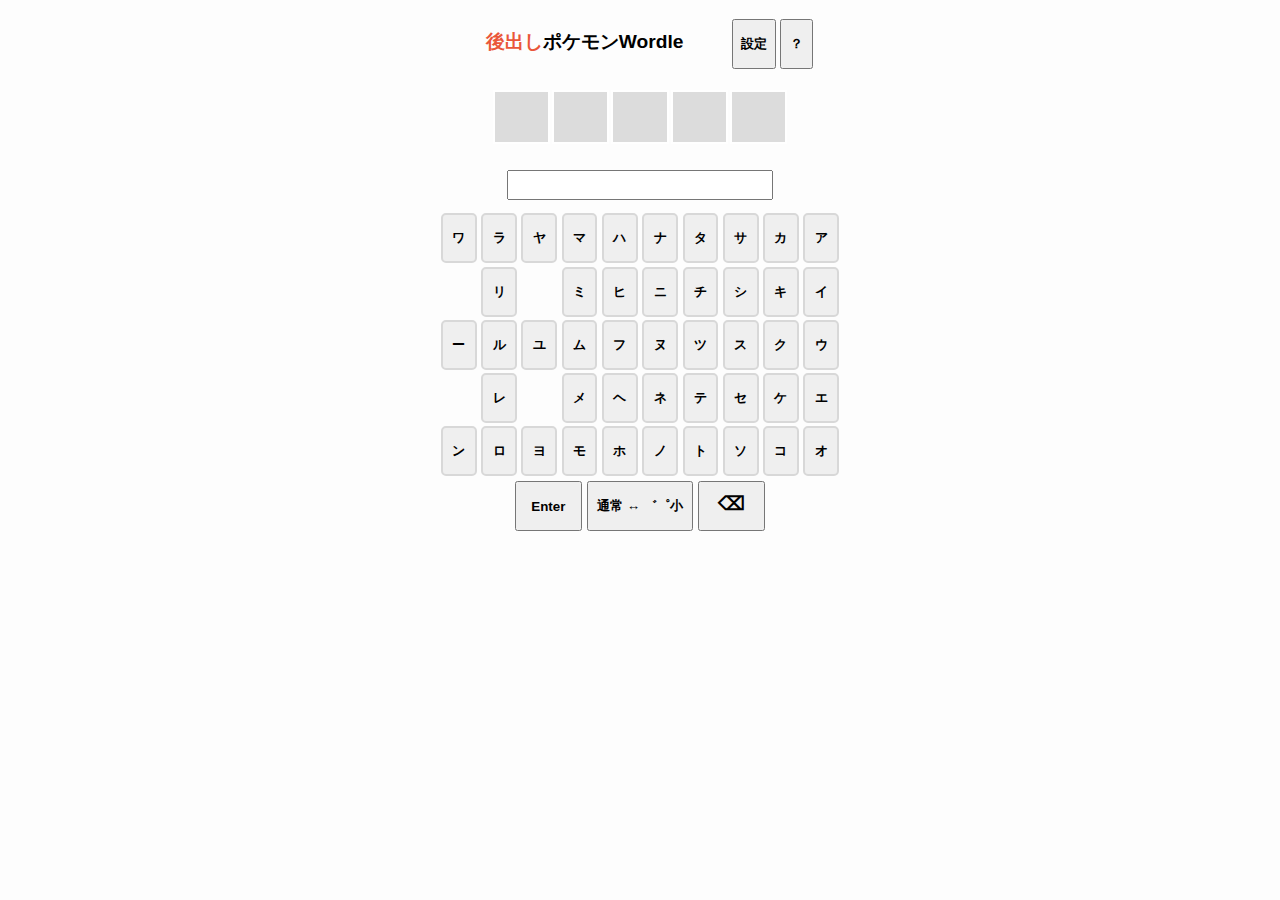
<file: adv-pokemon-wordle/index.html>
<html>
  <head>
    <meta charset="utf-8">
    <meta name="viewport" content="width=device-width,initial-scale=1">
    <meta property="og:title" content="後出しポケモンWordle">
    <meta property="og:locale" content="ja_JP">
    <meta name="description" content="CPU対戦型高難易度版 - 予想に合わせて次々と変わっていく正解を当てるポケモンWordle「後出しポケモンWordle」">
    <meta property="og:description" content="CPU対戦型高難易度版 - 予想に合わせて次々と変わっていく正解を当てるポケモンWordle「後出しポケモンWordle」">
    <link rel="canonical" href="https://woodrush.github.io/adv-pokemon-wordle/index.html">
    <meta property="og:url" content="https://woodrush.github.io/adv-pokemon-wordle/index.html">
    <meta property="og:site_name" content="後出しポケモンWordle">
    <meta property="og:image" content="https://woodrush.github.io/adv-pokemon-wordle/res/thumbnail.png">
    <meta property="og:type" content="game">
    <meta name="twitter:card" content="summary_large_image">
    <meta property="twitter:image" content="https://woodrush.github.io/adv-pokemon-wordle/res/thumbnail.png">
    <meta property="twitter:title" content="後出しポケモンWordle">
    <script type="application/ld+json">
    {"description":"CPU対戦型高難易度版 - 予想に合わせて次々と変わっていく正解を当てるポケモンWordle「後出しポケモンWordle」","@type":"Game","image":"https://woodrush.github.io/adv-pokemon-wordle/res/thumbnail.png","headline":"後出しポケモンWordle","dateModified":"2022-02-04T19:00:35+09:00","datePublished":"2022-02-04T19:00:35+09:00","url":"https://woodrush.github.io/adv-pokemon-wordle/index.html","mainEntityOfPage":{"@type":"WebPage","@id":"https://woodrush.github.io/adv-pokemon-wordle/index.html"},"@context":"https://schema.org"}</script>
    <title>後出しポケモンWordle</title>
    <script type="text/javascript" src="./res/pokedex.js"></script>
    <script type="text/javascript" src="./res/main.js"></script>
    <link href="./res/main.css" rel="stylesheet">
  </head>
  <body onLoad="init()">
    <div class="title-container">
      <table>
        <tr>
          <td><div class="title"><span><b><span style="color:#EA5639">後出し</span>ポケモンWordle</b></span></div></td>
          <td><button class="settings-key" id="settings-key"><b>設定</b></button></td>
          <td><button class="help-key" id="help-key"><b>？</b></button></td>
        </tr>
      </table>
    </div>
    <div class="ultrahard-container" id="ultrahard-container" style="display:none;">
      <div class="ultrahard-body">
        ウルトラハードモード：<br>
        正解が<b><span class="ultrahard-goal">サーナイト</span></b>となるように回答して下さい。
      </div>
    </div>
    <div id="game-container">
      <div class="board-container">
        <table class="board" align="center">
          <tbody id="board">
            <tr>
              <td id="box-0-0" class="box-base box-empty"></td>
              <td id="box-0-1" class="box-base box-empty"></td>
              <td id="box-0-2" class="box-base box-empty"></td>
              <td id="box-0-3" class="box-base box-empty"></td>
              <td id="box-0-4" class="box-base box-empty"></td>
            </tr>
          </tbody>
        </table>
      </div>
      <div class="ultrahard-fail-container" id="ultrahard-fail-container" style="display:none;">
        <div class="ultrahard-fail-body">
          <div class="fail-message">
            <b>残念！</b>
          </div>
          <div class="fail-message-2">
            お題のポケモン<b><span class="ultrahard-goal"></span></b>は正解候補からいなくなってしまいました…
          </div>
          <button class="result-button" id="result-failed">結果をツイートする</button>
        </div>
      </div>
      <div class="result-container" id="result-container" style="display:none;">
          <div class="result">
            <b><span class="clear-message">クリア！</span></b><br>
            <div class="result-message">
              <b><span style="color:#EA5639">後出し</span></b>ポケモンWordle<span id="result-ultrahard-message" style="display:none;">の<b><span style="color:#EA5639">ウルトラハードモード</span></b></span>を<br>
              <b><span id="result-turns"></span></b>手でクリアしました！<br>
              おめでとうございます！
            </div>
            <button class="result-button" id="result-cleared"">結果をツイートする</button>
          </div>
      </div>
      <div class="keyboard-container">
        <div class="keyboard">
          <div class="row">
            <input type="text" class="input-text" id="input_text" onkeydown="textbox_onkey">
          </div>
          <div id="keyboard-0">
              <div class="row">
              <button key="ワ" class="key" onClick="onClickKey(this);"><b>ワ</b></button>
              <button key="ラ" class="key" onClick="onClickKey(this);"><b>ラ</b></button>
              <button key="ヤ" class="key" onClick="onClickKey(this);"><b>ヤ</b></button>
              <button key="マ" class="key" onClick="onClickKey(this);"><b>マ</b></button>
              <button key="ハ" class="key" onClick="onClickKey(this);"><b>ハ</b></button>
              <button key="ナ" class="key" onClick="onClickKey(this);"><b>ナ</b></button>
              <button key="タ" class="key" onClick="onClickKey(this);"><b>タ</b></button>
              <button key="サ" class="key" onClick="onClickKey(this);"><b>サ</b></button>
              <button key="カ" class="key" onClick="onClickKey(this);"><b>カ</b></button>
              <button key="ア" class="key" onClick="onClickKey(this);"><b>ア</b></button>
            </div>
            <div class="row">
              <button class="key invisible">.</button>
              <button key="リ" class="key" onClick="onClickKey(this);"><b>リ</b></button>
              <button class="key invisible">.</button>
              <button key="ミ" class="key" onClick="onClickKey(this);"><b>ミ</b></button>
              <button key="ヒ" class="key" onClick="onClickKey(this);"><b>ヒ</b></button>
              <button key="ニ" class="key" onClick="onClickKey(this);"><b>ニ</b></button>
              <button key="チ" class="key" onClick="onClickKey(this);"><b>チ</b></button>
              <button key="シ" class="key" onClick="onClickKey(this);"><b>シ</b></button>
              <button key="キ" class="key" onClick="onClickKey(this);"><b>キ</b></button>
              <button key="イ" class="key" onClick="onClickKey(this);"><b>イ</b></button>
            </div>
            <div class="row">
              <!-- <button key="ヲ" class="key" onClick="onClickKey(this);"><b>ヲ</b></button> -->
              <button key="ー" class="key" onClick="onClickKey(this);"><b>ー</b></button>
              <button key="ル" class="key" onClick="onClickKey(this);"><b>ル</b></button>
              <button key="ユ" class="key" onClick="onClickKey(this);"><b>ユ</b></button>
              <button key="ム" class="key" onClick="onClickKey(this);"><b>ム</b></button>
              <button key="フ" class="key" onClick="onClickKey(this);"><b>フ</b></button>
              <button key="ヌ" class="key" onClick="onClickKey(this);"><b>ヌ</b></button>
              <button key="ツ" class="key" onClick="onClickKey(this);"><b>ツ</b></button>
              <button key="ス" class="key" onClick="onClickKey(this);"><b>ス</b></button>
              <button key="ク" class="key" onClick="onClickKey(this);"><b>ク</b></button>
              <button key="ウ" class="key" onClick="onClickKey(this);"><b>ウ</b></button>
              </div>
            <div class="row">
              <button class="key invisible">.</button>
              <button key="レ" class="key" onClick="onClickKey(this);"><b>レ</b></button>
              <button class="key invisible">.</button>
              <button key="メ" class="key" onClick="onClickKey(this);"><b>メ</b></button>
              <button key="ヘ" class="key" onClick="onClickKey(this);"><b>ヘ</b></button>
              <button key="ネ" class="key" onClick="onClickKey(this);"><b>ネ</b></button>
              <button key="テ" class="key" onClick="onClickKey(this);"><b>テ</b></button>
              <button key="セ" class="key" onClick="onClickKey(this);"><b>セ</b></button>
              <button key="ケ" class="key" onClick="onClickKey(this);"><b>ケ</b></button>
              <button key="エ" class="key" onClick="onClickKey(this);"><b>エ</b></button>
            </div>
            <div class="row">
              <button key="ン" class="key" onClick="onClickKey(this);"><b>ン</b></button>
              <button key="ロ" class="key" onClick="onClickKey(this);"><b>ロ</b></button>
              <button key="ヨ" class="key" onClick="onClickKey(this);"><b>ヨ</b></button>
              <button key="モ" class="key" onClick="onClickKey(this);"><b>モ</b></button>
              <button key="ホ" class="key" onClick="onClickKey(this);"><b>ホ</b></button>
              <button key="ノ" class="key" onClick="onClickKey(this);"><b>ノ</b></button>
              <button key="ト" class="key" onClick="onClickKey(this);"><b>ト</b></button>
              <button key="ソ" class="key" onClick="onClickKey(this);"><b>ソ</b></button>
              <button key="コ" class="key" onClick="onClickKey(this);"><b>コ</b></button>
              <button key="オ" class="key" onClick="onClickKey(this);"><b>オ</b></button>
            </div>
          </div>
          <div id="keyboard-1" style="display:none">
            <div class="row">
              <button key="ャ" class="key" onClick="onClickKey(this);"><b>ャ</b></button>
              <button key="パ" class="key" onClick="onClickKey(this);"><b>パ</b></button>
              <button key="バ" class="key" onClick="onClickKey(this);"><b>バ</b></button>
              <button class="key invisible">.</button>
              <button key="ダ" class="key" onClick="onClickKey(this);"><b>ダ</b></button>
              <button key="ザ" class="key" onClick="onClickKey(this);"><b>ザ</b></button>
              <button key="ガ" class="key" onClick="onClickKey(this);"><b>ガ</b></button>
              <button key="ァ" class="key" onClick="onClickKey(this);"><b>ァ</b></button>
            </div>
            <div class="row">
              <button class="key invisible">.</button>
              <button key="ピ" class="key" onClick="onClickKey(this);"><b>ピ</b></button>
              <button key="ビ" class="key" onClick="onClickKey(this);"><b>ビ</b></button>
              <button class="key invisible">.</button>
              <button key="ヂ" class="key" onClick="onClickKey(this);"><b>ヂ</b></button>
              <button key="ジ" class="key" onClick="onClickKey(this);"><b>ジ</b></button>
              <button key="ギ" class="key" onClick="onClickKey(this);"><b>ギ</b></button>
              <button key="ィ" class="key" onClick="onClickKey(this);"><b>ィ</b></button>
            </div>
            <div class="row">
              <button key="ュ" class="key" onClick="onClickKey(this);"><b>ュ</b></button>
              <button key="プ" class="key" onClick="onClickKey(this);"><b>プ</b></button>
              <button key="ブ" class="key" onClick="onClickKey(this);"><b>ブ</b></button>
              <button key="ッ" class="key" onClick="onClickKey(this);"><b>ッ</b></button>
              <button key="ヅ" class="key" onClick="onClickKey(this);"><b>ヅ</b></button>
              <button key="ズ" class="key" onClick="onClickKey(this);"><b>ズ</b></button>
              <button key="グ" class="key" onClick="onClickKey(this);"><b>グ</b></button>
              <button key="ゥ" class="key" onClick="onClickKey(this);"><b>ゥ</b></button>
            </div>
            <div class="row">
              <button class="key invisible">.</button>
              <button key="ペ" class="key" onClick="onClickKey(this);"><b>ペ</b></button>
              <button key="ベ" class="key" onClick="onClickKey(this);"><b>ベ</b></button>
              <button class="key invisible">.</button>
              <button key="デ" class="key" onClick="onClickKey(this);"><b>デ</b></button>
              <button key="ゼ" class="key" onClick="onClickKey(this);"><b>ゼ</b></button>
              <button key="ゲ" class="key" onClick="onClickKey(this);"><b>ゲ</b></button>
              <button key="ェ" class="key" onClick="onClickKey(this);"><b>ェ</b></button>
            </div>
            <div class="row">
              <button key="ョ" class="key" onClick="onClickKey(this);"><b>ョ</b></button>
              <button key="ポ" class="key" onClick="onClickKey(this);"><b>ポ</b></button>
              <button key="ボ" class="key" onClick="onClickKey(this);"><b>ボ</b></button>
              <button class="key invisible">.</button>
              <button key="ド" class="key" onClick="onClickKey(this);"><b>ド</b></button>
              <button key="ゾ" class="key" onClick="onClickKey(this);"><b>ゾ</b></button>
              <button key="ゴ" class="key" onClick="onClickKey(this);"><b>ゴ</b></button>
              <button key="ォ" class="key" onClick="onClickKey(this);"><b>ォ</b></button>
            </div>
          </div>
          <div class="row">
            <div class="enter-button-row">
              <button key="enter" class="enter-key" onClick="onClickKey(this);"><b>Enter</b></button>
              <button key="toggle" class="toggle-key" id="toggle-key"><b>通常 ↔ ゛゜小</b></button>
              <button key="bs" class="bs-key" onClick="onClickKey(this);"><b><span class="bs">⌫</span></b></button>
            </div>
          </div>
        </div>
      </div>
    </div>
    <div id="help-container" style="display:none;">
      <div class="help-body">
        後出しポケモンWordleは、<b>CPUとの対戦型の高難易度版</b>ポケモンWordleです。<br>
        <br>
        <div class="title">ルール</div>
        <hr>
        <ul class="rule-ul">
          <li>
            このゲームはCPUとの対戦型ゲームになっていて、<b>なるべく正解にたどり着かせたくないCPUと対戦する</b>というルールになっています。
          </li>
          <li>
            相手はプレイヤーの<b>予想を見た上で、</b>これまでのヒントと<span style="color:#EA5639"><b>矛盾しない範囲で次々と正解を変え、
              なるべく難しいヒントを出してきます。</b></span>
          </li>
          <li>
            すでに表示された回答やヒントが変わることはありません。
          </li>
          <li>
            正解候補のポケモンはソード・シールドまでに登場する5文字のポケモンです。
          </li>
          <li>
            回答として使えるのはソード・シールドまでに登場する5文字<b>以内</b>の全てのポケモンです。
          </li>
          <li>
            好きな回数だけポケモンの名前を予想することができます。
          </li>
        </ul>
        あなたはCPUの戦略を乗り越え、正解に辿り着くことができるでしょうか？<br>
        <br>
        <button class="start-game-button" id="start-game-button">ゲームをはじめる</button><br>
        <br>
        <br>
        <div class="title">ウルトラハードモード</div>
        <hr>
        <a href="#" id="help-to-settings-1">設定</a>から選べるウルトラハードモードでは以下のルールでプレーします。
        <ul class="rule-ul">
          <li>
            最初にお題のポケモンがランダムで提示されます。
            <span style="color:#EA5639"><b>お題のポケモンが正解となるように</b></span>回答を行って下さい。
          </li>
        </ul>
        <br>
        <div class="title">その他</div>
        <hr>
        <button class="result-button" id="result-button">twitterでシェアする</button><br>
        <br>
        <button class="basic-button" id="set-nomessage-cookie-button">このメッセージを今後最初に表示しない（Cookie使用）</button><br>
        <br>
        このゲームは<a href="https://qntm.org/">qntm</a>さん作のWordleのadversarial版<a href="https://qntm.org/files/absurdle/absurdle.html">Absurdle</a>から着想を得ています。
        また、<a href="https://powerlanguage.co.uk/">Josh Wardle</a>さん作の<a href="https://www.powerlanguage.co.uk/wordle/">Wordle</a>および<a href="https://twitter.com/giga_yadoran">やど</a>さん作の<a href="https://wordle.mega-yadoran.jp/">ポケモンWordle</a>が原作となっています。<br>
        <br>
        このページではCookieは「このメッセージを今後最初に表示しない」機能のためにクッキーを使用しています。
        クッキーは<a href="#" id="settings-link-1">設定</a>から削除することができます。<br>
        <br>
        作者：<a href="https://twitter.com/woodrush924/">Woodrush</a>
      </div>
    </div>
    <div id="settings-container" style="display:none;">
      <div class="settings-body">
        対戦モード<br>
        <div>
          <table>
            <tr>
              <td class="settings-td"><input type="checkbox" id="check-hard"></td>
              <td class="settings-td">
                ハードモード：これまでに得られたヒントに合致するポケモンのみを回答に使用することができるモードです。
              </td>
            </tr>
            <tr>
              <td class="settings-td"><input type="checkbox" id="check-ultrahard"></td>
              <td class="settings-td">
                ウルトラハードモード：最初にお題のポケモンがランダムで提示されます。
                <span style="color:#EA5639"><b>お題のポケモンが正解となるように</b></span>回答を行って下さい。
              </td>
            </tr>
          </table>
        </div>
        <br>
        <br>
        その他の設定<br>
        <br>
        <button class="basic-button" id="set-nomessage-cookie-button-2">ロード時に説明メッセージを最初に表示しない（Cookie使用）</button><br>
        <br>
        <button class="basic-button" id="delete-cookie-button">このページのCookieの削除</button><br>
        <br>
        <button class="basic-button" id="settings-to-game-button">ゲームに戻る</button>
      </div>
    </div>
  </body>
</html>
</file>
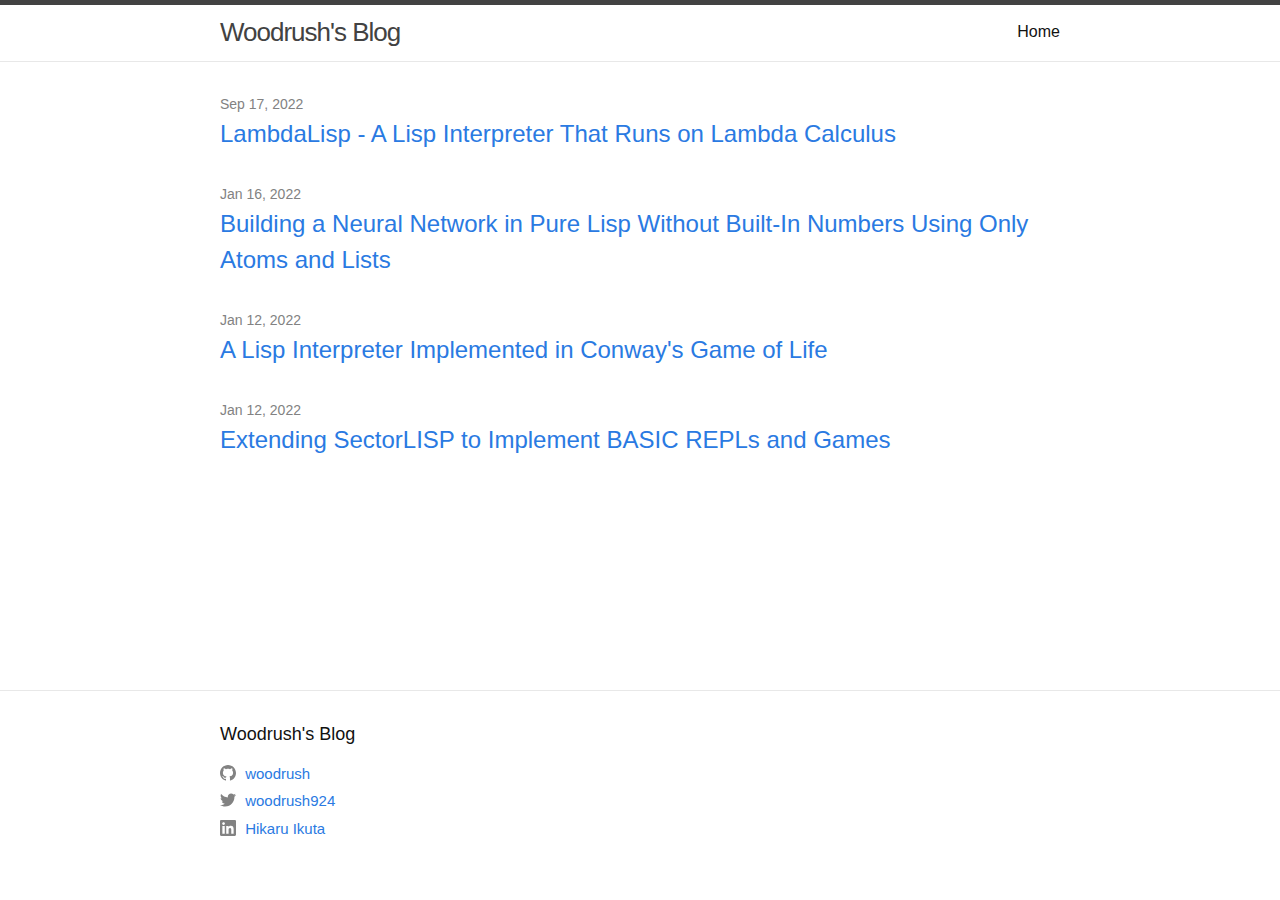
<file: blog/index.html>
<!DOCTYPE html>
<html lang="en"><head>
  <meta charset="utf-8">
  <meta http-equiv="X-UA-Compatible" content="IE=edge">
  <meta name="viewport" content="width=device-width, initial-scale=1"><!-- Begin Jekyll SEO tag v2.8.0 -->
<title>Woodrush’s Blog | A blog written by Hikaru Ikuta.</title>
<meta name="generator" content="Jekyll v4.2.2" />
<meta property="og:title" content="Woodrush’s Blog" />
<meta property="og:locale" content="en_US" />
<meta name="description" content="A blog written by Hikaru Ikuta." />
<meta property="og:description" content="A blog written by Hikaru Ikuta." />
<link rel="canonical" href="https://woodrush.github.io/blog/" />
<meta property="og:url" content="https://woodrush.github.io/blog/" />
<meta property="og:site_name" content="Woodrush’s Blog" />
<meta property="og:type" content="website" />
<meta name="twitter:card" content="summary" />
<meta property="twitter:title" content="Woodrush’s Blog" />
<script type="application/ld+json">
{"@context":"https://schema.org","@type":"WebSite","description":"A blog written by Hikaru Ikuta.","headline":"Woodrush’s Blog","name":"Woodrush’s Blog","url":"https://woodrush.github.io/blog/"}</script>
<!-- End Jekyll SEO tag -->
<link rel="stylesheet" href="/blog/assets/css/main.css">
  <link type="application/atom+xml" rel="alternate" href="https://woodrush.github.io/blog/feed.xml" title="Woodrush&apos;s Blog" />
</head>
<body><header class="site-header" role="banner">

  <div class="wrapper"><a class="site-title" rel="author" href="/blog/">Woodrush&#39;s Blog</a><nav class="site-nav">
        <input type="checkbox" id="nav-trigger" class="nav-trigger" />
        <label for="nav-trigger">
          <span class="menu-icon">
            <svg viewBox="0 0 18 15" width="18px" height="15px">
              <path d="M18,1.484c0,0.82-0.665,1.484-1.484,1.484H1.484C0.665,2.969,0,2.304,0,1.484l0,0C0,0.665,0.665,0,1.484,0 h15.032C17.335,0,18,0.665,18,1.484L18,1.484z M18,7.516C18,8.335,17.335,9,16.516,9H1.484C0.665,9,0,8.335,0,7.516l0,0 c0-0.82,0.665-1.484,1.484-1.484h15.032C17.335,6.031,18,6.696,18,7.516L18,7.516z M18,13.516C18,14.335,17.335,15,16.516,15H1.484 C0.665,15,0,14.335,0,13.516l0,0c0-0.82,0.665-1.483,1.484-1.483h15.032C17.335,12.031,18,12.695,18,13.516L18,13.516z"/>
            </svg>
          </span>
        </label>


        <div class="trigger">
          <a class="page-link" href="https://woodrush.github.io/">Home</a>
        </div>
      </nav></div>
</header>
<main class="page-content" aria-label="Content">
      <div class="wrapper">
        <div class="home">

  


  <ul class="post-list">
    
      <li>
        <span class="post-meta">Sep 17, 2022</span>

        <h2>
          <a class="post-link" href="/blog/lambdalisp.html">LambdaLisp - A Lisp Interpreter That Runs on Lambda Calculus</a>
        </h2>
      </li>
    
      <li>
        <span class="post-meta">Jan 16, 2022</span>

        <h2>
          <a class="post-link" href="/blog/posts/2022-01-16-neural-networks-in-pure-lisp.html">Building a Neural Network in Pure Lisp Without Built-In Numbers Using Only Atoms and Lists</a>
        </h2>
      </li>
    
      <li>
        <span class="post-meta">Jan 12, 2022</span>

        <h2>
          <a class="post-link" href="/blog/posts/2022-01-12-lisp-in-life.html">A Lisp Interpreter Implemented in Conway&#39;s Game of Life</a>
        </h2>
      </li>
    
      <li>
        <span class="post-meta">Jan 12, 2022</span>

        <h2>
          <a class="post-link" href="/blog/posts/2022-01-12-sectorlisp-io.html">Extending SectorLISP to Implement BASIC REPLs and Games</a>
        </h2>
      </li>
    
  </ul>

</div>

      </div>
    </main><footer class="site-footer h-card">
  <data class="u-url" href="/blog/"></data>

  <div class="wrapper">

    <h2 class="footer-heading">Woodrush&#39;s Blog</h2>

    <div class="footer-col-wrapper">
      <!-- <div class="footer-col footer-col-1">
        <ul class="contact-list">
          <li class="p-name">Woodrush&#39;s Blog</li></ul>
      </div> -->

      <div class="footer-col footer-col-2"><ul class="social-media-list"><li><a href="https://github.com/woodrush"><svg class="svg-icon"><use xlink:href="/blog/assets/minima-social-icons.svg#github"></use></svg> <span class="username">woodrush</span></a></li><li><a href="https://www.twitter.com/woodrush924"><svg class="svg-icon"><use xlink:href="/blog/assets/minima-social-icons.svg#twitter"></use></svg> <span class="username">woodrush924</span></a></li><li><a href="https://www.linkedin.com/in/hikaru-ikuta-a2986073"><svg class="svg-icon"><use xlink:href="/blog/assets/minima-social-icons.svg#linkedin"></use></svg> <span class="username">Hikaru Ikuta</span></a></li></ul>
</div>

      <!-- <div class="footer-col footer-col-3">
        <p>A blog written by Hikaru Ikuta.</p>
      </div> -->
    </div>

  </div>

</footer>
</body>

</html>
</file>
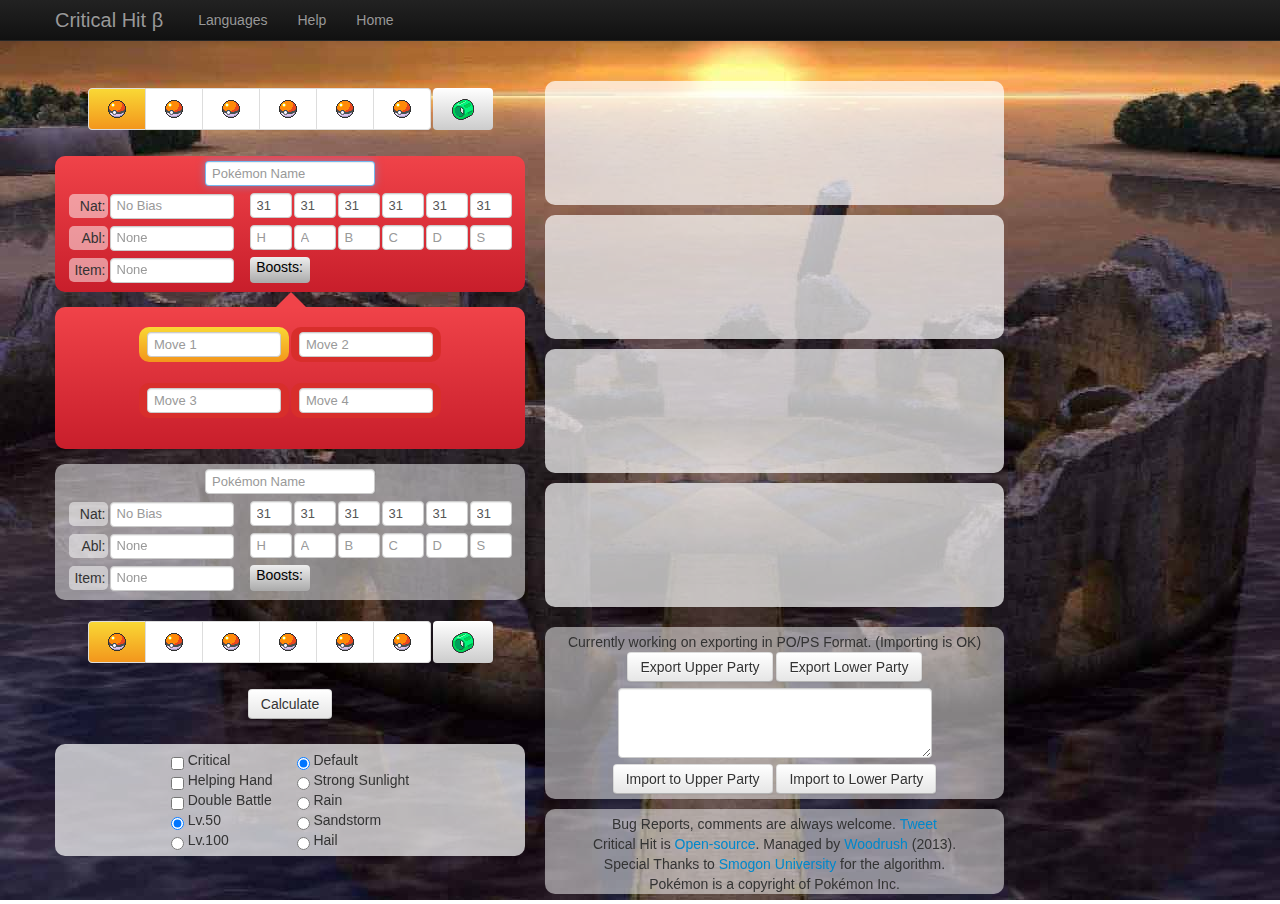
<file: criticalhit/index.html>
<!DOCTYPE html>
<html>
<head>
<meta http-equiv="Content-Type" content="text/html; charset=UTF-8">
<meta http-equiv="Content-Style-Type" content="text/css">
<meta name="viewport" content="width=device-width, initial-scale=1.0,minimum-scale=1.0, maximum-scale=1.0,user-scalable=no">
<meta name="keyword" content="Pokémon,damage,damage calculation,Pokémon Black,Pokémon White,Pokémon X,Pokémon Y">
<title>Critical Hit - Competitive Pokémon Damage Calculator</title>
<!-- Bootstrap -->
<script src="./js/jquery.min.js" type="text/javascript"></script>
<link href="./bootstrap/css/bootstrap.min.css" rel="stylesheet">
<link href="./bootstrap/css/bootstrap-responsive.min.css" rel="stylesheet">
<script src="./bootstrap/js/bootstrap.min.js"></script>

<!-- Critical Hit -->
<script charset="UTF-8" src="./js/pokemonData.js" type="text/javascript"></script>
<script charset="UTF-8" src="./js/importPOParty.js" type="text/javascript"></script>
<script charset="UTF-8" src="./js/moveData.js" type="text/javascript"></script>
<script charset="UTF-8" src="./js/miscData.js" type="text/javascript"></script>
<script charset="UTF-8" src="./js/calculateDamage.js" type="text/javascript"></script>
<script charset="UTF-8" src="./js/ui.js" type="text/javascript"></script>
<script charset="UTF-8" src="./js/lang/createResultHTMLEn.js" type="text/javascript"></script>
<script charset="UTF-8" src="./js/lang/textDataEn.js" type="text/javascript"></script>
<link href="./css/ui.css" rel="stylesheet">
<link rel="shortcut icon" href="favicon.ico"></head>

<body>
  <div class="navbar navbar-inverse navbar-static-top">
    <div class="navbar-inner">
      <div class="container">
        <a class="brand" href="./index.html">Critical Hit β</a>
        <ul class="nav">
          <li class="dropdown">
            <a href="#" class="dropdown-toggle" data-toggle="dropdown">Languages</a>
            <ul class="dropdown-menu">
              <li><a href="./index.html">English</a></li>
              <li><a href="./indexJa.html">日本語</a></li>
            </ul>
          </li>
          <li><a href="./instructionsEn.html">Help</a></li>
          <li><a href="../index.html">Home</a></li>
        </ul>
      </div>
    </div>
  </div>
  <div class="container">
    <div class="inputDiv" align="center">
      <form name="calc" method="post" onSubmit="submitForm(); return false;">
      <input type="submit" value="Enter" style="visibility:hidden">
      <table border="0">
        <tr>
          <td>
            <div class="pagination">
              <ul>
                <li><a id="side0poke0" onClick="focusOnPoke(0,0)" tabindex="1"><img src="./image/pokeball.png" id="side0poke0icon"></a></li>
                <script type="text/javascript"><!--
                for(var i=1;i<6;i++){
                  var id = "side0poke" + i;
                  var iconId = id + 'icon';
                  document.write('<li><a id="' + id + '" onClick="focusOnPoke(0,' + i + ')"><img src="./image/pokeball.png" id=' + iconId + '></a></li>');
                }
                --></script>
              </ul>
            </div>
          </td>
          <td>
            <div class="powerButton" onClick="toggleStats(0);return false;" onMouseOver="this.className='powerButtonHover'" onMouseOut="this.className='powerButton'"><img src="./image/powerweight.png" style="margin-top:5px"></div>
          </td>
        </tr>
      </table>
      <div class="sideContainer" id="side0container">
        <div id="side0name" onClick="focusOnPoke(0,focusingPoke[0]);">
          <!-- The tabindex attribute is set to prevent focusing on the URL bar when pressing Shift+Tab on the upper Pokémon-name input form. -->
          <input type="text" class="span2" data-provide="typeahead" id="side0nametext" size="10" maxlength="12" autocomplete="off" onFocus="focusOnSide(0);focusingStatSide=0;" onBlur="focusingStatSide=-1;" onKeyDown="captureTab(0,event.keyCode,event.shiftKey)" placeholder="Pokémon Name" tabindex="2">
        </div>
        <!-- side0stats -->
        <div>
          <table border="0">
            <tr>
              <td>
                <table border="0">
                  <tr>
                    <td>
                      <div class="labelContainer">
                        Nat:
                      </div>
                    </td>
                    <td>           
                      <div class="dropdown">
                        <input type="text" class="dropdown-toggle" data-toggle="dropdown" href="#" placeholder="No Bias" style="width: 110px" onClick="this.select(0,this.value.length);" onFocus="focusingStatSide=0;" onBlur="focusingStatSide=-1;" id="side0naturetext" autocomplete="off">
                          <ul class="dropdown-menu" role="menu" aria-labelledby="dropdownMenu">
                            <li><a tabindex="-1" href="javascript:chooseNature(0,30);"><span class="badge badge-important">+</span> + Increase</a></li>
                            <li><a tabindex="-1" href="javascript:chooseNature(0,31);"><span class="badge badge-info">−</span> - Decrease</a></li>
                            <li class="divider"></li>
                            <li class="dropdown-submenu">
                              <a tabindex="-1" href="javascript:chooseNature(0,25);"><span class="badge Aup">A+</span> Atk Increase</a>
                              <ul class="dropdown-menu">
                                <script type="text/javascript"><!--
                                for(var i=0; i<=4; i++){
                                  document.write('<li><a tabindex="-1" href="javascript:chooseNature(0,' + i + ');"><span class="badge ' + statNames[i%5+1] + 'down">' + statNames[i%5+1] + '-</span> ' + natureNames[i] + '</a></li>');                                
                                }
                                --></script>
                              </ul>
                            </li>
                            <li class="dropdown-submenu">
                              <a tabindex="-1" href="javascript:chooseNature(0,26);"><span class="badge Bup">B+</span> Def Increase</a>
                              <ul class="dropdown-menu">
                                <script type="text/javascript"><!--
                                for(var i=5; i<=9; i++){
                                  document.write('<li><a tabindex="-1" href="javascript:chooseNature(0,' + i + ');"><span class="badge ' + statNames[i%5+1] + 'down">' + statNames[i%5+1] + '-</span> ' + natureNames[i] + '</a></li>');                                
                                }
                                --></script>
                              </ul>
                            </li>
                            <li class="dropdown-submenu">
                              <a tabindex="-1" href="javascript:chooseNature(0,27);"><span class="badge Cup">C+</span> SAtk Increase</a>
                              <ul class="dropdown-menu">
                                <script type="text/javascript"><!--
                                for(var i=10; i<=14; i++){
                                  document.write('<li><a tabindex="-1" href="javascript:chooseNature(0,' + i + ');"><span class="badge ' + statNames[i%5+1] + 'down">' + statNames[i%5+1] + '-</span> ' + natureNames[i] + '</a></li>');                                
                                }
                                --></script>
                              </ul>
                            </li>
                            <li class="dropdown-submenu">
                              <a tabindex="-1" href="javascript:chooseNature(0,28);"><span class="badge Dup">D+</span> SDef Increase</a>
                              <ul class="dropdown-menu">
                                <script type="text/javascript"><!--
                                for(var i=15; i<=19; i++){
                                  document.write('<li><a tabindex="-1" href="javascript:chooseNature(0,' + i + ');"><span class="badge ' + statNames[i%5+1] + 'down">' + statNames[i%5+1] + '-</span> ' + natureNames[i] + '</a></li>');                                
                                }
                                --></script>
                              </ul>
                            </li>
                            <li class="dropdown-submenu">
                              <a tabindex="-1" href="javascript:chooseNature(0,29);"><span class="badge Sup">S+</span> Spd Boost</a>
                              <ul class="dropdown-menu">
                                <script type="text/javascript"><!--
                                for(var i=20; i<=24; i++){
                                  document.write('<li><a tabindex="-1" href="javascript:chooseNature(0,' + i + ');"><span class="badge ' + statNames[i%5+1] + 'down">' + statNames[i%5+1] + '-</span> ' + natureNames[i] + '</a></li>');                                
                                }
                                --></script>
                              </ul>
                            </li>
                          </ul>
                      </div>
                    </td>
                  </tr>
                  <tr>
                    <td>
                      <div class="labelContainer">
                        Abl:
                      </div>
                    </td>
                    <td>
                      <div class="dropdown">
                        <input type="text" class="dropdown-toggle" data-toggle="dropdown" href="#" placeholder="None" style="width: 110px" onClick="this.select(0,this.value.length);" onFocus="focusingStatSide=0;" onBlur="focusingStatSide=-1;" id="side0abilitytext" autocomplete="off">
                          <ul class="dropdown-menu" role="menu" aria-labelledby="dropdownMenu">
                            <li><a tabindex="-1" href="javascript:chooseAbility(0,0);"><span class="badge badge-important">1</span> <span id="side0ability0">MissingNo</span></a></li>
                            <li><a tabindex="-1" href="javascript:chooseAbility(0,1);"><span class="badge badge-warning">2</span> <span id="side0ability1">MissingNo</span></a></li>
                            <li><a tabindex="-1" href="javascript:chooseAbility(0,2);"><span class="badge badge-inverse">H</span> <span id="side0ability2">MissingNo</span></a></li>
                          </ul>
                      </div>
                    </td>
                  </tr>
                  <tr>
                    <td>
                      <div class="labelContainer">
                        Item:
                      </div>
                    </td>
                    <td>
                      <div class="dropdown">
                        <input type="text" class="dropdown-toggle" data-toggle="dropdown" href="#" placeholder="None" style="width: 110px" onClick="this.select(0,this.value.length);" onFocus="focusingStatSide=0;" onBlur="focusingStatSide=-1;" id="side0itemtext" autocomplete="off">
                        <ul class="dropdown-menu" role="menu" aria-labelledby="dropdownMenu">
                          <li class="dropdown-submenu">
                            <a tabindex="-1" href="javascript:chooseItem(0,1);">Attack Boost Gems</a>
                            <ul class="dropdown-menu">
                              <script type="text/javascript"><!--
                              for(var i=0; i<typeNames.length-2; i++){
                                document.write('<li><a tabindex="-1" href="javascript:chooseItem(0,' + (23+i) + ');">' + typeNames[i] + '</a></li>');
                              }
                              --></script>
                            </ul>
                          </li>
                          <li class="dropdown-submenu">
                            <a tabindex="-1" href="javascript:chooseItem(0,0);">Attack Boost Plates</a>
                            <ul class="dropdown-menu">
                              <script type="text/javascript"><!--
                              for(var i=1; i<typeNames.length-2; i++){
                                document.write('<li><a tabindex="-1" href="javascript:chooseItem(0,' + (40+i) + ');">' + typeNames[i] + '</a></li>');
                              }
                              --></script>
                            </ul>
                          </li>
                          <li class="divider"></li>
                          <li class="dropdown-submenu">
                            <a tabindex="-1" href="javascript:chooseItem(0,15);">Damage Reduction Berries</a>
                            <ul class="dropdown-menu">
                              <script type="text/javascript"><!--
                              for(var i=1; i<typeNames.length-2; i++){
                                document.write('<li><a tabindex="-1" href="javascript:chooseItem(0,' + (58+i) + ');">' + typeNames[i] + '</a></li>');
                              }
                              --></script>
                            </ul>
                          </li>
                          <li><a tabindex="-1" href="javascript:chooseItem(0,16)">Eviolite<small>(*active on all)</small></a></li>
                          <li><a tabindex="-1" href="javascript:chooseItem(0,8);">Special Item<small>(*ex. Sowl Dew)</small></a></li>
                          <li class="divider"></li>
                          <script type="text/javascript"><!--
                          for(var i=2; i<=7; i++){
                            document.write('<li><a tabindex="-1" href="javascript:chooseItem(0,' + i + ');">' + itemNames[i] + '</a></li>');
                          }
                          --></script>
                          <li class="dropdown-submenu">
                            <a tabindex="-1" href="javascript:chooseItem(0,76);">Metronome</a>
                            <ul class="dropdown-menu">
                              <script type="text/javascript"><!--
                              for(var i=0; i<=5; i++){
                                document.write('<li><a tabindex="-1" href="javascript:chooseItem(0,' + (76+i) + ');">' + i + (i==5 ? '+' : '') + '</a></li>');
                              }
                              --></script>
                            </ul>
                          </li>
                        </ul>
                      </div>
                    </td>
                  </tr>
                </table>
              </td>
              <td width="10px" align="center">
                <br>
              </td>
              <td>
  <!--               <div id="side0stats" class="pokemonDetailsContainer"> -->
                <div>
                  <table border="0">
                    <tr>
                      <td>
                        <input type="text" id="side0iv0" style="width:28px" onClick="this.select(0,this.value.length);" onFocus="focusingStatSide=0;" onBlur="focusingStatSide=-1;" maxlength="2" placeholder="H" value="31" autocomplete="off">
                      </td>
                      <td>
                        <input type="text" id="side0iv1" style="width:28px" onClick="this.select(0,this.value.length);" onFocus="focusingStatSide=0;" onBlur="focusingStatSide=-1;" maxlength="2" placeholder="A" value="31" autocomplete="off">
                      </td>
                      <td>
                        <input type="text" id="side0iv2" style="width:28px" onClick="this.select(0,this.value.length);" onFocus="focusingStatSide=0;" onBlur="focusingStatSide=-1;" maxlength="2" placeholder="B" value="31" autocomplete="off">
                      </td>
                      <td>
                        <input type="text" id="side0iv3" style="width:28px" onClick="this.select(0,this.value.length);" onFocus="focusingStatSide=0;" onBlur="focusingStatSide=-1;" maxlength="2" placeholder="C" value="31" autocomplete="off">
                      </td>
                      <td>
                        <input type="text" id="side0iv4" style="width:28px" onClick="this.select(0,this.value.length);" onFocus="focusingStatSide=0;" onBlur="focusingStatSide=-1;" maxlength="2" placeholder="D" value="31" autocomplete="off">
                      </td>
                      <td>
                        <input type="text" id="side0iv5" style="width:28px" onClick="this.select(0,this.value.length);" onFocus="focusingStatSide=0;" onBlur="focusingStatSide=-1;" maxlength="2" placeholder="S" value="31" autocomplete="off">
                      </td>
                    </tr>
                    <tr>
                      <td>
                        <input type="text" id="side0ev0" style="width:28px" onClick="this.select(0,this.value.length);" onFocus="focusingStatSide=0;" onBlur="focusingStatSide=-1;" maxlength="3" placeholder="H" autocomplete="off">
                      </td>
                      <td>
                        <input type="text" id="side0ev1" style="width:28px" onClick="this.select(0,this.value.length);" onFocus="focusingStatSide=0;" onBlur="focusingStatSide=-1;" maxlength="3" placeholder="A" autocomplete="off" autocomplete="off">
                      </td>
                      <td>
                        <input type="text" id="side0ev2" style="width:28px" onClick="this.select(0,this.value.length);" onFocus="focusingStatSide=0;" onBlur="focusingStatSide=-1;" maxlength="3" placeholder="B" autocomplete="off" autocomplete="off">
                      </td>
                      <td>
                        <input type="text" id="side0ev3" style="width:28px" onClick="this.select(0,this.value.length);" onFocus="focusingStatSide=0;" onBlur="focusingStatSide=-1;" maxlength="3" placeholder="C" autocomplete="off" autocomplete="off">
                      </td>
                      <td>
                        <input type="text" id="side0ev4" style="width:28px" onClick="this.select(0,this.value.length);" onFocus="focusingStatSide=0;" onBlur="focusingStatSide=-1;" maxlength="3" placeholder="D" autocomplete="off" autocomplete="off">
                      </td>
                      <td>
                        <input type="text" id="side0ev5" style="width:28px" onClick="this.select(0,this.value.length);" onFocus="focusingStatSide=0;" onBlur="focusingStatSide=-1;" maxlength="3" placeholder="S" autocomplete="off" autocomplete="off">
                      </td>
                    </tr>
                  </table>
                </div>
                <table border="0">
                  <tr>
                    <td>
                      <div class="dropdown">
                        <a data-toggle="dropdown" href="#" tabindex="6" class="boostButton"><div class="boostButton">Boosts:</div></a>
                        <ul class="dropdown-menu" role="menu" aria-labelledby="dropdownMenu">
                          <li class="dropdown-submenu">
                            <a tabindex="-1" href="javascript:toggleConds(0,getFocusingPokemon(0).aBoost+13+1)">Atk Increase</a>
                            <ul class="dropdown-menu">
                              <li><a tabindex="-1" href="javascript:toggleConds(0,14)">+1</a></li>
                              <li><a tabindex="-1" href="javascript:toggleConds(0,15)">+2</a></li>
                              <li><a tabindex="-1" href="javascript:toggleConds(0,16)">+3</a></li>
                              <li><a tabindex="-1" href="javascript:toggleConds(0,17)">+4</a></li>
                              <li><a tabindex="-1" href="javascript:toggleConds(0,18)">+5</a></li>
                              <li><a tabindex="-1" href="javascript:toggleConds(0,19)">+6</a></li>
                            </ul>
                          </li>
                          <li class="dropdown-submenu">
                            <a tabindex="-1" href="javascript:toggleConds(0,getFocusingPokemon(0).aBoost+13-1)">Atk Decrease</a>
                            <ul class="dropdown-menu">
                              <li><a tabindex="-1" href="javascript:toggleConds(0,12)">-1</a></li>
                              <li><a tabindex="-1" href="javascript:toggleConds(0,11)">-2</a></li>
                              <li><a tabindex="-1" href="javascript:toggleConds(0,10)">-3</a></li>
                              <li><a tabindex="-1" href="javascript:toggleConds(0,9)">-4</a></li>
                              <li><a tabindex="-1" href="javascript:toggleConds(0,8)">-5</a></li>
                              <li><a tabindex="-1" href="javascript:toggleConds(0,7)">-6</a></li>
                            </ul>
                          </li>
                          <li class="dropdown-submenu">
                            <a tabindex="-1" href="javascript:toggleConds(0,getFocusingPokemon(0).dBoost+26+1)">Def Increase</a>
                            <ul class="dropdown-menu">
                              <li><a tabindex="-1" href="javascript:toggleConds(0,27)">+1</a></li>
                              <li><a tabindex="-1" href="javascript:toggleConds(0,28)">+2</a></li>
                              <li><a tabindex="-1" href="javascript:toggleConds(0,29)">+3</a></li>
                              <li><a tabindex="-1" href="javascript:toggleConds(0,20)">+4</a></li>
                              <li><a tabindex="-1" href="javascript:toggleConds(0,31)">+5</a></li>
                              <li><a tabindex="-1" href="javascript:toggleConds(0,32)">+6</a></li>
                            </ul>
                          </li>
                          <li class="dropdown-submenu">
                            <a tabindex="-1" href="javascript:toggleConds(0,getFocusingPokemon(0).dBoost+26-1)">Def Decrease</a>
                            <ul class="dropdown-menu">
                              <li><a tabindex="-1" href="javascript:toggleConds(0,25)">-1</a></li>
                              <li><a tabindex="-1" href="javascript:toggleConds(0,24)">-2</a></li>
                              <li><a tabindex="-1" href="javascript:toggleConds(0,23)">-3</a></li>
                              <li><a tabindex="-1" href="javascript:toggleConds(0,22)">-4</a></li>
                              <li><a tabindex="-1" href="javascript:toggleConds(0,21)">-5</a></li>
                              <li><a tabindex="-1" href="javascript:toggleConds(0,20)">-6</a></li>
                            </ul>
                          </li>
                          <li class="divider"></li>
                          <li><a tabindex="-1" href="javascript:toggleConds(0,1);">Burn</a></li>
                          <li><a tabindex="-1" href="javascript:toggleConds(0,5);">Light Screen</a></li>
                          <li><a tabindex="-1" href="javascript:toggleConds(0,6);">Reflect</a></li>
                        </ul>
                      </div>
                    </td>
                    <td>
                      <span class="label label-inverse" style="display:none;cursor:pointer" id="side0cond1" onClick="toggleConds(0,1)">Burn</span>
                      <span class="label label-inverse" style="display:none;cursor:pointer" id="side0cond3" onClick="toggleConds(0,13)">Atk+1</span>
                      <span class="label label-inverse" style="display:none;cursor:pointer" id="side0cond4" onClick="toggleConds(0,26)">Def+1</span>
                      <span class="label label-info"    style="display:none;cursor:pointer" id="side0cond5" onClick="toggleConds(0,5)">Light Screen</span>
                      <span class="label label-info"    style="display:none;cursor:pointer" id="side0cond6" onClick="toggleConds(0,6)">Reflect</span>
                    </td>
                  </tr>
                </table>
              </td>
            </tr>
            <tr>
              <td colspan="3">
                <div id="side0stats" align="right" style="display:none">
                  <table border="0">
                    <tr>
                      <td width="120px">
                        <span id="side0type">Fire/Water</span><br>
                      </td>
                      <td>
                        <table border="0">
                          <tr>
                            <td>
                              <br>
                            </td>
                            <td class="basestattd">H</td>
                            <td class="basestattd">A</td>
                            <td class="basestattd">B</td>
                            <td class="basestattd">C</td>
                            <td class="basestattd">D</td>
                            <td class="basestattd">S</td>
                          <tr>
                            <td>
                              Base:
                            </td>
                            <td class="basestattd"><div id="side0basestat0" class="labelContainer70">0</div></td>
                            <td class="basestattd"><div id="side0basestat1" class="labelContainer70">0</div></td>
                            <td class="basestattd"><div id="side0basestat2" class="labelContainer70">0</div></td>
                            <td class="basestattd"><div id="side0basestat3" class="labelContainer70">0</div></td>
                            <td class="basestattd"><div id="side0basestat4" class="labelContainer70">0</div></td>
                            <td class="basestattd"><div id="side0basestat5" class="labelContainer70">0</div></td>
                            </td>
                          </tr>
                          <tr>
                            <td>
                              Stats:
                            </td>
                            <td class="basestattd"><div id="side0stat0" class="labelContainer70">0</div></td>
                            <td class="basestattd"><div id="side0stat1" class="labelContainer70">0</div></td>
                            <td class="basestattd"><div id="side0stat2" class="labelContainer70">0</div></td>
                            <td class="basestattd"><div id="side0stat3" class="labelContainer70">0</div></td>
                            <td class="basestattd"><div id="side0stat4" class="labelContainer70">0</div></td>
                            <td class="basestattd"><div id="side0stat5" class="labelContainer70">0</div></td>
                          </tr>
                        </table>
                      </td>
                    </tr>
                  </table>
                </div>
              </td>
            </tr>
          </table>
        </div>
        <!-- /side0stats -->
      </div>
      <div id="movechoice" class="triangle-isosceles" align="center">
        <script type="text/javascript"><!--
          document.write('<table border="0"><tbody>');
          for(var i=0; i<2; i++){
            document.write('<tr>');
            for(var j=0;j<2;j++){
              id = 'move' + (i*2+j);
              document.write('<td id="' + id + 'td" style="padding-top:5px; width:150px; height:50px;" align="center" valign="top" onClick="focusOnMove(' + (i*2+j) + ')"><div class="focusedMove" id="' + id + 'div">');
              document.write('<input type="text" name="' + id + 'text" id="' + id + 'text" class="span2" autocomplete="off" style="width:120px" onFocus="focusOnMove(' + (i*2+j) + ');focusingStatSide=focusingSide;" onBlur="focusingStatSide=-1;" placeholder="Move ' + (i*2+j+1) + '" data-provide="typeahead"></div></td>');
            }
            document.write('</tr>');
          }
          document.write('</tbody></table>');
        --></script>
      </div>
      <div class="sideContainer" id="side1container">
        <div id="side1name" onClick="focusOnPoke(1,focusingPoke[1])">
          <input type="text" class="span2" data-provide="typeahead" id="side1nametext" size="10" maxlength="12" autocomplete="off" onFocus="focusOnSide(1);focusingStatSide=1;" onBlur="focusingStatSide=-1;" onKeyDown="captureTab(1,event.keyCode,event.shiftKey)" placeholder="Pokémon Name" tabindex="5">
        </div>
        <!-- side1stats -->
        <div>
          <table border="0">
            <tr>
              <td>
                <table border="0">
                  <tr>
                    <td>
                      <div class="labelContainer">
                        Nat:
                      </div>
                    </td>
                    <td>
                      <div class="dropup">
                        <input type="text" class="dropdown-toggle" data-toggle="dropdown" href="#" placeholder="No Bias" style="width: 110px" id="side1naturetext" onClick="this.select(0,this.value.length);" onFocus="focusingStatSide=1;" onBlur="focusingStatSide=-1;" autocomplete="off">
                          <ul class="dropdown-menu" role="menu" aria-labelledby="dropdownMenu">
                            <li><a tabindex="-1" href="javascript:chooseNature(1,30);"><span class="badge badge-important">+</span> + Increase</a></li>
                            <li><a tabindex="-1" href="javascript:chooseNature(1,31);"><span class="badge badge-info">−</span> - Decrease</a></li>
                            <li class="divider"></li>
                            <li class="dropdown-submenu">
                              <a tabindex="-1" href="javascript:chooseNature(1,25);"><span class="badge Aup">A+</span> Atk Increase</a>
                              <ul class="dropdown-menu">
                                <script type="text/javascript"><!--
                                for(var i=0; i<=4; i++){
                                  document.write('<li><a tabindex="-1" href="javascript:chooseNature(1,' + i + ');"><span class="badge ' + statNames[i%5+1] + 'down">' + statNames[i%5+1] + '-</span> ' + natureNames[i] + '</a></li>');                                
                                }
                                --></script>
                              </ul>
                            </li>
                            <li class="dropdown-submenu">
                              <a tabindex="-1" href="javascript:chooseNature(1,26);"><span class="badge Bup">B+</span> Def Increase</a>
                              <ul class="dropdown-menu">
                                <script type="text/javascript"><!--
                                for(var i=5; i<=9; i++){
                                  document.write('<li><a tabindex="-1" href="javascript:chooseNature(1,' + i + ');"><span class="badge ' + statNames[i%5+1] + 'down">' + statNames[i%5+1] + '-</span> ' + natureNames[i] + '</a></li>');                                
                                }
                                --></script>
                              </ul>
                            </li>
                            <li class="dropdown-submenu">
                              <a tabindex="-1" href="javascript:chooseNature(1,27);"><span class="badge Cup">C+</span> SAtk Increase</a>
                              <ul class="dropdown-menu">
                                <script type="text/javascript"><!--
                                for(var i=10; i<=14; i++){
                                  document.write('<li><a tabindex="-1" href="javascript:chooseNature(1,' + i + ');"><span class="badge ' + statNames[i%5+1] + 'down">' + statNames[i%5+1] + '-</span> ' + natureNames[i] + '</a></li>');                                
                                }
                                --></script>
                              </ul>
                            </li>
                            <li class="dropdown-submenu">
                              <a tabindex="-1" href="javascript:chooseNature(1,28);"><span class="badge Dup">D+</span> SDef Increase</a>
                              <ul class="dropdown-menu">
                                <script type="text/javascript"><!--
                                for(var i=15; i<=19; i++){
                                  document.write('<li><a tabindex="-1" href="javascript:chooseNature(1,' + i + ');"><span class="badge ' + statNames[i%5+1] + 'down">' + statNames[i%5+1] + '-</span> ' + natureNames[i] + '</a></li>');                                
                                }
                                --></script>
                              </ul>
                            </li>
                            <li class="dropdown-submenu">
                              <a tabindex="-1" href="javascript:chooseNature(1,29);"><span class="badge Sup">S+</span> Spd Increase</a>
                              <ul class="dropdown-menu">
                                <script type="text/javascript"><!--
                                for(var i=20; i<=24; i++){
                                  document.write('<li><a tabindex="-1" href="javascript:chooseNature(1,' + i + ');"><span class="badge ' + statNames[i%5+1] + 'down">' + statNames[i%5+1] + '-</span> ' + natureNames[i] + '</a></li>');                                
                                }
                                --></script>
                              </ul>
                            </li>
                          </ul>
                      </div>
                    </td>
                  </tr>
                  <tr>
                    <td>
                      <div class="labelContainer">
                        Abl:
                      </div>
                    </td>
                    <td>
                      <div class="dropup">
                        <input type="text" class="dropdown-toggle" data-toggle="dropdown" href="#" placeholder="None" style="width: 110px" onClick="this.select(0,this.value.length);" onFocus="focusingStatSide=1;" onBlur="focusingStatSide=-1;" id="side1abilitytext" autocomplete="off">
                          <ul class="dropdown-menu" role="menu" aria-labelledby="dropdownMenu">
                            <li><a tabindex="-1" href="javascript:chooseAbility(1,0);"><span class="badge badge-important">1</span> <span id="side1ability0">MissingNo</span></a></li>
                            <li><a tabindex="-1" href="javascript:chooseAbility(1,1);"><span class="badge badge-warning">2</span> <span id="side1ability1">MissingNo</span></a></li>
                            <li><a tabindex="-1" href="javascript:chooseAbility(1,2);"><span class="badge badge-inverse">H</span> <span id="side1ability2">MissingNo</span></a></li>
                          </ul>
                      </div>
                    </td>
                  </tr>
                  <tr>
                    <td>
                      <div class="labelContainer">
                        Item:
                      </div>
                    </td>
                    <td>
                      <div class="dropup">
                        <input type="text" class="dropdown-toggle" data-toggle="dropdown" href="#" placeholder="None" style="width: 110px" onClick="this.select(0,this.value.length);" onFocus="focusingStatSide=0;" onBlur="focusingStatSide=-1;" id="side1itemtext" autocomplete="off">
                        <ul class="dropdown-menu" role="menu" aria-labelledby="dropdownMenu">
                          <script type="text/javascript"><!--
                          for(var i=2; i<=7; i++){
                            document.write('<li><a tabindex="-1" href="javascript:chooseItem(1,' + i + ');">' + itemNames[i] + '</a></li>');
                          }
                          --></script>
                          <li class="dropdown-submenu">
                            <a tabindex="-1" href="javascript:chooseItem(1,76);">Metronome</a>
                            <ul class="dropdown-menu">
                              <script type="text/javascript"><!--
                              for(var i=0; i<=5; i++){
                                document.write('<li><a tabindex="-1" href="javascript:chooseItem(1,' + (76+i) + ');">' + i + (i==5 ? '+' : '') + '</a></li>');
                              }
                              --></script>
                            </ul>
                          </li>
                          <li class="divider"></li>
                          <li class="dropdown-submenu">
                            <a tabindex="-1" href="javascript:chooseItem(1,15);">Damage Reduction Berry</a>
                            <ul class="dropdown-menu">
                              <script type="text/javascript"><!--
                              for(var i=1; i<typeNames.length-2; i++){
                                document.write('<li><a tabindex="-1" href="javascript:chooseItem(1,' + (58+i) + ');">' + typeNames[i] + '</a></li>');
                              }
                              --></script>
                            </ul>
                          </li>
                          <li><a tabindex="-1" href="javascript:chooseItem(1,16)">Eviolite<small>(*active on all)</small></a></li>
                          <li><a tabindex="-1" href="javascript:chooseItem(1,8);">Special Item<small>(*ex. Sowl Dew)</small></a></li>
                          <li class="divider"></li>
                          <li class="dropdown-submenu">
                            <a tabindex="-1" href="javascript:chooseItem(1,0);">Boosting Plates</a>
                            <ul class="dropdown-menu">
                              <script type="text/javascript"><!--
                              for(var i=1; i<typeNames.length-2; i++){
                                document.write('<li><a tabindex="-1" href="javascript:chooseItem(1,' + (40+i) + ');">' + typeNames[i] + '</a></li>');
                              }
                              --></script>
                            </ul>
                          </li>
                          <li class="dropdown-submenu">
                            <a tabindex="-1" href="javascript:chooseItem(1,1);">Boosting Gems</a>
                            <ul class="dropdown-menu">
                              <script type="text/javascript"><!--
                              for(var i=0; i<typeNames.length-2; i++){
                                document.write('<li><a tabindex="-1" href="javascript:chooseItem(1,' + (23+i) + ');">' + typeNames[i] + '</a></li>');
                              }
                              --></script>
                            </ul>
                          </li>
                        </ul>
                      </div>
                    </td>
                  </tr>
                </table>
              </td>
              <td width="10px">
                <br>
              </td>
              <td>
                <div>
                  <table border="0">
                    <tr>
                      <td>
                        <input type="text" id="side1iv0" style="width:28px" onClick="this.select(0,this.value.length);" onFocus="focusingStatSide=1;" onBlur="focusingStatSide=-1;" maxlength="2" placeholder="H" value="31" autocomplete="off">
                      </td>
                      <td>
                        <input type="text" id="side1iv1" style="width:28px" onClick="this.select(0,this.value.length);" onFocus="focusingStatSide=1;" onBlur="focusingStatSide=-1;" maxlength="2" placeholder="A" value="31" autocomplete="off" autocomplete="off">
                      </td>
                      <td>
                        <input type="text" id="side1iv2" style="width:28px" onClick="this.select(0,this.value.length);" onFocus="focusingStatSide=1;" onBlur="focusingStatSide=-1;" maxlength="2" placeholder="B" value="31" autocomplete="off" autocomplete="off">
                      </td>
                      <td>
                        <input type="text" id="side1iv3" style="width:28px" onClick="this.select(0,this.value.length);" onFocus="focusingStatSide=1;" onBlur="focusingStatSide=-1;" maxlength="2" placeholder="C" value="31" autocomplete="off" autocomplete="off">
                      </td>
                      <td>
                        <input type="text" id="side1iv4" style="width:28px" onClick="this.select(0,this.value.length);" onFocus="focusingStatSide=1;" onBlur="focusingStatSide=-1;" maxlength="2" placeholder="D" value="31" autocomplete="off" autocomplete="off">
                      </td>
                      <td>
                        <input type="text" id="side1iv5" style="width:28px" onClick="this.select(0,this.value.length);" onFocus="focusingStatSide=1;" onBlur="focusingStatSide=-1;" maxlength="2" placeholder="S" value="31" autocomplete="off" autocomplete="off">
                      </td>
                    </tr>
                    <tr>
                      <td>
                        <input type="text" id="side1ev0" style="width:28px" onClick="this.select(0,this.value.length);" onFocus="focusingStatSide=1;" onBlur="focusingStatSide=-1;" maxlength="3" placeholder="H" autocomplete="off">
                      </td>
                      <td>
                        <input type="text" id="side1ev1" style="width:28px" onClick="this.select(0,this.value.length);" onFocus="focusingStatSide=1;" onBlur="focusingStatSide=-1;" maxlength="3" placeholder="A" autocomplete="off" autocomplete="off">
                      </td>
                      <td>
                        <input type="text" id="side1ev2" style="width:28px" onClick="this.select(0,this.value.length);" onFocus="focusingStatSide=1;" onBlur="focusingStatSide=-1;" maxlength="3" placeholder="B" autocomplete="off" autocomplete="off">
                      </td>
                      <td>
                        <input type="text" id="side1ev3" style="width:28px" onClick="this.select(0,this.value.length);" onFocus="focusingStatSide=1;" onBlur="focusingStatSide=-1;" maxlength="3" placeholder="C" autocomplete="off" autocomplete="off">
                      </td>
                      <td>
                        <input type="text" id="side1ev4" style="width:28px" onClick="this.select(0,this.value.length);" onFocus="focusingStatSide=1;" onBlur="focusingStatSide=-1;" maxlength="3" placeholder="D" autocomplete="off" autocomplete="off">
                      </td>
                      <td>
                        <input type="text" id="side1ev5" style="width:28px" onClick="this.select(0,this.value.length);" onFocus="focusingStatSide=1;" onBlur="focusingStatSide=-1;" maxlength="3" placeholder="S" autocomplete="off" autocomplete="off">
                      </td>
                    </tr>
                  </table>
                </div>
                <table border="0">
                  <tr>
                    <td>
                      <div class="dropup">
                        <a data-toggle="dropdown" href="#" tabindex="6" class="boostButton"><div class="boostButton">Boosts:</div></a>
                        <ul class="dropdown-menu" role="menu" aria-labelledby="dropdownMenu">
                          <li class="dropdown-submenu">
                            <a tabindex="-1" href="javascript:toggleConds(1,getFocusingPokemon(1).aBoost+13+1)">Atk. Increase</a>
                            <ul class="dropdown-menu">
                              <li><a tabindex="-1" href="javascript:toggleConds(1,14)">+1</a></li>
                              <li><a tabindex="-1" href="javascript:toggleConds(1,15)">+2</a></li>
                              <li><a tabindex="-1" href="javascript:toggleConds(1,16)">+3</a></li>
                              <li><a tabindex="-1" href="javascript:toggleConds(1,17)">+4</a></li>
                              <li><a tabindex="-1" href="javascript:toggleConds(1,18)">+5</a></li>
                              <li><a tabindex="-1" href="javascript:toggleConds(1,19)">+6</a></li>
                            </ul>
                          </li>
                          <li class="dropdown-submenu">
                            <a tabindex="-1" href="javascript:toggleConds(1,getFocusingPokemon(1).aBoost+13-1)">Atk. Decrease</a>
                            <ul class="dropdown-menu">
                              <li><a tabindex="-1" href="javascript:toggleConds(1,12)">-1</a></li>
                              <li><a tabindex="-1" href="javascript:toggleConds(1,11)">-2</a></li>
                              <li><a tabindex="-1" href="javascript:toggleConds(1,10)">-3</a></li>
                              <li><a tabindex="-1" href="javascript:toggleConds(1,9)">-4</a></li>
                              <li><a tabindex="-1" href="javascript:toggleConds(1,8)">-5</a></li>
                              <li><a tabindex="-1" href="javascript:toggleConds(1,7)">-6</a></li>
                            </ul>
                          </li>
                          <li class="dropdown-submenu">
                            <a tabindex="-1" href="javascript:toggleConds(1,getFocusingPokemon(1).aBoost+26+1)">Def. Increase</a>
                            <ul class="dropdown-menu">
                              <li><a tabindex="-1" href="javascript:toggleConds(1,27)">+1</a></li>
                              <li><a tabindex="-1" href="javascript:toggleConds(1,28)">+2</a></li>
                              <li><a tabindex="-1" href="javascript:toggleConds(1,29)">+3</a></li>
                              <li><a tabindex="-1" href="javascript:toggleConds(1,20)">+4</a></li>
                              <li><a tabindex="-1" href="javascript:toggleConds(1,31)">+5</a></li>
                              <li><a tabindex="-1" href="javascript:toggleConds(1,32)">+6</a></li>
                            </ul>
                          </li>
                          <li class="dropdown-submenu">
                            <a tabindex="-1" href="javascript:toggleConds(1,getFocusingPokemon(1).aBoost+26-1)">Def. Decrease</a>
                            <ul class="dropdown-menu">
                              <li><a tabindex="-1" href="javascript:toggleConds(1,25)">-1</a></li>
                              <li><a tabindex="-1" href="javascript:toggleConds(1,24)">-2</a></li>
                              <li><a tabindex="-1" href="javascript:toggleConds(1,23)">-3</a></li>
                              <li><a tabindex="-1" href="javascript:toggleConds(1,22)">-4</a></li>
                              <li><a tabindex="-1" href="javascript:toggleConds(1,21)">-5</a></li>
                              <li><a tabindex="-1" href="javascript:toggleConds(1,20)">-6</a></li>
                            </ul>
                          </li>
                          <li class="divider"></li>
                          <li><a tabindex="-1" href="javascript:toggleConds(1,1);">Burn</a></li>
                          <li><a tabindex="-1" href="javascript:toggleConds(1,5);">Light Screen</a></li>
                          <li><a tabindex="-1" href="javascript:toggleConds(1,6);">Reflect</a></li>
                        </ul>
                      </div>
                    </td>
                    <td>
                      <span class="label label-inverse" style="display:none;cursor:pointer" id="side1cond1" onClick="toggleConds(1,1)">Burn</span>
                      <span class="label label-inverse" style="display:none;cursor:pointer" id="side1cond3" onClick="toggleConds(1,13)">Atk +2</span>
                      <span class="label label-inverse" style="display:none;cursor:pointer" id="side1cond4" onClick="toggleConds(1,26)">Def +1</span>
                      <span class="label label-info"    style="display:none;cursor:pointer" id="side1cond5" onClick="toggleConds(1,5)">Light Screen</span>
                      <span class="label label-info"    style="display:none;cursor:pointer" id="side1cond6" onClick="toggleConds(1,6)">Reflect</span>
                    </td>
                  </tr>
                </table>
              </td>
            </tr>
            <tr>
              <td colspan="3">
                <div id="side1stats" align="right" style="display:none">
                  <table border="0">
                    <tr>
                      <td width="120px">
                        <span id="side1type">Fire/Water</span><br>
                      </td>
                      <td>
                        <table border="0">
                          <tr>
                            <td>
                              <br>
                            </td>
                            <td class="basestattd">H</td>
                            <td class="basestattd">A</td>
                            <td class="basestattd">B</td>
                            <td class="basestattd">C</td>
                            <td class="basestattd">D</td>
                            <td class="basestattd">S</td>
                          <tr>
                            <td>
                              Base:
                            </td>
                            <td class="basestattd"><div id="side1basestat0" class="labelContainer70">0</div></td>
                            <td class="basestattd"><div id="side1basestat1" class="labelContainer70">0</div></td>
                            <td class="basestattd"><div id="side1basestat2" class="labelContainer70">0</div></td>
                            <td class="basestattd"><div id="side1basestat3" class="labelContainer70">0</div></td>
                            <td class="basestattd"><div id="side1basestat4" class="labelContainer70">0</div></td>
                            <td class="basestattd"><div id="side1basestat5" class="labelContainer70">0</div></td>
                            </td>
                          </tr>
                          <tr>
                            <td>
                              Stats:
                            </td>
                            <td class="basestattd"><div id="side1stat0" class="labelContainer70">0</div></td>
                            <td class="basestattd"><div id="side1stat1" class="labelContainer70">0</div></td>
                            <td class="basestattd"><div id="side1stat2" class="labelContainer70">0</div></td>
                            <td class="basestattd"><div id="side1stat3" class="labelContainer70">0</div></td>
                            <td class="basestattd"><div id="side1stat4" class="labelContainer70">0</div></td>
                            <td class="basestattd"><div id="side1stat5" class="labelContainer70">0</div></td>
                          </tr>
                        </table>
                      </td>
                    </tr>
                  </table>
                </div>
              </td>
            </tr>
          </table>
        </div>
        <!-- side1stats -->
      </div>
      <table border="0">
        <tr>
          <td>
            <div class="pagination">
              <ul>
                <li><a id="side1poke0" onClick="focusOnPoke(1,0)"><img src="./image/pokeball.png" id="side1poke0icon" tabindex="4"></a></li>
                <script type="text/javascript"><!--
                for(var i=1;i<6;i++){
                  var id = "side1poke" + i;
                  var iconId = id + 'icon';
                  document.write('<li><a id="' + id + '" onClick="focusOnPoke(1,' + i + ')"><img src="./image/pokeball.png" id="' + iconId + '"></a></li>')            
                }
                --></script>
              </ul>
            </div>
          </td>
          <td>
            <div class="powerButton" onClick="toggleStats(1);return false;" onMouseOver="this.className='powerButtonHover'" onMouseOut="this.className='powerButton'"><img src="./image/powerweight.png" style="margin-top:5px"></div>
          </td>
        </tr>
      </table>
      <input type="submit" class="btn" value="Calculate">
      <br>
      <br>
      <div class="conditionDiv">
        <table border="0">
          <tr>
            <td>
              <input type="checkbox" id="isCritical"> <span onClick="checkCond(0);">Critical</span><br>
              <input type="checkbox" id="isHelpingHand"> <span onClick="checkCond(0);">Helping Hand</span><br>
              <input type="checkbox" id="isDoubleBattle"> <span onClick="checkCond(0);">Double Battle</span><br>
              <input type="radio" name="level" checked="checked"> <span onClick="checkCond(0);">Lv.50</span><br>
              <input type="radio" name="level"> <span onClick="checkCond(0);">Lv.100</span><br>
            </td>
            <td width="20px">
              <br>
            </td>
            <td>
              <input type="radio" name="weather" id="weather0" onClick="changeWeather(0);" checked="checked"> Default<br>
              <input type="radio" name="weather" id="weather1" onClick="changeWeather(1);"> Strong Sunlight<br>
              <input type="radio" name="weather" id="weather2" onClick="changeWeather(2);"> Rain<br>
              <input type="radio" name="weather" id="weather3" onClick="changeWeather(3);"> Sandstorm<br>
              <input type="radio" name="weather" id="weather4" onClick="changeWeather(4);"> Hail<br>
            </td>
          </tr>
        </table>
      </div>
      </form>
    </div><!-- input -->


    <div class="spacerDiv">
      <br>
    </div>


    <!-- Output -->
    <div class="outputDiv">
      <br>
      <br>
      <div id="resultViewContainer0" class="resultViewContainer">
        <table border="0" id="resultView0">
          <tr>
            <td width="30px" class="outputButton" align="center">
              <br>
            </td>            
            <td>
              <table border="0">
                <tr>
                  <td>
                    <br>
                  </td>
                  <td width="10px">
                    <br>
                  </td>
                  <td>
                    <br>
                    <br>
                    <br>
                    <br>
                    <br>
                  </td>
                </tr>
                <tr>
                  <td>
                <div class="hpBarBorder" style="visibility:hidden">
                <div class="progress customProgress" align="center">
                <div class="bar bar-success" style="width: 100%;margin:0px;"></div>
                <div class="bar bar-success" style="width: 0%; opacity:0.5;margin:0px;"></div>
                  </td>
                </tr>
              </table>
            </td>
          </tr>
        </table>
      </div>
      <div id="resultViewContainer1" class="resultViewContainer">
        <table border="0" id="resultView1">
          <tr>
            <td width="30px" class="outputButton" align="center">
              <br>
            </td>            
            <td>
              <table border="0">
                <tr>
                  <td>
                    <br>
                  </td>
                  <td width="10px">
                    <br>
                  </td>
                  <td>
                    <br>
                    <br>
                    <br>
                    <br>
                    <br>
                  </td>
                </tr>
                <tr>
                  <td>
                <div class="hpBarBorder" style="visibility:hidden">
                <div class="progress customProgress" align="center">
                <div class="bar bar-success" style="width: 100%;margin:0px;"></div>
                <div class="bar bar-success" style="width: 0%; opacity:0.5;margin:0px;"></div>
                  </td>
                </tr>
              </table>
            </td>
          </tr>
        </table>
      </div>
      <div id="resultViewContainer2" class="resultViewContainer">
        <table border="0" id="resultView2">
          <tr>
            <td width="30px" class="outputButton" align="center">
              <br>
            </td>            
            <td>
              <table border="0">
                <tr>
                  <td>
                    <br>
                  </td>
                  <td width="10px">
                    <br>
                  </td>
                  <td>
                    <br>
                    <br>
                    <br>
                    <br>
                    <br>
                  </td>
                </tr>
                <tr>
                  <td>
                <div class="hpBarBorder" style="visibility:hidden">
                <div class="progress customProgress" align="center">
                <div class="bar bar-success" style="width: 100%;margin:0px;"></div>
                <div class="bar bar-success" style="width: 0%; opacity:0.5;margin:0px;"></div>
                  </td>
                </tr>
              </table>
            </td>
          </tr>
        </table>
      </div>
      <div id="resultViewContainer3" class="resultViewContainer">
        <table border="0" id="resultView3">
          <tr>
            <td width="30px" class="outputButton" align="center">
              <br>
            </td>            
            <td>
              <table border="0">
                <tr>
                  <td>
                    <br>
                    <br>
                    <br>
                    <br>
                    <br>
                  </td>
                </tr>
                <tr>
                  <td>
                <div class="hpBarBorder" style="visibility:hidden">
                <div class="progress customProgress" align="center">
                <div class="bar bar-success" style="width: 100%;margin:0px;"></div>
                <div class="bar bar-success" style="width: 0%; opacity:0.5;margin:0px;"></div>
                  </td>
                </tr>
              </table>
            </td>
          </tr>
        </table>
      </div>
      <div style="height:10px"> </div>
      <div class="sideContainer unFocused" style="padding-bottom:5px" width="300px" align="center">
        Currently working on exporting in PO/PS Format. (Importing is OK)<br>
        <button class="btn" onClick="printParty(0)">Export Upper Party</button>
        <button class="btn" onClick="printParty(1)">Export Lower Party</button>
        <br>
        <textarea id="partyText" rows="3" style="width:300px;margin-top:6px;margin-bottom:6px" onClick="this.select(0,this.value.length);"></textarea>
        <br>
        <button class="btn" onClick="setParty(0)">Import to Upper Party</button>
        <button class="btn" onClick="setParty(1)">Import to Lower Party</button>
      </div>
      <div style="height:10px"> </div>
      <div class="sideContainer unFocused" align="center">
        Bug Reports, comments are always welcome. <a href="https://twitter.com/share" class="twitter-share-button" data-url="http://woodrush.github.io/criticalhit" data-text="Critical Hit - Pokémon Damage Calculation Tool" data-via="SanaVoir">Tweet</a>
<script>!function(d,s,id){var js,fjs=d.getElementsByTagName(s)[0],p=/^http:/.test(d.location)?'http':'https';if(!d.getElementById(id)){js=d.createElement(s);js.id=id;js.src=p+'://platform.twitter.com/widgets.js';fjs.parentNode.insertBefore(js,fjs);}}(document, 'script', 'twitter-wjs');</script><br>
        Critical Hit is <a href="https://github.com/woodrush/CriticalHit">Open-source</a>. Managed by <a href="https://twitter.com/woodrush924" target="_blank">Woodrush</a> (2013).<br>
        Special Thanks to <a href="http://www.smogon.com/bw/articles/bw_complete_damage_formula">Smogon University</a> for the algorithm.<br>
        Pokémon is a copyright of Pokémon Inc.
      </div>


      <div style="height:10px"> </div>
    </div> <!-- /Output -->
  </div> <!-- /container -->
  <script charset="UTF-8" src="js/lang/initTypeaheadEn.js" type="text/javascript"></script>
  <script type="text/javascript"><!--
  init();
  --></script>
</body>
</html>
</file>
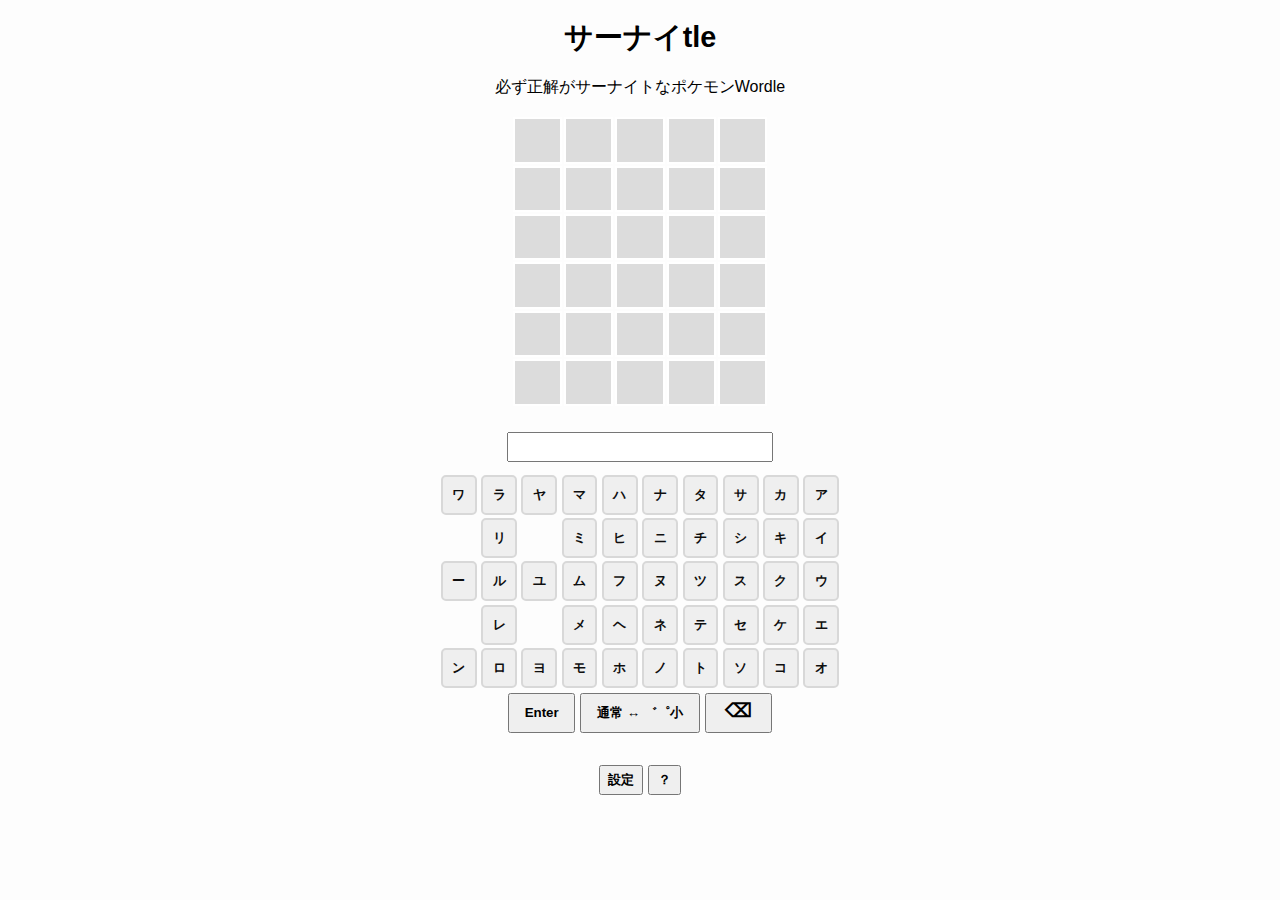
<file: gardevle/index.html>
<html>
  <head>
    <meta charset="utf-8">
    <meta name="viewport" content="width=device-width,initial-scale=1">
    <meta property="og:title" content="サーナイtle">
    <meta property="og:locale" content="ja_JP">
    <meta name="description" content="必ず正解がサーナイトになるポケモンWordle「サーナイtle」">
    <meta property="og:description" content="必ず正解がサーナイトになるポケモンWordle「サーナイtle」">
    <link rel="canonical" href="https://woodrush.github.io/gardevle/index.html">
    <meta property="og:url" content="https://woodrush.github.io/gardevle/index.html">
    <meta property="og:site_name" content="サーナイtle">
    <meta property="og:image" content="https://woodrush.github.io/gardevle/res/thumbnail.png">
    <meta property="og:type" content="game">
    <meta name="twitter:card" content="summary_large_image">
    <meta property="twitter:image" content="https://woodrush.github.io/gardevle/res/thumbnail.png">
    <meta property="twitter:title" content="サーナイtle">
    <script type="application/ld+json">
    {"description":"必ず正解がサーナイトになるポケモンWordle「サーナイtle」","@type":"Game","image":"https://woodrush.github.io/gardevle/res/thumbnail.png","headline":"サーナイtle","dateModified":"2022-02-04T19:00:35+09:00","datePublished":"2022-02-04T19:00:35+09:00","url":"https://woodrush.github.io/gardevle/","mainEntityOfPage":{"@type":"WebPage","@id":"https://woodrush.github.io/gardevle/index.html"},"@context":"https://schema.org"}</script>
    <title>サーナイtle</title>
    <script type="text/javascript" src="./res/pokedex.js"></script>
    <script type="text/javascript" src="./res/main.js"></script>
    <link href="./res/main.css" rel="stylesheet">
  </head>
  <body onLoad="init()">
    <div class="title-container">
      <div class="title"><span><b>サーナイtle</b></span></div>
    </div>
    <div>
      <div style="text-align:center">
        必ず正解がサーナイトなポケモンWordle
      </div>
    </div>
    <div class="ultrahard-container" id="ultrahard-container" style="display:none;">
      <div class="ultrahard-body">
        ウルトラハードモード：<br>
        正解が<b><span class="ultrahard-goal">サーナイト</span></b>となるように回答して下さい。
      </div>
    </div>
    <div id="game-container">
      <div class="board-container">
        <table class="board" align="center">
          <tbody id="board">
            <tr>
              <td id="box-0-0" class="box-base box-empty"></td>
              <td id="box-0-1" class="box-base box-empty"></td>
              <td id="box-0-2" class="box-base box-empty"></td>
              <td id="box-0-3" class="box-base box-empty"></td>
              <td id="box-0-4" class="box-base box-empty"></td>
            </tr>
            <tr>
              <td id="box-1-0" class="box-base box-empty"></td>
              <td id="box-1-1" class="box-base box-empty"></td>
              <td id="box-1-2" class="box-base box-empty"></td>
              <td id="box-1-3" class="box-base box-empty"></td>
              <td id="box-1-4" class="box-base box-empty"></td>
            </tr>
            <tr>
              <td id="box-2-0" class="box-base box-empty"></td>
              <td id="box-2-1" class="box-base box-empty"></td>
              <td id="box-2-2" class="box-base box-empty"></td>
              <td id="box-2-3" class="box-base box-empty"></td>
              <td id="box-2-4" class="box-base box-empty"></td>
            </tr>
            <tr>
              <td id="box-3-0" class="box-base box-empty"></td>
              <td id="box-3-1" class="box-base box-empty"></td>
              <td id="box-3-2" class="box-base box-empty"></td>
              <td id="box-3-3" class="box-base box-empty"></td>
              <td id="box-3-4" class="box-base box-empty"></td>
            </tr>
            <tr>
              <td id="box-4-0" class="box-base box-empty"></td>
              <td id="box-4-1" class="box-base box-empty"></td>
              <td id="box-4-2" class="box-base box-empty"></td>
              <td id="box-4-3" class="box-base box-empty"></td>
              <td id="box-4-4" class="box-base box-empty"></td>
            </tr>
            <tr>
              <td id="box-5-0" class="box-base box-empty"></td>
              <td id="box-5-1" class="box-base box-empty"></td>
              <td id="box-5-2" class="box-base box-empty"></td>
              <td id="box-5-3" class="box-base box-empty"></td>
              <td id="box-5-4" class="box-base box-empty"></td>
            </tr>
          </tbody>
        </table>
      </div>
      <div class="ultrahard-fail-container" id="ultrahard-fail-container" style="display:none;">
        <div class="ultrahard-fail-body">
          <div class="fail-message">
            <b>残念！</b>
          </div>
          <div class="fail-message-2">
            クリアできませんでした…
          </div>
          <button class="result-button" id="result-failed">結果をツイートする</button>
        </div>
      </div>
      <div class="result-container" id="result-container" style="display:none;">
          <div class="result">
            <b><span class="clear-message">クリア！</span></b><br>
            <div class="result-message">
              サーナイtle<span id="result-ultrahard-message" style="display:none;">の<b><span style="color:#EA5639">ウルトラハードモード</span></b></span>を<br>
              <b><span id="result-turns"></span></b>手でクリアしました！<br>
              おめでとうございます！
            </div>
            <button class="result-button" id="result-cleared">結果をツイートする</button>
          </div>
      </div>
      <div class="keyboard-container">
        <div class="keyboard">
          <div class="row">
            <input type="text" class="input-text" id="input_text" onkeydown="textbox_onkey">
          </div>
          <div id="keyboard-0">
              <div class="row">
              <button key="ワ" class="key" onClick="onClickKey(this);"><b>ワ</b></button>
              <button key="ラ" class="key" onClick="onClickKey(this);"><b>ラ</b></button>
              <button key="ヤ" class="key" onClick="onClickKey(this);"><b>ヤ</b></button>
              <button key="マ" class="key" onClick="onClickKey(this);"><b>マ</b></button>
              <button key="ハ" class="key" onClick="onClickKey(this);"><b>ハ</b></button>
              <button key="ナ" class="key" onClick="onClickKey(this);"><b>ナ</b></button>
              <button key="タ" class="key" onClick="onClickKey(this);"><b>タ</b></button>
              <button key="サ" class="key" onClick="onClickKey(this);"><b>サ</b></button>
              <button key="カ" class="key" onClick="onClickKey(this);"><b>カ</b></button>
              <button key="ア" class="key" onClick="onClickKey(this);"><b>ア</b></button>
            </div>
            <div class="row">
              <button class="key invisible">.</button>
              <button key="リ" class="key" onClick="onClickKey(this);"><b>リ</b></button>
              <button class="key invisible">.</button>
              <button key="ミ" class="key" onClick="onClickKey(this);"><b>ミ</b></button>
              <button key="ヒ" class="key" onClick="onClickKey(this);"><b>ヒ</b></button>
              <button key="ニ" class="key" onClick="onClickKey(this);"><b>ニ</b></button>
              <button key="チ" class="key" onClick="onClickKey(this);"><b>チ</b></button>
              <button key="シ" class="key" onClick="onClickKey(this);"><b>シ</b></button>
              <button key="キ" class="key" onClick="onClickKey(this);"><b>キ</b></button>
              <button key="イ" class="key" onClick="onClickKey(this);"><b>イ</b></button>
            </div>
            <div class="row">
              <!-- <button key="ヲ" class="key" onClick="onClickKey(this);"><b>ヲ</b></button> -->
              <button key="ー" class="key" onClick="onClickKey(this);"><b>ー</b></button>
              <button key="ル" class="key" onClick="onClickKey(this);"><b>ル</b></button>
              <button key="ユ" class="key" onClick="onClickKey(this);"><b>ユ</b></button>
              <button key="ム" class="key" onClick="onClickKey(this);"><b>ム</b></button>
              <button key="フ" class="key" onClick="onClickKey(this);"><b>フ</b></button>
              <button key="ヌ" class="key" onClick="onClickKey(this);"><b>ヌ</b></button>
              <button key="ツ" class="key" onClick="onClickKey(this);"><b>ツ</b></button>
              <button key="ス" class="key" onClick="onClickKey(this);"><b>ス</b></button>
              <button key="ク" class="key" onClick="onClickKey(this);"><b>ク</b></button>
              <button key="ウ" class="key" onClick="onClickKey(this);"><b>ウ</b></button>
              </div>
            <div class="row">
              <button class="key invisible">.</button>
              <button key="レ" class="key" onClick="onClickKey(this);"><b>レ</b></button>
              <button class="key invisible">.</button>
              <button key="メ" class="key" onClick="onClickKey(this);"><b>メ</b></button>
              <button key="ヘ" class="key" onClick="onClickKey(this);"><b>ヘ</b></button>
              <button key="ネ" class="key" onClick="onClickKey(this);"><b>ネ</b></button>
              <button key="テ" class="key" onClick="onClickKey(this);"><b>テ</b></button>
              <button key="セ" class="key" onClick="onClickKey(this);"><b>セ</b></button>
              <button key="ケ" class="key" onClick="onClickKey(this);"><b>ケ</b></button>
              <button key="エ" class="key" onClick="onClickKey(this);"><b>エ</b></button>
            </div>
            <div class="row">
              <button key="ン" class="key" onClick="onClickKey(this);"><b>ン</b></button>
              <button key="ロ" class="key" onClick="onClickKey(this);"><b>ロ</b></button>
              <button key="ヨ" class="key" onClick="onClickKey(this);"><b>ヨ</b></button>
              <button key="モ" class="key" onClick="onClickKey(this);"><b>モ</b></button>
              <button key="ホ" class="key" onClick="onClickKey(this);"><b>ホ</b></button>
              <button key="ノ" class="key" onClick="onClickKey(this);"><b>ノ</b></button>
              <button key="ト" class="key" onClick="onClickKey(this);"><b>ト</b></button>
              <button key="ソ" class="key" onClick="onClickKey(this);"><b>ソ</b></button>
              <button key="コ" class="key" onClick="onClickKey(this);"><b>コ</b></button>
              <button key="オ" class="key" onClick="onClickKey(this);"><b>オ</b></button>
            </div>
          </div>
          <div id="keyboard-1" style="display:none">
            <div class="row">
              <button key="ャ" class="key" onClick="onClickKey(this);"><b>ャ</b></button>
              <button key="パ" class="key" onClick="onClickKey(this);"><b>パ</b></button>
              <button key="バ" class="key" onClick="onClickKey(this);"><b>バ</b></button>
              <button class="key invisible">.</button>
              <button key="ダ" class="key" onClick="onClickKey(this);"><b>ダ</b></button>
              <button key="ザ" class="key" onClick="onClickKey(this);"><b>ザ</b></button>
              <button key="ガ" class="key" onClick="onClickKey(this);"><b>ガ</b></button>
              <button key="ァ" class="key" onClick="onClickKey(this);"><b>ァ</b></button>
            </div>
            <div class="row">
              <button class="key invisible">.</button>
              <button key="ピ" class="key" onClick="onClickKey(this);"><b>ピ</b></button>
              <button key="ビ" class="key" onClick="onClickKey(this);"><b>ビ</b></button>
              <button class="key invisible">.</button>
              <button key="ヂ" class="key" onClick="onClickKey(this);"><b>ヂ</b></button>
              <button key="ジ" class="key" onClick="onClickKey(this);"><b>ジ</b></button>
              <button key="ギ" class="key" onClick="onClickKey(this);"><b>ギ</b></button>
              <button key="ィ" class="key" onClick="onClickKey(this);"><b>ィ</b></button>
            </div>
            <div class="row">
              <button key="ュ" class="key" onClick="onClickKey(this);"><b>ュ</b></button>
              <button key="プ" class="key" onClick="onClickKey(this);"><b>プ</b></button>
              <button key="ブ" class="key" onClick="onClickKey(this);"><b>ブ</b></button>
              <button key="ッ" class="key" onClick="onClickKey(this);"><b>ッ</b></button>
              <button key="ヅ" class="key" onClick="onClickKey(this);"><b>ヅ</b></button>
              <button key="ズ" class="key" onClick="onClickKey(this);"><b>ズ</b></button>
              <button key="グ" class="key" onClick="onClickKey(this);"><b>グ</b></button>
              <button key="ゥ" class="key" onClick="onClickKey(this);"><b>ゥ</b></button>
            </div>
            <div class="row">
              <button class="key invisible">.</button>
              <button key="ペ" class="key" onClick="onClickKey(this);"><b>ペ</b></button>
              <button key="ベ" class="key" onClick="onClickKey(this);"><b>ベ</b></button>
              <button class="key invisible">.</button>
              <button key="デ" class="key" onClick="onClickKey(this);"><b>デ</b></button>
              <button key="ゼ" class="key" onClick="onClickKey(this);"><b>ゼ</b></button>
              <button key="ゲ" class="key" onClick="onClickKey(this);"><b>ゲ</b></button>
              <button key="ェ" class="key" onClick="onClickKey(this);"><b>ェ</b></button>
            </div>
            <div class="row">
              <button key="ョ" class="key" onClick="onClickKey(this);"><b>ョ</b></button>
              <button key="ポ" class="key" onClick="onClickKey(this);"><b>ポ</b></button>
              <button key="ボ" class="key" onClick="onClickKey(this);"><b>ボ</b></button>
              <button class="key invisible">.</button>
              <button key="ド" class="key" onClick="onClickKey(this);"><b>ド</b></button>
              <button key="ゾ" class="key" onClick="onClickKey(this);"><b>ゾ</b></button>
              <button key="ゴ" class="key" onClick="onClickKey(this);"><b>ゴ</b></button>
              <button key="ォ" class="key" onClick="onClickKey(this);"><b>ォ</b></button>
            </div>
          </div>
          <div class="row">
            <div class="enter-button-row">
              <button key="enter" class="enter-key" onClick="onClickKey(this);"><b>Enter</b></button>
              <button key="toggle" class="toggle-key" id="toggle-key"><b>通常 ↔ ゛゜小</b></button>
              <button key="bs" class="bs-key" onClick="onClickKey(this);"><b><span class="bs">⌫</span></b></button>
            </div>
          </div>
        </div>
        <div class="row" style="margin-top: 2em;">
          <button class="settings-key" id="settings-key"><b>設定</b></button>
          <button class="help-key" id="help-key"><b>？</b></button>
        </div>
      </div>
    </div>
    <div id="help-container" style="display:none;">
      <div class="help-body">
        サーナイtleは、ポケモンWordleと全く同じルールなのですが正解が必ずサーナイトになっているゲームです。<br>
        <br>
        <div class="subtitle">ルール</div>
        <hr>
        <ul class="rule-ul">
          <li>
            回答として使えるのはソード・シールドまでに登場する5文字<b>以内</b>の全てのポケモンです。
          </li>
          <li>
            予想は6回まで行うことができます。
          </li>
        </ul>
        あなたは隠されたポケモンの名前を当て、正解に辿り着くことができるでしょうか？<br>
        <br>
        <button class="start-game-button" id="start-game-button">ゲームをはじめる</button><br>
        <br>
        <br>
        <div class="subtitle">その他</div>
        <hr>
        姉妹作品として<a href="https://woodrush.github.io/adv-pokemon-wordle/">後出しポケモンWordle</a>というゲームも作っています。<br>
        <br>
        <button class="result-button" id="result-button">twitterでシェアする</button><br>
        <br>
        このゲームは<a href="https://twitter.com/mikeodyllan">Mike O</a>さん作の必ず答えがHorseになるWordleのクローンゲーム<a href="https://twitter.com/mikeodyllan/status/1484230440068210693">Horsle</a>から着想を得ています。
        また、<a href="https://powerlanguage.co.uk/">Josh Wardle</a>さん作の<a href="https://www.powerlanguage.co.uk/wordle/">Wordle</a>および<a href="https://twitter.com/giga_yadoran">やど</a>さん作の<a href="https://wordle.mega-yadoran.jp/">ポケモンWordle</a>が原作となっています。<br>
        <br>
        作者：<a href="https://twitter.com/woodrush924/">Woodrush</a>
      </div>
    </div>
    <div id="settings-container" style="display:none;">
      <div class="settings-body">
        モード設定<br>
        <div>
          <table>
            <tr>
              <td class="settings-td"><input type="checkbox" id="check-hard"></td>
              <td class="settings-td">
                ハードモード：これまでに得られたヒントに合致するポケモンのみを回答に使用することができるモードです。
              </td>
            </tr>
          </table>
        </div>
        <br>
        <br>
        その他の設定<br>
        <br>
        <button class="basic-button" id="settings-to-game-button">ゲームに戻る</button>
      </div>
    </div>
  </body>
</html>
</file>
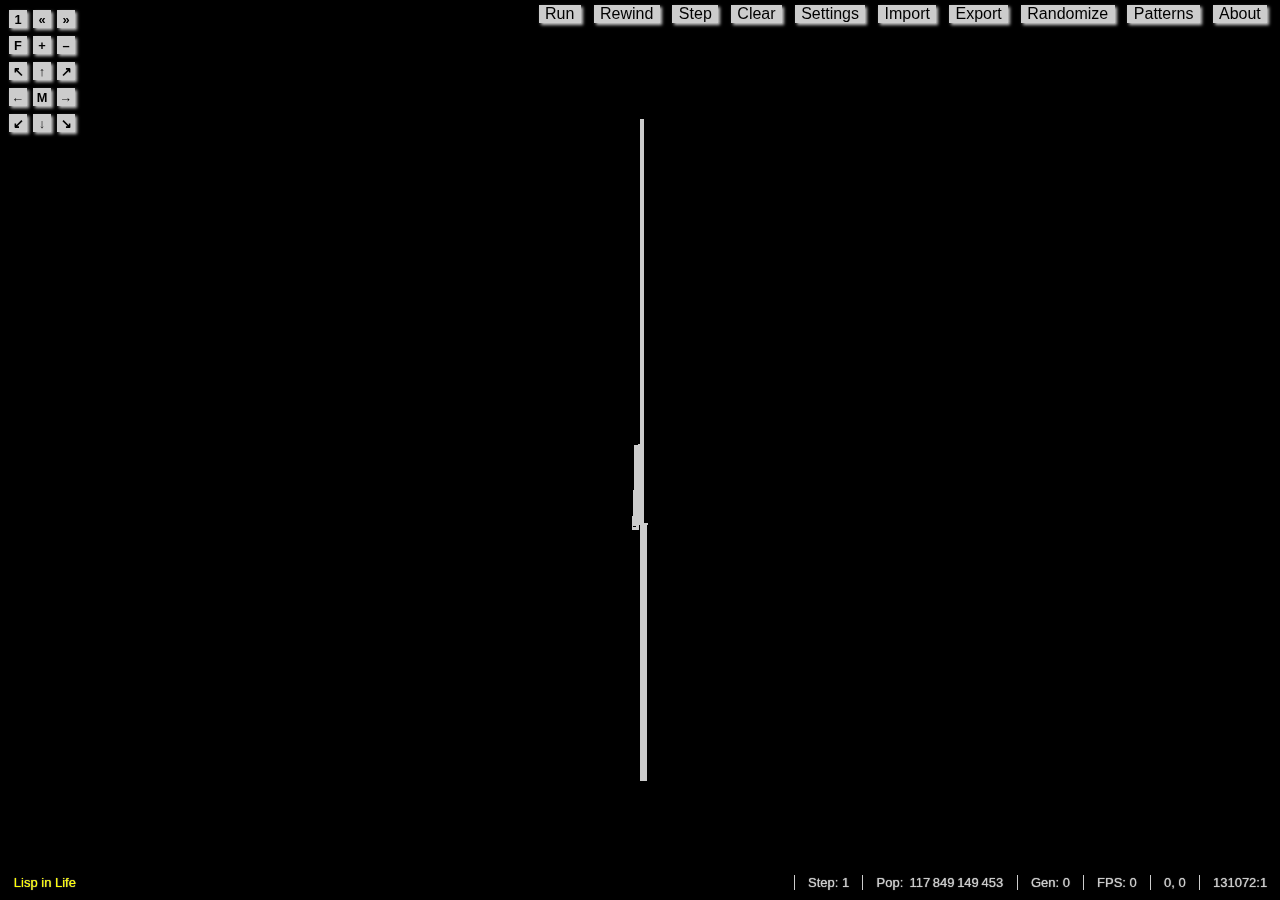
<file: lisp-in-life/index.html>
<!doctype html>
<html>
<head>
<meta http-equiv="Content-Type" content="text/html; charset=utf-8">
<title>Conway's Game of Life</title>
<meta name="description" content="A JavaScript version of Conway's Game of Life, based on the Hashlife-algorithm.">
<meta name="viewport" content="width=device-width,minimum-scale=1.0,maximum-scale=1.0,user-scalable=no">
<link rel="stylesheet" href="life.css" type="text/css">
<script src="life.js"></script>
<script src="formats.js"></script>
<script src="draw.js"></script>
<script src="macrocell.js"></script>
<script src="main.js"></script>
</head>
<body>
<div id="toolbar" style="display: none;">

    <div class="button" id="about_button">About</div>
    <div class="menu" id="examples_menu">
        <div id="pattern_button">Patterns</div>
    </div>
    <div id="randomize_button" class="button">Randomize</div>
    <div id="export_button" class="button">Export</div>
    <div id="import_button" class="button">Import</div>
    <div class="button" id="settings_button">Settings</div>
    <div class="button" id="clear_button">Clear</div>
    <div class="button" style="display: none" id="superstep_button">Superstep</div>
    <div class="button" id="step_button">Step</div>
    <div class="button" id="rewind_button">Rewind</div>
    <div class="button" id="run_button">Run</div>

    <table id="controls">
        <tr>
            <td title="Normal speed"><div id="normalspeed_button">1</div></td>
            <td title="Slower"><div id="slower_button">&#171;</div></td>
            <td title="Faster"><div id="faster_button">&#187;</div></td>
        </tr>
        <tr>
            <td title="Fit pattern"><div id="initial_pos_button">F</div></td>
            <td title="Zoom in"><div id="zoomin_button">+</div></td>
            <td title="Zoom out"><div id="zoomout_button">&ndash;</div></td>
        </tr>
        <tr class="not_on_small_screen">
            <td title="Go north-west"><div id="nw_button">&#8598;</div></td>
            <td title="Go north"><div id="n_button">&#8593;</div></td>
            <td title="Go north-east"><div id="ne_button">&#8599;</div></td>
        </tr>
        <tr class="not_on_small_screen">
            <td title="Go east"><div id="e_button">&#8592;</div></td>
            <td title="Go to 0, 0"><div id="middle_button">M</div></td>
            <td title="Go west"><div id="w_button">&#8594;</div></td>
        </tr>
        <tr class="not_on_small_screen">
            <td title="Go south-west"><div id="sw_button">&#8601;</div></td>
            <td title="Go south"><div id="s_button">&#8595;</div></td>
            <td title="Go south-east"><div id="se_button">&#8600;</div></td>
        </tr>
    </table>
</div>
<div id="statusbar" style="display: none;">
    <div id="label_zoom" title="Zoom"></div>
    <div id="label_mou" title="Mouse Coordinates">0, 0</div>
    <div id="label_fps" title="Frames per Second">0</div>
    <div id="label_gen" title="Generation">0</div>
    <div id="label_pop" title="Population">0</div>
    <div id="label_step" title="Generation per Step">1</div>
    <span id="pattern_name" class="link" title="Pattern infos"></span>
</div>
<div id="overlay">
    <div id="about">
        <h2>Lisp in Life</h2>
        This pattern is a Lisp interpreter implemented in Conway's Game of Life. This pattern runs the following Lisp program:
<pre>
(print (* 3 14))
</pre>
        Further details are available at: <a href="https://github.com/woodrush/lisp-in-life">https://github.com/woodrush/lisp-in-life</a><br>
        <div id="pattern_urls"></div>
        <br>
        <div id="pattern_file_container">
            Pattern file: <a href="https://github.com/woodrush/lisp-in-life/blob/main/patterns/metafied/QFT_print_metafied.mc">https://github.com/woodrush/lisp-in-life/blob/main/patterns/metafied/QFT_print_metafied.mc</a>
        </div>
        <div id="pattern_link_container">
            Link to view online: <a href="https://woodrush.github.io/lisp-in-life">https://woodrush.github.io/lisp-in-life</a>
        </div>
        <br>
        This pattern is based on a modified architecture of the Tetris Processor pattern,
        described in detail at <a href="https://codegolf.stackexchange.com/questions/11880/build-a-working-game-of-tetris-in-conways-game-of-life/142673#142673">https://codegolf.stackexchange.com/questions/11880/build-a-working-game-of-tetris-in-conways-game-of-life/142673#142673</a>.<br>
        <br>
        <hr>
        <br>

        <h2>Conway's Game of Life in JavaScript</h2>
        <div id="notice">
            <h3 style="color: orange">Sorry, this applications needs JavaScript to work.</h3>
            <div style="text-align: center">
                <img src="pattern.gif" width="324" height="210" alt="Bi Gun">
            </div>
            <br>
            <br>
        </div>
        This is an implementation of <a href="http://en.wikipedia.org/wiki/Conway%27s_Game_of_Life" target="_blank">Conway's Game of Life</a> or
        more precisely, the super-fast <a href="https://en.wikipedia.org/wiki/Hashlife" target="_blank">Hashlife</a> algorithm,
        written in JavaScript using the <code>canvas</code>-tag. It can simulate the largest known patterns, including the
        <a href="?pattern=caterpillar" id="caterpillar_link" title="Click to load" class="link">Caterpillar</a> (7.6MB, 11m cells) and
        <a href="?pattern=gemini" id="gemini_link" title="Click to load" class="link">Gemini</a> (1.6MB, 846k cells).
        <br>
        <br>
        <div id="about_main" style="display: none">
            If you encounter any bugs or have feedback, you can contact me at <a title="Click to show Email" href="?pattern=email">this email</a>.<br>
            <br>
            Click on the pattern name on the bottom left to get some informations about the current pattern.
            <br>
            <br>
            <a href="examples/" target="_blank">List of all patterns</a> &mdash;
            <a href="https://github.com/copy/life" target="_blank">Source code on Github</a> &mdash;
            <a href="https://github.com/copy/life/issues" target="_blank">Report an issue</a>
            <br>
            <br>
            <b>Controls:</b>
            <pre>
        Left mouse          - Move around
        Right mouse         - Create / Delete cells
        Mouse wheel         - Zoom

        Arrow keys, HJKL    - Move around
        +, -                - Zoom
        Space               - One generation forward
        Tab                 - Many generations forward
        Enter               - Run/Pause
        Backspace           - Rewind
        ]                   - Faster
        [                   - Slower
        Escape              - Close Popups
            </pre>
        </div>
        <br>
        <hr>
        <br>
        <h2>Licenses</h2>
        License for the Lisp in Life pattern:
<pre class="license">
MIT License

Copyright (c) 2021 Hikaru Ikuta

Permission is hereby granted, free of charge, to any person obtaining a copy
of this software and associated documentation files (the "Software"), to deal
in the Software without restriction, including without limitation the rights
to use, copy, modify, merge, publish, distribute, sublicense, and/or sell
copies of the Software, and to permit persons to whom the Software is
furnished to do so, subject to the following conditions:

The above copyright notice and this permission notice shall be included in all
copies or substantial portions of the Software.

THE SOFTWARE IS PROVIDED "AS IS", WITHOUT WARRANTY OF ANY KIND, EXPRESS OR
IMPLIED, INCLUDING BUT NOT LIMITED TO THE WARRANTIES OF MERCHANTABILITY,
FITNESS FOR A PARTICULAR PURPOSE AND NONINFRINGEMENT. IN NO EVENT SHALL THE
AUTHORS OR COPYRIGHT HOLDERS BE LIABLE FOR ANY CLAIM, DAMAGES OR OTHER
LIABILITY, WHETHER IN AN ACTION OF CONTRACT, TORT OR OTHERWISE, ARISING FROM,
OUT OF OR IN CONNECTION WITH THE SOFTWARE OR THE USE OR OTHER DEALINGS IN THE
SOFTWARE.


================================================================================
License for the Varlife pattern of Quest For Tetris
================================================================================

MIT License

Copyright (c) 2021 QuestForTetris

Permission is hereby granted, free of charge, to any person obtaining a copy
of this software and associated documentation files (the "Software"), to deal
in the Software without restriction, including without limitation the rights
to use, copy, modify, merge, publish, distribute, sublicense, and/or sell
copies of the Software, and to permit persons to whom the Software is
furnished to do so, subject to the following conditions:

The above copyright notice and this permission notice shall be included in all
copies or substantial portions of the Software.

THE SOFTWARE IS PROVIDED "AS IS", WITHOUT WARRANTY OF ANY KIND, EXPRESS OR
IMPLIED, INCLUDING BUT NOT LIMITED TO THE WARRANTIES OF MERCHANTABILITY,
FITNESS FOR A PARTICULAR PURPOSE AND NONINFRINGEMENT. IN NO EVENT SHALL THE
AUTHORS OR COPYRIGHT HOLDERS BE LIABLE FOR ANY CLAIM, DAMAGES OR OTHER
LIABILITY, WHETHER IN AN ACTION OF CONTRACT, TORT OR OTHERWISE, ARISING FROM,
OUT OF OR IN CONNECTION WITH THE SOFTWARE OR THE USE OR OTHER DEALINGS IN THE
SOFTWARE.
</pre>
        <br>
        License for the Game of Life viewer:
<pre class="license">
Copyright 2012-2018 Fabian Hemmer

Redistribution and use in source and binary forms, with or without modification, are permitted provided that the following conditions are met:

1. Redistributions of source code must retain the above copyright notice, this list of conditions and the following disclaimer.

2. Redistributions in binary form must reproduce the above copyright notice, this list of conditions and the following disclaimer in the documentation and/or other materials provided with the distribution.

THIS SOFTWARE IS PROVIDED BY THE COPYRIGHT HOLDERS AND CONTRIBUTORS "AS IS" AND ANY EXPRESS OR IMPLIED WARRANTIES, INCLUDING, BUT NOT LIMITED TO, THE IMPLIED WARRANTIES OF MERCHANTABILITY AND FITNESS FOR A PARTICULAR PURPOSE ARE DISCLAIMED. IN NO EVENT SHALL THE COPYRIGHT HOLDER OR CONTRIBUTORS BE LIABLE FOR ANY DIRECT, INDIRECT, INCIDENTAL, SPECIAL, EXEMPLARY, OR CONSEQUENTIAL DAMAGES (INCLUDING, BUT NOT LIMITED TO, PROCUREMENT OF SUBSTITUTE GOODS OR SERVICES; LOSS OF USE, DATA, OR PROFITS; OR BUSINESS INTERRUPTION) HOWEVER CAUSED AND ON ANY THEORY OF LIABILITY, WHETHER IN CONTRACT, STRICT LIABILITY, OR TORT (INCLUDING NEGLIGENCE OR OTHERWISE) ARISING IN ANY WAY OUT OF THE USE OF THIS SOFTWARE, EVEN IF ADVISED OF THE POSSIBILITY OF SUCH DAMAGE.
</pre>
        <br>
        <br>
        <span class="button2" id="about_close" style="display: none">Ok</span>
    </div>
    <div id="randomize_dialog" style="display: none;">
        <h2>Random Pattern</h2>
        <div class="left">
            Width
        </div>
        <div class="right">
            <input type="number" min="1" id="randomize_width" style="width: 60px">
        </div>
        <br class="clear">
        <br>
        <div class="left">
            Height
        </div>
        <div class="right">
            <input type="number" min="1" id="randomize_height" style="width: 60px">
        </div>
        <br class="clear">
        <br>
        <div class="left">
            Density
        </div>
        <div class="right">
            <input type="number" id="randomize_density" min="0" max="1" step="0.1" style="width: 60px">
        </div>
        <br class="clear">
        <br>
        <br>
        <br>
        <span id="randomize_submit" class="button2">Randomize</span>
        <span id="randomize_abort" class="button2">Abort</span>
    </div>
    <div id="import_dialog" style="display: none;">
        <h2>Import Pattern</h2>
        Supports RLE, Life 1.06, Plaintext
        <br>
        <br>
        <textarea placeholder="Paste pattern file here" id="import_text"></textarea>
        <br>
        Or: <input type="file" id="import_file">
        <br>
        <br>
        <div id="import_info"></div>
        <br>
        <br>
        <br>
        <span id="import_submit" class="button2">Import</span>
        <span id="import_abort" class="button2">Abort</span>
    </div>
    <div id="alert" style="display: none;">
        <div id="alert_text">
            <h2 id="pattern_title"></h2>
            <div id="pattern_description"></div>
            This pattern is a Lisp interpreter implemented in Conway's Game of Life. This pattern runs the following Lisp program:
<pre>
(print (* 3 14))
</pre>
            Further details are available at: <a href="https://github.com/woodrush/lisp-in-life">https://github.com/woodrush/lisp-in-life</a><br>
            <div id="pattern_urls"></div>
            <br>
            <div id="pattern_file_container">
                Pattern file: <a href="https://github.com/woodrush/lisp-in-life/blob/main/patterns/metafied/QFT_print_metafied.mc">https://github.com/woodrush/lisp-in-life/blob/main/patterns/metafied/QFT_print_metafied.mc</a>
            </div>
            <div id="pattern_link_container">
                Link to view online: <a href="https://woodrush.github.io/lisp-in-life">https://woodrush.github.io/lisp-in-life</a>
            </div>
            <br>
            This pattern is based on a modified architecture of the Tetris Processor pattern,
            described in detail at <a href="https://codegolf.stackexchange.com/questions/11880/build-a-working-game-of-tetris-in-conways-game-of-life/142673#142673">https://codegolf.stackexchange.com/questions/11880/build-a-working-game-of-tetris-in-conways-game-of-life/142673#142673</a>.<br>
        </div>
        <br>
        <br>
        <span class="button2" id="alert_close">Ok</span>
    </div>
    <div id="pattern_chooser" style="display: none;">
        Source: <a href="http://www.conwaylife.com/wiki/Main_Page" target="_blank">www.conwaylife.com</a>. Thanks!
        &mdash; <a href="examples/" target="_blank">List of all patterns</a>
        <div id="pattern_list"></div>
        <span class="button2" id="pattern_close">Close</span>
    </div>
    <div id="settings_dialog" style="display: none;">
        <h2>Settings</h2>
        <div class="left" id="select_rules">
            Rule<br>
            <small>
                Or pick one:
                <span class="link" data-rule="23/3">Conway</span>
                <span class="link" data-rule="23/36">HighLife</span>
                <span class="link" data-rule="125/36">2x2</span>
                <span class="link" data-rule="1357/1357">Replicator</span>
            </small>
        </div>
        <div class="right">
            <input type="text" id="rule">
        </div>
        <br class="clear">
        <br>
        <div class="left">
            Maximum Frames per Second
        </div>
        <div class="right">
            <input type="number" min="1" id="max_fps" style="width: 60px">
        </div>
        <br class="clear">
        <br>
        <div class="left">
            Generation step<br>
            <small>Only powers of 2 (automatically rounded)</small>
        </div>
        <div class="right">
            <input type="number" step="any" id="gen_step" style="width: 60px">
        </div>
        <br class="clear">
        <br>
        <div class="left">
            Border width<br>
            <small>0 .. 0.5</small>
        </div>
        <div class="right">
            <input type="number" min="0" max="0.5" step="0.05" id="border_width" style="width: 60px">
        </div>
        <br>
        <br>
        <br>
        <hr>
        <br>
        <br>
        <span id="settings_submit" class="button2">Save</span>
        <span id="settings_reset" class="button2">Reset</span>
        <span id="settings_abort" class="button2">Abort</span>
    </div>
    <div id="loading_popup" style="display: none; font-size: 16px">
        <div style="text-align: center">
            <h2>Downloading pattern file</h2>
            Please wait a second.<br><br>
            <img src="pattern.gif" width="324" height="210" alt="Bi Gun">
        </div>
    </div>
</div>
<script>document.getElementById("overlay").style.display = "none"</script>
</body>
</html>
</file>
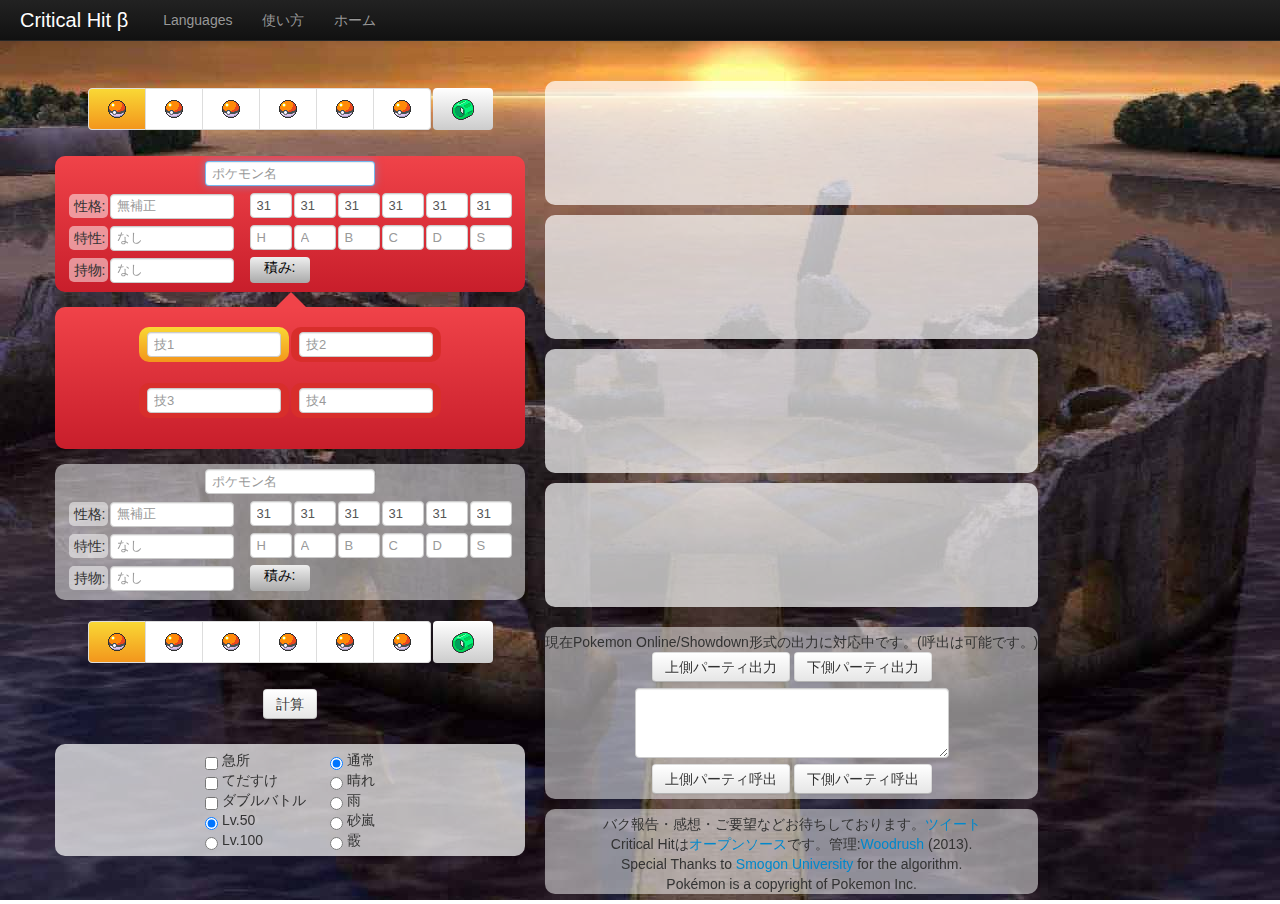
<file: criticalhit/indexJa.html>
<!DOCTYPE html>
<html>
<head>
<meta http-equiv="Content-Type" content="text/html; charset=UTF-8">
<meta http-equiv="Content-Style-Type" content="text/css">
<meta name="viewport" content="width=device-width, initial-scale=1.0,minimum-scale=1.0, maximum-scale=1.0,user-scalable=no">
<meta name="keyword" content="ポケモン,ダメージ,ダメージ計算,BW2,ポケモンXY">
<title>Critical Hit - ポケモンダメージ計算ツール</title>
<!-- Bootstrap -->
<script src="./js/jquery.min.js" type="text/javascript"></script>
<script src="./bootstrap/js/bootstrap.min.js"></script>
<link href="./bootstrap/css/bootstrap.min.css" rel="stylesheet">
<link href="./bootstrap/css/bootstrap-responsive.min.css" rel="stylesheet">

<!-- Critical Hit -->
<script charset="UTF-8" src="./js/pokemonData.js" type="text/javascript"></script>
<script charset="UTF-8" src="./js/moveData.js" type="text/javascript"></script>
<script charset="UTF-8" src="./js/miscData.js" type="text/javascript"></script>
<script charset="UTF-8" src="./js/kana-1.0.6-min.js" type="text/javascript"></script>
<script charset="UTF-8" src="./js/roman2hiragana.js" type="text/javascript"></script>
<script charset="UTF-8" src="./js/calculateDamage.js" type="text/javascript"></script>
<script charset="UTF-8" src="./js/ui.js" type="text/javascript"></script>
<script charset="UTF-8" src="./js/lang/createResultHTMLJa.js" type="text/javascript"></script>
<script charset="UTF-8" src="./js/lang/textDataJa.js" type="text/javascript"></script>
<link href="./css/ui.css" rel="stylesheet">
<link rel="shortcut icon" href="favicon.ico"></head>

<body>
  <div class="navbar navbar-inverse navbar-static-top">
    <div class="navbar-inner">
        <a class="brand" href="./index.html">Critical Hit β</a>
        <ul class="nav">
          <li class="dropdown">
            <a href="#" class="dropdown-toggle" data-toggle="dropdown">Languages</a>
            <ul class="dropdown-menu">
              <li><a href="./indexJa.html">日本語</a></li>
              <li><a href="./index.html">English</a></li>
            </ul>
          </li>
          <li><a href="./instructionsJa.html">使い方</a></li>
          <li><a href="../indexJa.html">ホーム</a></li>
        </ul>
      </div>
    </div>
  </div>
  <div class="container">
    <div class="inputDiv" align="center">
      <form name="calc" method="post" onSubmit="submitForm(); return false;">
      <input type="submit" value="Enter" style="visibility:hidden">
      <table border="0">
        <tr>
          <td>
            <div class="pagination">
              <ul>
                <li><a id="side0poke0" onClick="focusOnPoke(0,0)" tabindex="1"><img src="./image/pokeball.png" id="side0poke0icon"></a></li>
                <script type="text/javascript"><!--
                for(var i=1;i<6;i++){
                  var id = "side0poke" + i;
                  var iconId = id + 'icon';
                  document.write('<li><a id="' + id + '" onClick="focusOnPoke(0,' + i + ')"><img src="./image/pokeball.png" id=' + iconId + '></a></li>');
                }
                --></script>
              </ul>
            </div>
          </td>
          <td>
            <div class="powerButton" onClick="toggleStats(0);return false;" onMouseOver="this.className='powerButtonHover'" onMouseOut="this.className='powerButton'"><img src="./image/powerweight.png" style="margin-top:5px"></div>
          </td>
        </tr>
      </table>
      <div class="sideContainer" id="side0container">
        <div id="side0name" onClick="focusOnPoke(0,focusingPoke[0]);">
          <!-- The tabindex attribute is set to prevent focusing on the URL bar when pressing Shift+Tab on the upper Pokemon-name input form. -->
          <input type="text" class="span2" data-provide="typeahead" id="side0nametext" size="10" maxlength="12" autocomplete="off" onFocus="focusOnSide(0);focusingStatSide=0;" onBlur="focusingStatSide=-1;" onKeyDown="captureTab(0,event.keyCode,event.shiftKey)" placeholder="ポケモン名" tabindex="2">
        </div>
        <!-- side0stats -->
        <div>
          <table border="0">
            <tr>
              <td>
                <table border="0">
                  <tr>
                    <td>
                      <div class="labelContainer">
                        性格:
                      </div>
                    </td>
                    <td>           
                      <div class="dropdown">
                        <input type="text" class="dropdown-toggle" data-toggle="dropdown" href="#" placeholder="無補正" style="width: 110px" onClick="this.select(0,this.value.length);" onFocus="focusingStatSide=0;" onBlur="focusingStatSide=-1;" id="side0naturetext" autocomplete="off">
                          <ul class="dropdown-menu" role="menu" aria-labelledby="dropdownMenu">
                            <li><a tabindex="-1" href="javascript:chooseNature(0,30);"><span class="badge badge-important">+</span> +補正</a></li>
                            <li><a tabindex="-1" href="javascript:chooseNature(0,31);"><span class="badge badge-info">−</span> −補正</a></li>
                            <li class="divider"></li>
                            <li class="dropdown-submenu">
                              <a tabindex="-1" href="javascript:chooseNature(0,25);"><span class="badge Aup">A+</span> 攻撃上昇</a>
                              <ul class="dropdown-menu">
                                <script type="text/javascript"><!--
                                for(var i=0; i<=4; i++){
                                  document.write('<li><a tabindex="-1" href="javascript:chooseNature(0,' + i + ');"><span class="badge ' + statNames[i%5+1] + 'down">' + statNames[i%5+1] + '-</span> ' + natureNames[i] + '</a></li>');                                
                                }
                                --></script>
                              </ul>
                            </li>
                            <li class="dropdown-submenu">
                              <a tabindex="-1" href="javascript:chooseNature(0,26);"><span class="badge Bup">B+</span> 防御上昇</a>
                              <ul class="dropdown-menu">
                                <script type="text/javascript"><!--
                                for(var i=5; i<=9; i++){
                                  document.write('<li><a tabindex="-1" href="javascript:chooseNature(0,' + i + ');"><span class="badge ' + statNames[i%5+1] + 'down">' + statNames[i%5+1] + '-</span> ' + natureNames[i] + '</a></li>');                                
                                }
                                --></script>
                              </ul>
                            </li>
                            <li class="dropdown-submenu">
                              <a tabindex="-1" href="javascript:chooseNature(0,27);"><span class="badge Cup">C+</span> 特攻上昇</a>
                              <ul class="dropdown-menu">
                                <script type="text/javascript"><!--
                                for(var i=10; i<=14; i++){
                                  document.write('<li><a tabindex="-1" href="javascript:chooseNature(0,' + i + ');"><span class="badge ' + statNames[i%5+1] + 'down">' + statNames[i%5+1] + '-</span> ' + natureNames[i] + '</a></li>');                                
                                }
                                --></script>
                              </ul>
                            </li>
                            <li class="dropdown-submenu">
                              <a tabindex="-1" href="javascript:chooseNature(0,28);"><span class="badge Dup">D+</span> 特防上昇</a>
                              <ul class="dropdown-menu">
                                <script type="text/javascript"><!--
                                for(var i=15; i<=19; i++){
                                  document.write('<li><a tabindex="-1" href="javascript:chooseNature(0,' + i + ');"><span class="badge ' + statNames[i%5+1] + 'down">' + statNames[i%5+1] + '-</span> ' + natureNames[i] + '</a></li>');                                
                                }
                                --></script>
                              </ul>
                            </li>
                            <li class="dropdown-submenu">
                              <a tabindex="-1" href="javascript:chooseNature(0,29);"><span class="badge Sup">S+</span> 素早さ上昇</a>
                              <ul class="dropdown-menu">
                                <script type="text/javascript"><!--
                                for(var i=20; i<=24; i++){
                                  document.write('<li><a tabindex="-1" href="javascript:chooseNature(0,' + i + ');"><span class="badge ' + statNames[i%5+1] + 'down">' + statNames[i%5+1] + '-</span> ' + natureNames[i] + '</a></li>');                                
                                }
                                --></script>
                              </ul>
                            </li>
                          </ul>
                      </div>
                    </td>
                  </tr>
                  <tr>
                    <td>
                      <div class="labelContainer">
                        特性:
                      </div>
                    </td>
                    <td>
                      <div class="dropdown">
                        <input type="text" class="dropdown-toggle" data-toggle="dropdown" href="#" placeholder="なし" style="width: 110px" onClick="this.select(0,this.value.length);" onFocus="focusingStatSide=0;" onBlur="focusingStatSide=-1;" id="side0abilitytext" autocomplete="off">
                          <ul class="dropdown-menu" role="menu" aria-labelledby="dropdownMenu">
                            <li><a tabindex="-1" href="javascript:chooseAbility(0,0);"><span class="badge badge-important">１</span> <span id="side0ability0">ふしぎなまもり</span></a></li>
                            <li><a tabindex="-1" href="javascript:chooseAbility(0,1);"><span class="badge badge-warning">２</span> <span id="side0ability1">かげふみ</span></a></li>
                            <li><a tabindex="-1" href="javascript:chooseAbility(0,2);"><span class="badge badge-inverse">夢</span> <span id="side0ability2">ふゆう</span></a></li>
                          </ul>
                      </div>
                    </td>
                  </tr>
                  <tr>
                    <td>
                      <div class="labelContainer">
                        持物:
                      </div>
                    </td>
                    <td>
                      <div class="dropdown">
                        <input type="text" class="dropdown-toggle" data-toggle="dropdown" href="#" placeholder="なし" style="width: 110px" onClick="this.select(0,this.value.length);" onFocus="focusingStatSide=0;" onBlur="focusingStatSide=-1;" id="side0itemtext" autocomplete="off">
                        <ul class="dropdown-menu" role="menu" aria-labelledby="dropdownMenu">
                          <li class="dropdown-submenu">
                            <a tabindex="-1" href="javascript:chooseItem(0,1);">各種ジュエル</a>
                            <ul class="dropdown-menu">
                              <script type="text/javascript"><!--
                              for(var i=0; i<typeNames.length-2; i++){
                                document.write('<li><a tabindex="-1" href="javascript:chooseItem(0,' + (23+i) + ');">' + typeNames[i] + '</a></li>');
                              }
                              --></script>
                            </ul>
                          </li>
                          <li class="dropdown-submenu">
                            <a tabindex="-1" href="javascript:chooseItem(0,0);">各種プレート</a>
                            <ul class="dropdown-menu">
                              <script type="text/javascript"><!--
                              for(var i=1; i<typeNames.length-2; i++){
                                document.write('<li><a tabindex="-1" href="javascript:chooseItem(0,' + (40+i) + ');">' + typeNames[i] + '</a></li>');
                              }
                              --></script>
                            </ul>
                          </li>
                          <li class="divider"></li>
                          <li class="dropdown-submenu">
                            <a tabindex="-1" href="javascript:chooseItem(0,15);">半減の実</a>
                            <ul class="dropdown-menu">
                              <script type="text/javascript"><!--
                              for(var i=1; i<typeNames.length-2; i++){
                                document.write('<li><a tabindex="-1" href="javascript:chooseItem(0,' + (58+i) + ');">' + typeNames[i] + '</a></li>');
                              }
                              --></script>
                            </ul>
                          </li>
                          <li><a tabindex="-1" href="javascript:chooseItem(0,16)">しんかのきせき<small>(※進化系にも適用)</small></a></li>
                          <li><a tabindex="-1" href="javascript:chooseItem(0,8);">専用アイテム</a></li>
                          <li class="divider"></li>
                          <script type="text/javascript"><!--
                          for(var i=2; i<=7; i++){
                            document.write('<li><a tabindex="-1" href="javascript:chooseItem(0,' + i + ');">' + itemNames[i] + '</a></li>');
                          }
                          --></script>
                          <li class="dropdown-submenu">
                            <a tabindex="-1" href="javascript:chooseItem(0,76);">メトロノーム</a>
                            <ul class="dropdown-menu">
                              <script type="text/javascript"><!--
                              for(var i=0; i<=5; i++){
                                document.write('<li><a tabindex="-1" href="javascript:chooseItem(0,' + (76+i) + ');">' + i + (i==5 ? '+' : '') + '</a></li>');
                              }
                              --></script>
                            </ul>
                          </li>
                        </ul>
                      </div>
                    </td>
                  </tr>
                </table>
              </td>
              <td width="10px" align="center">
                <br>
              </td>
              <td>
                <div>
                  <table border="0">
                    <tr>
                      <td>
                        <input type="text" id="side0iv0" style="width:28px" onClick="this.select(0,this.value.length);" onFocus="focusingStatSide=0;" onBlur="focusingStatSide=-1;" maxlength="2" placeholder="H" value="31" autocomplete="off">
                      </td>
                      <td>
                        <input type="text" id="side0iv1" style="width:28px" onClick="this.select(0,this.value.length);" onFocus="focusingStatSide=0;" onBlur="focusingStatSide=-1;" maxlength="2" placeholder="A" value="31" autocomplete="off">
                      </td>
                      <td>
                        <input type="text" id="side0iv2" style="width:28px" onClick="this.select(0,this.value.length);" onFocus="focusingStatSide=0;" onBlur="focusingStatSide=-1;" maxlength="2" placeholder="B" value="31" autocomplete="off">
                      </td>
                      <td>
                        <input type="text" id="side0iv3" style="width:28px" onClick="this.select(0,this.value.length);" onFocus="focusingStatSide=0;" onBlur="focusingStatSide=-1;" maxlength="2" placeholder="C" value="31" autocomplete="off">
                      </td>
                      <td>
                        <input type="text" id="side0iv4" style="width:28px" onClick="this.select(0,this.value.length);" onFocus="focusingStatSide=0;" onBlur="focusingStatSide=-1;" maxlength="2" placeholder="D" value="31" autocomplete="off">
                      </td>
                      <td>
                        <input type="text" id="side0iv5" style="width:28px" onClick="this.select(0,this.value.length);" onFocus="focusingStatSide=0;" onBlur="focusingStatSide=-1;" maxlength="2" placeholder="S" value="31" autocomplete="off">
                      </td>
                    </tr>
                    <tr>
                      <td>
                        <input type="text" id="side0ev0" style="width:28px" onClick="this.select(0,this.value.length);" onFocus="focusingStatSide=0;" onBlur="focusingStatSide=-1;" maxlength="3" placeholder="H" autocomplete="off">
                      </td>
                      <td>
                        <input type="text" id="side0ev1" style="width:28px" onClick="this.select(0,this.value.length);" onFocus="focusingStatSide=0;" onBlur="focusingStatSide=-1;" maxlength="3" placeholder="A" autocomplete="off" autocomplete="off">
                      </td>
                      <td>
                        <input type="text" id="side0ev2" style="width:28px" onClick="this.select(0,this.value.length);" onFocus="focusingStatSide=0;" onBlur="focusingStatSide=-1;" maxlength="3" placeholder="B" autocomplete="off" autocomplete="off">
                      </td>
                      <td>
                        <input type="text" id="side0ev3" style="width:28px" onClick="this.select(0,this.value.length);" onFocus="focusingStatSide=0;" onBlur="focusingStatSide=-1;" maxlength="3" placeholder="C" autocomplete="off" autocomplete="off">
                      </td>
                      <td>
                        <input type="text" id="side0ev4" style="width:28px" onClick="this.select(0,this.value.length);" onFocus="focusingStatSide=0;" onBlur="focusingStatSide=-1;" maxlength="3" placeholder="D" autocomplete="off" autocomplete="off">
                      </td>
                      <td>
                        <input type="text" id="side0ev5" style="width:28px" onClick="this.select(0,this.value.length);" onFocus="focusingStatSide=0;" onBlur="focusingStatSide=-1;" maxlength="3" placeholder="S" autocomplete="off" autocomplete="off">
                      </td>
                    </tr>
                  </table>
                </div>
                <table border="0">
                  <tr>
                    <td>
                      <div class="dropdown">
                        <a data-toggle="dropdown" href="#" tabindex="3" class="boostButton"><div class="boostButton">積み:</div></a>
                        <ul class="dropdown-menu" role="menu" aria-labelledby="dropdownMenu">
                          <li class="dropdown-submenu">
                            <a tabindex="-1" href="javascript:toggleConds(0,getFocusingPokemon(0).aBoost+13+1)">攻撃上昇</a>
                            <ul class="dropdown-menu">
                              <li><a tabindex="-1" href="javascript:toggleConds(0,14)">+1</a></li>
                              <li><a tabindex="-1" href="javascript:toggleConds(0,15)">+2</a></li>
                              <li><a tabindex="-1" href="javascript:toggleConds(0,16)">+3</a></li>
                              <li><a tabindex="-1" href="javascript:toggleConds(0,17)">+4</a></li>
                              <li><a tabindex="-1" href="javascript:toggleConds(0,18)">+5</a></li>
                              <li><a tabindex="-1" href="javascript:toggleConds(0,19)">+6</a></li>
                            </ul>
                          </li>
                          <li class="dropdown-submenu">
                            <a tabindex="-1" href="javascript:toggleConds(0,getFocusingPokemon(0).aBoost+13-1)">攻撃下降</a>
                            <ul class="dropdown-menu">
                              <li><a tabindex="-1" href="javascript:toggleConds(0,12)">-1</a></li>
                              <li><a tabindex="-1" href="javascript:toggleConds(0,11)">-2</a></li>
                              <li><a tabindex="-1" href="javascript:toggleConds(0,10)">-3</a></li>
                              <li><a tabindex="-1" href="javascript:toggleConds(0,9)">-4</a></li>
                              <li><a tabindex="-1" href="javascript:toggleConds(0,8)">-5</a></li>
                              <li><a tabindex="-1" href="javascript:toggleConds(0,7)">-6</a></li>
                            </ul>
                          </li>
                          <li class="dropdown-submenu">
                            <a tabindex="-1" href="javascript:toggleConds(0,getFocusingPokemon(0).dBoost+26+1)">防御上昇</a>
                            <ul class="dropdown-menu">
                              <li><a tabindex="-1" href="javascript:toggleConds(0,27)">+1</a></li>
                              <li><a tabindex="-1" href="javascript:toggleConds(0,28)">+2</a></li>
                              <li><a tabindex="-1" href="javascript:toggleConds(0,29)">+3</a></li>
                              <li><a tabindex="-1" href="javascript:toggleConds(0,20)">+4</a></li>
                              <li><a tabindex="-1" href="javascript:toggleConds(0,31)">+5</a></li>
                              <li><a tabindex="-1" href="javascript:toggleConds(0,32)">+6</a></li>
                            </ul>
                          </li>
                          <li class="dropdown-submenu">
                            <a tabindex="-1" href="javascript:toggleConds(0,getFocusingPokemon(0).dBoost+26-1)">防御下降</a>
                            <ul class="dropdown-menu">
                              <li><a tabindex="-1" href="javascript:toggleConds(0,25)">-1</a></li>
                              <li><a tabindex="-1" href="javascript:toggleConds(0,24)">-2</a></li>
                              <li><a tabindex="-1" href="javascript:toggleConds(0,23)">-3</a></li>
                              <li><a tabindex="-1" href="javascript:toggleConds(0,22)">-4</a></li>
                              <li><a tabindex="-1" href="javascript:toggleConds(0,21)">-5</a></li>
                              <li><a tabindex="-1" href="javascript:toggleConds(0,20)">-6</a></li>
                            </ul>
                          </li>
                          <li class="divider"></li>
                          <li><a tabindex="-1" href="javascript:toggleConds(0,1);">やけど</a></li>
                          <li><a tabindex="-1" href="javascript:toggleConds(0,5);">ひかりのかべ</a></li>
                          <li><a tabindex="-1" href="javascript:toggleConds(0,6);">リフレクター</a></li>
                        </ul>
                      </div>
                    </td>
                    <td>
                      <span class="label label-inverse" style="display:none;cursor:pointer" id="side0cond1" onClick="toggleConds(0,1)">やけど</span>
                      <span class="label label-inverse" style="display:none;cursor:pointer" id="side0cond3" onClick="toggleConds(0,13)">攻撃+2</span>
                      <span class="label label-inverse" style="display:none;cursor:pointer" id="side0cond4" onClick="toggleConds(0,26)">防御+1</span>
                      <span class="label label-info"    style="display:none;cursor:pointer" id="side0cond5" onClick="toggleConds(0,5)">ひかりのかべ</span>
                      <span class="label label-info"    style="display:none;cursor:pointer" id="side0cond6" onClick="toggleConds(0,6)">リフレクター</span>
                    </td>
                  </tr>
                </table>
              </td>
            </tr>
            <tr>
              <td colspan="3">
                <div id="side0stats" align="right" style="display:none">
                  <table border="0">
                    <tr>
                      <td width="120px">
                        <span id="side0type">Fire/Water</span><br>
                      </td>
                      <td>
                        <table border="0">
                          <tr>
                            <td>
                              <br>
                            </td>
                            <td class="basestattd">H</td>
                            <td class="basestattd">A</td>
                            <td class="basestattd">B</td>
                            <td class="basestattd">C</td>
                            <td class="basestattd">D</td>
                            <td class="basestattd">S</td>
                          <tr>
                            <td>
                              種族値:
                            </td>
                            <td class="basestattd"><div id="side0basestat0" class="labelContainer70">0</div></td>
                            <td class="basestattd"><div id="side0basestat1" class="labelContainer70">0</div></td>
                            <td class="basestattd"><div id="side0basestat2" class="labelContainer70">0</div></td>
                            <td class="basestattd"><div id="side0basestat3" class="labelContainer70">0</div></td>
                            <td class="basestattd"><div id="side0basestat4" class="labelContainer70">0</div></td>
                            <td class="basestattd"><div id="side0basestat5" class="labelContainer70">0</div></td>
                            </td>
                          </tr>
                          <tr>
                            <td>
                              能力値:
                            </td>
                            <td class="basestattd"><div id="side0stat0" class="labelContainer70">0</div></td>
                            <td class="basestattd"><div id="side0stat1" class="labelContainer70">0</div></td>
                            <td class="basestattd"><div id="side0stat2" class="labelContainer70">0</div></td>
                            <td class="basestattd"><div id="side0stat3" class="labelContainer70">0</div></td>
                            <td class="basestattd"><div id="side0stat4" class="labelContainer70">0</div></td>
                            <td class="basestattd"><div id="side0stat5" class="labelContainer70">0</div></td>
                          </tr>
                        </table>
                      </td>
                    </tr>
                  </table>
                </div>
              </td>
            </tr>
          </table>
        </div>
        <!-- /side0stats -->
      </div>
      <div id="movechoice" class="triangle-isosceles" align="center">
        <script type="text/javascript"><!--
          document.write('<table border="0"><tbody>');
          for(var i=0; i<2; i++){
            document.write('<tr>');
            for(var j=0;j<2;j++){
              id = 'move' + (i*2+j);
              document.write('<td id="' + id + 'td" style="padding-top:5px; width:150px; height:50px;" align="center" valign="top" onClick="focusOnMove(' + (i*2+j) + ')"><div class="focusedMove" id="' + id + 'div">');
              document.write('<input type="text" name="' + id + 'text" id="' + id + 'text" class="span2" autocomplete="off" style="width:120px" onFocus="focusOnMove(' + (i*2+j) + ');focusingStatSide=focusingSide;" onBlur="focusingStatSide=-1;" placeholder="技' + (i*2+j+1) + '" data-provide="typeahead"></div></td>');
            }
            document.write('</tr>');
          }
          document.write('</tbody></table>');
        --></script>
      </div>
      <div class="sideContainer" id="side1container">
        <div id="side1name" onClick="focusOnPoke(1,focusingPoke[1])">
          <input type="text" class="span2" data-provide="typeahead" id="side1nametext" size="10" maxlength="12" autocomplete="off" onFocus="focusOnSide(1);focusingStatSide=1;" onBlur="focusingStatSide=-1;" onKeyDown="captureTab(1,event.keyCode,event.shiftKey)" placeholder="ポケモン名" tabindex="5">
        </div>
        <!-- side1stats -->
        <div>
          <table border="0">
            <tr>
              <td>
                <table border="0">
                  <tr>
                    <td>
                      <div class="labelContainer">
                        性格:
                      </div>
                    </td>
                    <td>
                      <div class="dropup">
                        <input type="text" class="dropdown-toggle" data-toggle="dropdown" href="#" placeholder="無補正" style="width: 110px" id="side1naturetext" onClick="this.select(0,this.value.length);" onFocus="focusingStatSide=1;" onBlur="focusingStatSide=-1;" autocomplete="off">
                          <ul class="dropdown-menu" role="menu" aria-labelledby="dropdownMenu">
                            <li><a tabindex="-1" href="javascript:chooseNature(1,30);"><span class="badge badge-important">+</span> +補正</a></li>
                            <li><a tabindex="-1" href="javascript:chooseNature(1,31);"><span class="badge badge-info">−</span> −補正</a></li>
                            <li class="divider"></li>
                            <li class="dropdown-submenu">
                              <a tabindex="-1" href="javascript:chooseNature(1,25);"><span class="badge Aup">A+</span> 攻撃上昇</a>
                              <ul class="dropdown-menu">
                                <script type="text/javascript"><!--
                                for(var i=0; i<=4; i++){
                                  document.write('<li><a tabindex="-1" href="javascript:chooseNature(1,' + i + ');"><span class="badge ' + statNames[i%5+1] + 'down">' + statNames[i%5+1] + '-</span> ' + natureNames[i] + '</a></li>');                                
                                }
                                --></script>
                              </ul>
                            </li>
                            <li class="dropdown-submenu">
                              <a tabindex="-1" href="javascript:chooseNature(1,26);"><span class="badge Bup">B+</span> 防御上昇</a>
                              <ul class="dropdown-menu">
                                <script type="text/javascript"><!--
                                for(var i=5; i<=9; i++){
                                  document.write('<li><a tabindex="-1" href="javascript:chooseNature(1,' + i + ');"><span class="badge ' + statNames[i%5+1] + 'down">' + statNames[i%5+1] + '-</span> ' + natureNames[i] + '</a></li>');                                
                                }
                                --></script>
                              </ul>
                            </li>
                            <li class="dropdown-submenu">
                              <a tabindex="-1" href="javascript:chooseNature(1,27);"><span class="badge Cup">C+</span> 特攻上昇</a>
                              <ul class="dropdown-menu">
                                <script type="text/javascript"><!--
                                for(var i=10; i<=14; i++){
                                  document.write('<li><a tabindex="-1" href="javascript:chooseNature(1,' + i + ');"><span class="badge ' + statNames[i%5+1] + 'down">' + statNames[i%5+1] + '-</span> ' + natureNames[i] + '</a></li>');                                
                                }
                                --></script>
                              </ul>
                            </li>
                            <li class="dropdown-submenu">
                              <a tabindex="-1" href="javascript:chooseNature(1,28);"><span class="badge Dup">D+</span> 特防上昇</a>
                              <ul class="dropdown-menu">
                                <script type="text/javascript"><!--
                                for(var i=15; i<=19; i++){
                                  document.write('<li><a tabindex="-1" href="javascript:chooseNature(1,' + i + ');"><span class="badge ' + statNames[i%5+1] + 'down">' + statNames[i%5+1] + '-</span> ' + natureNames[i] + '</a></li>');                                
                                }
                                --></script>
                              </ul>
                            </li>
                            <li class="dropdown-submenu">
                              <a tabindex="-1" href="javascript:chooseNature(1,29);"><span class="badge Sup">S+</span> 素早さ上昇</a>
                              <ul class="dropdown-menu">
                                <script type="text/javascript"><!--
                                for(var i=20; i<=24; i++){
                                  document.write('<li><a tabindex="-1" href="javascript:chooseNature(1,' + i + ');"><span class="badge ' + statNames[i%5+1] + 'down">' + statNames[i%5+1] + '-</span> ' + natureNames[i] + '</a></li>');                                
                                }
                                --></script>
                              </ul>
                            </li>
                          </ul>
                      </div>
                    </td>
                  </tr>
                  <tr>
                    <td>
                      <div class="labelContainer">
                        特性:
                      </div>
                    </td>
                    <td>
                      <div class="dropup">
                        <input type="text" class="dropdown-toggle" data-toggle="dropdown" href="#" placeholder="なし" style="width: 110px" onClick="this.select(0,this.value.length);" onFocus="focusingStatSide=1;" onBlur="focusingStatSide=-1;" id="side1abilitytext" autocomplete="off">
                          <ul class="dropdown-menu" role="menu" aria-labelledby="dropdownMenu">
                            <li><a tabindex="-1" href="javascript:chooseAbility(1,0);"><span class="badge badge-important">１</span> <span id="side1ability0">ふしぎなまもり</span></a></li>
                            <li><a tabindex="-1" href="javascript:chooseAbility(1,1);"><span class="badge badge-warning">２</span> <span id="side1ability1">かげふみ</span></a></li>
                            <li><a tabindex="-1" href="javascript:chooseAbility(1,2);"><span class="badge badge-inverse">夢</span> <span id="side1ability2">かげふみ</span></a></li>
                          </ul>
                      </div>
                    </td>
                  </tr>
                  <tr>
                    <td>
                      <div class="labelContainer">
                        持物:
                      </div>
                    </td>
                    <td>
                      <div class="dropup">
                        <input type="text" class="dropdown-toggle" data-toggle="dropdown" href="#" placeholder="なし" style="width: 110px" onClick="this.select(0,this.value.length);" onFocus="focusingStatSide=0;" onBlur="focusingStatSide=-1;" id="side1itemtext" autocomplete="off">
                        <ul class="dropdown-menu" role="menu" aria-labelledby="dropdownMenu">
                          <script type="text/javascript"><!--
                          for(var i=2; i<=7; i++){
                            document.write('<li><a tabindex="-1" href="javascript:chooseItem(1,' + i + ');">' + itemNames[i] + '</a></li>');
                          }
                          --></script>
                          <li class="dropdown-submenu">
                            <a tabindex="-1" href="javascript:chooseItem(1,76);">メトロノーム</a>
                            <ul class="dropdown-menu">
                              <script type="text/javascript"><!--
                              for(var i=0; i<=5; i++){
                                document.write('<li><a tabindex="-1" href="javascript:chooseItem(1,' + (76+i) + ');">' + i + (i==5 ? '+' : '') + '</a></li>');
                              }
                              --></script>
                            </ul>
                          </li>
                          <li class="divider"></li>
                          <li class="dropdown-submenu">
                            <a tabindex="-1" href="javascript:chooseItem(1,15);">半減の実</a>
                            <ul class="dropdown-menu">
                              <script type="text/javascript"><!--
                              for(var i=1; i<typeNames.length-2; i++){
                                document.write('<li><a tabindex="-1" href="javascript:chooseItem(1,' + (58+i) + ');">' + typeNames[i] + '</a></li>');
                              }
                              --></script>
                            </ul>
                          </li>
                          <li><a tabindex="-1" href="javascript:chooseItem(1,16)">しんかのきせき<small>(※進化系にも適用)</small></a></li>
                          <li><a tabindex="-1" href="javascript:chooseItem(1,8);">専用アイテム</a></li>
                          <li class="divider"></li>
                          <li class="dropdown-submenu">
                            <a tabindex="-1" href="javascript:chooseItem(1,1);">各種ジュエル</a>
                            <ul class="dropdown-menu">
                              <script type="text/javascript"><!--
                              for(var i=0; i<typeNames.length-2; i++){
                                document.write('<li><a tabindex="-1" href="javascript:chooseItem(1,' + (23+i) + ');">' + typeNames[i] + '</a></li>');
                              }
                              --></script>
                            </ul>
                          </li>
                          <li class="dropdown-submenu">
                            <a tabindex="-1" href="javascript:chooseItem(1,0);">各種プレート</a>
                            <ul class="dropdown-menu">
                              <script type="text/javascript"><!--
                              for(var i=1; i<typeNames.length-2; i++){
                                document.write('<li><a tabindex="-1" href="javascript:chooseItem(1,' + (40+i) + ');">' + typeNames[i] + '</a></li>');
                              }
                              --></script>
                            </ul>
                          </li>
                        </ul>
                      </div>
                    </td>
                  </tr>
                </table>
              </td>
              <td width="10px">
                <br>
              </td>
              <td>
                <div>
                  <table border="0">
                    <tr>
                      <td>
                        <input type="text" id="side1iv0" style="width:28px" onClick="this.select(0,this.value.length);" onFocus="focusingStatSide=1;" onBlur="focusingStatSide=-1;" maxlength="2" placeholder="H" value="31" autocomplete="off">
                      </td>
                      <td>
                        <input type="text" id="side1iv1" style="width:28px" onClick="this.select(0,this.value.length);" onFocus="focusingStatSide=1;" onBlur="focusingStatSide=-1;" maxlength="2" placeholder="A" value="31" autocomplete="off" autocomplete="off">
                      </td>
                      <td>
                        <input type="text" id="side1iv2" style="width:28px" onClick="this.select(0,this.value.length);" onFocus="focusingStatSide=1;" onBlur="focusingStatSide=-1;" maxlength="2" placeholder="B" value="31" autocomplete="off" autocomplete="off">
                      </td>
                      <td>
                        <input type="text" id="side1iv3" style="width:28px" onClick="this.select(0,this.value.length);" onFocus="focusingStatSide=1;" onBlur="focusingStatSide=-1;" maxlength="2" placeholder="C" value="31" autocomplete="off" autocomplete="off">
                      </td>
                      <td>
                        <input type="text" id="side1iv4" style="width:28px" onClick="this.select(0,this.value.length);" onFocus="focusingStatSide=1;" onBlur="focusingStatSide=-1;" maxlength="2" placeholder="D" value="31" autocomplete="off" autocomplete="off">
                      </td>
                      <td>
                        <input type="text" id="side1iv5" style="width:28px" onClick="this.select(0,this.value.length);" onFocus="focusingStatSide=1;" onBlur="focusingStatSide=-1;" maxlength="2" placeholder="S" value="31" autocomplete="off" autocomplete="off">
                      </td>
                    </tr>
                    <tr>
                      <td>
                        <input type="text" id="side1ev0" style="width:28px" onClick="this.select(0,this.value.length);" onFocus="focusingStatSide=1;" onBlur="focusingStatSide=-1;" maxlength="3" placeholder="H" autocomplete="off">
                      </td>
                      <td>
                        <input type="text" id="side1ev1" style="width:28px" onClick="this.select(0,this.value.length);" onFocus="focusingStatSide=1;" onBlur="focusingStatSide=-1;" maxlength="3" placeholder="A" autocomplete="off" autocomplete="off">
                      </td>
                      <td>
                        <input type="text" id="side1ev2" style="width:28px" onClick="this.select(0,this.value.length);" onFocus="focusingStatSide=1;" onBlur="focusingStatSide=-1;" maxlength="3" placeholder="B" autocomplete="off" autocomplete="off">
                      </td>
                      <td>
                        <input type="text" id="side1ev3" style="width:28px" onClick="this.select(0,this.value.length);" onFocus="focusingStatSide=1;" onBlur="focusingStatSide=-1;" maxlength="3" placeholder="C" autocomplete="off" autocomplete="off">
                      </td>
                      <td>
                        <input type="text" id="side1ev4" style="width:28px" onClick="this.select(0,this.value.length);" onFocus="focusingStatSide=1;" onBlur="focusingStatSide=-1;" maxlength="3" placeholder="D" autocomplete="off" autocomplete="off">
                      </td>
                      <td>
                        <input type="text" id="side1ev5" style="width:28px" onClick="this.select(0,this.value.length);" onFocus="focusingStatSide=1;" onBlur="focusingStatSide=-1;" maxlength="3" placeholder="S" autocomplete="off" autocomplete="off">
                      </td>
                    </tr>
                  </table>
                </div>
                <table border="0">
                  <tr>
                    <td>
                      <div class="dropup">
                        <a data-toggle="dropdown" href="#" tabindex="6" class="boostButton"><div class="boostButton">積み:</div></a>
                        <ul class="dropdown-menu" role="menu" aria-labelledby="dropdownMenu">
                          <li class="dropdown-submenu">
                            <a tabindex="-1" href="javascript:toggleConds(1,getFocusingPokemon(1).aBoost+13+1)">攻撃上昇</a>
                            <ul class="dropdown-menu">
                              <li><a tabindex="-1" href="javascript:toggleConds(1,14)">+1</a></li>
                              <li><a tabindex="-1" href="javascript:toggleConds(1,15)">+2</a></li>
                              <li><a tabindex="-1" href="javascript:toggleConds(1,16)">+3</a></li>
                              <li><a tabindex="-1" href="javascript:toggleConds(1,17)">+4</a></li>
                              <li><a tabindex="-1" href="javascript:toggleConds(1,18)">+5</a></li>
                              <li><a tabindex="-1" href="javascript:toggleConds(1,19)">+6</a></li>
                            </ul>
                          </li>
                          <li class="dropdown-submenu">
                            <a tabindex="-1" href="javascript:toggleConds(1,getFocusingPokemon(1).aBoost+13-1)">攻撃下降</a>
                            <ul class="dropdown-menu">
                              <li><a tabindex="-1" href="javascript:toggleConds(1,12)">-1</a></li>
                              <li><a tabindex="-1" href="javascript:toggleConds(1,11)">-2</a></li>
                              <li><a tabindex="-1" href="javascript:toggleConds(1,10)">-3</a></li>
                              <li><a tabindex="-1" href="javascript:toggleConds(1,9)">-4</a></li>
                              <li><a tabindex="-1" href="javascript:toggleConds(1,8)">-5</a></li>
                              <li><a tabindex="-1" href="javascript:toggleConds(1,7)">-6</a></li>
                            </ul>
                          </li>
                          <li class="dropdown-submenu">
                            <a tabindex="-1" href="javascript:toggleConds(1,getFocusingPokemon(1).aBoost+26+1)">防御上昇</a>
                            <ul class="dropdown-menu">
                              <li><a tabindex="-1" href="javascript:toggleConds(1,27)">+1</a></li>
                              <li><a tabindex="-1" href="javascript:toggleConds(1,28)">+2</a></li>
                              <li><a tabindex="-1" href="javascript:toggleConds(1,29)">+3</a></li>
                              <li><a tabindex="-1" href="javascript:toggleConds(1,20)">+4</a></li>
                              <li><a tabindex="-1" href="javascript:toggleConds(1,31)">+5</a></li>
                              <li><a tabindex="-1" href="javascript:toggleConds(1,32)">+6</a></li>
                            </ul>
                          </li>
                          <li class="dropdown-submenu">
                            <a tabindex="-1" href="javascript:toggleConds(1,getFocusingPokemon(1).aBoost+26-1)">防御下降</a>
                            <ul class="dropdown-menu">
                              <li><a tabindex="-1" href="javascript:toggleConds(1,25)">-1</a></li>
                              <li><a tabindex="-1" href="javascript:toggleConds(1,24)">-2</a></li>
                              <li><a tabindex="-1" href="javascript:toggleConds(1,23)">-3</a></li>
                              <li><a tabindex="-1" href="javascript:toggleConds(1,22)">-4</a></li>
                              <li><a tabindex="-1" href="javascript:toggleConds(1,21)">-5</a></li>
                              <li><a tabindex="-1" href="javascript:toggleConds(1,20)">-6</a></li>
                            </ul>
                          </li>
                          <li class="divider"></li>
                          <li><a tabindex="-1" href="javascript:toggleConds(1,1);">やけど</a></li>
                          <li><a tabindex="-1" href="javascript:toggleConds(1,5);">ひかりのかべ</a></li>
                          <li><a tabindex="-1" href="javascript:toggleConds(1,6);">リフレクター</a></li>
                        </ul>
                      </div>
                    </td>
                    <td>
                      <span class="label label-inverse" style="display:none;cursor:pointer" id="side1cond1" onClick="toggleConds(1,1)">やけど</span>
                      <span class="label label-inverse" style="display:none;cursor:pointer" id="side1cond3" onClick="toggleConds(1,13)">攻撃+2</span>
                      <span class="label label-inverse" style="display:none;cursor:pointer" id="side1cond4" onClick="toggleConds(1,26)">防御+1</span>
                      <span class="label label-info"    style="display:none;cursor:pointer" id="side1cond5" onClick="toggleConds(1,5)">ひかりのかべ</span>
                      <span class="label label-info"    style="display:none;cursor:pointer" id="side1cond6" onClick="toggleConds(1,6)">リフレクター</span>
                    </td>
                  </tr>
                </table>
              </td>
            </tr>
            <tr>
              <td colspan="3">
                <div id="side1stats" align="right" style="display:none">
                  <table border="0">
                    <tr>
                      <td width="120px">
                        <span id="side1type">Fire/Water</span><br>
                      </td>
                      <td>
                        <table border="0">
                          <tr>
                            <td>
                              <br>
                            </td>
                            <td class="basestattd">H</td>
                            <td class="basestattd">A</td>
                            <td class="basestattd">B</td>
                            <td class="basestattd">C</td>
                            <td class="basestattd">D</td>
                            <td class="basestattd">S</td>
                          <tr>
                            <td>
                              種族値:
                            </td>
                            <td class="basestattd"><div id="side1basestat0" class="labelContainer70">0</div></td>
                            <td class="basestattd"><div id="side1basestat1" class="labelContainer70">0</div></td>
                            <td class="basestattd"><div id="side1basestat2" class="labelContainer70">0</div></td>
                            <td class="basestattd"><div id="side1basestat3" class="labelContainer70">0</div></td>
                            <td class="basestattd"><div id="side1basestat4" class="labelContainer70">0</div></td>
                            <td class="basestattd"><div id="side1basestat5" class="labelContainer70">0</div></td>
                            </td>
                          </tr>
                          <tr>
                            <td>
                              能力値:
                            </td>
                            <td class="basestattd"><div id="side1stat0" class="labelContainer70">0</div></td>
                            <td class="basestattd"><div id="side1stat1" class="labelContainer70">0</div></td>
                            <td class="basestattd"><div id="side1stat2" class="labelContainer70">0</div></td>
                            <td class="basestattd"><div id="side1stat3" class="labelContainer70">0</div></td>
                            <td class="basestattd"><div id="side1stat4" class="labelContainer70">0</div></td>
                            <td class="basestattd"><div id="side1stat5" class="labelContainer70">0</div></td>
                          </tr>
                        </table>
                      </td>
                    </tr>
                  </table>
                </div>
              </td>
            </tr>
          </table>
        </div>
        <!-- side1stats -->
      </div>
      <table border="0">
        <tr>
          <td>
            <div class="pagination">
              <ul>
                <li><a id="side1poke0" onClick="focusOnPoke(1,0)"><img src="./image/pokeball.png" id="side1poke0icon" tabindex="4"></a></li>
                <script type="text/javascript"><!--
                for(var i=1;i<6;i++){
                  var id = "side1poke" + i;
                  var iconId = id + 'icon';
                  document.write('<li><a id="' + id + '" onClick="focusOnPoke(1,' + i + ')"><img src="./image/pokeball.png" id="' + iconId + '"></a></li>')            
                }
                --></script>
              </ul>
            </div>
          </td>
          <td>
            <div class="powerButton" onClick="toggleStats(1);return false;" onMouseOver="this.className='powerButtonHover'" onMouseOut="this.className='powerButton'"><img src="./image/powerweight.png" style="margin-top:5px"></div>
          </td>
        </tr>
      </table>
      <input type="submit" class="btn" value="計算">
      <br>
      <br>
      <div class="conditionDiv">
        <table border="0">
          <tr>
            <td>
              <input type="checkbox" id="isCritical"> <span onClick="checkCond(0);">急所</span><br>
              <input type="checkbox" id="isHelpingHand"> <span onClick="checkCond(0);">てだすけ</span><br>
              <input type="checkbox" id="isDoubleBattle"> <span onClick="checkCond(0);">ダブルバトル</span><br>
              <input type="radio" name="level" checked="checked"> <span onClick="checkCond(0);">Lv.50</span><br>
              <input type="radio" name="level"> <span onClick="checkCond(0);">Lv.100</span><br>
            </td>
            <td width="20px">
              <br>
            </td>
            <td>
              <input type="radio" name="weather" id="weather0" onClick="changeWeather(0);" checked="checked"> 通常<br>
              <input type="radio" name="weather" id="weather1" onClick="changeWeather(1);"> 晴れ<br>
              <input type="radio" name="weather" id="weather2" onClick="changeWeather(2);"> 雨<br>
              <input type="radio" name="weather" id="weather3" onClick="changeWeather(3);"> 砂嵐<br>
              <input type="radio" name="weather" id="weather4" onClick="changeWeather(4);"> 霰<br>
            </td>
          </tr>
        </table>
      </div>
      </form>
    </div><!-- input -->
    <div class="spacerDiv">
      <br>
    </div>


    <!-- Output -->
    <div class="outputDiv">
      <br>
      <br>
      <div id="resultViewContainer0" class="resultViewContainer">
        <table border="0" id="resultView0">
          <tr>
            <td width="30px" class="outputButton" align="center">
              <br>
            </td>            
            <td>
              <table border="0">
                <tr>
                  <td>
                    <br>
                  </td>
                  <td width="10px">
                    <br>
                  </td>
                  <td>
                    <br>
                    <br>
                    <br>
                    <br>
                    <br>
                  </td>
                </tr>
                <tr>
                  <td>
                <div class="hpBarBorder" style="visibility:hidden">
                <div class="progress customProgress" align="center">
                <div class="bar bar-success" style="width: 100%;margin:0px;"></div>
                <div class="bar bar-success" style="width: 0%; opacity:0.5;margin:0px;"></div>
                  </td>
                </tr>
              </table>
            </td>
          </tr>
        </table>
      </div>
      <div id="resultViewContainer1" class="resultViewContainer">
        <table border="0" id="resultView1">
          <tr>
            <td width="30px" class="outputButton" align="center">
              <br>
            </td>            
            <td>
              <table border="0">
                <tr>
                  <td>
                    <br>
                  </td>
                  <td width="10px">
                    <br>
                  </td>
                  <td>
                    <br>
                    <br>
                    <br>
                    <br>
                    <br>
                  </td>
                </tr>
                <tr>
                  <td>
                <div class="hpBarBorder" style="visibility:hidden">
                <div class="progress customProgress" align="center">
                <div class="bar bar-success" style="width: 100%;margin:0px;"></div>
                <div class="bar bar-success" style="width: 0%; opacity:0.5;margin:0px;"></div>
                  </td>
                </tr>
              </table>
            </td>
          </tr>
        </table>
      </div>
      <div id="resultViewContainer2" class="resultViewContainer">
        <table border="0" id="resultView2">
          <tr>
            <td width="30px" class="outputButton" align="center">
              <br>
            </td>            
            <td>
              <table border="0">
                <tr>
                  <td>
                    <br>
                  </td>
                  <td width="10px">
                    <br>
                  </td>
                  <td>
                    <br>
                    <br>
                    <br>
                    <br>
                    <br>
                  </td>
                </tr>
                <tr>
                  <td>
                <div class="hpBarBorder" style="visibility:hidden">
                <div class="progress customProgress" align="center">
                <div class="bar bar-success" style="width: 100%;margin:0px;"></div>
                <div class="bar bar-success" style="width: 0%; opacity:0.5;margin:0px;"></div>
                  </td>
                </tr>
              </table>
            </td>
          </tr>
        </table>
      </div>
      <div id="resultViewContainer3" class="resultViewContainer">
        <table border="0" id="resultView3">
          <tr>
            <td width="30px" class="outputButton" align="center">
              <br>
            </td>            
            <td>
              <table border="0">
                <tr>
                  <td>
                    <br>
                    <br>
                    <br>
                    <br>
                    <br>
                  </td>
                </tr>
                <tr>
                  <td>
                <div class="hpBarBorder" style="visibility:hidden">
                <div class="progress customProgress" align="center">
                <div class="bar bar-success" style="width: 100%;margin:0px;"></div>
                <div class="bar bar-success" style="width: 0%; opacity:0.5;margin:0px;"></div>
                  </td>
                </tr>
              </table>
            </td>
          </tr>
        </table>
      </div>
      <div style="height:10px"> </div>
      <div class="sideContainer unFocused" style="padding-bottom:5px" width="300px" align="center">
        現在Pokemon Online/Showdown形式の出力に対応中です。(呼出は可能です。)<br>
        <button class="btn" onClick="printParty(0)">上側パーティ出力</button>
        <button class="btn" onClick="printParty(1)">下側パーティ出力</button>
        <br>
        <textarea id="partyText" rows="3" style="width:300px;margin-top:6px;margin-bottom:6px" onClick="this.select(0,this.value.length);"></textarea>
        <br>
        <button class="btn" onClick="setParty(0)">上側パーティ呼出</button>
        <button class="btn" onClick="setParty(1)">下側パーティ呼出</button>
      </div>
      <div style="height:10px"> </div>
      <div class="sideContainer unFocused" align="center">
        バク報告・感想・ご要望などお待ちしております。<a href="https://twitter.com/share" class="twitter-share-button" data-url="http://woodrush.github.io/criticalhit/indexJa.html" data-text="ポケモンダメージ計算ツール Critical Hit" data-via="Woodrush" data-lang="ja">ツイート</a>
        <script>!function(d,s,id){var js,fjs=d.getElementsByTagName(s)[0],p=/^http:/.test(d.location)?'http':'https';if(!d.getElementById(id)){js=d.createElement(s);js.id=id;js.src=p+'://platform.twitter.com/widgets.js';fjs.parentNode.insertBefore(js,fjs);}}(document, 'script', 'twitter-wjs');</script><br>
        Critical Hitは<a href="https://github.com/woodrush/CriticalHit">オープンソース</a>です。管理:<a href="https://twitter.com/woodrush924" target="_blank">Woodrush</a> (2013).<br>
        Special Thanks to <a href="http://www.smogon.com/bw/articles/bw_complete_damage_formula">Smogon University</a> for the algorithm.<br>
        Pokémon is a copyright of Pokemon Inc.
      </div>


      <div style="height:10px"> </div>
    </div> <!-- /Output -->
  </div> <!-- /container -->
  <script charset="UTF-8" src="js/lang/initTypeaheadJa.js" type="text/javascript"></script>
  <script type="text/javascript"><!--
  init();
  --></script>
</body>
</html>
</file>
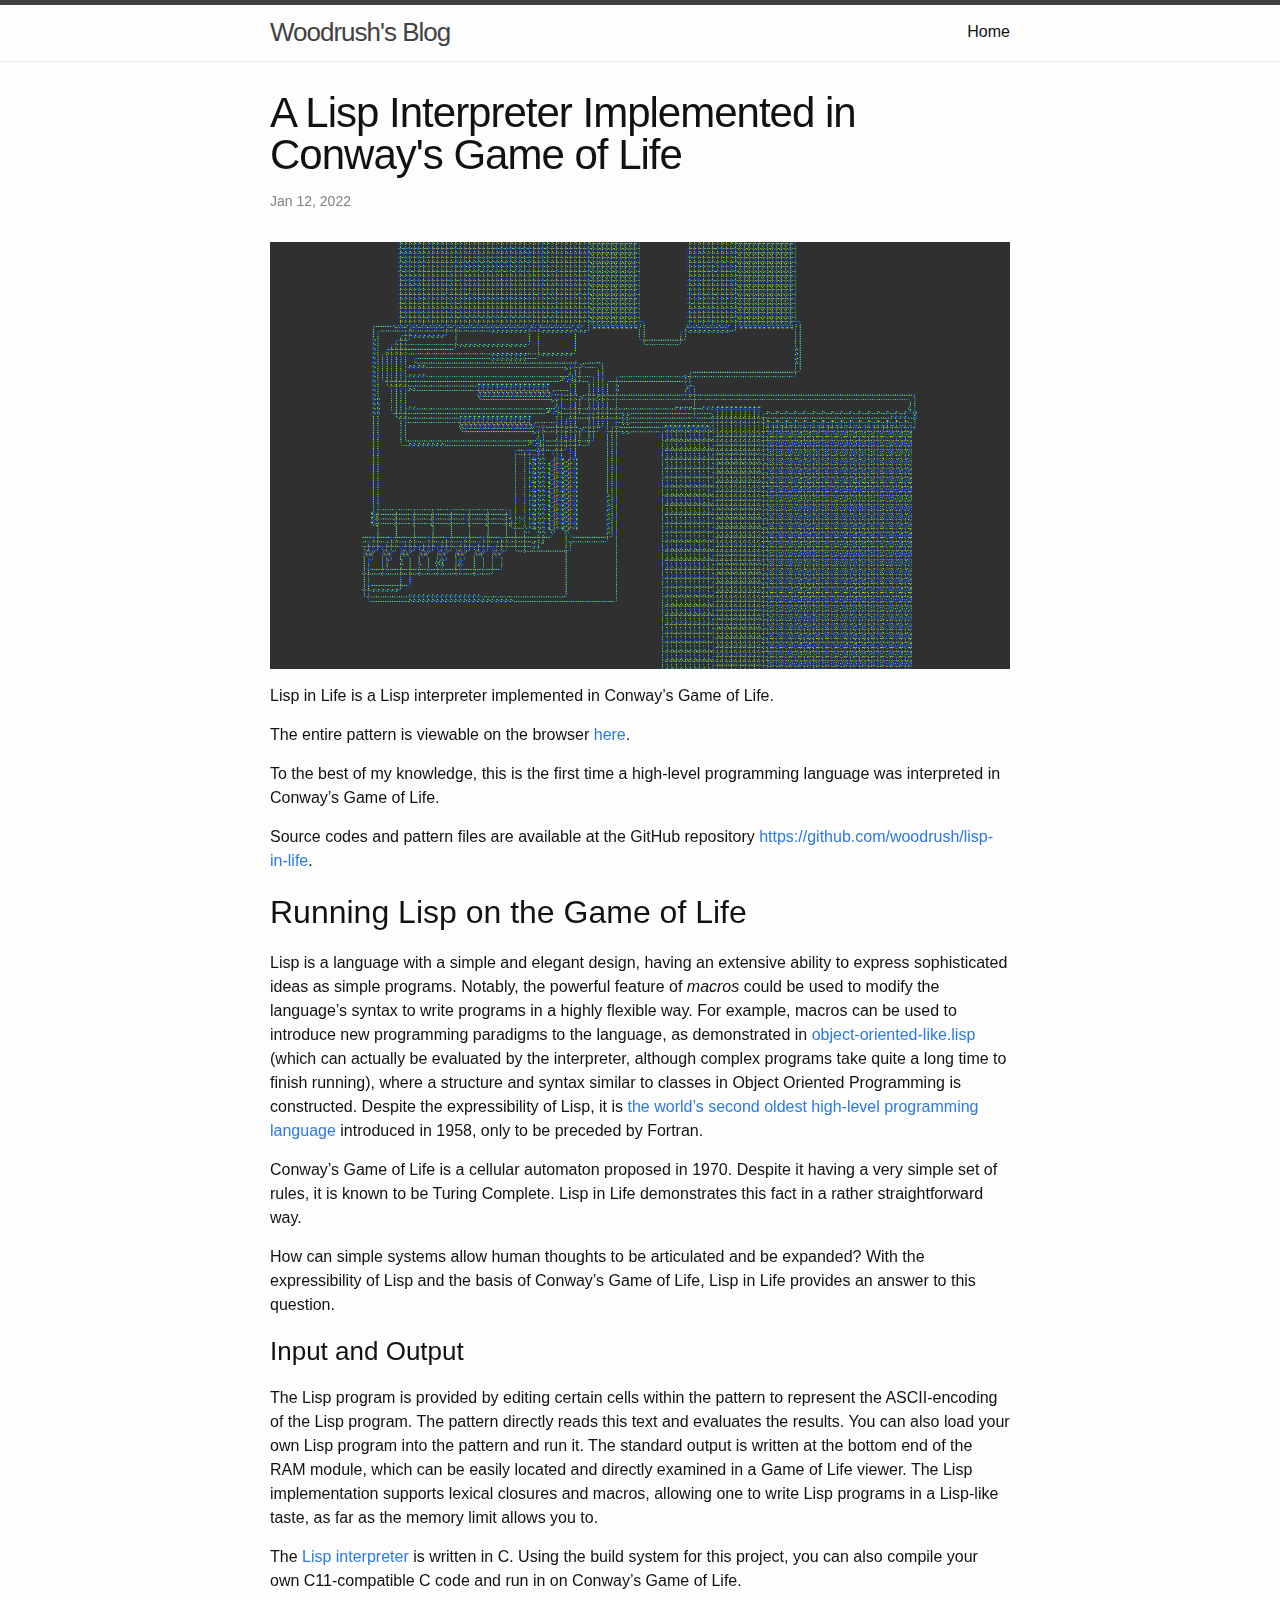
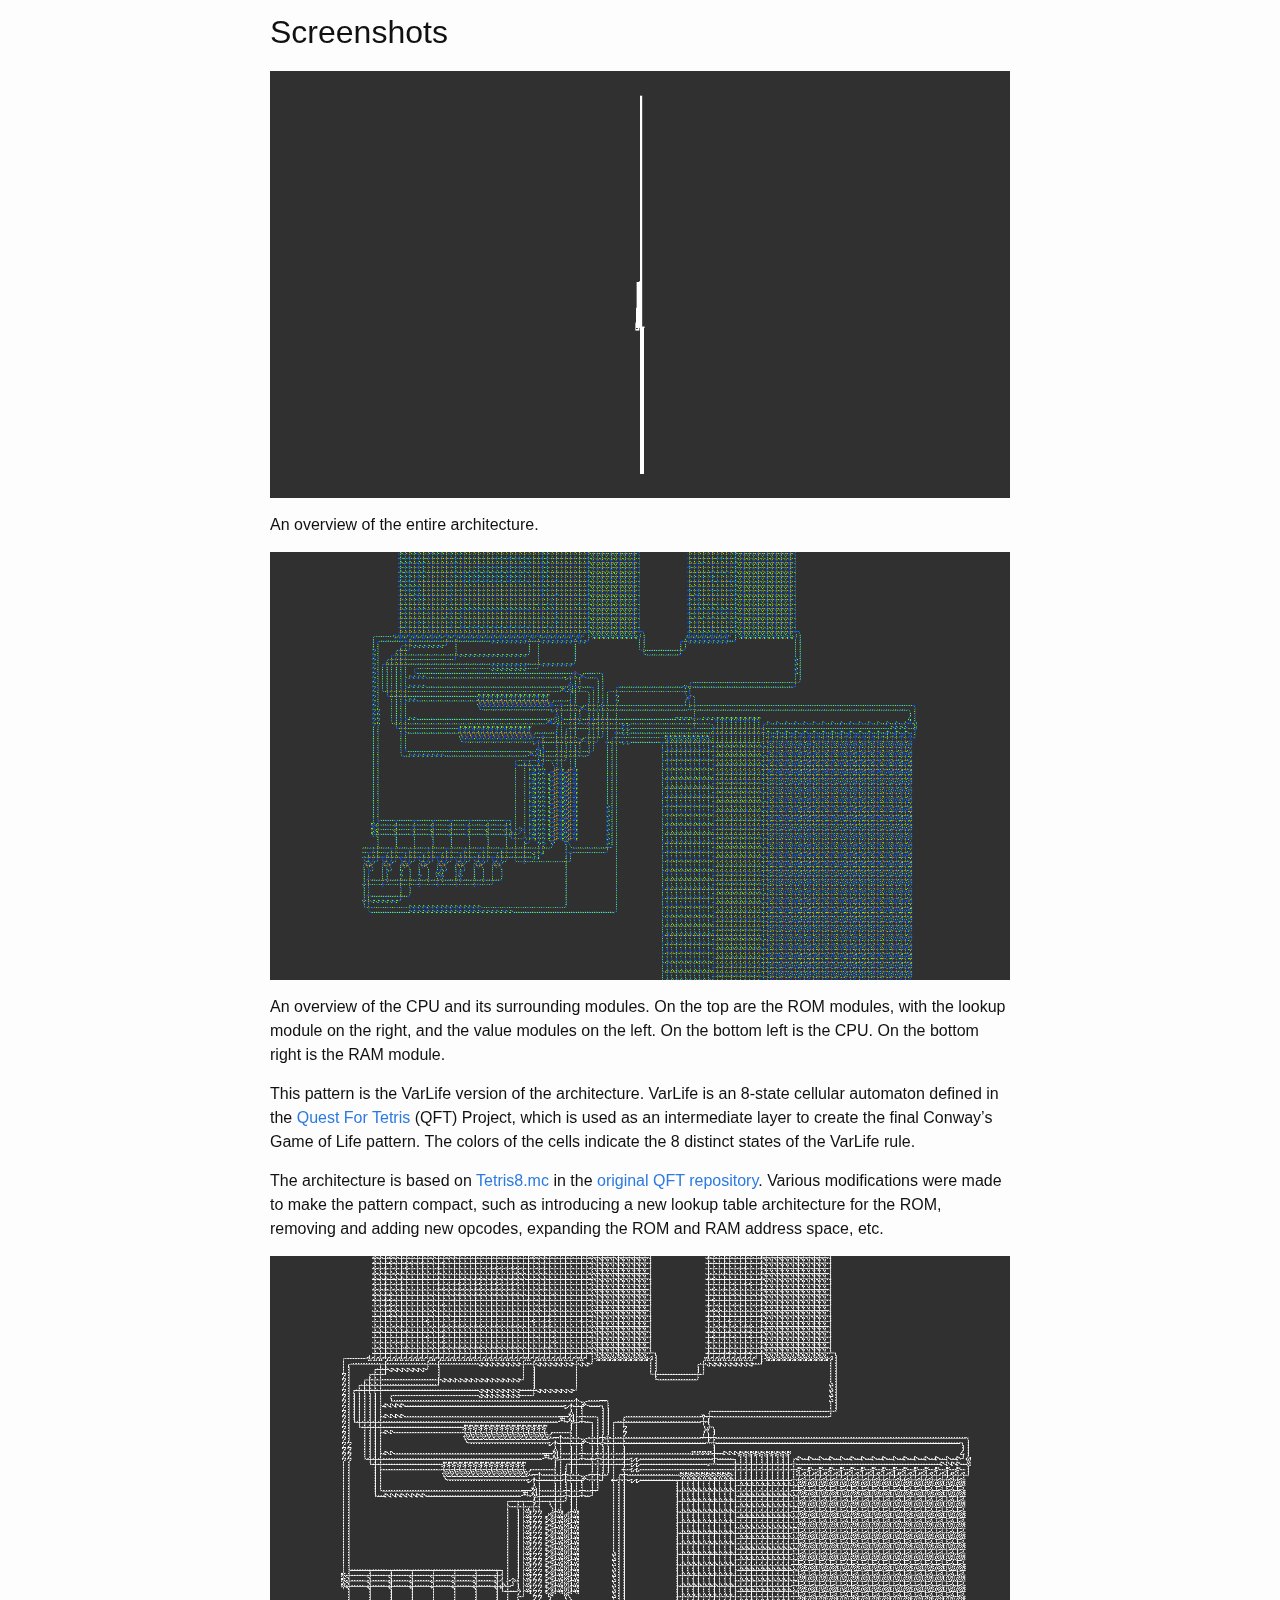
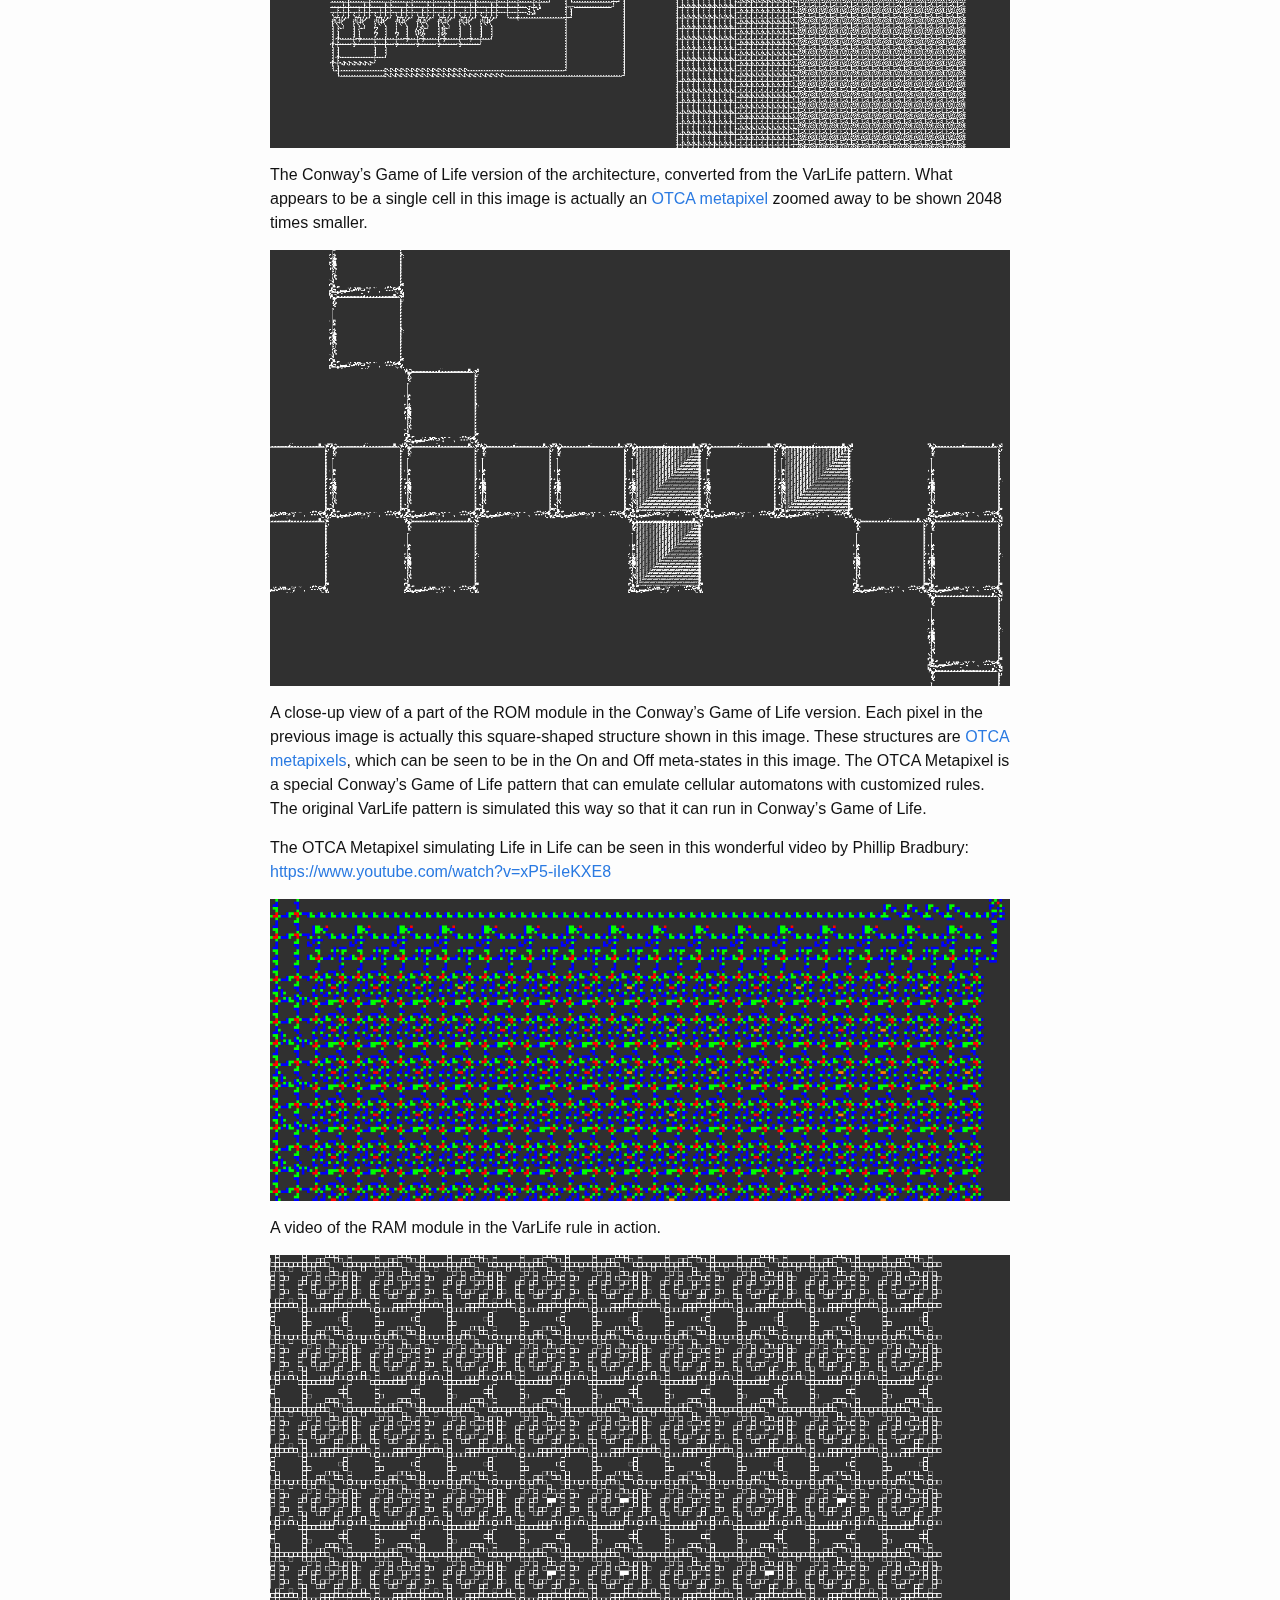
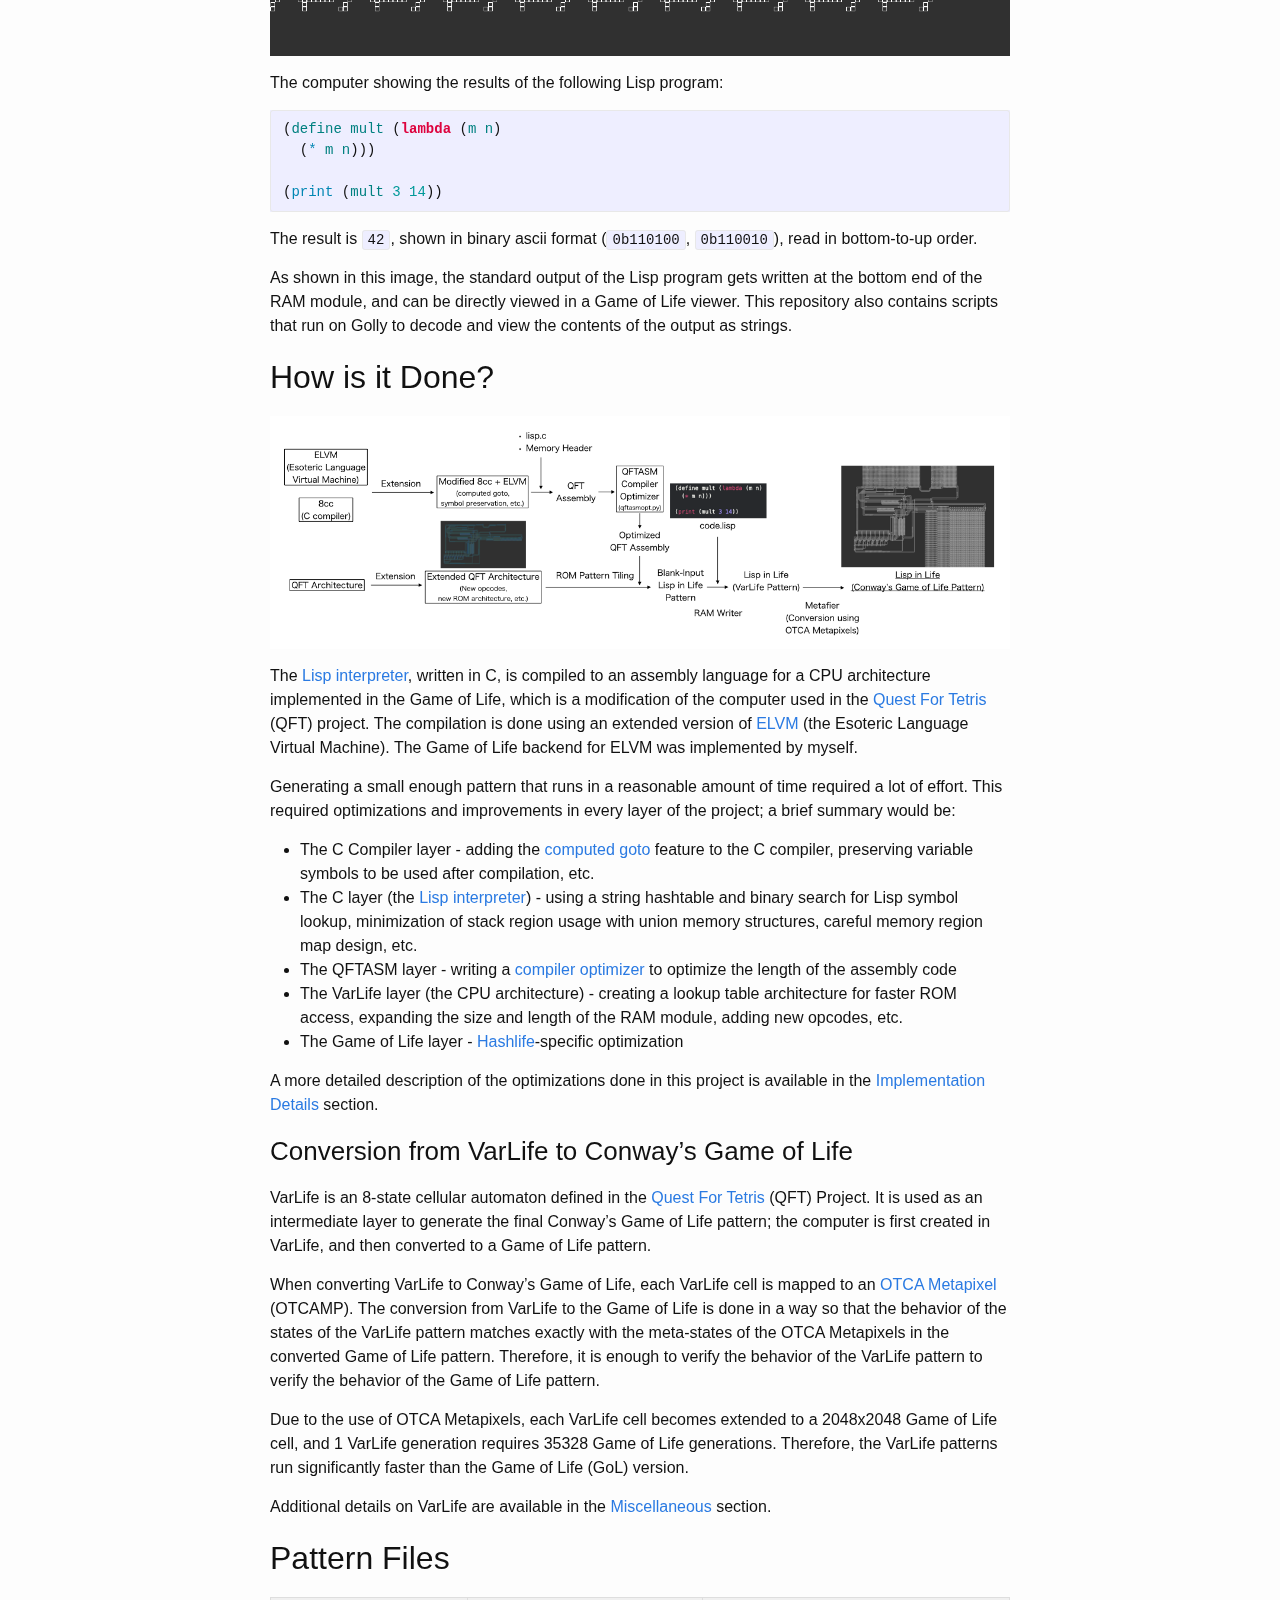
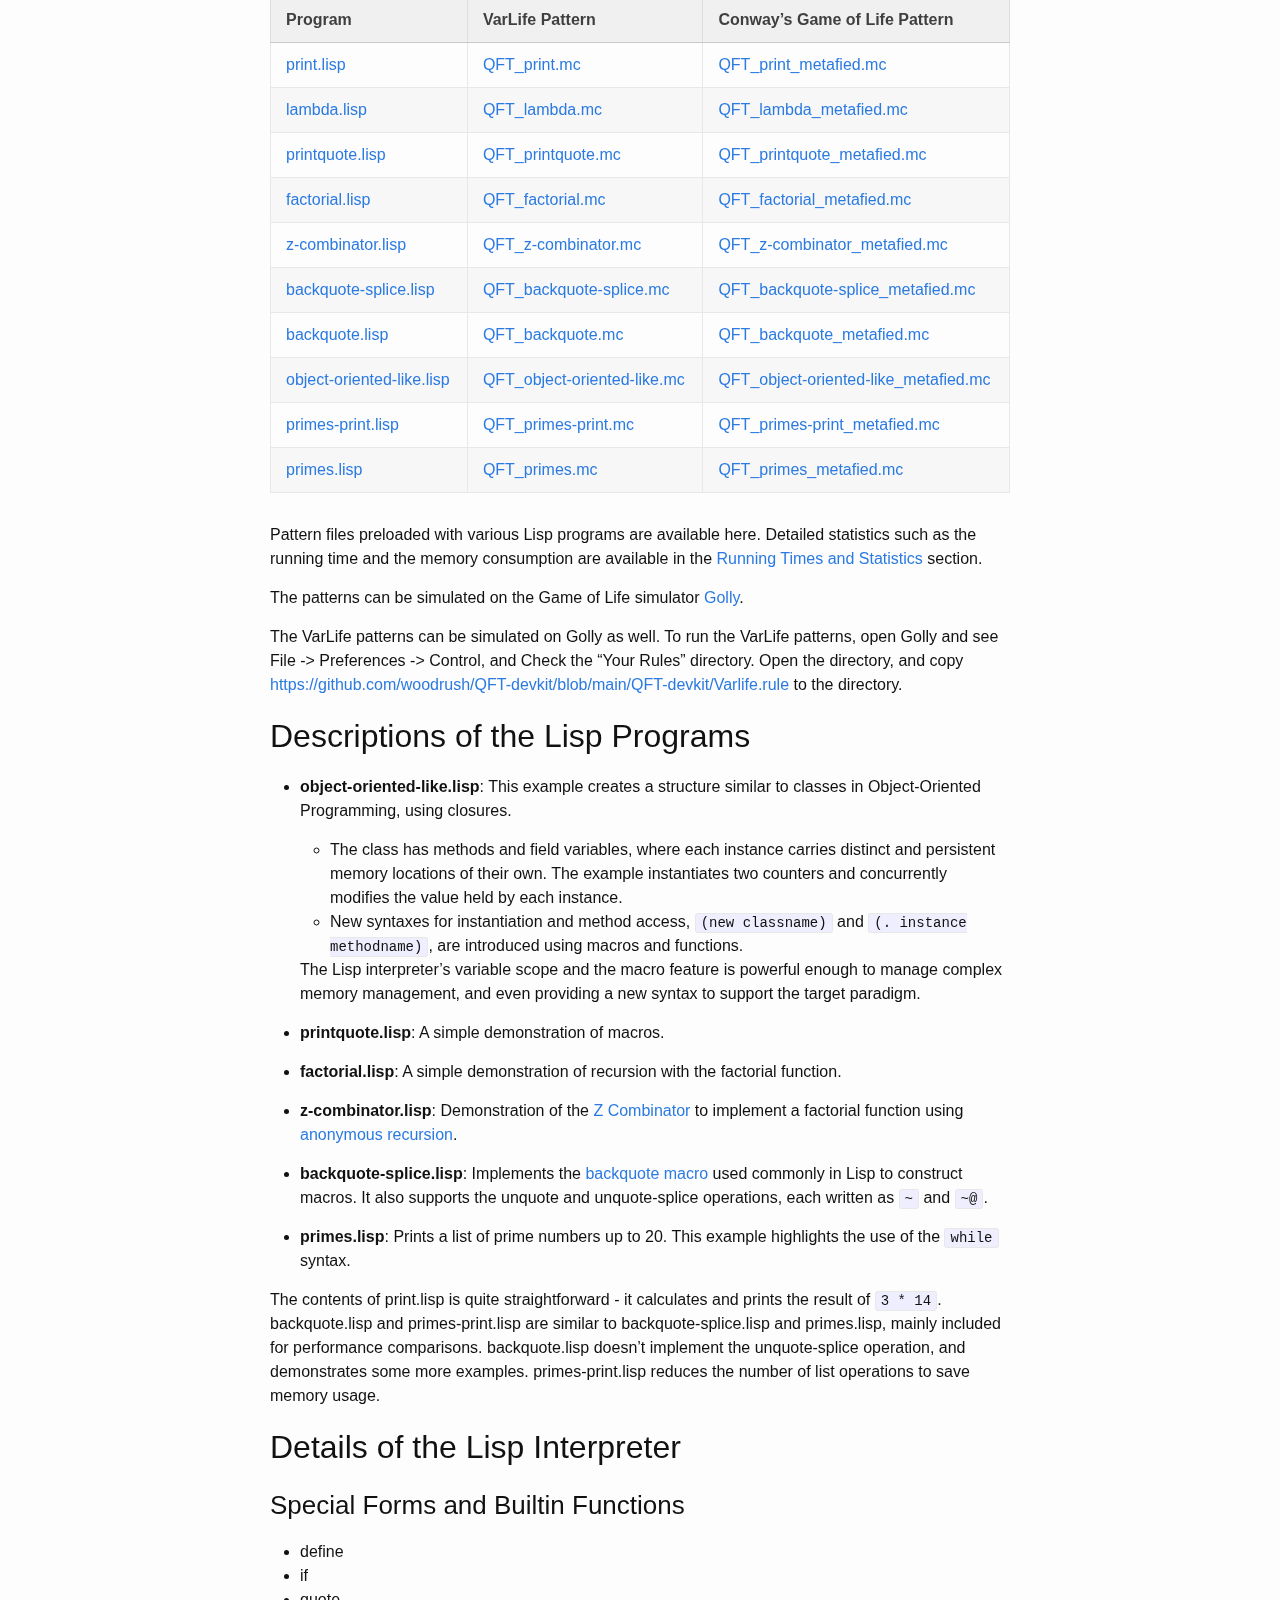
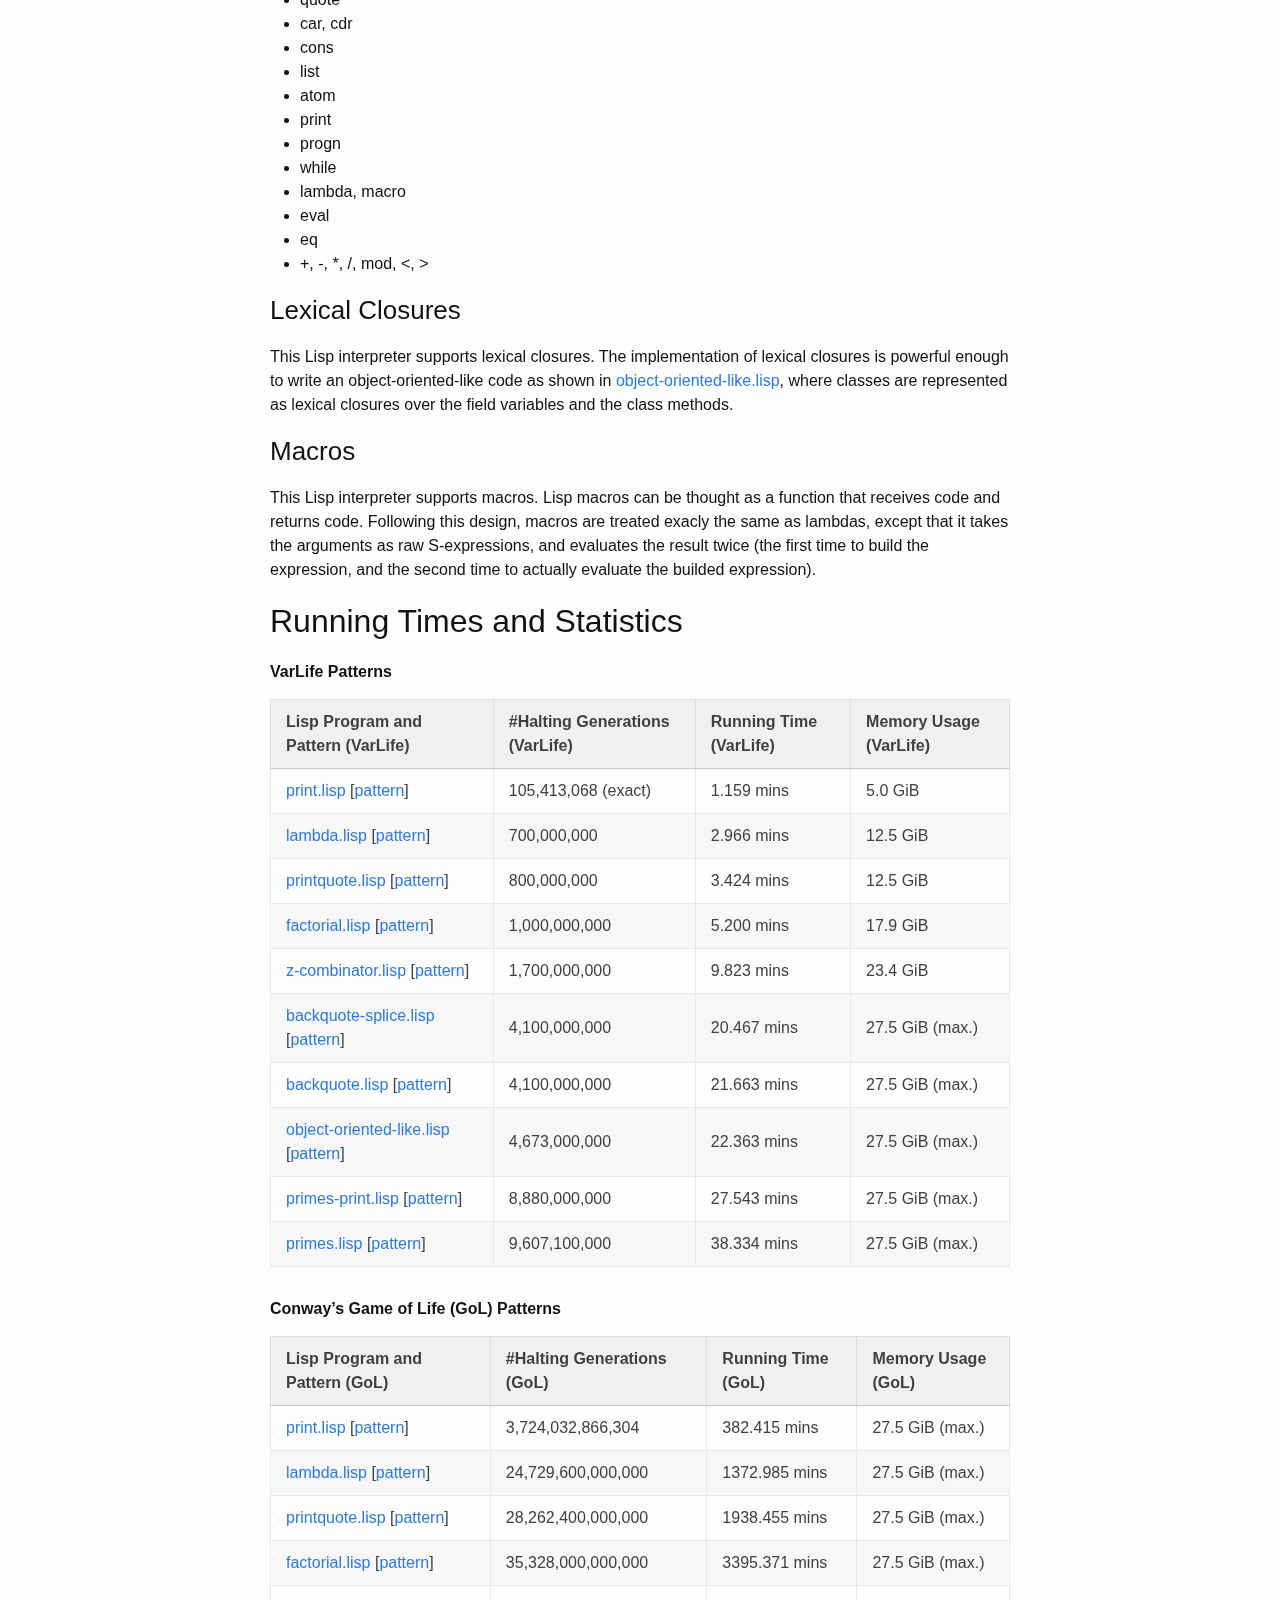
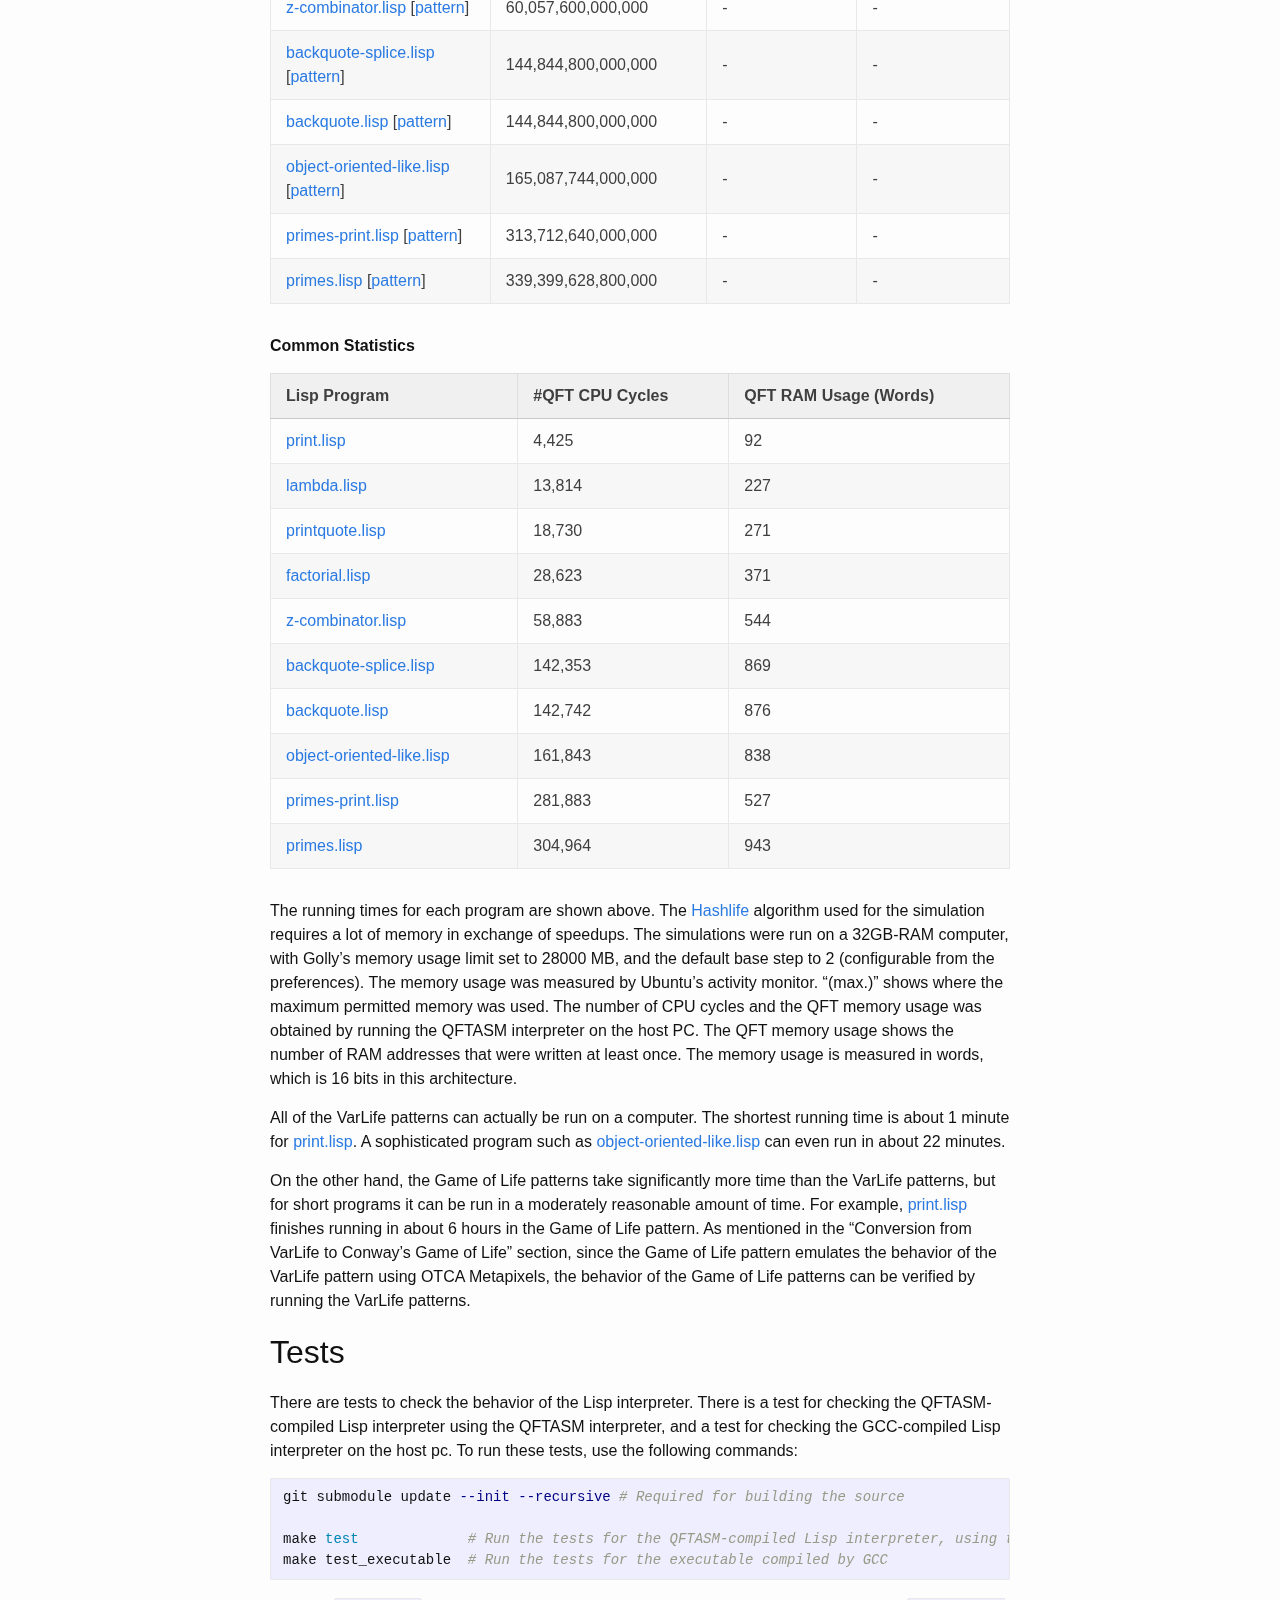
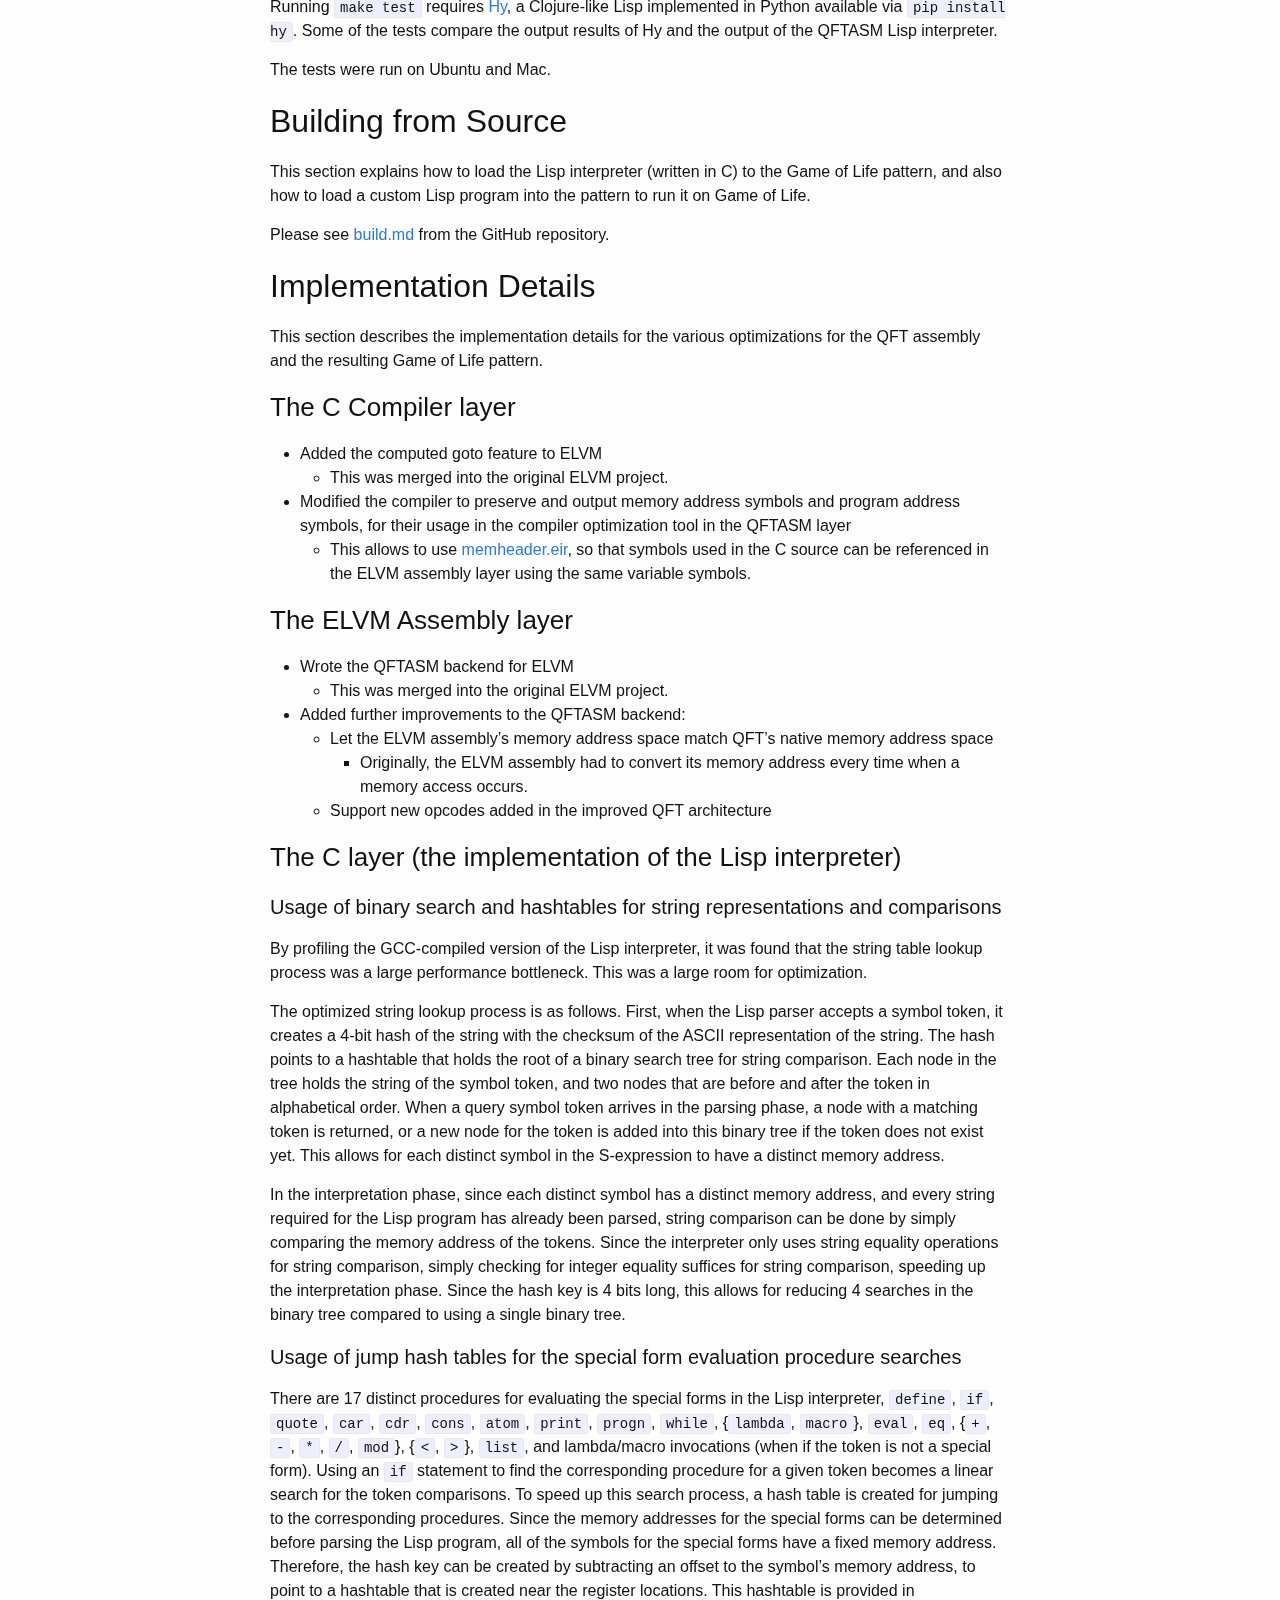
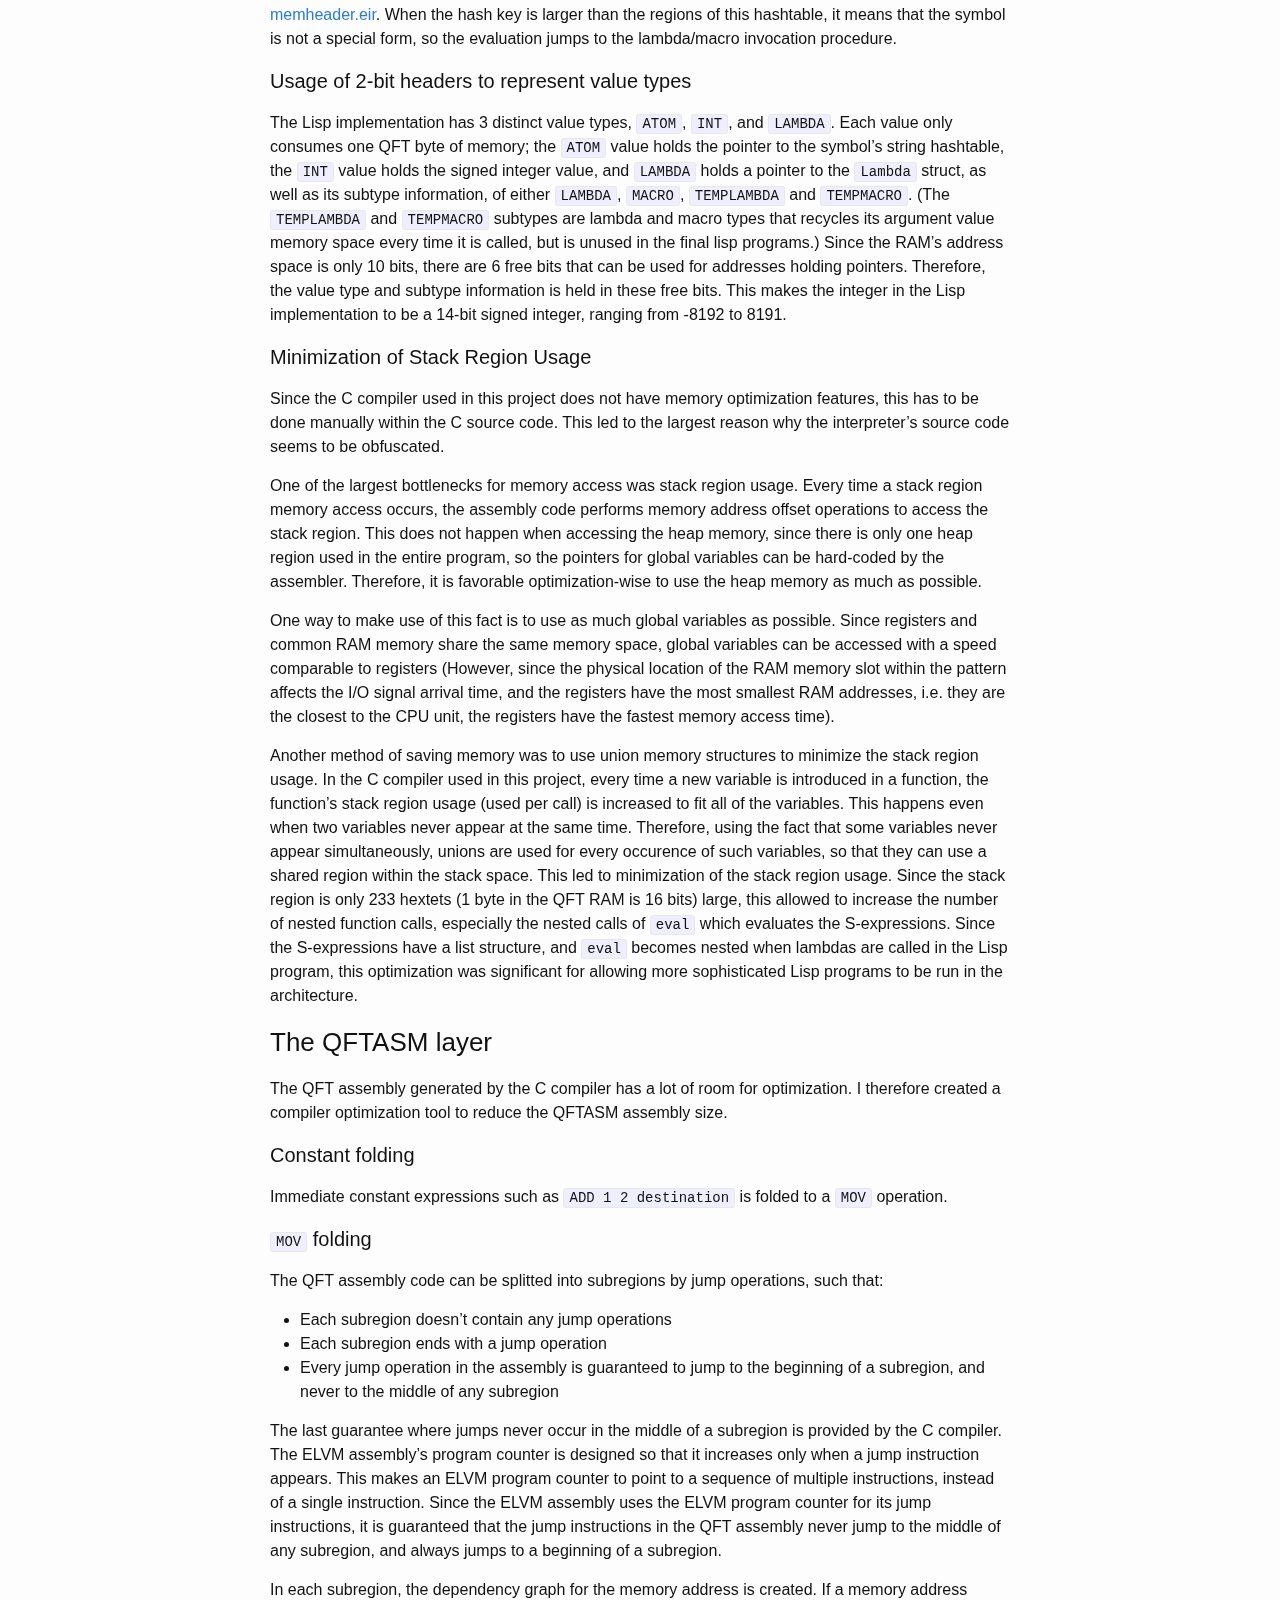
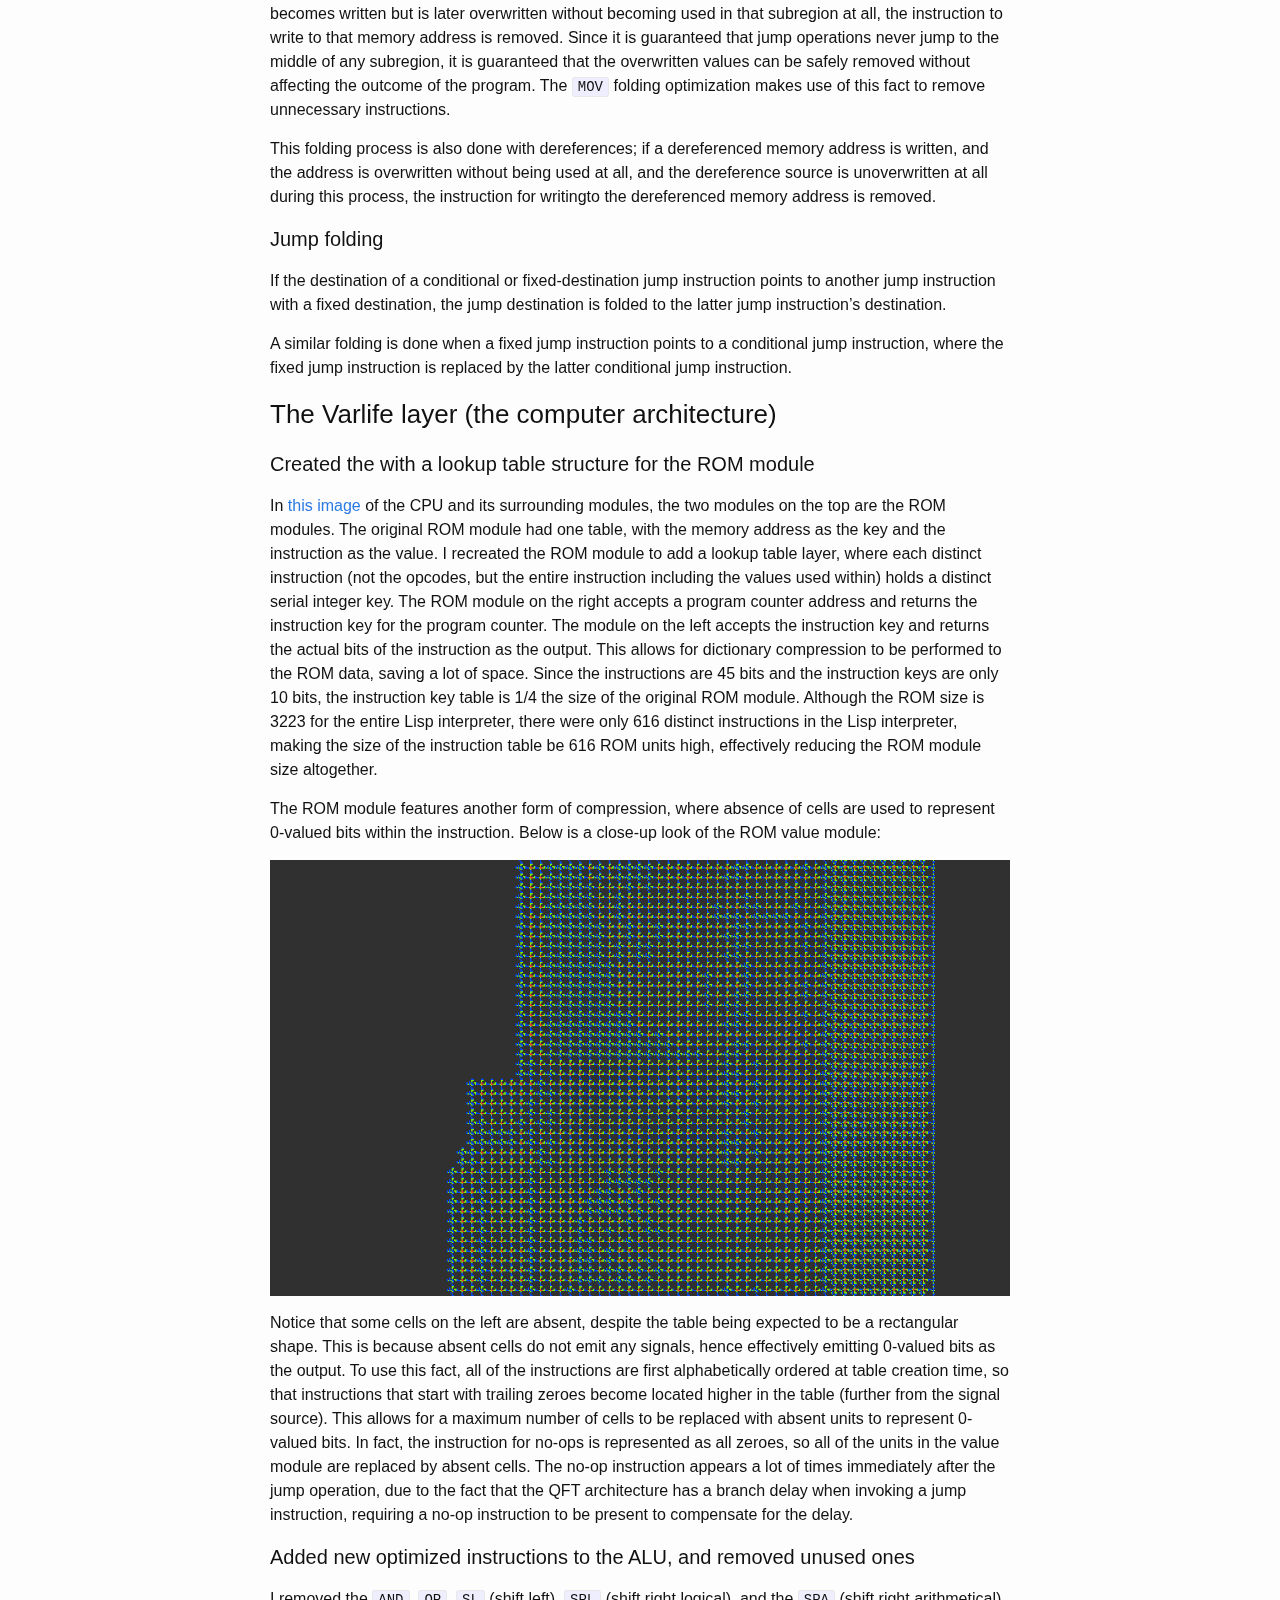
<file: blog/posts/2022-01-12-lisp-in-life.html>
<!DOCTYPE html>
<html lang="en"><head>
  <meta charset="utf-8">
  <meta http-equiv="X-UA-Compatible" content="IE=edge">
  <meta name="viewport" content="width=device-width, initial-scale=1"><!-- Begin Jekyll SEO tag v2.7.1 -->
<title>A Lisp Interpreter Implemented in Conway’s Game of Life | Woodrush’s Blog</title>
<meta name="generator" content="Jekyll v4.2.1" />
<meta property="og:title" content="A Lisp Interpreter Implemented in Conway’s Game of Life" />
<meta property="og:locale" content="en_US" />
<meta name="description" content="Lisp in Life is a Lisp interpreter implemented in Conway’s Game of Life." />
<meta property="og:description" content="Lisp in Life is a Lisp interpreter implemented in Conway’s Game of Life." />
<link rel="canonical" href="https://woodrush.github.io/blog/posts/2022-01-12-lisp-in-life.html" />
<meta property="og:url" content="https://woodrush.github.io/blog/posts/2022-01-12-lisp-in-life.html" />
<meta property="og:site_name" content="Woodrush’s Blog" />
<meta property="og:image" content="https://woodrush.github.io/blog/assets/posts/2022-01-12-lisp-in-life/lisp-in-life.png" />
<meta property="og:type" content="article" />
<meta property="article:published_time" content="2022-01-12T18:01:35+09:00" />
<meta name="twitter:card" content="summary_large_image" />
<meta property="twitter:image" content="https://woodrush.github.io/blog/assets/posts/2022-01-12-lisp-in-life/lisp-in-life.png" />
<meta property="twitter:title" content="A Lisp Interpreter Implemented in Conway’s Game of Life" />
<script type="application/ld+json">
{"datePublished":"2022-01-12T18:01:35+09:00","description":"Lisp in Life is a Lisp interpreter implemented in Conway’s Game of Life.","@type":"BlogPosting","dateModified":"2022-01-12T18:01:35+09:00","mainEntityOfPage":{"@type":"WebPage","@id":"https://woodrush.github.io/blog/posts/2022-01-12-lisp-in-life.html"},"url":"https://woodrush.github.io/blog/posts/2022-01-12-lisp-in-life.html","image":"https://woodrush.github.io/blog/assets/posts/2022-01-12-lisp-in-life/lisp-in-life.png","headline":"A Lisp Interpreter Implemented in Conway’s Game of Life","@context":"https://schema.org"}</script>
<!-- End Jekyll SEO tag -->
<link rel="stylesheet" href="/blog/assets/main.css">
  
    
    <link rel="stylesheet" href="/blog/assets/css/sectorlisp-highlight.css">
    
  <link type="application/atom+xml" rel="alternate" href="https://woodrush.github.io/blog/feed.xml" title="Woodrush's Blog" /></head>
<body><header class="site-header" role="banner">

  <div class="wrapper"><a class="site-title" rel="author" href="/blog/">Woodrush&#39;s Blog</a><nav class="site-nav">
        <input type="checkbox" id="nav-trigger" class="nav-trigger" />
        <label for="nav-trigger">
          <span class="menu-icon">
            <svg viewBox="0 0 18 15" width="18px" height="15px">
              <path d="M18,1.484c0,0.82-0.665,1.484-1.484,1.484H1.484C0.665,2.969,0,2.304,0,1.484l0,0C0,0.665,0.665,0,1.484,0 h15.032C17.335,0,18,0.665,18,1.484L18,1.484z M18,7.516C18,8.335,17.335,9,16.516,9H1.484C0.665,9,0,8.335,0,7.516l0,0 c0-0.82,0.665-1.484,1.484-1.484h15.032C17.335,6.031,18,6.696,18,7.516L18,7.516z M18,13.516C18,14.335,17.335,15,16.516,15H1.484 C0.665,15,0,14.335,0,13.516l0,0c0-0.82,0.665-1.483,1.484-1.483h15.032C17.335,12.031,18,12.695,18,13.516L18,13.516z"/>
            </svg>
          </span>
        </label>


        <div class="trigger">
          <a class="page-link" href="https://woodrush.github.io/">Home</a>
        </div>
      </nav></div>
</header>
<main class="page-content" aria-label="Content">
      <div class="wrapper">
        <article class="post h-entry" itemscope itemtype="http://schema.org/BlogPosting">

  <header class="post-header">
    <h1 class="post-title p-name" itemprop="name headline">A Lisp Interpreter Implemented in Conway&#39;s Game of Life</h1>
    <p class="post-meta">
      <time class="dt-published" datetime="2022-01-12T18:01:35+09:00" itemprop="datePublished">Jan 12, 2022
      </time></p>
  </header>

  <div class="post-content e-content" itemprop="articleBody">
    <p><a href="/blog/assets/posts/2022-01-12-lisp-in-life/ss2.png"><img src="/blog/assets/posts/2022-01-12-lisp-in-life/ss2.png" alt="A screenshot of the Lisp in Life architecture." /></a></p>

<p>Lisp in Life is a Lisp interpreter implemented in Conway’s Game of Life.</p>

<p>The entire pattern is viewable on the browser <a href="https://woodrush.github.io/lisp-in-life">here</a>.</p>

<p>To the best of my knowledge, this is the first time a high-level programming language was interpreted in Conway’s Game of Life.</p>

<p>Source codes and pattern files are available at the GitHub repository
<a href="https://github.com/woodrush/lisp-in-life">https://github.com/woodrush/lisp-in-life</a>.</p>

<h2 id="running-lisp-on-the-game-of-life">Running Lisp on the Game of Life</h2>
<p>Lisp is a language with a simple and elegant design, having an extensive ability to express sophisticated ideas as simple programs. Notably, the powerful feature of <em>macros</em> could be used to modify the language’s syntax to write programs in a highly flexible way. For example, macros can be used to introduce new programming paradigms to the language, as demonstrated in <a href="https://github.com/woodrush/lisp-in-life/blob/main/lisp/object-oriented-like.lisp">object-oriented-like.lisp</a> (which can actually be evaluated by the interpreter, although complex programs take quite a long time to finish running), where a structure and syntax similar to classes in Object Oriented Programming is constructed. Despite the expressibility of Lisp, it is <a href="https://en.wikipedia.org/wiki/Lisp_(programming_language)">the world’s second oldest high-level programming language</a> introduced in 1958, only to be preceded by Fortran.</p>

<p>Conway’s Game of Life is a cellular automaton proposed in 1970. Despite it having a very simple set of rules, it is known to be Turing Complete. Lisp in Life demonstrates this fact in a rather straightforward way.</p>

<p>How can simple systems allow human thoughts to be articulated and be expanded? With the expressibility of Lisp and the basis of Conway’s Game of Life, Lisp in Life provides an answer to this question.</p>

<h3 id="input-and-output">Input and Output</h3>
<p>The Lisp program is provided by editing certain cells within the pattern to represent the ASCII-encoding of the Lisp program. The pattern directly reads this text and evaluates the results. You can also load your own Lisp program into the pattern and run it.
The standard output is written at the bottom end of the RAM module, which can be easily located and directly examined in a Game of Life viewer.
The Lisp implementation supports lexical closures and macros, allowing one to write Lisp programs in a Lisp-like taste, as far as the memory limit allows you to.</p>

<p>The <a href="https://github.com/woodrush/lisp-in-life/blob/main/src/lisp.c">Lisp interpreter</a> is written in C. Using the build system for this project, you can also compile your own C11-compatible C code and run in on Conway’s Game of Life.</p>

<h2 id="screenshots">Screenshots</h2>
<p><img src="/blog/assets/posts/2022-01-12-lisp-in-life/ss1.png" alt="An overview of the entire architecture." /></p>

<p>An overview of the entire architecture.</p>

<p><img src="/blog/assets/posts/2022-01-12-lisp-in-life/ss2.png" alt="An overview of the CPU and its surrounding units." /></p>

<p>An overview of the CPU and its surrounding modules. On the top are the ROM modules, with the lookup module on the right, and the value modules on the left. On the bottom left is the CPU. On the bottom right is the RAM module.</p>

<p>This pattern is the VarLife version of the architecture. VarLife is an 8-state cellular automaton defined in the <a href="https://codegolf.stackexchange.com/questions/11880/build-a-working-game-of-tetris-in-conways-game-of-life/142673#142673">Quest For Tetris</a> (QFT) Project, which is used as an intermediate layer to create the final Conway’s Game of Life pattern. The colors of the cells indicate the 8 distinct states of the VarLife rule.</p>

<p>The architecture is based on <a href="https://github.com/QuestForTetris/QFT/blob/master/Tetris8.mc">Tetris8.mc</a> in the <a href="https://github.com/QuestForTetris/QFT">original QFT repository</a>. Various modifications were made to make the pattern compact, such as introducing a new lookup table architecture for the ROM, removing and adding new opcodes, expanding the ROM and RAM address space, etc.</p>

<p><img src="/blog/assets/posts/2022-01-12-lisp-in-life/ss3.png" alt="The Conway's Game of Life version of the architecture, converted from the VarLife pattern." /></p>

<p>The Conway’s Game of Life version of the architecture, converted from the VarLife pattern.
What appears to be a single cell in this image is actually an <a href="https://www.conwaylife.com/wiki/OTCA_metapixel">OTCA metapixel</a> zoomed away to be shown 2048 times smaller.</p>

<p><img src="/blog/assets/posts/2022-01-12-lisp-in-life/ss4.png" alt="A close-up view of a part of the ROM module in the Conway's Game of Life version." /></p>

<p>A close-up view of a part of the ROM module in the Conway’s Game of Life version.
Each pixel in the previous image is actually this square-shaped structure shown in this image.
These structures are <a href="https://www.conwaylife.com/wiki/OTCA_metapixel">OTCA metapixels</a>, which can be seen to be in the On and Off meta-states in this image.
The OTCA Metapixel is a special Conway’s Game of Life pattern that can emulate cellular automatons with customized rules.
The original VarLife pattern is simulated this way so that it can run in Conway’s Game of Life.</p>

<p>The OTCA Metapixel simulating Life in Life can be seen in this wonderful video by Phillip Bradbury: <a href="https://www.youtube.com/watch?v=xP5-iIeKXE8">https://www.youtube.com/watch?v=xP5-iIeKXE8</a></p>

<p><img src="/blog/assets/posts/2022-01-12-lisp-in-life/lisp_512B_ram_printstdin_QFT.mc.gif" alt="A video of the RAM module of the computer in the VarLife rule in action." /></p>

<p>A video of the RAM module in the VarLife rule in action.</p>

<p><img src="/blog/assets/posts/2022-01-12-lisp-in-life/ss6.png" alt="The computer showing the results of the computation of `(print (* 3 14))`." /></p>

<p>The computer showing the results of the following Lisp program:</p>

<div class="language-lisp highlighter-rouge"><div class="highlight"><pre class="syntax"><code><span class="p">(</span><span class="nv">define</span> <span class="nv">mult</span> <span class="p">(</span><span class="k">lambda</span> <span class="p">(</span><span class="nv">m</span> <span class="nv">n</span><span class="p">)</span>
  <span class="p">(</span><span class="nb">*</span> <span class="nv">m</span> <span class="nv">n</span><span class="p">)))</span>

<span class="p">(</span><span class="nb">print</span> <span class="p">(</span><span class="nv">mult</span> <span class="mi">3</span> <span class="mi">14</span><span class="p">))</span>
</code></pre></div></div>

<p>The result is <code class="language-html highlighter-rouge">42</code>, shown in binary ascii format (<code class="language-html highlighter-rouge">0b110100</code>, <code class="language-html highlighter-rouge">0b110010</code>), read in bottom-to-up order.</p>

<p>As shown in this image, the standard output of the Lisp program gets written at the bottom end of the RAM module, and can be directly viewed in a Game of Life viewer.
This repository also contains scripts that run on Golly to decode and view the contents of the output as strings.</p>

<h2 id="how-is-it-done">How is it Done?</h2>
<p><img src="/blog/assets/posts/2022-01-12-lisp-in-life/build-flow.png" alt="The build flow of Lisp in Life." /></p>

<p>The <a href="https://github.com/woodrush/lisp-in-life/blob/main/src/lisp.c">Lisp interpreter</a>, written in C, is compiled to an assembly language for a CPU architecture implemented in the Game of Life, which is a modification of the computer used in the <a href="https://codegolf.stackexchange.com/questions/11880/build-a-working-game-of-tetris-in-conways-game-of-life/142673#142673">Quest For Tetris</a> (QFT) project. The compilation is done using an extended version of <a href="https://github.com/shinh/elvm">ELVM</a> (the Esoteric Language Virtual Machine). The Game of  Life backend for ELVM was implemented by myself.</p>

<p>Generating a small enough pattern that runs in a reasonable amount of time required a lot of effort.
This required optimizations and improvements in every layer of the project; a brief summary would be:</p>

<ul>
  <li>The C Compiler layer - adding the <a href="https://en.wikipedia.org/wiki/Goto#Computed_GOTO_and_Assigned_GOTO">computed goto</a> feature to the C compiler, preserving variable symbols to be used after compilation, etc.</li>
  <li>The C layer (the <a href="https://github.com/woodrush/lisp-in-life/blob/main/src/lisp.c">Lisp interpreter</a>) - using a string hashtable and binary search for Lisp symbol lookup, minimization of stack region usage with union memory structures, careful memory region map design, etc.</li>
  <li>The QFTASM layer - writing a <a href="https://github.com/woodrush/lisp-in-life/blob/main/src/qftasmopt.py">compiler optimizer</a> to optimize the length of the assembly code</li>
  <li>The VarLife layer (the CPU architecture) - creating a lookup table architecture for faster ROM access, expanding the size and length of the RAM module, adding new opcodes, etc.</li>
  <li>The Game of Life layer - <a href="https://en.wikipedia.org/wiki/Hashlife">Hashlife</a>-specific optimization</li>
</ul>

<p>A more detailed description of the optimizations done in this project is available in the <a href="#implementation-details">Implementation Details</a> section.</p>

<h3 id="conversion-from-varlife-to-conways-game-of-life">Conversion from VarLife to Conway’s Game of Life</h3>
<p>VarLife is an 8-state cellular automaton defined in the <a href="https://codegolf.stackexchange.com/questions/11880/build-a-working-game-of-tetris-in-conways-game-of-life/142673#142673">Quest For Tetris</a> (QFT) Project.
It is used as an intermediate layer to generate the final Conway’s Game of Life pattern; the computer is first created in VarLife, and then converted to a Game of Life pattern.</p>

<p>When converting VarLife to Conway’s Game of Life, each VarLife cell is mapped to an <a href="https://www.conwaylife.com/wiki/OTCA_metapixel">OTCA Metapixel</a> (OTCAMP). The conversion from VarLife to the Game of Life is done in a way so that the behavior of the states of the VarLife pattern matches exactly with the meta-states of the OTCA Metapixels in the converted Game of Life pattern.
Therefore, it is enough to verify the behavior of the VarLife pattern to verify the behavior of the Game of Life pattern.</p>

<p>Due to the use of OTCA Metapixels, each VarLife cell becomes extended to a 2048x2048 Game of Life cell, and 1 VarLife generation requires 35328 Game of Life generations. Therefore, the VarLife patterns run significantly faster than the Game of Life (GoL) version.</p>

<p>Additional details on VarLife are available in the <a href="#miscellaneous">Miscellaneous</a> section.</p>

<h2 id="pattern-files">Pattern Files</h2>

<table>
  <thead>
    <tr>
      <th>Program</th>
      <th>VarLife Pattern</th>
      <th>Conway’s Game of Life Pattern</th>
    </tr>
  </thead>
  <tbody>
    <tr>
      <td><a href="https://github.com/woodrush/lisp-in-life/blob/main/lisp/print.lisp">print.lisp</a></td>
      <td><a href="https://github.com/woodrush/lisp-in-life/blob/main/patterns//QFT_print.mc">QFT_print.mc</a></td>
      <td><a href="https://github.com/woodrush/lisp-in-life/blob/main/patterns//metafied/QFT_print_metafied.mc">QFT_print_metafied.mc</a></td>
    </tr>
    <tr>
      <td><a href="https://github.com/woodrush/lisp-in-life/blob/main/lisp/lambda.lisp">lambda.lisp</a></td>
      <td><a href="https://github.com/woodrush/lisp-in-life/blob/main/patterns//QFT_lambda.mc">QFT_lambda.mc</a></td>
      <td><a href="https://github.com/woodrush/lisp-in-life/blob/main/patterns//metafied/QFT_lambda_metafied.mc">QFT_lambda_metafied.mc</a></td>
    </tr>
    <tr>
      <td><a href="https://github.com/woodrush/lisp-in-life/blob/main/lisp/printquote.lisp">printquote.lisp</a></td>
      <td><a href="https://github.com/woodrush/lisp-in-life/blob/main/patterns//QFT_printquote.mc">QFT_printquote.mc</a></td>
      <td><a href="https://github.com/woodrush/lisp-in-life/blob/main/patterns//metafied/QFT_printquote_metafied.mc">QFT_printquote_metafied.mc</a></td>
    </tr>
    <tr>
      <td><a href="https://github.com/woodrush/lisp-in-life/blob/main/lisp/factorial.lisp">factorial.lisp</a></td>
      <td><a href="https://github.com/woodrush/lisp-in-life/blob/main/patterns//QFT_factorial.mc">QFT_factorial.mc</a></td>
      <td><a href="https://github.com/woodrush/lisp-in-life/blob/main/patterns//metafied/QFT_factorial_metafied.mc">QFT_factorial_metafied.mc</a></td>
    </tr>
    <tr>
      <td><a href="https://github.com/woodrush/lisp-in-life/blob/main/lisp/z-combinator.lisp">z-combinator.lisp</a></td>
      <td><a href="https://github.com/woodrush/lisp-in-life/blob/main/patterns//QFT_z-combinator.mc">QFT_z-combinator.mc</a></td>
      <td><a href="https://github.com/woodrush/lisp-in-life/blob/main/patterns//metafied/QFT_z-combinator_metafied.mc">QFT_z-combinator_metafied.mc</a></td>
    </tr>
    <tr>
      <td><a href="https://github.com/woodrush/lisp-in-life/blob/main/lisp/backquote-splice.lisp">backquote-splice.lisp</a></td>
      <td><a href="https://github.com/woodrush/lisp-in-life/blob/main/patterns//QFT_backquote-splice.mc">QFT_backquote-splice.mc</a></td>
      <td><a href="https://github.com/woodrush/lisp-in-life/blob/main/patterns//metafied/QFT_backquote-splice_metafied.mc">QFT_backquote-splice_metafied.mc</a></td>
    </tr>
    <tr>
      <td><a href="https://github.com/woodrush/lisp-in-life/blob/main/lisp/backquote.lisp">backquote.lisp</a></td>
      <td><a href="https://github.com/woodrush/lisp-in-life/blob/main/patterns//QFT_backquote.mc">QFT_backquote.mc</a></td>
      <td><a href="https://github.com/woodrush/lisp-in-life/blob/main/patterns//metafied/QFT_backquote_metafied.mc">QFT_backquote_metafied.mc</a></td>
    </tr>
    <tr>
      <td><a href="https://github.com/woodrush/lisp-in-life/blob/main/lisp/object-oriented-like.lisp">object-oriented-like.lisp</a></td>
      <td><a href="https://github.com/woodrush/lisp-in-life/blob/main/patterns//QFT_object-oriented-like.mc">QFT_object-oriented-like.mc</a></td>
      <td><a href="https://github.com/woodrush/lisp-in-life/blob/main/patterns//metafied/QFT_object-oriented-like_metafied.mc">QFT_object-oriented-like_metafied.mc</a></td>
    </tr>
    <tr>
      <td><a href="https://github.com/woodrush/lisp-in-life/blob/main/lisp/primes-print.lisp">primes-print.lisp</a></td>
      <td><a href="https://github.com/woodrush/lisp-in-life/blob/main/patterns//QFT_primes-print.mc">QFT_primes-print.mc</a></td>
      <td><a href="https://github.com/woodrush/lisp-in-life/blob/main/patterns//metafied/QFT_primes-print_metafied.mc">QFT_primes-print_metafied.mc</a></td>
    </tr>
    <tr>
      <td><a href="https://github.com/woodrush/lisp-in-life/blob/main/lisp/primes.lisp">primes.lisp</a></td>
      <td><a href="https://github.com/woodrush/lisp-in-life/blob/main/patterns//QFT_primes.mc">QFT_primes.mc</a></td>
      <td><a href="https://github.com/woodrush/lisp-in-life/blob/main/patterns//metafied/QFT_primes_metafied.mc">QFT_primes_metafied.mc</a></td>
    </tr>
  </tbody>
</table>

<p>Pattern files preloaded with various Lisp programs are available here.
Detailed statistics such as the running time and the memory consumption are available in the <a href="#running-times-and-statistics">Running Times and Statistics</a> section.</p>

<p>The patterns can be simulated on the Game of Life simulator <a href="https://en.wikipedia.org/wiki/Golly_(program)">Golly</a>.</p>

<p>The VarLife patterns can be simulated on Golly as well.
To run the VarLife patterns, open Golly and see File -&gt; Preferences -&gt; Control, and Check the “Your Rules” directory.
Open the directory, and copy <a href="https://github.com/woodrush/QFT-devkit/blob/main/Varlife.rule">https://github.com/woodrush/QFT-devkit/blob/main/QFT-devkit/Varlife.rule</a> to the directory.</p>

<h2 id="descriptions-of-the-lisp-programs">Descriptions of the Lisp Programs</h2>

<ul>
  <li>
    <p><strong>object-oriented-like.lisp</strong>:
  This example creates a structure similar to classes in Object-Oriented Programming, using closures.</p>

    <ul>
      <li>The class has methods and field variables, where each instance carries distinct and persistent memory locations of their own.
  The example instantiates two counters and concurrently modifies the value held by each instance.</li>
      <li>New syntaxes for instantiation and method access, <code class="language-html highlighter-rouge">(new classname)</code> and <code class="language-html highlighter-rouge">(. instance methodname)</code>, are introduced using macros and functions.</li>
    </ul>

    <p>The Lisp interpreter’s variable scope and the macro feature is powerful enough to manage complex memory management,
  and even providing a new syntax to support the target paradigm.</p>
  </li>
  <li>
    <p><strong>printquote.lisp</strong>: A simple demonstration of macros.</p>
  </li>
  <li>
    <p><strong>factorial.lisp</strong>: A simple demonstration of recursion with the factorial function.</p>
  </li>
  <li>
    <p><strong>z-combinator.lisp</strong>:
Demonstration of the <a href="https://en.wikipedia.org/wiki/Fixed-point_combinator#Strict_fixed-point_combinator">Z Combinator</a> to implement a factorial function
using <a href="https://en.wikipedia.org/wiki/Anonymous_recursion">anonymous recursion</a>.</p>
  </li>
  <li>
    <p><strong>backquote-splice.lisp</strong>:
Implements the <a href="http://cl-cookbook.sourceforge.net/macros.html#LtohTOCentry-2">backquote macro</a> used commonly in Lisp to construct macros.
It also supports the unquote and unquote-splice operations, each written as <code class="language-html highlighter-rouge">~</code> and <code class="language-html highlighter-rouge">~@</code>.</p>
  </li>
  <li>
    <p><strong>primes.lisp</strong>: Prints a list of prime numbers up to 20. This example highlights the use of the <code class="language-html highlighter-rouge">while</code> syntax.</p>
  </li>
</ul>

<p>The contents of print.lisp is quite straightforward - it calculates and prints the result of <code class="language-html highlighter-rouge">3 * 14</code>.
backquote.lisp and primes-print.lisp are similar to backquote-splice.lisp and primes.lisp, mainly included for performance comparisons.
backquote.lisp doesn’t implement the unquote-splice operation, and demonstrates some more examples.
primes-print.lisp reduces the number of list operations to save memory usage.</p>

<h2 id="details-of-the-lisp-interpreter">Details of the Lisp Interpreter</h2>
<h3 id="special-forms-and-builtin-functions">Special Forms and Builtin Functions</h3>

<ul>
  <li>define</li>
  <li>if</li>
  <li>quote</li>
  <li>car, cdr</li>
  <li>cons</li>
  <li>list</li>
  <li>atom</li>
  <li>print</li>
  <li>progn</li>
  <li>while</li>
  <li>lambda, macro</li>
  <li>eval</li>
  <li>eq</li>
  <li>+, -, *, /, mod, &lt;, &gt;</li>
</ul>

<h3 id="lexical-closures">Lexical Closures</h3>
<p>This Lisp interpreter supports lexical closures.
The implementation of lexical closures is powerful enough to write an object-oriented-like code as shown in <a href="https://github.com/woodrush/lisp-in-life/blob/main/lisp/object-oriented-like.lisp">object-oriented-like.lisp</a>,
where classes are represented as lexical closures over the field variables and the class methods.</p>

<h3 id="macros">Macros</h3>
<p>This Lisp interpreter supports macros. Lisp macros can be thought as a function that receives code and returns code.
Following this design, macros are treated exacly the same as lambdas, except that it takes the arguments as raw S-expressions,
and evaluates the result twice (the first time to build the expression, and the second time to actually evaluate the builded expression).</p>

<h2 id="running-times-and-statistics">Running Times and Statistics</h2>

<p><strong>VarLife Patterns</strong></p>

<table>
  <thead>
    <tr>
      <th>Lisp Program and Pattern (VarLife)</th>
      <th>#Halting Generations (VarLife)</th>
      <th>Running Time (VarLife)</th>
      <th>Memory Usage (VarLife)</th>
    </tr>
  </thead>
  <tbody>
    <tr>
      <td><a href="https://github.com/woodrush/lisp-in-life/blob/main/lisp/print.lisp">print.lisp</a>                               [<a href="https://github.com/woodrush/lisp-in-life/blob/main/patterns//QFT_print.mc">pattern</a>]</td>
      <td>105,413,068 (exact)</td>
      <td>1.159 mins</td>
      <td>5.0 GiB</td>
    </tr>
    <tr>
      <td><a href="https://github.com/woodrush/lisp-in-life/blob/main/lisp/lambda.lisp">lambda.lisp</a>                             [<a href="https://github.com/woodrush/lisp-in-life/blob/main/patterns//QFT_lambda.mc">pattern</a>]</td>
      <td>700,000,000</td>
      <td>2.966 mins</td>
      <td>12.5 GiB</td>
    </tr>
    <tr>
      <td><a href="https://github.com/woodrush/lisp-in-life/blob/main/lisp/printquote.lisp">printquote.lisp</a>                     [<a href="https://github.com/woodrush/lisp-in-life/blob/main/patterns//QFT_printquote.mc">pattern</a>]</td>
      <td>800,000,000</td>
      <td>3.424 mins</td>
      <td>12.5 GiB</td>
    </tr>
    <tr>
      <td><a href="https://github.com/woodrush/lisp-in-life/blob/main/lisp/factorial.lisp">factorial.lisp</a>                       [<a href="https://github.com/woodrush/lisp-in-life/blob/main/patterns//QFT_factorial.mc">pattern</a>]</td>
      <td>1,000,000,000</td>
      <td>5.200 mins</td>
      <td>17.9 GiB</td>
    </tr>
    <tr>
      <td><a href="https://github.com/woodrush/lisp-in-life/blob/main/lisp/z-combinator.lisp">z-combinator.lisp</a>                 [<a href="https://github.com/woodrush/lisp-in-life/blob/main/patterns//QFT_z-combinator.mc">pattern</a>]</td>
      <td>1,700,000,000</td>
      <td>9.823 mins</td>
      <td>23.4 GiB</td>
    </tr>
    <tr>
      <td><a href="https://github.com/woodrush/lisp-in-life/blob/main/lisp/backquote-splice.lisp">backquote-splice.lisp</a>         [<a href="https://github.com/woodrush/lisp-in-life/blob/main/patterns//QFT_backquote-splice.mc">pattern</a>]</td>
      <td>4,100,000,000</td>
      <td>20.467 mins</td>
      <td>27.5 GiB (max.)</td>
    </tr>
    <tr>
      <td><a href="https://github.com/woodrush/lisp-in-life/blob/main/lisp/backquote.lisp">backquote.lisp</a>                       [<a href="https://github.com/woodrush/lisp-in-life/blob/main/patterns//QFT_backquote.mc">pattern</a>]</td>
      <td>4,100,000,000</td>
      <td>21.663 mins</td>
      <td>27.5 GiB (max.)</td>
    </tr>
    <tr>
      <td><a href="https://github.com/woodrush/lisp-in-life/blob/main/lisp/object-oriented-like.lisp">object-oriented-like.lisp</a> [<a href="https://github.com/woodrush/lisp-in-life/blob/main/patterns//QFT_object-oriented-like.mc">pattern</a>]</td>
      <td>4,673,000,000</td>
      <td>22.363 mins</td>
      <td>27.5 GiB (max.)</td>
    </tr>
    <tr>
      <td><a href="https://github.com/woodrush/lisp-in-life/blob/main/lisp/primes-print.lisp">primes-print.lisp</a>                 [<a href="https://github.com/woodrush/lisp-in-life/blob/main/patterns//QFT_primes-print.mc">pattern</a>]</td>
      <td>8,880,000,000</td>
      <td>27.543 mins</td>
      <td>27.5 GiB (max.)</td>
    </tr>
    <tr>
      <td><a href="https://github.com/woodrush/lisp-in-life/blob/main/lisp/primes.lisp">primes.lisp</a>                             [<a href="https://github.com/woodrush/lisp-in-life/blob/main/patterns//QFT_primes.mc">pattern</a>]</td>
      <td>9,607,100,000</td>
      <td>38.334 mins</td>
      <td>27.5 GiB (max.)</td>
    </tr>
  </tbody>
</table>

<p><strong>Conway’s Game of Life (GoL) Patterns</strong></p>

<table>
  <thead>
    <tr>
      <th>Lisp Program and Pattern (GoL)</th>
      <th>#Halting Generations (GoL)</th>
      <th>Running Time (GoL)</th>
      <th>Memory Usage (GoL)</th>
    </tr>
  </thead>
  <tbody>
    <tr>
      <td><a href="https://github.com/woodrush/lisp-in-life/blob/main/lisp/print.lisp">print.lisp</a>                               [<a href="https://github.com/woodrush/lisp-in-life/blob/main/patterns//metafied/QFT_print_metafied.mc">pattern</a>]</td>
      <td>3,724,032,866,304</td>
      <td>382.415 mins</td>
      <td>27.5 GiB (max.)</td>
    </tr>
    <tr>
      <td><a href="https://github.com/woodrush/lisp-in-life/blob/main/lisp/lambda.lisp">lambda.lisp</a>                             [<a href="https://github.com/woodrush/lisp-in-life/blob/main/patterns//metafied/QFT_lambda_metafied.mc">pattern</a>]</td>
      <td>24,729,600,000,000</td>
      <td>1372.985 mins</td>
      <td>27.5 GiB (max.)</td>
    </tr>
    <tr>
      <td><a href="https://github.com/woodrush/lisp-in-life/blob/main/lisp/printquote.lisp">printquote.lisp</a>                     [<a href="https://github.com/woodrush/lisp-in-life/blob/main/patterns//metafied/QFT_printquote_metafied.mc">pattern</a>]</td>
      <td>28,262,400,000,000</td>
      <td>1938.455 mins</td>
      <td>27.5 GiB (max.)</td>
    </tr>
    <tr>
      <td><a href="https://github.com/woodrush/lisp-in-life/blob/main/lisp/factorial.lisp">factorial.lisp</a>                       [<a href="https://github.com/woodrush/lisp-in-life/blob/main/patterns//metafied/QFT_factorial_metafied.mc">pattern</a>]</td>
      <td>35,328,000,000,000</td>
      <td>3395.371 mins</td>
      <td>27.5 GiB (max.)</td>
    </tr>
    <tr>
      <td><a href="https://github.com/woodrush/lisp-in-life/blob/main/lisp/z-combinator.lisp">z-combinator.lisp</a>                 [<a href="https://github.com/woodrush/lisp-in-life/blob/main/patterns//metafied/QFT_z-combinator_metafied.mc">pattern</a>]</td>
      <td>60,057,600,000,000</td>
      <td>-</td>
      <td>-</td>
    </tr>
    <tr>
      <td><a href="https://github.com/woodrush/lisp-in-life/blob/main/lisp/backquote-splice.lisp">backquote-splice.lisp</a>         [<a href="https://github.com/woodrush/lisp-in-life/blob/main/patterns//metafied/QFT_backquote-splice_metafied.mc">pattern</a>]</td>
      <td>144,844,800,000,000</td>
      <td>-</td>
      <td>-</td>
    </tr>
    <tr>
      <td><a href="https://github.com/woodrush/lisp-in-life/blob/main/lisp/backquote.lisp">backquote.lisp</a>                       [<a href="https://github.com/woodrush/lisp-in-life/blob/main/patterns//metafied/QFT_backquote_metafied.mc">pattern</a>]</td>
      <td>144,844,800,000,000</td>
      <td>-</td>
      <td>-</td>
    </tr>
    <tr>
      <td><a href="https://github.com/woodrush/lisp-in-life/blob/main/lisp/object-oriented-like.lisp">object-oriented-like.lisp</a> [<a href="https://github.com/woodrush/lisp-in-life/blob/main/patterns//metafied/QFT_object-oriented-like_metafied.mc">pattern</a>]</td>
      <td>165,087,744,000,000</td>
      <td>-</td>
      <td>-</td>
    </tr>
    <tr>
      <td><a href="https://github.com/woodrush/lisp-in-life/blob/main/lisp/primes-print.lisp">primes-print.lisp</a>                 [<a href="https://github.com/woodrush/lisp-in-life/blob/main/patterns//metafied/QFT_primes-print_metafied.mc">pattern</a>]</td>
      <td>313,712,640,000,000</td>
      <td>-</td>
      <td>-</td>
    </tr>
    <tr>
      <td><a href="https://github.com/woodrush/lisp-in-life/blob/main/lisp/primes.lisp">primes.lisp</a>                             [<a href="https://github.com/woodrush/lisp-in-life/blob/main/patterns//metafied/QFT_primes_metafied.mc">pattern</a>]</td>
      <td>339,399,628,800,000</td>
      <td>-</td>
      <td>-</td>
    </tr>
  </tbody>
</table>

<p><strong>Common Statistics</strong></p>

<table>
  <thead>
    <tr>
      <th>Lisp Program</th>
      <th>#QFT CPU Cycles</th>
      <th>QFT RAM Usage (Words)</th>
    </tr>
  </thead>
  <tbody>
    <tr>
      <td><a href="https://github.com/woodrush/lisp-in-life/blob/main/lisp/print.lisp">print.lisp</a></td>
      <td>4,425</td>
      <td>92</td>
    </tr>
    <tr>
      <td><a href="https://github.com/woodrush/lisp-in-life/blob/main/lisp/lambda.lisp">lambda.lisp</a></td>
      <td>13,814</td>
      <td>227</td>
    </tr>
    <tr>
      <td><a href="https://github.com/woodrush/lisp-in-life/blob/main/lisp/printquote.lisp">printquote.lisp</a></td>
      <td>18,730</td>
      <td>271</td>
    </tr>
    <tr>
      <td><a href="https://github.com/woodrush/lisp-in-life/blob/main/lisp/factorial.lisp">factorial.lisp</a></td>
      <td>28,623</td>
      <td>371</td>
    </tr>
    <tr>
      <td><a href="https://github.com/woodrush/lisp-in-life/blob/main/lisp/z-combinator.lisp">z-combinator.lisp</a></td>
      <td>58,883</td>
      <td>544</td>
    </tr>
    <tr>
      <td><a href="https://github.com/woodrush/lisp-in-life/blob/main/lisp/backquote-splice.lisp">backquote-splice.lisp</a></td>
      <td>142,353</td>
      <td>869</td>
    </tr>
    <tr>
      <td><a href="https://github.com/woodrush/lisp-in-life/blob/main/lisp/backquote.lisp">backquote.lisp</a></td>
      <td>142,742</td>
      <td>876</td>
    </tr>
    <tr>
      <td><a href="https://github.com/woodrush/lisp-in-life/blob/main/lisp/object-oriented-like.lisp">object-oriented-like.lisp</a></td>
      <td>161,843</td>
      <td>838</td>
    </tr>
    <tr>
      <td><a href="https://github.com/woodrush/lisp-in-life/blob/main/lisp/primes-print.lisp">primes-print.lisp</a></td>
      <td>281,883</td>
      <td>527</td>
    </tr>
    <tr>
      <td><a href="https://github.com/woodrush/lisp-in-life/blob/main/lisp/primes.lisp">primes.lisp</a></td>
      <td>304,964</td>
      <td>943</td>
    </tr>
  </tbody>
</table>

<p>The running times for each program are shown above. The <a href="https://en.wikipedia.org/wiki/Hashlife">Hashlife</a> algorithm used for the simulation requires a lot of memory in exchange of speedups.
The simulations were run on a 32GB-RAM computer, with Golly’s memory usage limit set to 28000 MB, and the default base step to 2 (configurable from the preferences).
The memory usage was measured by Ubuntu’s activity monitor. “(max.)” shows where the maximum permitted memory was used.
The number of CPU cycles and the QFT memory usage was obtained by running the QFTASM interpreter on the host PC.
The QFT memory usage shows the number of RAM addresses that were written at least once.
The memory usage is measured in words, which is 16 bits in this architecture.</p>

<p>All of the VarLife patterns can actually be run on a computer. The shortest running time is about 1 minute for <a href="https://github.com/woodrush/lisp-in-life/blob/main/lisp/print.lisp">print.lisp</a>.
A sophisticated program such as <a href="https://github.com/woodrush/lisp-in-life/blob/main/lisp/object-oriented-like.lisp">object-oriented-like.lisp</a> can even run in about 22 minutes.</p>

<p>On the other hand, the Game of Life patterns take significantly more time than the VarLife patterns, but for short programs it can be run in a moderately reasonable amount of time.
For example, <a href="https://github.com/woodrush/lisp-in-life/blob/main/lisp/print.lisp">print.lisp</a> finishes running in about 6 hours in the Game of Life pattern.
As mentioned in the “Conversion from VarLife to Conway’s Game of Life” section, since the Game of Life pattern emulates the behavior of the VarLife pattern using OTCA Metapixels,
the behavior of the Game of Life patterns can be verified by running the VarLife patterns.</p>

<h2 id="tests">Tests</h2>
<p>There are tests to check the behavior of the Lisp interpreter.
There is a test for checking the QFTASM-compiled Lisp interpreter using the QFTASM interpreter, and a test for checking the GCC-compiled Lisp interpreter on the host pc.
To run these tests, use the following commands:</p>

<div class="language-sh highlighter-rouge"><div class="highlight"><pre class="syntax"><code>git submodule update <span class="nt">--init</span> <span class="nt">--recursive</span> <span class="c"># Required for building the source</span>

make <span class="nb">test</span>             <span class="c"># Run the tests for the QFTASM-compiled Lisp interpreter, using the QFTASM interpreter</span>
make test_executable  <span class="c"># Run the tests for the executable compiled by GCC</span>
</code></pre></div></div>

<p>Running <code class="language-html highlighter-rouge">make test</code> requires <a href="https://github.com/hylang/hy">Hy</a>, a Clojure-like Lisp implemented in Python available via <code class="language-html highlighter-rouge">pip install hy</code>.
Some of the tests compare the output results of Hy and the output of the QFTASM Lisp interpreter.</p>

<p>The tests were run on Ubuntu and Mac.</p>

<h2 id="building-from-source">Building from Source</h2>
<p>This section explains how to load the Lisp interpreter (written in C) to the Game of Life pattern, and also how to load a custom Lisp program into the pattern to run it on Game of Life.</p>

<p>Please see <a href="https://github.com/woodrush/lisp-in-life/blob/main/build.md">build.md</a> from the GitHub repository.</p>

<h2 id="implementation-details">Implementation Details</h2>
<p>This section describes the implementation details for the various optimizations for the QFT assembly and the resulting Game of Life pattern.</p>

<h3 id="the-c-compiler-layer">The C Compiler layer</h3>
<ul>
  <li>Added the computed goto feature to ELVM
    <ul>
      <li>This was merged into the original ELVM project.</li>
    </ul>
  </li>
  <li>Modified the compiler to preserve and output memory address symbols and program address symbols, for their usage in the compiler optimization tool in the QFTASM layer
    <ul>
      <li>This allows to use <a href="https://github.com/woodrush/lisp-in-life/blob/main/src/memheader.eir">memheader.eir</a>, so that symbols used in the C source can be referenced in the ELVM assembly layer using the same variable symbols.</li>
    </ul>
  </li>
</ul>

<h3 id="the-elvm-assembly-layer">The ELVM Assembly layer</h3>
<ul>
  <li>Wrote the QFTASM backend for ELVM
    <ul>
      <li>This was merged into the original ELVM project.</li>
    </ul>
  </li>
  <li>Added further improvements to the QFTASM backend:
    <ul>
      <li>Let the ELVM assembly’s memory address space match QFT’s native memory address space
        <ul>
          <li>Originally, the ELVM assembly had to convert its memory address every time when a memory access occurs.</li>
        </ul>
      </li>
      <li>Support new opcodes added in the improved QFT architecture</li>
    </ul>
  </li>
</ul>

<h3 id="the-c-layer-the-implementation-of-the-lisp-interpreter">The C layer (the implementation of the Lisp interpreter)</h3>
<h4 id="usage-of-binary-search-and-hashtables-for-string-representations-and-comparisons">Usage of binary search and hashtables for string representations and comparisons</h4>
<p>By profiling the GCC-compiled version of the Lisp interpreter, it was found that the string table lookup process was a large performance bottleneck. This was a large room for optimization.</p>

<p>The optimized string lookup process is as follows.
First, when the Lisp parser accepts a symbol token, it creates a 4-bit hash of the string with the checksum of the ASCII representation of the string. The hash points to a hashtable that holds the root of a binary search tree for string comparison. Each node in the tree holds the string of the symbol token, and two nodes that are before and after the token in alphabetical order. When a query symbol token arrives in the parsing phase, a node with a matching token is returned, or a new node for the token is added into this binary tree if the token does not exist yet. This allows for each distinct symbol in the S-expression to have a distinct memory address.</p>

<p>In the interpretation phase, since each distinct symbol has a distinct memory address, and every string required for the Lisp program has already been parsed, string comparison can be done by simply comparing the memory address of the tokens. Since the interpreter only uses string equality operations for string comparison, simply checking for integer equality suffices for string comparison, speeding up the interpretation phase. Since the hash key is 4 bits long, this allows for reducing 4 searches in the binary tree compared to using a single binary tree.</p>

<h4 id="usage-of-jump-hash-tables-for-the-special-form-evaluation-procedure-searches">Usage of jump hash tables for the special form evaluation procedure searches</h4>
<p>There are 17 distinct procedures for evaluating the special forms in the Lisp interpreter,
<code class="language-html highlighter-rouge">define</code>, <code class="language-html highlighter-rouge">if</code>, <code class="language-html highlighter-rouge">quote</code>, <code class="language-html highlighter-rouge">car</code>, <code class="language-html highlighter-rouge">cdr</code>, <code class="language-html highlighter-rouge">cons</code>, <code class="language-html highlighter-rouge">atom</code>, <code class="language-html highlighter-rouge">print</code>, <code class="language-html highlighter-rouge">progn</code>, <code class="language-html highlighter-rouge">while</code>, {<code class="language-html highlighter-rouge">lambda</code>, <code class="language-html highlighter-rouge">macro</code>}, <code class="language-html highlighter-rouge">eval</code>, <code class="language-html highlighter-rouge">eq</code>, {<code class="language-html highlighter-rouge">+</code>, <code class="language-html highlighter-rouge">-</code>, <code class="language-html highlighter-rouge">*</code>, <code class="language-html highlighter-rouge">/</code>, <code class="language-html highlighter-rouge">mod</code>}, {<code class="language-html highlighter-rouge"><span class="nt">&lt;</span></code>, <code class="language-html highlighter-rouge">&gt;</code>}, <code class="language-html highlighter-rouge">list</code>, and lambda/macro invocations (when if the token is not a special form). Using an <code class="language-html highlighter-rouge">if</code> statement to find the corresponding procedure for a given token becomes a linear search for the token comparisons. To speed up this search process, a hash table is created for jumping to the corresponding procedures. Since the memory addresses for the special forms can be determined before parsing the Lisp program, all of the symbols for the special forms have a fixed memory address. Therefore, the hash key can be created by subtracting an offset to the symbol’s memory address, to point to a hashtable that is created near the register locations. This hashtable is provided in <a href="https://github.com/woodrush/lisp-in-life/blob/main/src/memheader.eir">memheader.eir</a>. When the hash key is larger than the regions of this hashtable, it means that the symbol is not a special form, so the evaluation jumps to the lambda/macro invocation procedure.</p>

<h4 id="usage-of-2-bit-headers-to-represent-value-types">Usage of 2-bit headers to represent value types</h4>
<p>The Lisp implementation has 3 distinct value types, <code class="language-html highlighter-rouge">ATOM</code>, <code class="language-html highlighter-rouge">INT</code>, and <code class="language-html highlighter-rouge">LAMBDA</code>. Each value only consumes one QFT byte of memory; the <code class="language-html highlighter-rouge">ATOM</code> value holds the pointer to the symbol’s string hashtable, the <code class="language-html highlighter-rouge">INT</code> value holds the signed integer value, and <code class="language-html highlighter-rouge">LAMBDA</code> holds a pointer to the <code class="language-html highlighter-rouge">Lambda</code> struct, as well as its subtype information, of either <code class="language-html highlighter-rouge">LAMBDA</code>, <code class="language-html highlighter-rouge">MACRO</code>, <code class="language-html highlighter-rouge">TEMPLAMBDA</code> and <code class="language-html highlighter-rouge">TEMPMACRO</code>. (The <code class="language-html highlighter-rouge">TEMPLAMBDA</code> and <code class="language-html highlighter-rouge">TEMPMACRO</code> subtypes are lambda and macro types that recycles its argument value memory space every time it is called, but is unused in the final lisp programs.) Since the RAM’s address space is only 10 bits, there are 6 free bits that can be used for addresses holding pointers. Therefore, the value type and subtype information is held in these free bits. This makes the integer in the Lisp implementation to be a 14-bit signed integer, ranging from -8192 to 8191.</p>

<h4 id="minimization-of-stack-region-usage">Minimization of Stack Region Usage</h4>
<p>Since the C compiler used in this project does not have memory optimization features, this has to be done manually within the C source code. This led to the largest reason why the interpreter’s source code seems to be obfuscated.</p>

<p>One of the largest bottlenecks for memory access was stack region usage. Every time a stack region memory access occurs, the assembly code performs memory address offset operations to access the stack region. This does not happen when accessing the heap memory, since there is only one heap region used in the entire program, so the pointers for global variables can be hard-coded by the assembler. Therefore, it is favorable optimization-wise to use the heap memory as much as possible.</p>

<p>One way to make use of this fact is to use as much global variables as possible. Since registers and common RAM memory share the same memory space, global variables can be accessed with a speed comparable to registers (However, since the physical location of the RAM memory slot within the pattern affects the I/O signal arrival time, and the registers have the most smallest RAM addresses, i.e. they are the closest to the CPU unit, the registers have the fastest memory access time).</p>

<p>Another method of saving memory was to use union memory structures to minimize the stack region usage. In the C compiler used in this project, every time a new variable is introduced in a function, the function’s stack region usage (used per call) is increased to fit all of the variables. This happens even when two variables never appear at the same time. Therefore, using the fact that some variables never appear simultaneously, unions are used for every occurence of such variables, so that they can use a shared region within the stack space. This led to minimization of the stack region usage. Since the stack region is only 233 hextets (1 byte in the QFT RAM is 16 bits) large, this allowed to increase the number of nested function calls, especially the nested calls of <code class="language-html highlighter-rouge">eval</code> which evaluates the S-expressions. Since the S-expressions have a list structure, and <code class="language-html highlighter-rouge">eval</code> becomes nested when lambdas are called in the Lisp program, this optimization was significant for allowing more sophisticated Lisp programs to be run in the architecture.</p>

<h3 id="the-qftasm-layer">The QFTASM layer</h3>
<p>The QFT assembly generated by the C compiler has a lot of room for optimization. I therefore created a compiler optimization tool to reduce the QFTASM assembly size.</p>

<h4 id="constant-folding">Constant folding</h4>
<p>Immediate constant expressions such as <code class="language-html highlighter-rouge">ADD 1 2 destination</code> is folded to a <code class="language-html highlighter-rouge">MOV</code> operation.</p>

<h4 id="mov-folding"><code class="language-html highlighter-rouge">MOV</code> folding</h4>
<p>The QFT assembly code can be splitted into subregions by jump operations, such that:</p>

<ul>
  <li>Each subregion doesn’t contain any jump operations</li>
  <li>Each subregion ends with a jump operation</li>
  <li>Every jump operation in the assembly is guaranteed to jump to the beginning of a subregion, and never to the middle of any subregion</li>
</ul>

<p>The last guarantee where jumps never occur in the middle of a subregion is provided by the C compiler. The ELVM assembly’s program counter is designed so that it increases only when a jump instruction appears. This makes an ELVM program counter to point to a sequence of multiple instructions, instead of a single instruction. Since the ELVM assembly uses the ELVM program counter for its jump instructions, it is guaranteed that the jump instructions in the QFT assembly never jump to the middle of any subregion, and always jumps to a beginning of a subregion.</p>

<p>In each subregion, the dependency graph for the memory address is created. If a memory address becomes written but is later overwritten without becoming used in that subregion at all, the instruction to write to that memory address is removed. Since it is guaranteed that jump operations never jump to the middle of any subregion, it is guaranteed that the overwritten values can be safely removed without affecting the outcome of the program. The <code class="language-html highlighter-rouge">MOV</code> folding optimization makes use of this fact to remove unnecessary instructions.</p>

<p>This folding process is also done with dereferences; if a dereferenced memory address is written, and the address is overwritten without being used at all, and the dereference source is unoverwritten at all during this process, the instruction for writingto the dereferenced memory address is removed.</p>

<h4 id="jump-folding">Jump folding</h4>
<p>If the destination of a conditional or fixed-destination jump instruction points to another jump instruction with a fixed destination, the jump destination is folded to the latter jump instruction’s destination.</p>

<p>A similar folding is done when a fixed jump instruction points to a conditional jump instruction, where the fixed jump instruction is replaced by the latter conditional jump instruction.</p>

<h3 id="the-varlife-layer-the-computer-architecture">The Varlife layer (the computer architecture)</h3>
<h4 id="created-the-with-a-lookup-table-structure-for-the-rom-module">Created the with a lookup table structure for the ROM module</h4>
<p>In <a href="/blog/assets/posts/2022-01-12-lisp-in-life/ss2.png">this image</a> of the CPU and its surrounding modules, the two modules on the top are the ROM modules. The original ROM module had one table, with the memory address as the key and the instruction as the value. I recreated the ROM module to add a lookup table layer, where each distinct instruction (not the opcodes, but the entire instruction including the values used within) holds a distinct serial integer key. The ROM module on the right accepts a program counter address and returns the instruction key for the program counter. The module on the left accepts the instruction key and returns the actual bits of the instruction as the output. This allows for dictionary compression to be performed to the ROM data, saving a lot of space. Since the instructions are 45 bits and the instruction keys are only 10 bits, the instruction key table is 1/4 the size of the original ROM module. Although the ROM size is 3223 for the entire Lisp interpreter, there were only 616 distinct instructions in the Lisp interpreter, making the size of the instruction table be 616 ROM units high, effectively reducing the ROM module size altogether.</p>

<p>The ROM module features another form of compression, where absence of cells are used to represent 0-valued bits within the instruction. Below is a close-up look of the ROM value module:</p>

<p><img src="/blog/assets/posts/2022-01-12-lisp-in-life/rom_module.png" alt="The ROM value module" /></p>

<p>Notice that some cells on the left are absent, despite the table being expected to be a rectangular shape. This is because absent cells do not emit any signals, hence effectively emitting 0-valued bits as the output. To use this fact, all of the instructions are first alphabetically ordered at table creation time, so that instructions that start with trailing zeroes become located higher in the table (further from the signal source). This allows for a maximum number of cells to be replaced with absent units to represent 0-valued bits. In fact, the instruction for no-ops is represented as all zeroes, so all of the units in the value module are replaced by absent cells. The no-op instruction appears a lot of times immediately after the jump operation, due to the fact that the QFT architecture has a branch delay when invoking a jump instruction, requiring a no-op instruction to be present to compensate for the delay.</p>

<h4 id="added-new-optimized-instructions-to-the-alu-and-removed-unused-ones">Added new optimized instructions to the ALU, and removed unused ones</h4>
<p>I removed the <code class="language-html highlighter-rouge">AND</code>, <code class="language-html highlighter-rouge">OR</code>, <code class="language-html highlighter-rouge">SL</code> (shift left), <code class="language-html highlighter-rouge">SRL</code> (shift right logical), and the <code class="language-html highlighter-rouge">SRA</code> (shift right arithmetical) opcodes, and added the <code class="language-html highlighter-rouge">SRU</code> (shift right unit) and <code class="language-html highlighter-rouge">SRE</code> (shift right eight) opcodes to the architecture. Since there already were opcodes for <code class="language-html highlighter-rouge">XOR</code> (bitwise-xor) and <code class="language-html highlighter-rouge">ANT</code> (bitwise-and-not), <code class="language-html highlighter-rouge">AND</code> and <code class="language-html highlighter-rouge">OR</code>, which were not used much in the interpreter, could be replaced by these opcodes. The bitshift operations had significantly larger patterns than the other opcodes, being more than 10 times larger than the other opcodes. These were reduced to a fixed-size shift operations which could be implemented in the same sizes as the other opcodes. Since the shift left opcode can be replaced by consecutively adding its own value, effectively multiplying by powers of 2, the opcode was safely removed. The main reason for the original bitshift units being large was due to the shift amounts being dependent on the values of the RAM. Converting a binary value to a physical (in-pattern) shift amount required a large pattern. On the other hand, shifting a fixed value could be implemented by a significantly more simpler pattern. The shift right eight instruction is mainly used for reading out the standard input, where each ASCII character in the input string is packed into one 16-bit RAM memory address.</p>

<p>This resulted in a total of exactly 8 opcodes, <code class="language-html highlighter-rouge">ANT</code>, <code class="language-html highlighter-rouge">XOR</code>, <code class="language-html highlighter-rouge">SRE</code>, <code class="language-html highlighter-rouge">SRU</code>, <code class="language-html highlighter-rouge">SUB</code>, <code class="language-html highlighter-rouge">ADD</code>, <code class="language-html highlighter-rouge">MLZ</code>, and <code class="language-html highlighter-rouge">MNZ</code>. Since this can fit in 3 bits, the opcode region for the instruction value was reduced by 1 bit. Since the RAM module is 10 bits, and the third value of the instruction is always the writing destination of the RAM, and the first instruction can also be made so that it becomes the reading source address of the RAM, this allows for an additional 6*2=12 bits to be reduced from the instruction length. These altogether has reduced the ROM word size from 58 to 45 bits, reducing nearly 1/4 of the original instruction size.</p>

<h4 id="extended-the-rom-and-ram-address-space-from-97-bit-to-1210-bit">Extended the ROM and RAM address space from 9,7-bit to 12,10-bit</h4>
<p>The original QFT architecture had a ROM and RAM address space of 9 and 7 bits. I extended the ROM and RAM address space to 12 and 10 bits, respectively. This was not a straightforward task as it first seemed, since the signal arrival timings between the modules had to be carefully adjusted in order for the signals to line up correctly. This involved reverse-engineering and experimenting undocumented VarLife pattern units used in the original QFT architecture. The same held for when redesigning other parts of the architecture.</p>

<h4 id="reducing-the-standard-input-size">Reducing the Standard Input Size</h4>
<p>Since each byte of the RAM module can be ordered arbitrarily in the CPU’s architecture, the RAM is arranged so that the standard output is written at the very bottom of the RAM module, and proceeds upwards. Therefore, the contents of the RAM can easily be observed in a Game of Life viewer by directly examining the bottom of the RAM module.</p>

<p>Since RAM has 16 bits of memory per memory address, it allows to fit two ASCII-encoded characters per one address. Therefore, the standard input is read out by reading two characters per address. For the standard output, one character is written to one address for aesthetic reasons, so that the characters can be directly observed in a Game of Life viewer the pattern more easily. Also, for the standard output to proceed upwards within the RAM module pattern, the memory pointer for the standard output proceeds backwards in the memory space, while the pointer for the standard input proceeds forwards in the memory space.</p>

<h3 id="the-game-of-life-layer">The Game of Life layer</h3>
<p>Optimizing the Game of Life layer mainly revolved around understanding the <a href="https://www.conwaylife.com/wiki/Macrocell">Macrocell</a> format for representing and saving Game of Life patterns, and the <a href="https://en.wikipedia.org/wiki/Hashlife">Hashlife</a> algorithm. The Macrocell format uses quadtrees and memoization for compressing repeated patterns. Since the final Game of Life pattern is an array of OTCA metapixels which are 2048x2048 large, and even has repeated patterns in the VarLife layer (meaning that there are repeated configurations of OTCA metapixels), this compression reduces the file size for the QFT pattern significantly. The best example that let me understand the Macrocell format was an example provided by Adam P. Goucher in <a href="https://sourceforge.net/p/golly/mailman/golly-test/thread/983116CEB3464154AF26245F052EFB36%40adamspackard/">this thread</a> in Golly’s mailing list.</p>

<p>The Hashlife algorithm also uses quadtrees and memoization to speed up the Game of Life simulations. This algorithm makes use of the fact that the same pattern in a same time frame influences only a fixed extent of its surrounding regions, hence allowing for memoization.</p>

<p>As for optimization, I first noticed that the QFT pattern had a 1-pixel high pattern concatenated to the entire pattern. The original QFT pattern in the original QFT repository was carefully designed so that it is composed of 8x8-sized pattern units. Therefore, most of the patterns can be represented by 8x8 tiles. However, since the 1-pixel high pattern at the top creates an offset that shifts away the pattern from this 8x8 grid, it causes the pattern to have fewer repeated patterns if interpreted from the corner of its bounding box, causing the memoization to work inefficiently. I therefore tried putting a redundant cell (which does not interfere with the rest of the pattern) to realign the entire pattern to its 8x8 grid, which actually slightly reduced the resulting Macrocell file size from the original one. Although I didn’t compare the running times, since the Hashlife algorithm uses memoization over repeated patterns as well, I expect this optimization to at least slightly contribute to the performance of the simulation.</p>

<p>Another optimization was improving the metafier script used to convert VarLife patterns to Game of Life (<a href="https://github.com/woodrush/QFT-devkit/blob/main/MetafierV3.py">MetafierV3.py</a>). The original script used a square region to fit the entire pattern to create the quadtree representation. However, since the Lisp in Life VarLife pattern is 968 pixels wide but 42354 pixels high, it tried to allocate a 65536x65536-sized integer array, which was prohibitively large to run. I modified the script so that it uses a rectangular region, where absent regions of the quadtree are represented as absent cells. Although this is very straightforward with the knowledge of the Macrocell format, it was difficult at first until I became fond of the algorithms surrounding the Game of Life.</p>

<h3 id="memory-region-map-and-the-phases-of-operation">Memory Region Map and the Phases of Operation</h3>
<p><img src="/blog/assets/posts/2022-01-12-lisp-in-life/memmap.png" alt="The memory region map of Lisp in Life." /></p>

<p>The memory region map is carefully designed to save space. This is best described with the operation phases of the interpreter.</p>

<h4 id="phase-0-precalculations">Phase 0: Precalculations</h4>
<p>Various precalculations are done after the interpreter starts running. The construction of the string interning hashtable for reserved atoms such as <code class="language-html highlighter-rouge">define</code>, <code class="language-html highlighter-rouge">quote</code>, etc. are done in this phase. For the GCC-compiled interpreter, some variables that are defined in the QFT memory header are defined in the C source.</p>

<p>Since the outcome of these precalculations are always the same for any incoming Lisp program, this phase is done on the host PC, and the results are saved as ramdump.csv during the QFTASM compile time. The results are then pre-loaded into the RAM when the VarLife and Game of Life patterns are created. This allows to saves some CPU cycles when running the interpreter.</p>

<p>As explained earlier, the QFT architecture holds register values in the RAM. There are 11 registers, which are placed in the addresses from 0 to 10.</p>

<p>The reserved values in the image include strings such as reserved atoms and the destinations of the jump hashtable used for evaluation. The rest of the region is used for storing global variables in the interpreter’s C source code.</p>

<h4 id="phase-1-parsing">Phase 1: Parsing</h4>
<p>The Lisp program provided from the standard input is parsed into S-expressions, which is written into the heap region.</p>

<p>Notice that the string interning hashtables are created in the later end of the stack region. This is because these hashtables are only used during the parsing phase, and can be overwritten during the evaluation phase. For most Lisp programs including the ones in this repository, the stack region does not grow far enough to overwrite these values. This allows to place 3 growing memory regions during the parsing phase, the stack region used for nested S-expressions, the heap region which stores the parsed S-expressions, and the string interning hashtables when new strings are detected within the Lisp program. Newly detected strings such as variable names in the Lisp program are also written into the heap region.</p>

<p>The heap region is also designed so that it overwrites the standard input as it parses the program. Since older parts of the program can be discarded once it is parsed, this allows to naturally free the standard input region which save a lot of space after parsing. The standard input also gets overwritten by the Standard output if the output is long enough. However, due to this design, long programs may have trouble at parsing, since the input may be overwritten too far and get deleted before it is parsed. A workaround for this is to use indentation which places the program further ahead into the memory, which will prevent the program from being overwritten from the growing heap region. For all of the programs included in this repository, this is not an issue and the programs become successfully parsed.</p>

<h4 id="phase-2-evaluation">Phase 2: Evaluation</h4>
<p>By this time, all of the contents of the stack region and what is ahead of the head of the heap region can be overwritten in the further steps. Note that a similar issue with the standard input happens with the standard output - when too many Lisp objects are created during runtime, it may overwrite the existing standard output, or may simply exceed the heap region and proceed into the stack region. Since the heap region is connected to the later end of the stack region, this may be safe if the standard output is carefully handled, but the interpreter will eventually start overwriting values of the stack region if the heap continues to grow.</p>

<h3 id="miscellaneous">Miscellaneous</h3>
<h4 id="how-can-a-2-state-otca-metapixel-emulate-the-behavior-of-an-8-state-varlife-pattern">How can a 2-state OTCA Metapixel emulate the behavior of an 8-state VarLife pattern?</h4>
<p>This is one of the most interesting ideas in the original QFT project to make the QFT architecture possible. As explained in <a href="https://codegolf.stackexchange.com/questions/11880/build-a-working-game-of-tetris-in-conways-game-of-life/142673#142673">the original QFT post</a>, the 8 states of VarLife are actually a mixture of 4 different birth/survival rules with binary states. This means that each VarLife cell can only transition between two fixed states, and the birth/survival rule for that cell does not change at any point in time. Moreover, the OTCA Metapixel is designed so that each metapixel can carry its own birth/survival rules. Therefore, each VarLife cell can be enoded into an OTCA Metapixel by specifying its birth/survival rule and the binary state. This means that the array of OTCA Metapixels in the metafied pattern is actually a mixture of metapixels with different birth/survival rules, arranged in a way so that it makes the computation possible.</p>

<h4 id="halting-time">Halting Time</h4>
<p>After the program counter is set to 65535 and the program exits, no more ROM and RAM I/O signals become apparent in the entire module.
This makes the VarLife pattern becomes completely stationary, where every pattern henceforth becomes completely identical.
Defining this as the halting time for the calculation, the pattern for <a href="https://github.com/woodrush/lisp-in-life/blob/main/lisp/print.lisp">print.lisp</a> halts at exactly 105,413,068 VarLife generations.</p>

<p>The halting time for the Game of Life patterns are defined similarly for the meta-states of the OTCA Metapixels.
Since OTCA Metapixels never become stationary, the Game of Life states do not become stationary after the halting time,
but the meta-states of the OTCA Metapixels will become stationary after the halting time.</p>

<p>For the VarLife pattern of <a href="https://github.com/woodrush/lisp-in-life/blob/main/lisp/print.lisp">print.lisp</a>, by generation 105,387,540, the value 65535 gets written to the program counter. At generation 105,413,067, the last signal becomes just one step from disappearing, and at generation 105,413,068 and onwards, the pattern becomes completely stationary and every pattern becomes identical to each other.
In the Game of Life version, since the OTCA Metapixel continues running indefinitely, the pattern does not become completly stationary, but the meta-states of the OTCA Metapixels will become completely stationary, since it is an emulation of the VarLife pattern.
Note that the halting times for programs other than print.lisp is just a sufficient number of generations, and not the exact values.</p>

<p>The required number of generations per CPU cycle depends on many factors such as the ROM and RAM addresses and the types of opcodes, since the arriving times of the I/O signals depend on factors such as these as well. This makes the number of generations required for the program to halt become different between each program.
For example, print.lisp has a rate of 23822.16 generations per CPU cycle (GpC), but z-combinator.lisp has a rate of 28870.81 GpC, and primes-print.lisp has 31502.43 GpC. 23822.16 GpC is in fact insufficient for z-combinator.lisp to finish running, and 28870.81 is also insufficient for primes-print.lisp to finish running.</p>

<h4 id="miscellaneous-screenshots">Miscellaneous Screenshots</h4>
<p><img src="/blog/assets/posts/2022-01-12-lisp-in-life/ss5.png" alt="A close-up view of a part of the ROM module in the Conway's Game of Life version." /></p>

<p>The ALU unit in the CPU. From the left are the modules for the <code class="language-html highlighter-rouge">ANT</code>, <code class="language-html highlighter-rouge">XOR</code>, <code class="language-html highlighter-rouge">SRE</code>, <code class="language-html highlighter-rouge">SRU</code>, <code class="language-html highlighter-rouge">SUB</code>, <code class="language-html highlighter-rouge">ADD</code>, <code class="language-html highlighter-rouge">MLZ</code>, and the <code class="language-html highlighter-rouge">MNZ</code> opcodes.</p>

<p>The <code class="language-html highlighter-rouge">SRE</code> and the <code class="language-html highlighter-rouge">SRU</code> opcodes were newly added for this project.</p>

<h2 id="credits">Credits</h2>
<p>The CPU architecture used in this project was originally created by
the members of the <a href="https://codegolf.stackexchange.com/questions/11880/build-a-working-game-of-tetris-in-conways-game-of-life/142673#142673">Quest For Tetris</a> (QFT) project,
and was later optimized and modified by <a href="https://woodrush.github.io/">Hikaru Ikuta</a> for the Lisp in Life project.
The VarLife cellular automaton rule was also defined by the members of the QFT project.
The metafier for converting VarLife patterns to Conway’s Game of Life patterns was written by the members of the QFT project,
and was later modified by Hikaru Ikuta to support the pattern size of the Lisp in Life architecture.
The assembly language for the QFT architecture, QFTASM, was also originally designed by the members of the QFT project,
and was later modified by Hikaru Ikuta for this project for achieving a feasible running time.
The Lisp interpreter was written by Hikaru Ikuta.
The compilation of the interpreter’s C source code to the ELVM assembly is done using an extended version of <a href="https://github.com/rui314/8cc">8cc</a>
written by Rui Ueyama from Google.
The compilation from the ELVM assembly to QFTASM is done by an extended version of <a href="https://github.com/shinh/elvm">ELVM</a> (the Esoteric Language Virtual Machine),
a project by Shinichiro Hamaji from Preferred Networks, Inc.
The Game of Life backend for ELVM was written by Hikaru Ikuta, and was later further extended by Hikaru for the Lisp in Life project.</p>

  </div><a class="u-url" href="/blog/posts/2022-01-12-lisp-in-life.html" hidden></a>
</article>

      </div>
    </main><footer class="site-footer h-card">
  <data class="u-url" href="/blog/"></data>

  <div class="wrapper">

    <h2 class="footer-heading">Woodrush&#39;s Blog</h2>

    <div class="footer-col-wrapper">
      <!-- <div class="footer-col footer-col-1">
        <ul class="contact-list">
          <li class="p-name">Woodrush&#39;s Blog</li></ul>
      </div> -->

      <div class="footer-col footer-col-2"><ul class="social-media-list"><li><a href="https://github.com/woodrush"><svg class="svg-icon"><use xlink:href="/blog/assets/minima-social-icons.svg#github"></use></svg> <span class="username">woodrush</span></a></li><li><a href="https://www.twitter.com/woodrush924"><svg class="svg-icon"><use xlink:href="/blog/assets/minima-social-icons.svg#twitter"></use></svg> <span class="username">woodrush924</span></a></li><li><a href="https://www.linkedin.com/in/hikaru-ikuta-a2986073"><svg class="svg-icon"><use xlink:href="/blog/assets/minima-social-icons.svg#linkedin"></use></svg> <span class="username">Hikaru Ikuta</span></a></li></ul>
</div>

      <!-- <div class="footer-col footer-col-3">
        <p>A blog written by Hikaru Ikuta.</p>
      </div> -->
    </div>

  </div>

</footer>
</body>

</html>
</file>
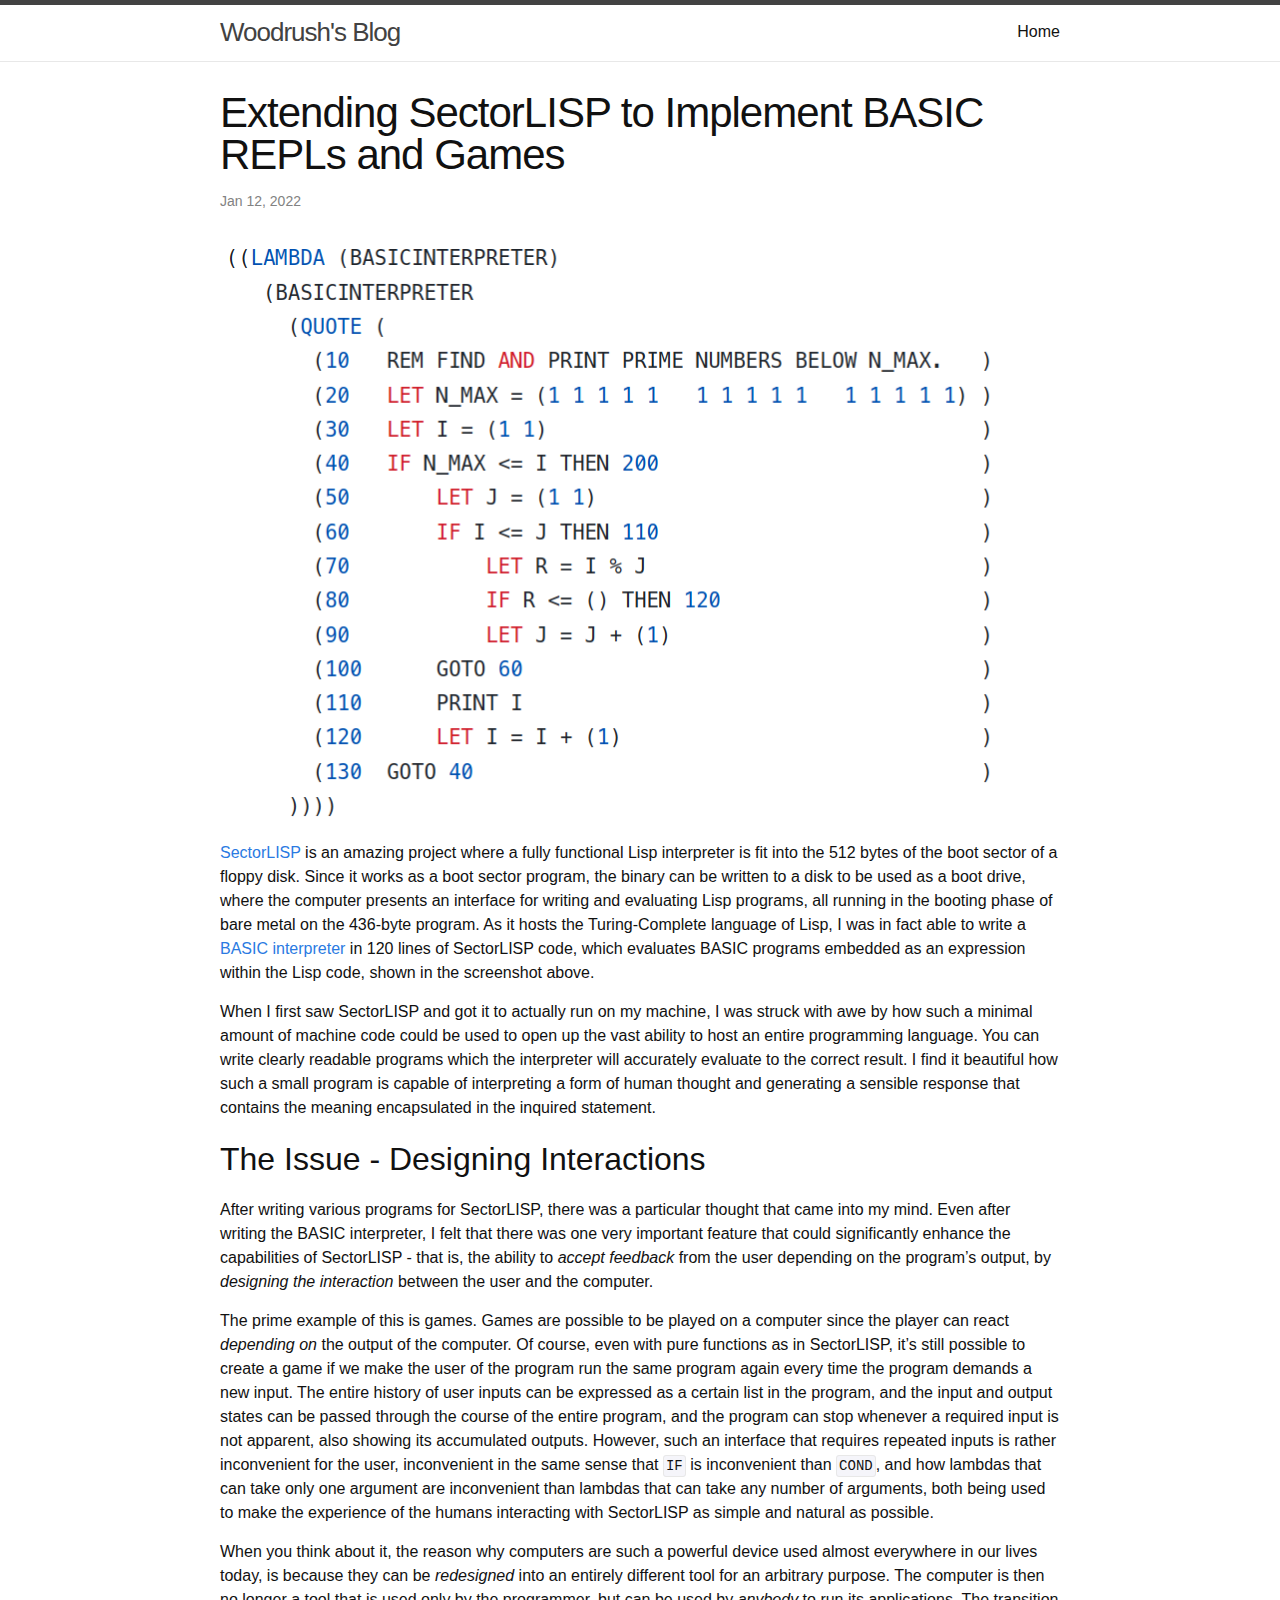
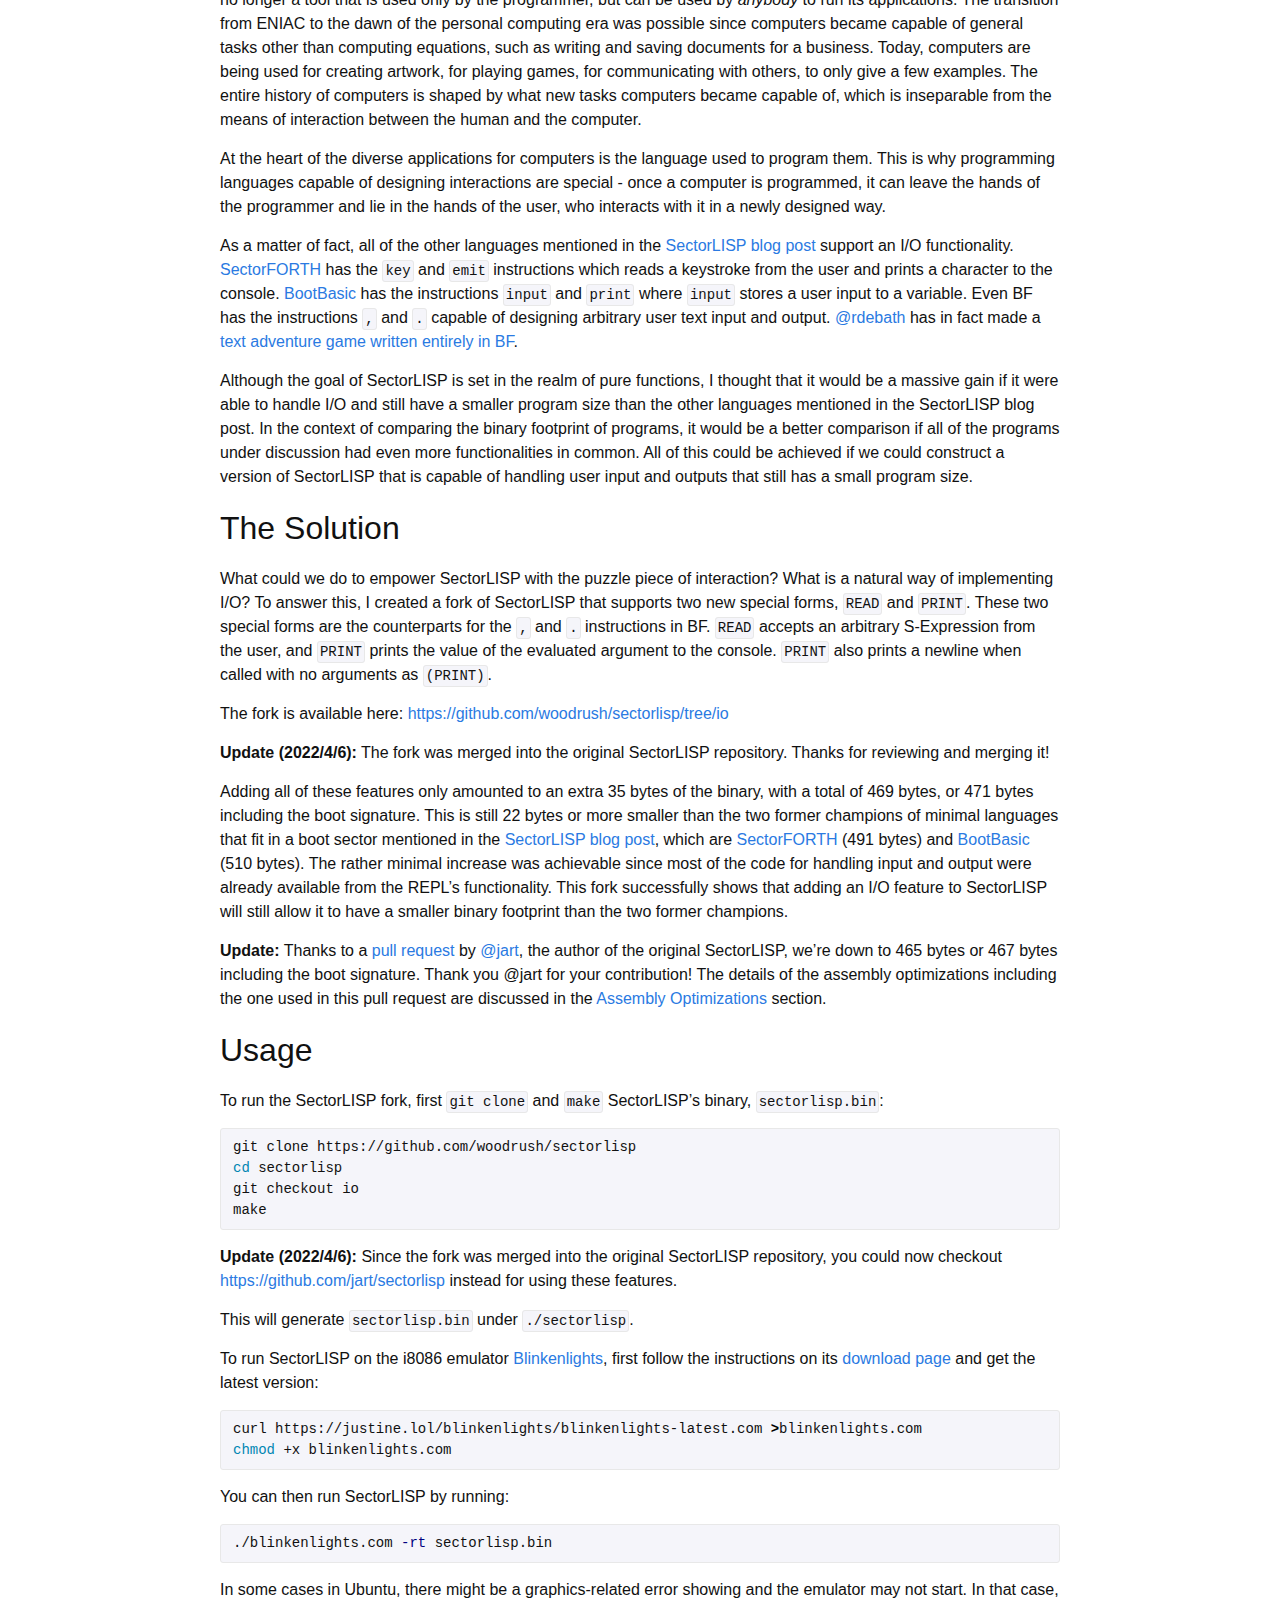
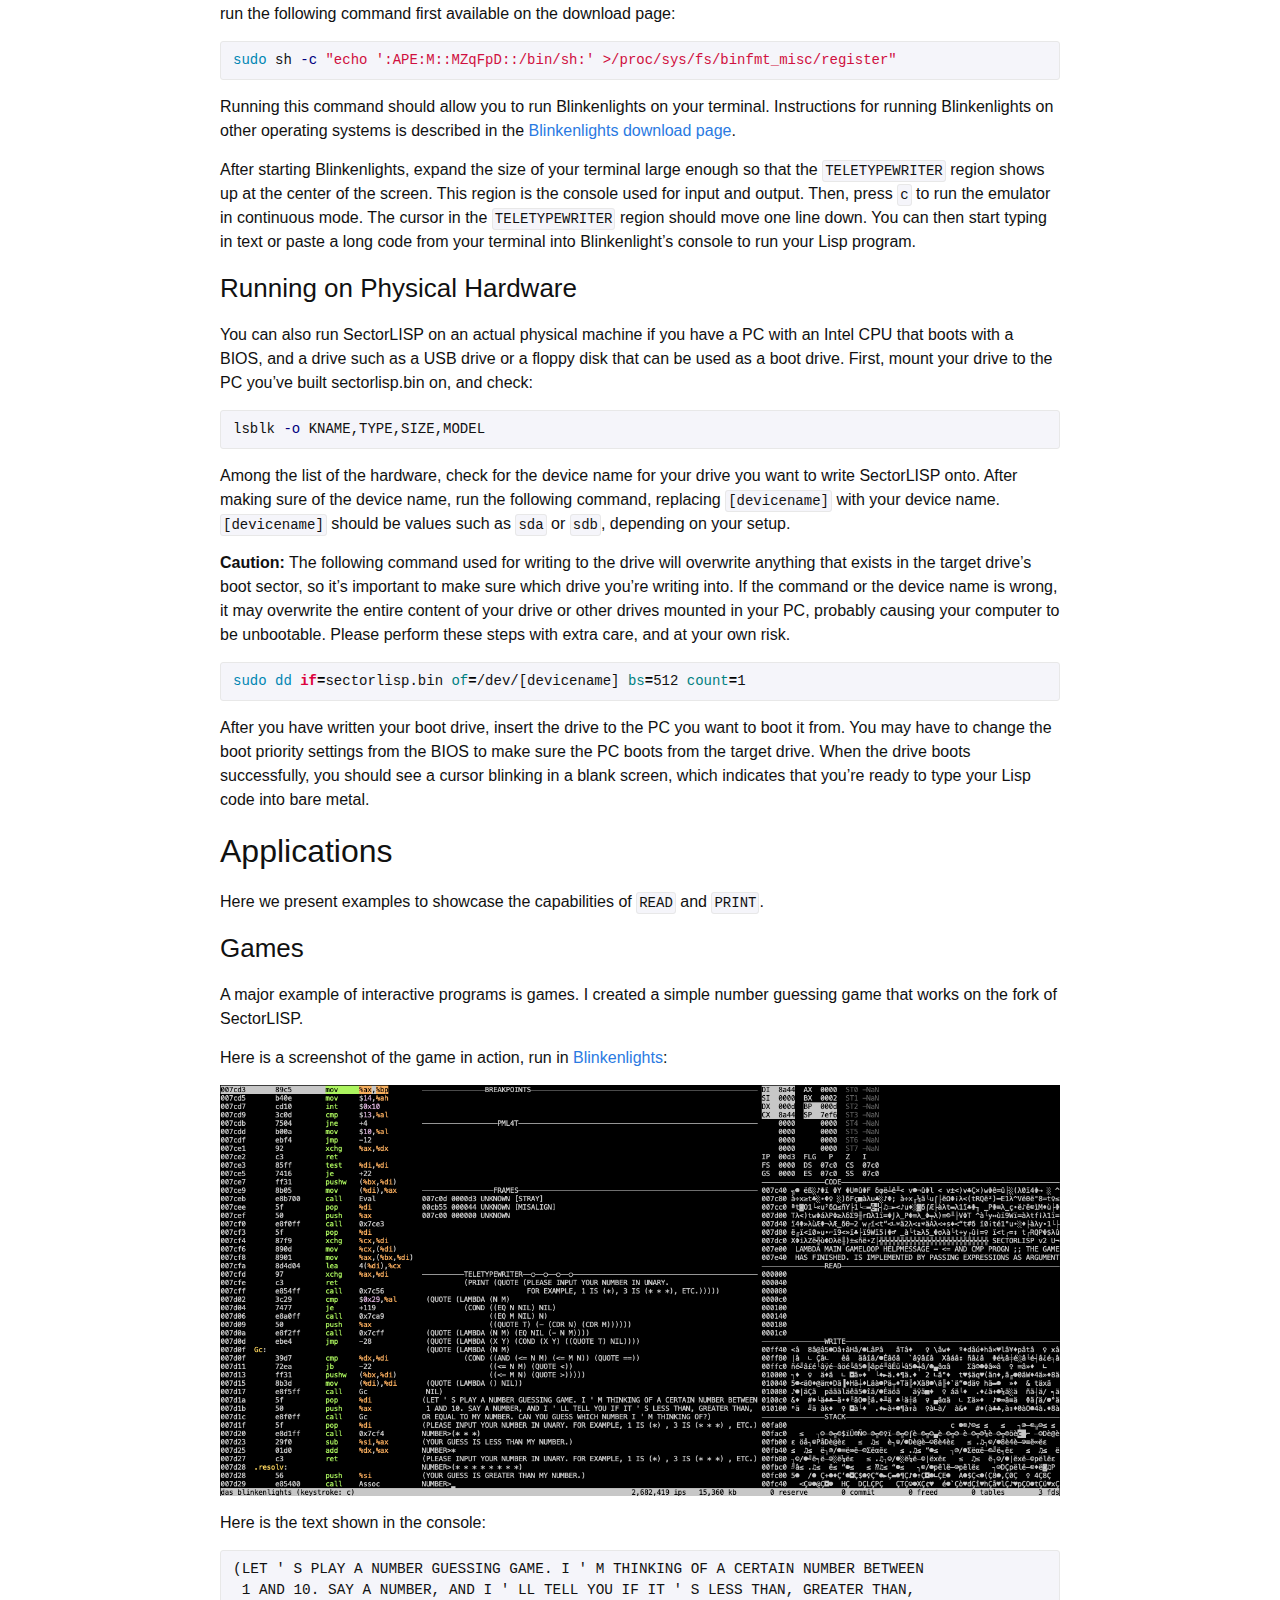
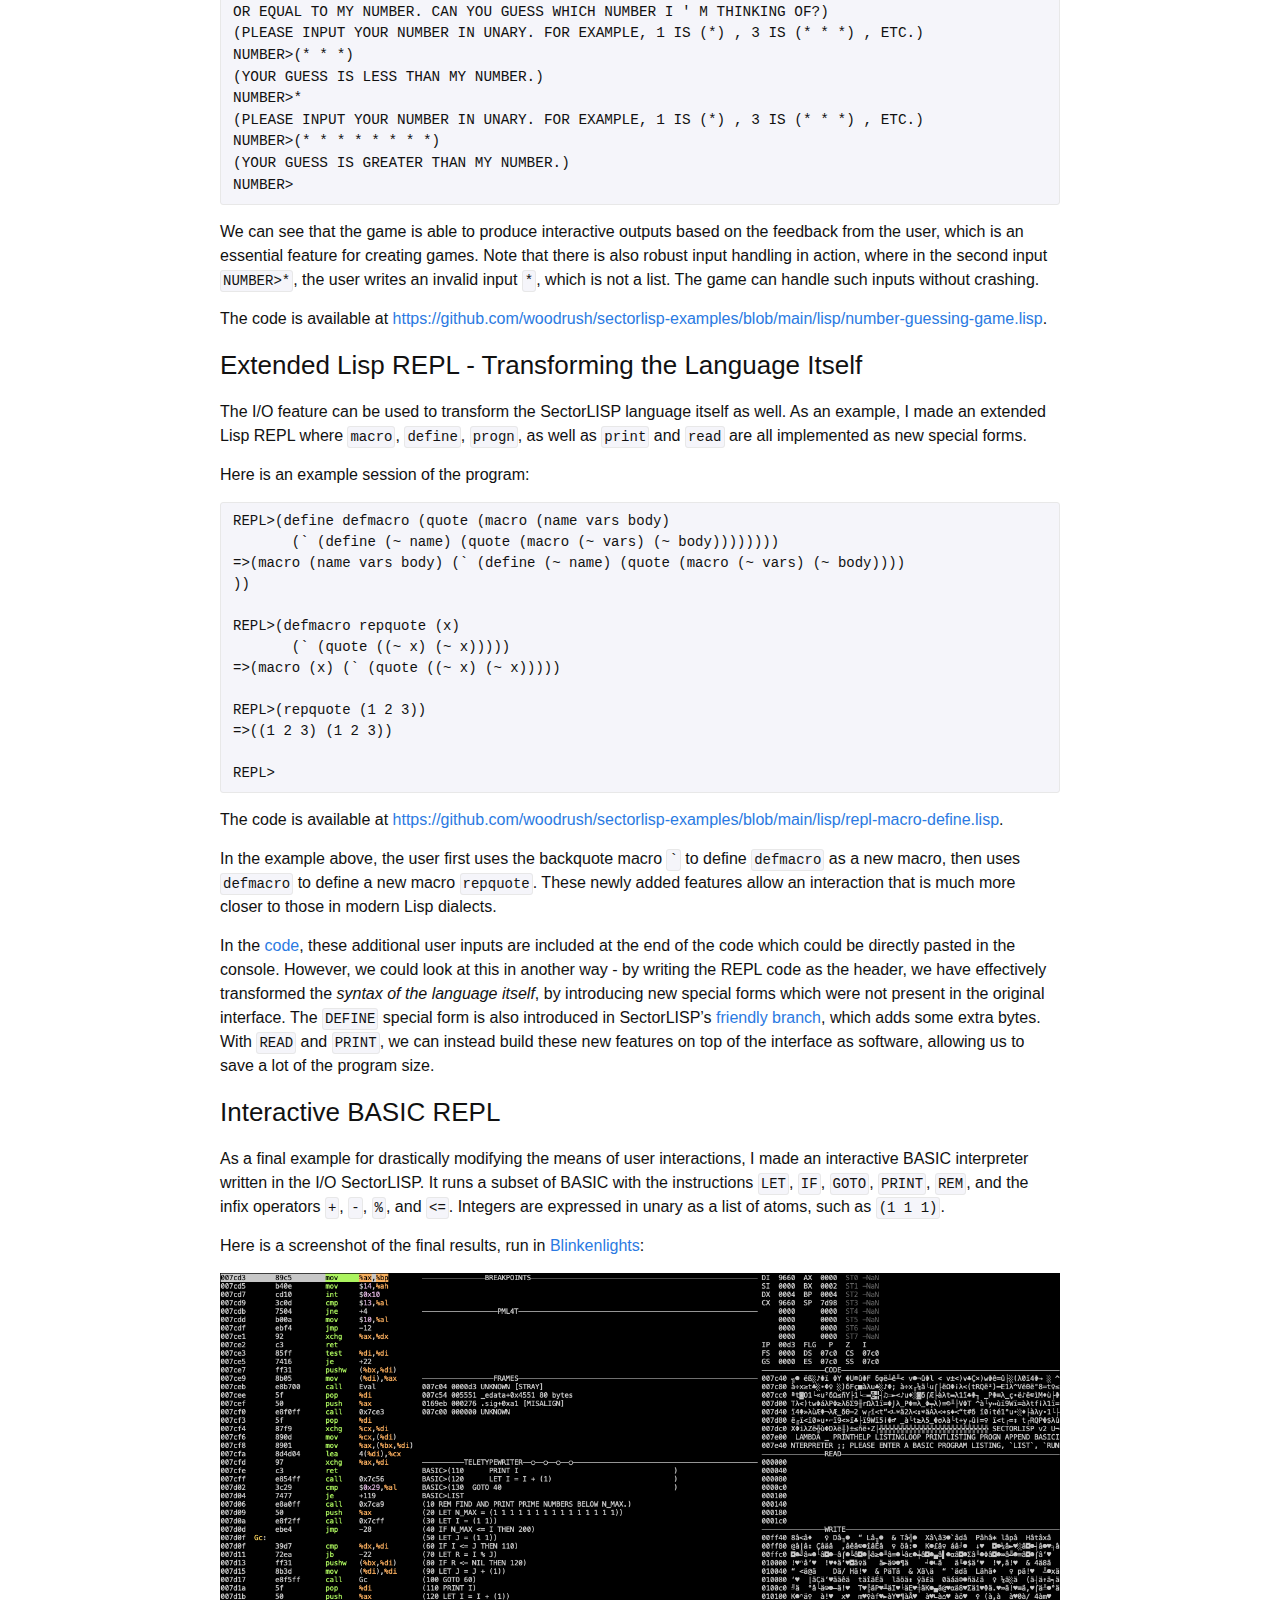
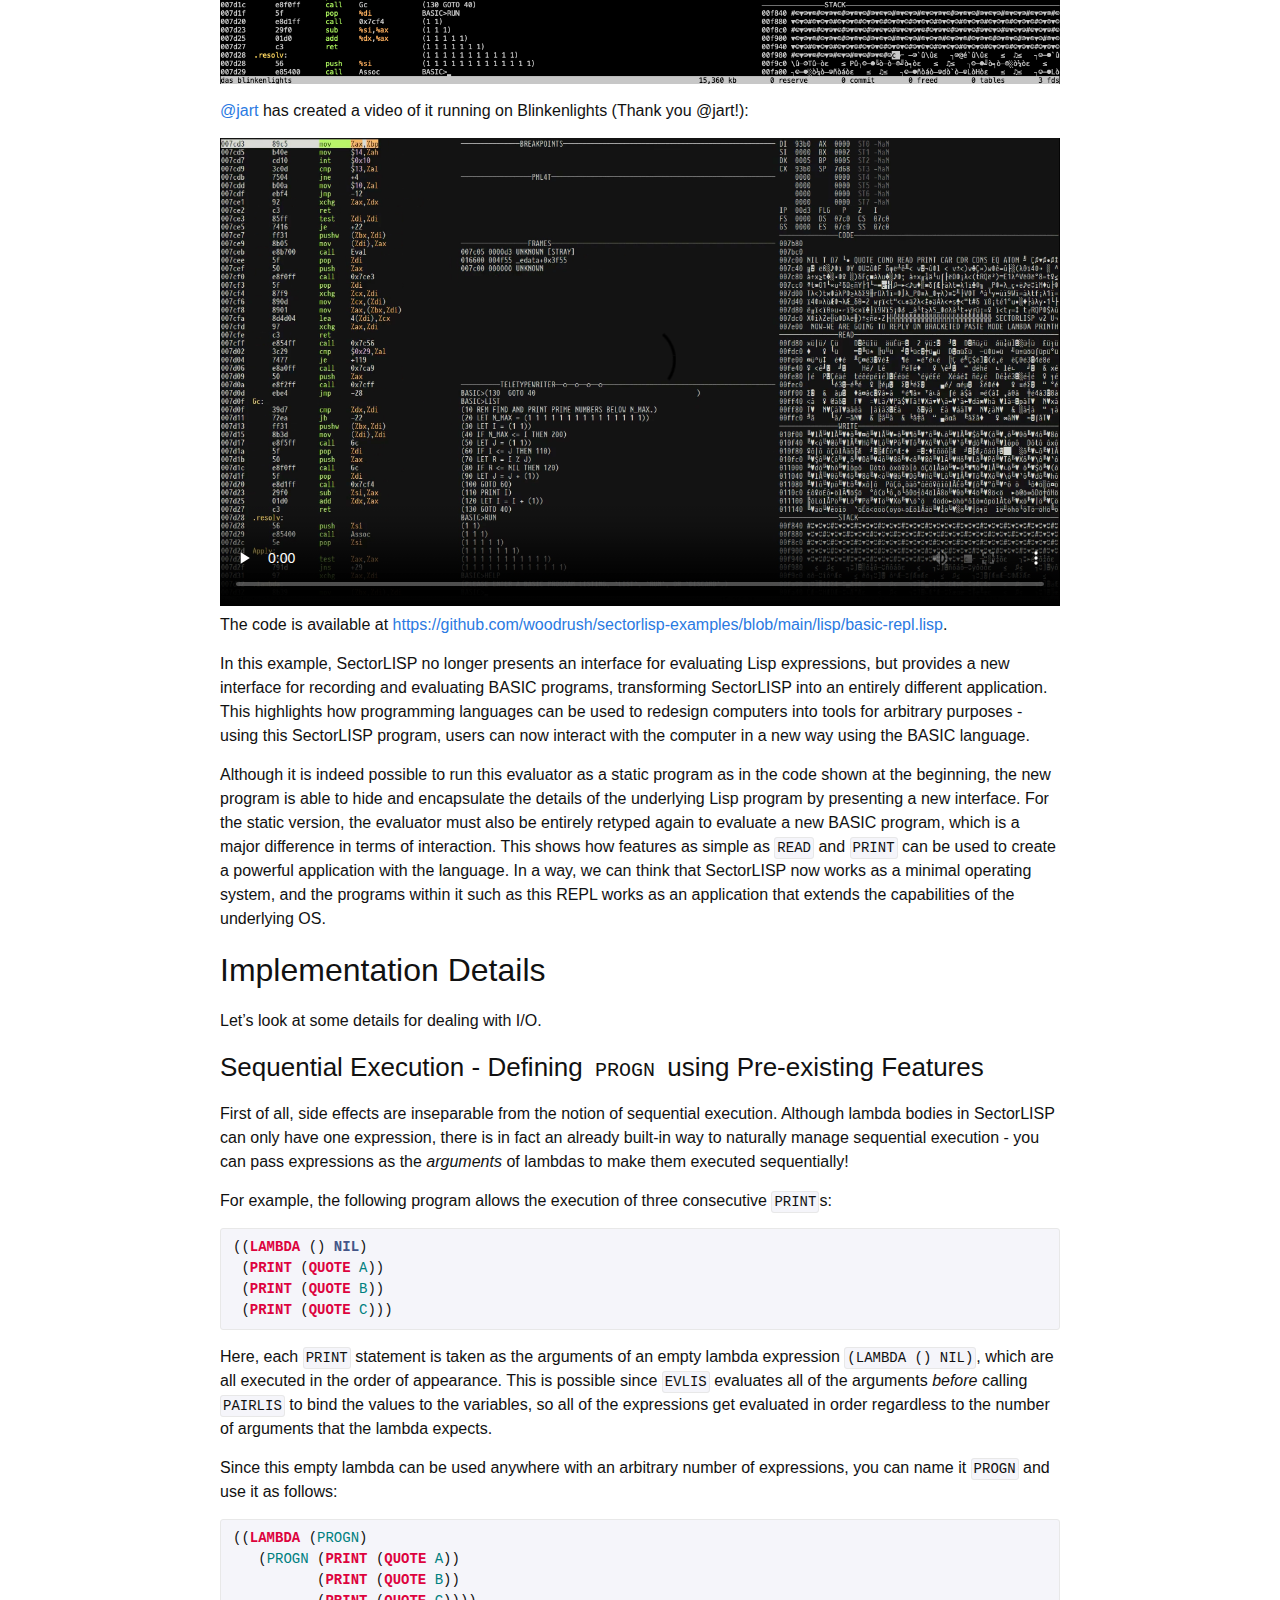
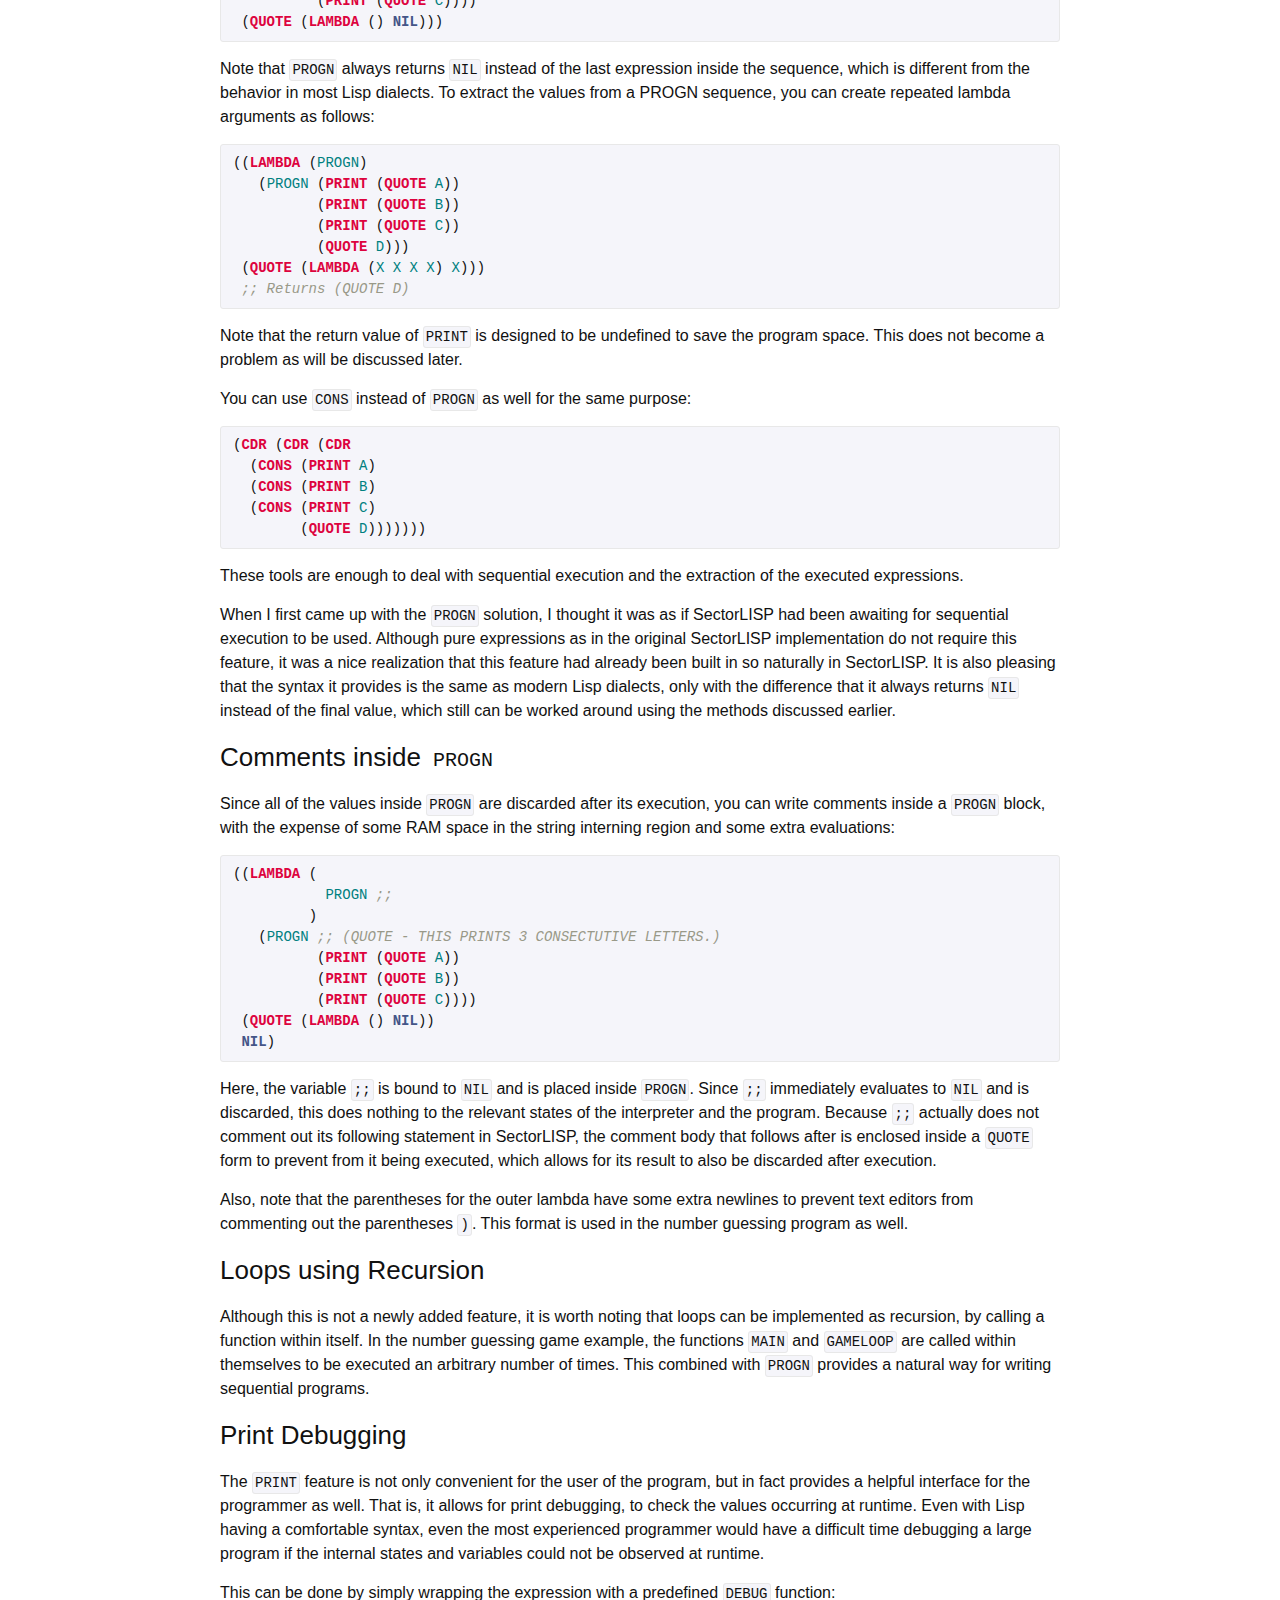
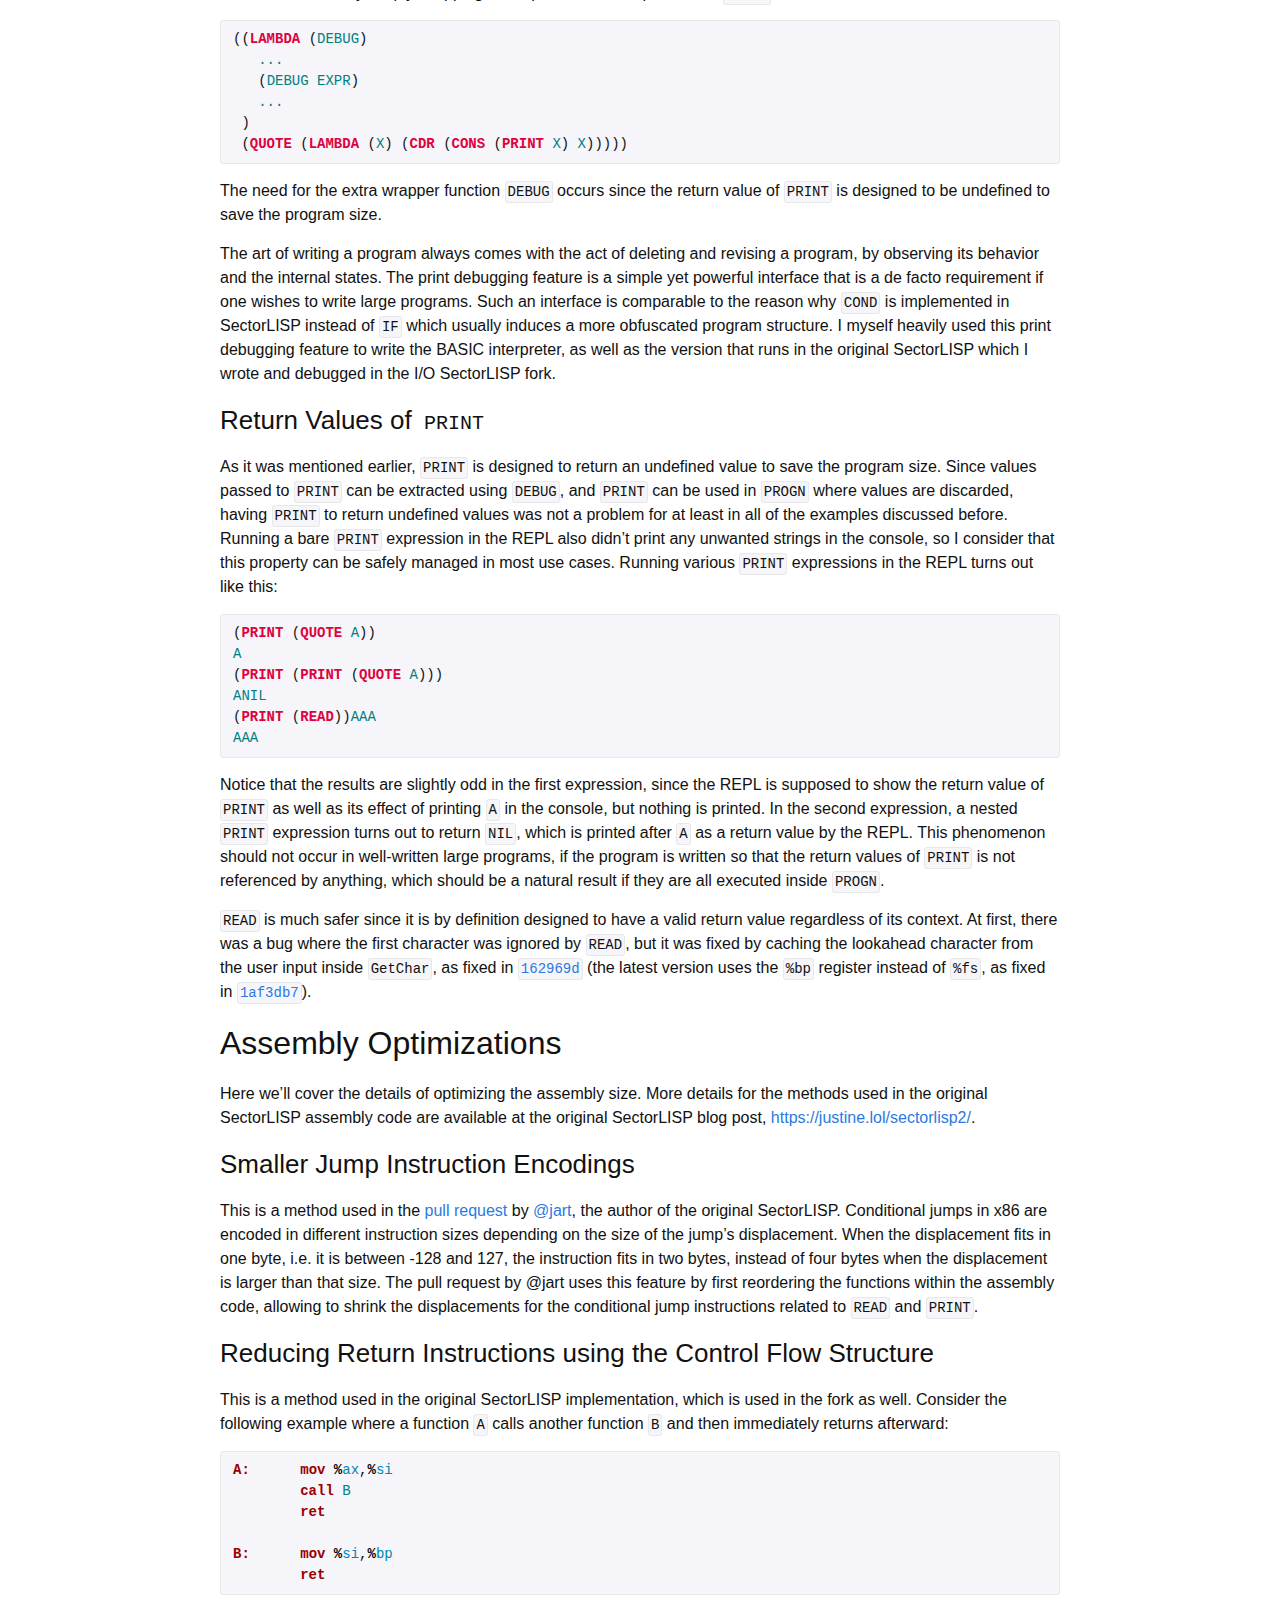
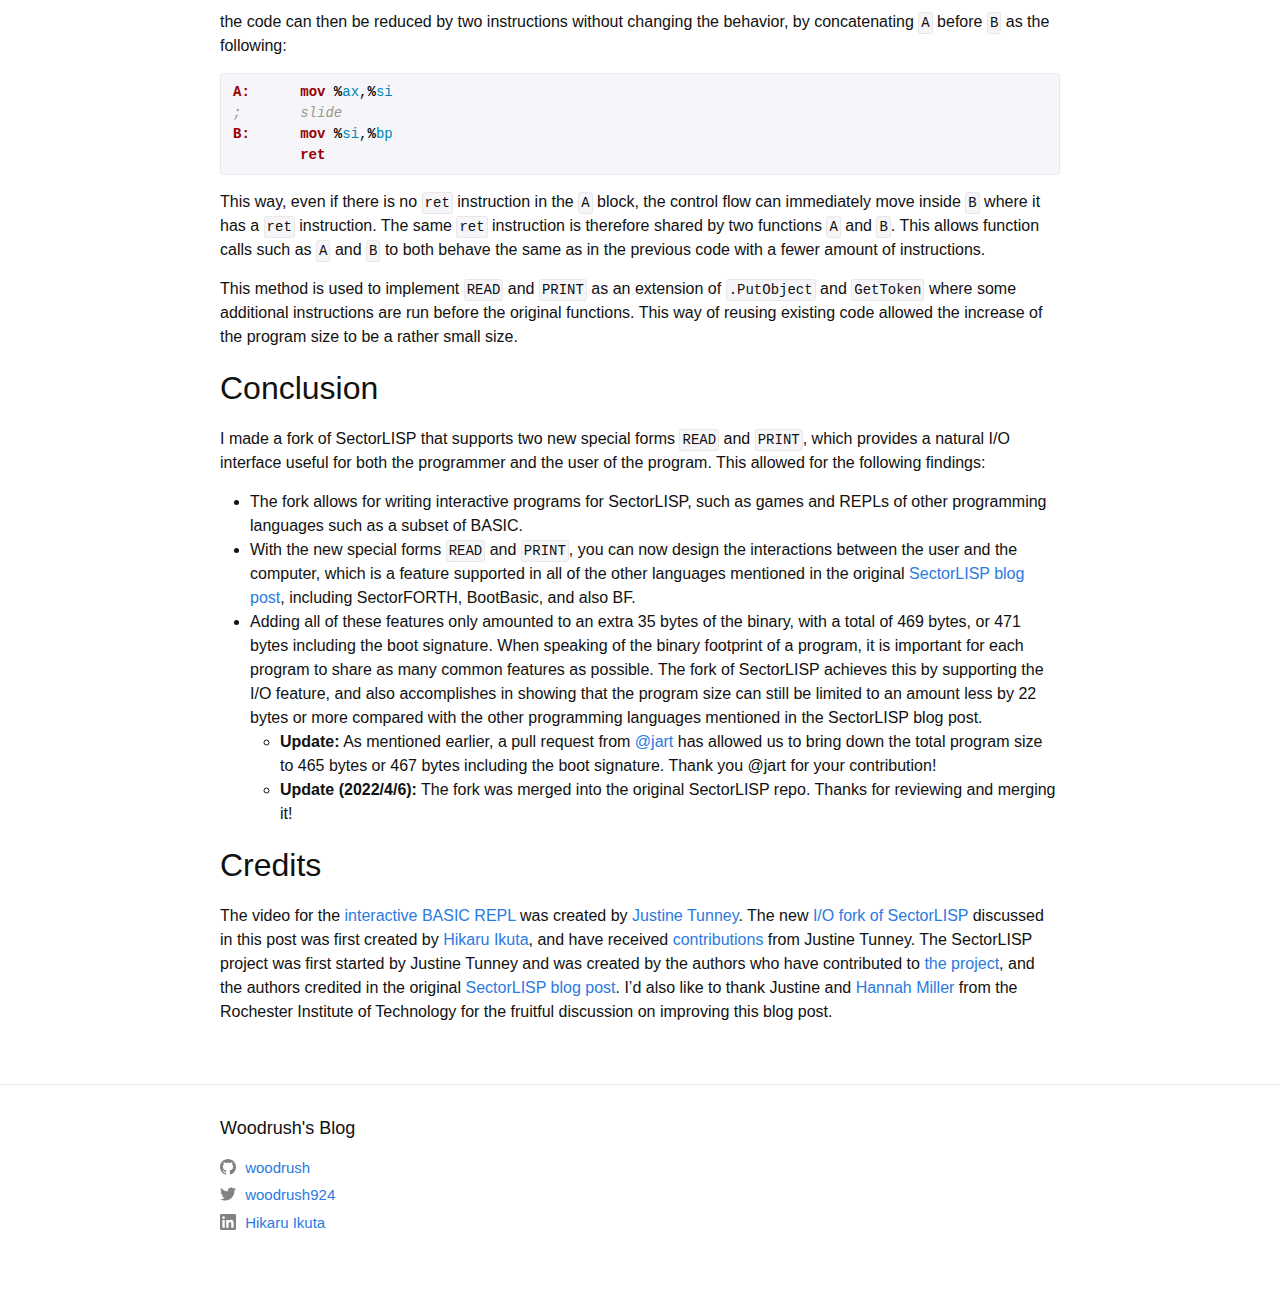
<file: blog/posts/2022-01-12-sectorlisp-io.html>
<!DOCTYPE html>
<html lang="en"><head>
  <meta charset="utf-8">
  <meta http-equiv="X-UA-Compatible" content="IE=edge">
  <meta name="viewport" content="width=device-width, initial-scale=1"><!-- Begin Jekyll SEO tag v2.8.0 -->
<title>Extending SectorLISP to Implement BASIC REPLs and Games | Woodrush’s Blog</title>
<meta name="generator" content="Jekyll v4.2.2" />
<meta property="og:title" content="Extending SectorLISP to Implement BASIC REPLs and Games" />
<meta property="og:locale" content="en_US" />
<meta name="description" content="Supporting interactive programs in SectorLISP, a 512-byte Lisp interpreter written by the authors of the SectorLISP project." />
<meta property="og:description" content="Supporting interactive programs in SectorLISP, a 512-byte Lisp interpreter written by the authors of the SectorLISP project." />
<link rel="canonical" href="https://woodrush.github.io/blog/posts/2022-01-12-sectorlisp-io.html" />
<meta property="og:url" content="https://woodrush.github.io/blog/posts/2022-01-12-sectorlisp-io.html" />
<meta property="og:site_name" content="Woodrush’s Blog" />
<meta property="og:image" content="https://woodrush.github.io/blog/assets/posts/2022-01-12/ss4.png" />
<meta property="og:type" content="article" />
<meta property="article:published_time" content="2022-01-12T11:01:35+09:00" />
<meta name="twitter:card" content="summary_large_image" />
<meta property="twitter:image" content="https://woodrush.github.io/blog/assets/posts/2022-01-12/ss4.png" />
<meta property="twitter:title" content="Extending SectorLISP to Implement BASIC REPLs and Games" />
<script type="application/ld+json">
{"@context":"https://schema.org","@type":"BlogPosting","dateModified":"2022-01-12T11:01:35+09:00","datePublished":"2022-01-12T11:01:35+09:00","description":"Supporting interactive programs in SectorLISP, a 512-byte Lisp interpreter written by the authors of the SectorLISP project.","headline":"Extending SectorLISP to Implement BASIC REPLs and Games","image":"https://woodrush.github.io/blog/assets/posts/2022-01-12/ss4.png","mainEntityOfPage":{"@type":"WebPage","@id":"https://woodrush.github.io/blog/posts/2022-01-12-sectorlisp-io.html"},"url":"https://woodrush.github.io/blog/posts/2022-01-12-sectorlisp-io.html"}</script>
<!-- End Jekyll SEO tag -->
<link rel="stylesheet" href="/blog/assets/css/main.css">
  
    
    <link rel="stylesheet" href="/blog/assets/css/sectorlisp-highlight.css">
    
  <link type="application/atom+xml" rel="alternate" href="https://woodrush.github.io/blog/feed.xml" title="Woodrush&apos;s Blog" />
</head>
<body><header class="site-header" role="banner">

  <div class="wrapper"><a class="site-title" rel="author" href="/blog/">Woodrush&#39;s Blog</a><nav class="site-nav">
        <input type="checkbox" id="nav-trigger" class="nav-trigger" />
        <label for="nav-trigger">
          <span class="menu-icon">
            <svg viewBox="0 0 18 15" width="18px" height="15px">
              <path d="M18,1.484c0,0.82-0.665,1.484-1.484,1.484H1.484C0.665,2.969,0,2.304,0,1.484l0,0C0,0.665,0.665,0,1.484,0 h15.032C17.335,0,18,0.665,18,1.484L18,1.484z M18,7.516C18,8.335,17.335,9,16.516,9H1.484C0.665,9,0,8.335,0,7.516l0,0 c0-0.82,0.665-1.484,1.484-1.484h15.032C17.335,6.031,18,6.696,18,7.516L18,7.516z M18,13.516C18,14.335,17.335,15,16.516,15H1.484 C0.665,15,0,14.335,0,13.516l0,0c0-0.82,0.665-1.483,1.484-1.483h15.032C17.335,12.031,18,12.695,18,13.516L18,13.516z"/>
            </svg>
          </span>
        </label>


        <div class="trigger">
          <a class="page-link" href="https://woodrush.github.io/">Home</a>
        </div>
      </nav></div>
</header>
<main class="page-content" aria-label="Content">
      <div class="wrapper">
        <article class="post h-entry" itemscope itemtype="http://schema.org/BlogPosting">

  <header class="post-header">
    <h1 class="post-title p-name" itemprop="name headline">Extending SectorLISP to Implement BASIC REPLs and Games</h1>
    <p class="post-meta">
      <time class="dt-published" datetime="2022-01-12T11:01:35+09:00" itemprop="datePublished">Jan 12, 2022
      </time></p>
  </header>

  <div class="post-content e-content" itemprop="articleBody">
    <p><a href="https://github.com/woodrush/sectorlisp-examples/blob/main/lisp/basic.lisp"><img src="/blog/assets/posts/2022-01-12/ss4.png" alt="A screenshot of a BASIC interpreter written for SectorLISP." /></a></p>

<p><a href="https://justine.lol/sectorlisp2/">SectorLISP</a> is an amazing project
where a fully functional Lisp interpreter is fit into the 512 bytes of the boot sector of a floppy disk.
Since it works as a boot sector program, the binary can be written to a disk to be used as a boot drive,
where the computer presents an interface for writing and evaluating Lisp programs,
all running in the booting phase of bare metal on the 436-byte program.
As it hosts the Turing-Complete language of Lisp,
I was in fact able to write a <a href="https://github.com/woodrush/sectorlisp-examples/blob/main/lisp/basic.lisp">BASIC interpreter</a>
in 120 lines of SectorLISP code, which evaluates BASIC programs embedded as an expression within the Lisp code,
shown in the screenshot above.</p>

<p>When I first saw SectorLISP and got it to actually run on my machine,
I was struck with awe by how such a minimal amount of machine code could be used to open up the vast ability to
host an entire programming language.
You can write clearly readable programs which the interpreter will accurately evaluate to the correct result.
I find it beautiful how such a small program is capable of interpreting a form of human thought
and generating a sensible response that contains the meaning encapsulated in the inquired statement.</p>

<h2 id="the-issue---designing-interactions">The Issue - Designing Interactions</h2>
<p>After writing various programs for SectorLISP, there was a particular thought that came into my mind.
Even after writing the BASIC interpreter, I felt that there was one very important feature that could significantly enhance the capabilities of SectorLISP -
that is, the ability to <em>accept feedback</em> from the user depending on the program’s output,
by <em>designing the interaction</em> between the user and the computer.</p>

<p>The prime example of this is games.
Games are possible to be played on a computer since the player can react <em>depending on</em> the output of the computer.
Of course, even with pure functions as in SectorLISP,
it’s still possible to create a game if we make the user of the program run the same program again
every time the program demands a new input.
The entire history of user inputs can be expressed as a certain list in the program,
and the input and output states can be passed through the course of the entire program,
and the program can stop whenever a required input is not apparent, also showing its accumulated outputs.
However, such an interface that requires repeated inputs is rather inconvenient for the user,
inconvenient in the same sense that <code class="language-html highlighter-rouge">IF</code> is inconvenient than <code class="language-html highlighter-rouge">COND</code>,
and how lambdas that can take only one argument are inconvenient than lambdas that can take any number of arguments,
both being used to make the experience of the humans interacting with SectorLISP as simple and natural as possible.</p>

<p>When you think about it, the reason why computers are such a powerful device
used almost everywhere in our lives today,
is because they can be <em>redesigned</em> into an entirely different tool for an arbitrary purpose.
The computer is then no longer a tool that is used only by the programmer,
but can be used by <em>anybody</em> to run its applications.
The transition from ENIAC to the dawn of the personal computing era
was possible since computers became capable of general tasks other than computing equations,
such as writing and saving documents for a business.
Today, computers are being used for creating artwork,
for playing games, for communicating with others, to only give a few examples.
The entire history of computers is shaped by what new tasks computers became capable of,
which is inseparable from the means of interaction between the human and the computer.</p>

<p>At the heart of the diverse applications for computers is the language used to program them.
This is why programming languages capable of designing interactions are special -
once a computer is programmed, it can leave the hands of the programmer
and lie in the hands of the user, who interacts with it in a newly designed way.</p>

<p>As a matter of fact, all of the other languages mentioned in the <a href="https://justine.lol/sectorlisp2/">SectorLISP blog post</a> support an I/O functionality.
<a href="https://github.com/cesarblum/sectorforth">SectorFORTH</a> has the <code class="language-html highlighter-rouge">key</code> and <code class="language-html highlighter-rouge">emit</code> instructions which reads a keystroke from the user and prints a character to the console.
<a href="https://github.com/nanochess/bootBASIC">BootBasic</a> has the instructions <code class="language-html highlighter-rouge">input</code> and <code class="language-html highlighter-rouge">print</code> where <code class="language-html highlighter-rouge">input</code> stores a user input to a variable.
Even BF has the instructions <code class="language-html highlighter-rouge">,</code> and <code class="language-html highlighter-rouge">.</code> capable of designing arbitrary user text input and output.
<a href="https://github.com/rdebath">@rdebath</a> has in fact made a <a href="https://github.com/rdebath/LostKingdom">text adventure game written entirely in BF</a>.</p>

<p>Although the goal of SectorLISP is set in the realm of pure functions,
I thought that it would be a massive gain if it were able to handle I/O and still have a smaller program size
than the other languages mentioned in the SectorLISP blog post.
In the context of comparing the binary footprint of programs,
it would be a better comparison if all of the programs under discussion had even more functionalities in common.
All of this could be achieved if we could construct a version of SectorLISP that is capable of handling user input and outputs
that still has a small program size.</p>

<h2 id="the-solution">The Solution</h2>
<p>What could we do to empower SectorLISP with the puzzle piece of interaction?
What is a natural way of implementing I/O?
To answer this, I created a fork of SectorLISP that supports two new special forms,
<code class="language-html highlighter-rouge">READ</code> and <code class="language-html highlighter-rouge">PRINT</code>. These two special forms are the counterparts for the <code class="language-html highlighter-rouge">,</code> and <code class="language-html highlighter-rouge">.</code> instructions in BF.
<code class="language-html highlighter-rouge">READ</code> accepts an arbitrary S-Expression from the user, and <code class="language-html highlighter-rouge">PRINT</code> prints the value of the evaluated argument to the console.
<code class="language-html highlighter-rouge">PRINT</code> also prints a newline when called with no arguments as <code class="language-html highlighter-rouge">(PRINT)</code>.</p>

<p>The fork is available here: <a href="https://github.com/woodrush/sectorlisp/tree/io">https://github.com/woodrush/sectorlisp/tree/io</a></p>

<p><strong>Update (2022/4/6):</strong> The fork was merged into the original SectorLISP repository. Thanks for reviewing and merging it!</p>

<p>Adding all of these features only amounted to an extra 35 bytes of the binary,
with a total of 469 bytes, or 471 bytes including the boot signature.
This is still 22 bytes or more smaller than the two former champions of minimal languages that fit in a boot sector mentioned in the <a href="https://justine.lol/sectorlisp2/">SectorLISP blog post</a>,
which are <a href="https://github.com/cesarblum/sectorforth">SectorFORTH</a> (491 bytes) and <a href="https://github.com/nanochess/bootBASIC">BootBasic</a> (510 bytes).
The rather minimal increase was achievable since most of the code for handling input and output were already available from the REPL’s functionality.
This fork successfully shows that adding an I/O feature to SectorLISP
will still allow it to have a smaller binary footprint than the two former champions.</p>

<p><strong>Update:</strong> Thanks to a <a href="https://github.com/woodrush/sectorlisp/pull/2">pull request</a> by <a href="https://github.com/jart">@jart</a>,
the author of the original SectorLISP, we’re down to 465 bytes or 467 bytes including the boot signature.
Thank you @jart for your contribution!
The details of the assembly optimizations including the one used in this pull request are discussed in the
<a href="#assembly-optimizations">Assembly Optimizations</a> section.</p>

<h2 id="usage">Usage</h2>
<p>To run the SectorLISP fork, first <code class="language-html highlighter-rouge">git clone</code> and <code class="language-html highlighter-rouge">make</code> SectorLISP’s binary, <code class="language-html highlighter-rouge">sectorlisp.bin</code>:</p>

<div class="language-sh highlighter-rouge"><div class="highlight"><pre class="syntax"><code>git clone https://github.com/woodrush/sectorlisp
<span class="nb">cd </span>sectorlisp
git checkout io
make
</code></pre></div></div>

<p><strong>Update (2022/4/6):</strong> Since the fork was merged into the original SectorLISP repository,
you could now checkout <a href="https://github.com/woodrush/sectorlisp">https://github.com/jart/sectorlisp</a>
instead for using these features.</p>

<p>This will generate <code class="language-html highlighter-rouge">sectorlisp.bin</code> under <code class="language-html highlighter-rouge">./sectorlisp</code>.</p>

<p>To run SectorLISP on the i8086 emulator <a href="https://justine.lol/blinkenlights/">Blinkenlights</a>,
first follow the instructions on its <a href="https://justine.lol/blinkenlights/download.html">download page</a>
and get the latest version:</p>

<div class="language-sh highlighter-rouge"><div class="highlight"><pre class="syntax"><code>curl https://justine.lol/blinkenlights/blinkenlights-latest.com <span class="o">&gt;</span>blinkenlights.com
<span class="nb">chmod</span> +x blinkenlights.com
</code></pre></div></div>

<p>You can then run SectorLISP by running:</p>

<div class="language-sh highlighter-rouge"><div class="highlight"><pre class="syntax"><code>./blinkenlights.com <span class="nt">-rt</span> sectorlisp.bin
</code></pre></div></div>

<p>In some cases in Ubuntu, there might be a graphics-related error showing and the emulator may not start.
In that case, run the following command first available on the download page:</p>

<div class="language-sh highlighter-rouge"><div class="highlight"><pre class="syntax"><code><span class="nb">sudo </span>sh <span class="nt">-c</span> <span class="s2">"echo ':APE:M::MZqFpD::/bin/sh:' &gt;/proc/sys/fs/binfmt_misc/register"</span>
</code></pre></div></div>

<p>Running this command should allow you to run Blinkenlights on your terminal.
Instructions for running Blinkenlights on other operating systems is described in the <a href="https://justine.lol/blinkenlights/download.html">Blinkenlights download page</a>.</p>

<p>After starting Blinkenlights,
expand the size of your terminal large enough so that the <code class="language-html highlighter-rouge">TELETYPEWRITER</code> region shows up
at the center of the screen.
This region is the console used for input and output.
Then, press <code class="language-html highlighter-rouge">c</code> to run the emulator in continuous mode.
The cursor in the <code class="language-html highlighter-rouge">TELETYPEWRITER</code> region should move one line down.
You can then start typing in text or paste a long code from your terminal into Blinkenlight’s console
to run your Lisp program.</p>

<h3 id="running-on-physical-hardware">Running on Physical Hardware</h3>
<p>You can also run SectorLISP on an actual physical machine if you have a PC with an Intel CPU that boots with a BIOS,
and a drive such as a USB drive or a floppy disk that can be used as a boot drive.
First, mount your drive to the PC you’ve built sectorlisp.bin on, and check:</p>

<div class="language-sh highlighter-rouge"><div class="highlight"><pre class="syntax"><code>lsblk <span class="nt">-o</span> KNAME,TYPE,SIZE,MODEL
</code></pre></div></div>

<p>Among the list of the hardware, check for the device name for your drive you want to write SectorLISP onto.
After making sure of the device name, run the following command, replacing <code class="language-html highlighter-rouge">[devicename]</code> with your device name.
<code class="language-html highlighter-rouge">[devicename]</code> should be values such as <code class="language-html highlighter-rouge">sda</code> or <code class="language-html highlighter-rouge">sdb</code>, depending on your setup.</p>

<p><strong>Caution:</strong> The following command used for writing to the drive
will overwrite anything that exists in the target drive’s boot sector,
so it’s important to make sure which drive you’re writing into.
If the command or the device name is wrong,
it may overwrite the entire content of your drive or other drives mounted in your PC,
probably causing your computer to be unbootable.
Please perform these steps with extra care, and at your own risk.</p>

<div class="language-sh highlighter-rouge"><div class="highlight"><pre class="syntax"><code><span class="nb">sudo dd </span><span class="k">if</span><span class="o">=</span>sectorlisp.bin <span class="nv">of</span><span class="o">=</span>/dev/[devicename] <span class="nv">bs</span><span class="o">=</span>512 <span class="nv">count</span><span class="o">=</span>1
</code></pre></div></div>

<p>After you have written your boot drive, insert the drive to the PC you want to boot it from.
You may have to change the boot priority settings from the BIOS to make sure the PC boots from the target drive.
When the drive boots successfully, you should see a cursor blinking in a blank screen,
which indicates that you’re ready to type your Lisp code into bare metal.</p>

<!-- Here is a picture of it running on my machine:

[![A screenshot of SectorLISP running on a physical machine.](/blog/assets/posts/2022-01-12/ss5.jpg)](/blog/assets/posts/2022-01-12/ss5.jpg) -->

<h2 id="applications">Applications</h2>
<p>Here we present examples to showcase the capabilities of <code class="language-html highlighter-rouge">READ</code> and <code class="language-html highlighter-rouge">PRINT</code>.</p>

<h3 id="games">Games</h3>
<p>A major example of interactive programs is games.
I created a simple number guessing game that works on the fork of SectorLISP.</p>

<p>Here is a screenshot of the game in action, run in <a href="https://justine.lol/blinkenlights/">Blinkenlights</a>:</p>

<p><a href="/blog/assets/posts/2022-01-12/ss2.png"><img src="/blog/assets/posts/2022-01-12/ss2.png" alt="A screenshot of SectorLISP running a number guessing game" /></a></p>

<p>Here is the text shown in the console:</p>

<pre style="font-size:0.9em">
(LET ' S PLAY A NUMBER GUESSING GAME. I ' M THINKING OF A CERTAIN NUMBER BETWEEN
 1 AND 10. SAY A NUMBER, AND I ' LL TELL YOU IF IT ' S LESS THAN, GREATER THAN,
OR EQUAL TO MY NUMBER. CAN YOU GUESS WHICH NUMBER I ' M THINKING OF?)
(PLEASE INPUT YOUR NUMBER IN UNARY. FOR EXAMPLE, 1 IS (*) , 3 IS (* * *) , ETC.)
NUMBER&gt;(* * *)
(YOUR GUESS IS LESS THAN MY NUMBER.)
NUMBER&gt;*
(PLEASE INPUT YOUR NUMBER IN UNARY. FOR EXAMPLE, 1 IS (*) , 3 IS (* * *) , ETC.)
NUMBER&gt;(* * * * * * * *)
(YOUR GUESS IS GREATER THAN MY NUMBER.)
NUMBER&gt;
</pre>

<p>We can see that the game is able to produce interactive outputs based on the feedback from the user,
which is an essential feature for creating games.
Note that there is also robust input handling in action,
where in the second input <code class="language-html highlighter-rouge">NUMBER&gt;*</code>, the user writes an invalid input <code class="language-html highlighter-rouge">*</code>, which is not a list.
The game can handle such inputs without crashing.</p>

<p>The code is available at <a href="https://github.com/woodrush/sectorlisp-examples/blob/main/lisp/number-guessing-game.lisp">https://github.com/woodrush/sectorlisp-examples/blob/main/lisp/number-guessing-game.lisp</a>.</p>

<h3 id="extended-lisp-repl---transforming-the-language-itself">Extended Lisp REPL - Transforming the Language Itself</h3>
<p>The I/O feature can be used to transform the SectorLISP language itself as well.
As an example, I made an extended Lisp REPL where <code class="language-html highlighter-rouge">macro</code>, <code class="language-html highlighter-rouge">define</code>, <code class="language-html highlighter-rouge">progn</code>,
as well as <code class="language-html highlighter-rouge">print</code> and <code class="language-html highlighter-rouge">read</code> are all implemented as new special forms.</p>

<p>Here is an example session of the program:</p>

<pre><code class="language-txt">REPL&gt;(define defmacro (quote (macro (name vars body)
       (` (define (~ name) (quote (macro (~ vars) (~ body))))))))
=&gt;(macro (name vars body) (` (define (~ name) (quote (macro (~ vars) (~ body))))
))

REPL&gt;(defmacro repquote (x)
       (` (quote ((~ x) (~ x)))))
=&gt;(macro (x) (` (quote ((~ x) (~ x)))))

REPL&gt;(repquote (1 2 3))
=&gt;((1 2 3) (1 2 3))

REPL&gt;
</code></pre>

<p>The code is available at <a href="https://github.com/woodrush/sectorlisp-examples/blob/main/lisp/repl-macro-define.lisp">https://github.com/woodrush/sectorlisp-examples/blob/main/lisp/repl-macro-define.lisp</a>.</p>

<p>In the example above, the user first uses the backquote macro <code class="language-html highlighter-rouge">`</code> to define <code class="language-html highlighter-rouge">defmacro</code> as a new macro,
then uses <code class="language-html highlighter-rouge">defmacro</code> to define a new macro <code class="language-html highlighter-rouge">repquote</code>.
These newly added features allow an interaction that is much more closer to those in modern Lisp dialects.</p>

<p>In the <a href="https://github.com/woodrush/sectorlisp-examples/blob/main/lisp/repl-macro-define.lisp">code</a>,
these additional user inputs are included at the end of the code which could be directly pasted in the console.
However, we could look at this in another way - by writing the REPL code as the header,
we have effectively transformed the <em>syntax of the language itself</em>, by introducing new special forms
which were not present in the original interface.
The <code class="language-html highlighter-rouge">DEFINE</code> special form is also introduced in SectorLISP’s <a href="https://github.com/jart/sectorlisp/tree/friendly">friendly branch</a>,
which adds some extra bytes.
With <code class="language-html highlighter-rouge">READ</code> and <code class="language-html highlighter-rouge">PRINT</code>, we can instead build these new features on top of the interface as software,
allowing us to save a lot of the program size.</p>

<h3 id="interactive-basic-repl">Interactive BASIC REPL</h3>
<p>As a final example for drastically modifying the means of user interactions,
I made an interactive BASIC interpreter written in the I/O SectorLISP.
It runs a subset of BASIC with the instructions <code class="language-html highlighter-rouge">LET</code>, <code class="language-html highlighter-rouge">IF</code>, <code class="language-html highlighter-rouge">GOTO</code>, <code class="language-html highlighter-rouge">PRINT</code>, <code class="language-html highlighter-rouge">REM</code>, and the infix operators <code class="language-html highlighter-rouge">+</code>, <code class="language-html highlighter-rouge">-</code>, <code class="language-html highlighter-rouge">%</code>, and <code class="language-html highlighter-rouge"><span class="nt">&lt;</span><span class="err">=</span></code>.
Integers are expressed in unary as a list of atoms, such as <code class="language-html highlighter-rouge">(1 1 1)</code>.</p>

<p>Here is a screenshot of the final results, run in <a href="https://justine.lol/blinkenlights/">Blinkenlights</a>:</p>

<p><a href="/blog/assets/posts/2022-01-12/ss3.png"><img src="/blog/assets/posts/2022-01-12/ss3.png" alt="A screenshot of SectorLISP running a BASIC interpreter." /></a></p>

<p><a href="https://github.com/jart">@jart</a> has created a video of it running on Blinkenlights (Thank you @jart!):</p>

<video width="100%" poster="/blog/assets/posts/2022-01-12/ss-basic.png" controls="" preload="none">
  <source src="//storage.googleapis.com/justine/sectorlisp2/woodrush2.mp4" type="video/mp4" />
</video>

<p>The code is available at <a href="https://github.com/woodrush/sectorlisp-examples/blob/main/lisp/basic-repl.lisp">https://github.com/woodrush/sectorlisp-examples/blob/main/lisp/basic-repl.lisp</a>.</p>

<p>In this example, SectorLISP no longer presents an interface for evaluating Lisp expressions,
but provides a new interface for recording and evaluating BASIC programs,
transforming SectorLISP into an entirely different application.
This highlights how programming languages can be used to redesign computers into tools for arbitrary purposes -
using this SectorLISP program, users can now interact with the computer in a new way using the BASIC language.</p>

<p>Although it is indeed possible to run this evaluator as a static program as in the code shown at the beginning,
the new program is able to hide and encapsulate the details of the underlying Lisp program by presenting a new interface.
For the static version, the evaluator must also be entirely retyped again to evaluate a new BASIC program, which is a major difference in terms of interaction.
This shows how features as simple as <code class="language-html highlighter-rouge">READ</code> and <code class="language-html highlighter-rouge">PRINT</code> can be used to create a powerful application with the language.
In a way, we can think that SectorLISP now works as a minimal operating system,
and the programs within it such as this REPL works as an application that extends the capabilities of the underlying OS.</p>

<h2 id="implementation-details">Implementation Details</h2>
<p>Let’s look at some details for dealing with I/O.</p>

<h3 id="sequential-execution---defining-progn-using-pre-existing-features">Sequential Execution - Defining <code class="header">PROGN</code> using Pre-existing Features</h3>
<p>First of all, side effects are inseparable from the notion of sequential execution.
Although lambda bodies in SectorLISP can only have one expression, there is in fact an
already built-in way to naturally manage sequential execution - you can pass expressions as the <em>arguments</em> of lambdas
to make them executed sequentially!</p>

<p>For example, the following program allows the execution of three consecutive <code class="language-html highlighter-rouge">PRINT</code>s:</p>

<div class="language-sectorlisp highlighter-rouge"><div class="highlight"><pre class="syntax"><code><span class="p">((</span><span class="k">LAMBDA</span> <span class="p">()</span> <span class="nc">NIL</span><span class="p">)</span>
 <span class="p">(</span><span class="k">PRINT</span> <span class="p">(</span><span class="k">QUOTE</span> <span class="nv">A</span><span class="p">))</span>
 <span class="p">(</span><span class="k">PRINT</span> <span class="p">(</span><span class="k">QUOTE</span> <span class="nv">B</span><span class="p">))</span>
 <span class="p">(</span><span class="k">PRINT</span> <span class="p">(</span><span class="k">QUOTE</span> <span class="nv">C</span><span class="p">)))</span>
</code></pre></div></div>

<p>Here, each <code class="language-html highlighter-rouge">PRINT</code> statement is taken as the arguments of an empty lambda expression <code class="language-html highlighter-rouge">(LAMBDA () NIL)</code>,
which are all executed in the order of appearance.
This is possible since <code class="language-html highlighter-rouge">EVLIS</code> evaluates all of the arguments <em>before</em> calling <code class="language-html highlighter-rouge">PAIRLIS</code> to bind the values to the variables,
so all of the expressions get evaluated in order regardless to the number of arguments that the lambda expects.</p>

<p>Since this empty lambda can be used anywhere with an arbitrary number of expressions,
you can name it <code class="language-html highlighter-rouge">PROGN</code> and use it as follows:</p>

<div class="language-sectorlisp highlighter-rouge"><div class="highlight"><pre class="syntax"><code><span class="p">((</span><span class="k">LAMBDA</span> <span class="p">(</span><span class="nv">PROGN</span><span class="p">)</span>
   <span class="p">(</span><span class="nv">PROGN</span> <span class="p">(</span><span class="k">PRINT</span> <span class="p">(</span><span class="k">QUOTE</span> <span class="nv">A</span><span class="p">))</span>
          <span class="p">(</span><span class="k">PRINT</span> <span class="p">(</span><span class="k">QUOTE</span> <span class="nv">B</span><span class="p">))</span>
          <span class="p">(</span><span class="k">PRINT</span> <span class="p">(</span><span class="k">QUOTE</span> <span class="nv">C</span><span class="p">))))</span>
 <span class="p">(</span><span class="k">QUOTE</span> <span class="p">(</span><span class="k">LAMBDA</span> <span class="p">()</span> <span class="nc">NIL</span><span class="p">)))</span>
</code></pre></div></div>

<p>Note that <code class="language-html highlighter-rouge">PROGN</code> always returns <code class="language-html highlighter-rouge">NIL</code> instead of the last expression inside the sequence,
which is different from the behavior in most Lisp dialects.
To extract the values from a PROGN sequence, you can create repeated lambda arguments as follows:</p>

<div class="language-sectorlisp highlighter-rouge"><div class="highlight"><pre class="syntax"><code><span class="p">((</span><span class="k">LAMBDA</span> <span class="p">(</span><span class="nv">PROGN</span><span class="p">)</span>
   <span class="p">(</span><span class="nv">PROGN</span> <span class="p">(</span><span class="k">PRINT</span> <span class="p">(</span><span class="k">QUOTE</span> <span class="nv">A</span><span class="p">))</span>
          <span class="p">(</span><span class="k">PRINT</span> <span class="p">(</span><span class="k">QUOTE</span> <span class="nv">B</span><span class="p">))</span>
          <span class="p">(</span><span class="k">PRINT</span> <span class="p">(</span><span class="k">QUOTE</span> <span class="nv">C</span><span class="p">))</span>
          <span class="p">(</span><span class="k">QUOTE</span> <span class="nv">D</span><span class="p">)))</span>
 <span class="p">(</span><span class="k">QUOTE</span> <span class="p">(</span><span class="k">LAMBDA</span> <span class="p">(</span><span class="nv">X</span> <span class="nv">X</span> <span class="nv">X</span> <span class="nv">X</span><span class="p">)</span> <span class="nv">X</span><span class="p">)))</span>
 <span class="c1">;; Returns (QUOTE D)</span>
</code></pre></div></div>

<p>Note that the return value of <code class="language-html highlighter-rouge">PRINT</code> is designed to be undefined to save the program space.
This does not become a problem as will be discussed later.</p>

<p>You can use <code class="language-html highlighter-rouge">CONS</code> instead of <code class="language-html highlighter-rouge">PROGN</code> as well for the same purpose:</p>

<div class="language-sectorlisp highlighter-rouge"><div class="highlight"><pre class="syntax"><code><span class="p">(</span><span class="k">CDR</span> <span class="p">(</span><span class="k">CDR</span> <span class="p">(</span><span class="k">CDR</span>
  <span class="p">(</span><span class="k">CONS</span> <span class="p">(</span><span class="k">PRINT</span> <span class="nv">A</span><span class="p">)</span>
  <span class="p">(</span><span class="k">CONS</span> <span class="p">(</span><span class="k">PRINT</span> <span class="nv">B</span><span class="p">)</span>
  <span class="p">(</span><span class="k">CONS</span> <span class="p">(</span><span class="k">PRINT</span> <span class="nv">C</span><span class="p">)</span>
        <span class="p">(</span><span class="k">QUOTE</span> <span class="nv">D</span><span class="p">)))))))</span>
</code></pre></div></div>

<p>These tools are enough to deal with sequential execution and the extraction of the executed expressions.</p>

<p>When I first came up with the <code class="language-html highlighter-rouge">PROGN</code> solution, I thought it was as if SectorLISP had been awaiting for sequential execution to be used.
Although pure expressions as in the original SectorLISP implementation do not require this feature,
it was a nice realization that this feature had already been built in so naturally in SectorLISP.
It is also pleasing that the syntax it provides is the same as modern Lisp dialects,
only with the difference that it always returns <code class="language-html highlighter-rouge">NIL</code> instead of the final value,
which still can be worked around using the methods discussed earlier.</p>

<h3 id="comments-inside-progn">Comments inside <code class="header">PROGN</code></h3>
<p>Since all of the values inside <code class="language-html highlighter-rouge">PROGN</code> are discarded after its execution,
you can write comments inside a <code class="language-html highlighter-rouge">PROGN</code> block, with the expense of some RAM space in the string interning region and some extra evaluations:</p>

<div class="language-sectorlisp highlighter-rouge"><div class="highlight"><pre class="syntax"><code><span class="p">((</span><span class="k">LAMBDA</span> <span class="p">(</span>
           <span class="nv">PROGN</span> <span class="c1">;;</span>
         <span class="p">)</span>
   <span class="p">(</span><span class="nv">PROGN</span> <span class="c1">;; (QUOTE - THIS PRINTS 3 CONSECTUTIVE LETTERS.)</span>
          <span class="p">(</span><span class="k">PRINT</span> <span class="p">(</span><span class="k">QUOTE</span> <span class="nv">A</span><span class="p">))</span>
          <span class="p">(</span><span class="k">PRINT</span> <span class="p">(</span><span class="k">QUOTE</span> <span class="nv">B</span><span class="p">))</span>
          <span class="p">(</span><span class="k">PRINT</span> <span class="p">(</span><span class="k">QUOTE</span> <span class="nv">C</span><span class="p">))))</span>
 <span class="p">(</span><span class="k">QUOTE</span> <span class="p">(</span><span class="k">LAMBDA</span> <span class="p">()</span> <span class="nc">NIL</span><span class="p">))</span>
 <span class="nc">NIL</span><span class="p">)</span>
</code></pre></div></div>

<p>Here, the variable <code class="language-html highlighter-rouge">;;</code> is bound to <code class="language-html highlighter-rouge">NIL</code> and is placed inside <code class="language-html highlighter-rouge">PROGN</code>.
Since <code class="language-html highlighter-rouge">;;</code> immediately evaluates to <code class="language-html highlighter-rouge">NIL</code> and is discarded, this does nothing to the relevant states of the interpreter and the program.
Because <code class="language-html highlighter-rouge">;;</code> actually does not comment out its following statement in SectorLISP,
the comment body that follows after is enclosed inside a <code class="language-html highlighter-rouge">QUOTE</code> form to prevent from it being executed,
which allows for its result to also be discarded after execution.</p>

<p>Also, note that the parentheses for the outer lambda have some extra newlines to prevent text editors from commenting out the parentheses <code class="language-html highlighter-rouge">)</code>.
This format is used in the number guessing program as well.</p>

<h3 id="loops-using-recursion">Loops using Recursion</h3>
<p>Although this is not a newly added feature, it is worth noting that loops can be implemented as recursion, by calling a function within itself.
In the number guessing game example, the functions <code class="language-html highlighter-rouge">MAIN</code> and <code class="language-html highlighter-rouge">GAMELOOP</code> are called within themselves to be executed an arbitrary number of times.
This combined with <code class="language-html highlighter-rouge">PROGN</code> provides a natural way for writing sequential programs.</p>

<h3 id="print-debugging">Print Debugging</h3>
<p>The <code class="language-html highlighter-rouge">PRINT</code> feature is not only convenient for the user of the program, but in fact provides a helpful interface for the programmer as well.
That is, it allows for print debugging, to check the values occurring at runtime.
Even with Lisp having a comfortable syntax, even the most experienced programmer would have a difficult time debugging a large program
if the internal states and variables could not be observed at runtime.</p>

<p>This can be done by simply wrapping the expression with a predefined <code class="language-html highlighter-rouge">DEBUG</code> function:</p>

<div class="language-sectorlisp highlighter-rouge"><div class="highlight"><pre class="syntax"><code><span class="p">((</span><span class="k">LAMBDA</span> <span class="p">(</span><span class="nv">DEBUG</span><span class="p">)</span>
   <span class="nv">...</span>
   <span class="p">(</span><span class="nv">DEBUG</span> <span class="nv">EXPR</span><span class="p">)</span>
   <span class="nv">...</span>
 <span class="p">)</span>
 <span class="p">(</span><span class="k">QUOTE</span> <span class="p">(</span><span class="k">LAMBDA</span> <span class="p">(</span><span class="nv">X</span><span class="p">)</span> <span class="p">(</span><span class="k">CDR</span> <span class="p">(</span><span class="k">CONS</span> <span class="p">(</span><span class="k">PRINT</span> <span class="nv">X</span><span class="p">)</span> <span class="nv">X</span><span class="p">)))))</span>
</code></pre></div></div>

<p>The need for the extra wrapper function <code class="language-html highlighter-rouge">DEBUG</code> occurs since the return value of <code class="language-html highlighter-rouge">PRINT</code>
is designed to be undefined to save the program size.</p>

<p>The art of writing a program always comes with the act of deleting and revising a program,
by observing its behavior and the internal states.
The print debugging feature is a simple yet powerful interface that is a de facto requirement if one wishes to write large programs.
Such an interface is comparable to the reason why <code class="language-html highlighter-rouge">COND</code> is implemented in SectorLISP instead of <code class="language-html highlighter-rouge">IF</code> which usually induces a more obfuscated program structure.
I myself heavily used this print debugging feature to write the BASIC interpreter,
as well as the version that runs in the original SectorLISP which I wrote and debugged in the I/O SectorLISP fork.</p>

<h3 id="return-values-of-print">Return Values of <code class="header">PRINT</code></h3>
<p>As it was mentioned earlier, <code class="language-html highlighter-rouge">PRINT</code> is designed to return an undefined value to save the program size.
Since values passed to <code class="language-html highlighter-rouge">PRINT</code> can be extracted using <code class="language-html highlighter-rouge">DEBUG</code>, and <code class="language-html highlighter-rouge">PRINT</code> can be used in <code class="language-html highlighter-rouge">PROGN</code> where values are discarded,
having <code class="language-html highlighter-rouge">PRINT</code> to return undefined values was not a problem for at least in all of the examples discussed before.
Running a bare <code class="language-html highlighter-rouge">PRINT</code> expression in the REPL also didn’t print any unwanted strings in the console,
so I consider that this property can be safely managed in most use cases.
Running various <code class="language-html highlighter-rouge">PRINT</code> expressions in the REPL turns out like this:</p>

<div class="language-sectorlisp highlighter-rouge"><div class="highlight"><pre class="syntax"><code><span class="p">(</span><span class="k">PRINT</span> <span class="p">(</span><span class="k">QUOTE</span> <span class="nv">A</span><span class="p">))</span>
<span class="nv">A</span>
<span class="p">(</span><span class="k">PRINT</span> <span class="p">(</span><span class="k">PRINT</span> <span class="p">(</span><span class="k">QUOTE</span> <span class="nv">A</span><span class="p">)))</span>
<span class="nv">ANIL</span>
<span class="p">(</span><span class="k">PRINT</span> <span class="p">(</span><span class="k">READ</span><span class="p">))</span><span class="nv">AAA</span>
<span class="nv">AAA</span>
</code></pre></div></div>

<p>Notice that the results are slightly odd in the first expression,
since the REPL is supposed to show the return value of <code class="language-html highlighter-rouge">PRINT</code> as well as its effect of printing <code class="language-html highlighter-rouge">A</code> in the console,
but nothing is printed.
In the second expression, a nested <code class="language-html highlighter-rouge">PRINT</code> expression turns out to return <code class="language-html highlighter-rouge">NIL</code>, which is printed after <code class="language-html highlighter-rouge">A</code> as a return value by the REPL.
This phenomenon should not occur in well-written large programs,
if the program is written so that the return values of <code class="language-html highlighter-rouge">PRINT</code> is not referenced by anything,
which should be a natural result if they are all executed inside <code class="language-html highlighter-rouge">PROGN</code>.</p>

<p><code class="language-html highlighter-rouge">READ</code> is much safer since it is by definition designed to have a valid return value regardless of its context.
At first, there was a bug where the first character was ignored by <code class="language-html highlighter-rouge">READ</code>, but it was fixed by caching the lookahead character from the user input
inside <code class="language-html highlighter-rouge">GetChar</code>, as fixed in <a href="https://github.com/woodrush/sectorlisp/commit/162969de4279708cafbc46095773926248c553a0"><code class="language-html highlighter-rouge">162969d</code></a>
(the latest version uses the <code class="language-html highlighter-rouge">%bp</code> register instead of <code class="language-html highlighter-rouge">%fs</code>, as fixed in <a href="https://github.com/woodrush/sectorlisp/commit/1af3db75fe49c964d27b5a86e65db9d7b4353ba9"><code class="language-html highlighter-rouge">1af3db7</code></a>).</p>

<h2 id="assembly-optimizations">Assembly Optimizations</h2>
<p>Here we’ll cover the details of optimizing the assembly size.
More details for the methods used in the original SectorLISP assembly code are available at
the original SectorLISP blog post, <a href="https://justine.lol/sectorlisp2/">https://justine.lol/sectorlisp2/</a>.</p>

<h3 id="smaller-jump-instruction-encodings">Smaller Jump Instruction Encodings</h3>
<p>This is a method used in the <a href="https://github.com/woodrush/sectorlisp/pull/2">pull request</a> by <a href="https://github.com/jart">@jart</a>,
the author of the original SectorLISP.
Conditional jumps in x86 are encoded in different instruction sizes depending on the size of the jump’s displacement.
When the displacement fits in one byte, i.e. it is between -128 and 127,
the instruction fits in two bytes, instead of four bytes when the displacement is larger than that size.
The pull request by @jart uses this feature by first reordering the functions within the assembly code,
allowing to shrink the displacements for the conditional jump instructions related to <code class="language-html highlighter-rouge">READ</code> and <code class="language-html highlighter-rouge">PRINT</code>.</p>

<h3 id="reducing-return-instructions-using-the-control-flow-structure">Reducing Return Instructions using the Control Flow Structure</h3>
<p>This is a method used in the original SectorLISP implementation, which is used in the fork as well.
Consider the following example where a function <code class="language-html highlighter-rouge">A</code> calls another function <code class="language-html highlighter-rouge">B</code> and then immediately returns afterward:</p>

<div class="language-nasm highlighter-rouge"><div class="highlight"><pre class="syntax"><code><span class="nl">A:</span>      <span class="nf">mov</span> <span class="o">%</span><span class="nb">ax</span><span class="p">,</span><span class="o">%</span><span class="nb">si</span>
        <span class="nf">call</span> <span class="nv">B</span>
        <span class="nf">ret</span>

<span class="nl">B:</span>      <span class="nf">mov</span> <span class="o">%</span><span class="nb">si</span><span class="p">,</span><span class="o">%</span><span class="nb">bp</span>
        <span class="nf">ret</span>
</code></pre></div></div>

<p>the code can then be reduced by two instructions without changing the behavior, by concatenating <code class="language-html highlighter-rouge">A</code> before <code class="language-html highlighter-rouge">B</code> as the following:</p>

<div class="language-nasm highlighter-rouge"><div class="highlight"><pre class="syntax"><code><span class="nl">A:</span>      <span class="nf">mov</span> <span class="o">%</span><span class="nb">ax</span><span class="p">,</span><span class="o">%</span><span class="nb">si</span>
<span class="c1">;       slide</span>
<span class="nl">B:</span>      <span class="nf">mov</span> <span class="o">%</span><span class="nb">si</span><span class="p">,</span><span class="o">%</span><span class="nb">bp</span>
        <span class="nf">ret</span>
</code></pre></div></div>

<p>This way, even if there is no <code class="language-html highlighter-rouge">ret</code> instruction in the <code class="language-html highlighter-rouge">A</code> block,
the control flow can immediately move inside <code class="language-html highlighter-rouge">B</code> where it has a <code class="language-html highlighter-rouge">ret</code> instruction.
The same <code class="language-html highlighter-rouge">ret</code> instruction is therefore shared by two functions <code class="language-html highlighter-rouge">A</code> and <code class="language-html highlighter-rouge">B</code>.
This allows function calls such as <code class="language-html highlighter-rouge">A</code> and <code class="language-html highlighter-rouge">B</code> to both behave the same as in the previous code with a fewer amount of instructions.</p>

<p>This method is used to implement <code class="language-html highlighter-rouge">READ</code> and <code class="language-html highlighter-rouge">PRINT</code> as an extension of <code class="language-html highlighter-rouge">.PutObject</code> and <code class="language-html highlighter-rouge">GetToken</code>
where some additional instructions are run before the original functions.
This way of reusing existing code allowed the increase of the program size to be a rather small size.</p>

<h2 id="conclusion">Conclusion</h2>
<p>I made a fork of SectorLISP that supports two new special forms <code class="language-html highlighter-rouge">READ</code> and <code class="language-html highlighter-rouge">PRINT</code>, which provides a natural I/O interface useful for both the programmer and the user of the program.
This allowed for the following findings:</p>

<ul>
  <li>The fork allows for writing interactive programs for SectorLISP, such as games and REPLs
of other programming languages such as a subset of BASIC.</li>
  <li>With the new special forms <code class="language-html highlighter-rouge">READ</code> and <code class="language-html highlighter-rouge">PRINT</code>, you can now design the interactions between the user and the computer,
which is a feature supported in all of the other languages mentioned in the original <a href="https://justine.lol/sectorlisp2/">SectorLISP blog post</a>,
including SectorFORTH, BootBasic, and also BF.</li>
  <li>Adding all of these features only amounted to an extra 35 bytes of the binary, with a total of 469 bytes,
or 471 bytes including the boot signature.
When speaking of the binary footprint of a program, it is important for each program to share as many common features as possible.
The fork of SectorLISP achieves this by supporting the I/O feature, and also accomplishes in showing that the program size
can still be limited to an amount less by 22 bytes or more compared with the other programming languages mentioned in the SectorLISP blog post.
    <ul>
      <li><strong>Update:</strong> As mentioned earlier, a pull request from <a href="https://github.com/jart">@jart</a> has allowed us to
bring down the total program size to 465 bytes or 467 bytes including the boot signature.
Thank you @jart for your contribution!</li>
      <li><strong>Update (2022/4/6):</strong> The fork was merged into the original SectorLISP repo. Thanks for reviewing and merging it!</li>
    </ul>
  </li>
</ul>

<h2 id="credits">Credits</h2>
<p>The video for the <a href="#interactive-basic-repl">interactive BASIC REPL</a> was created by <a href="https://justine.lol/">Justine Tunney</a>.
The new <a href="https://github.com/woodrush/sectorlisp/tree/io">I/O fork of SectorLISP</a> discussed in this post was first created by <a href="https://woodrush.github.io/">Hikaru Ikuta</a>,
and have received <a href="https://github.com/woodrush/sectorlisp/pull/2">contributions</a> from Justine Tunney.
The SectorLISP project was first started by Justine Tunney and was created by the authors who have contributed to <a href="https://github.com/jart/sectorlisp">the project</a>,
and the authors credited in the original <a href="https://justine.lol/sectorlisp2/">SectorLISP blog post</a>.
I’d also like to thank Justine and <a href="https://cs.rit.edu/~hm2186/">Hannah Miller</a> from the Rochester Institute of Technology for the fruitful discussion on improving this blog post.</p>

  </div><a class="u-url" href="/blog/posts/2022-01-12-sectorlisp-io.html" hidden></a>
</article>

      </div>
    </main><footer class="site-footer h-card">
  <data class="u-url" href="/blog/"></data>

  <div class="wrapper">

    <h2 class="footer-heading">Woodrush&#39;s Blog</h2>

    <div class="footer-col-wrapper">
      <!-- <div class="footer-col footer-col-1">
        <ul class="contact-list">
          <li class="p-name">Woodrush&#39;s Blog</li></ul>
      </div> -->

      <div class="footer-col footer-col-2"><ul class="social-media-list"><li><a href="https://github.com/woodrush"><svg class="svg-icon"><use xlink:href="/blog/assets/minima-social-icons.svg#github"></use></svg> <span class="username">woodrush</span></a></li><li><a href="https://www.twitter.com/woodrush924"><svg class="svg-icon"><use xlink:href="/blog/assets/minima-social-icons.svg#twitter"></use></svg> <span class="username">woodrush924</span></a></li><li><a href="https://www.linkedin.com/in/hikaru-ikuta-a2986073"><svg class="svg-icon"><use xlink:href="/blog/assets/minima-social-icons.svg#linkedin"></use></svg> <span class="username">Hikaru Ikuta</span></a></li></ul>
</div>

      <!-- <div class="footer-col footer-col-3">
        <p>A blog written by Hikaru Ikuta.</p>
      </div> -->
    </div>

  </div>

</footer>
</body>

</html>
</file>
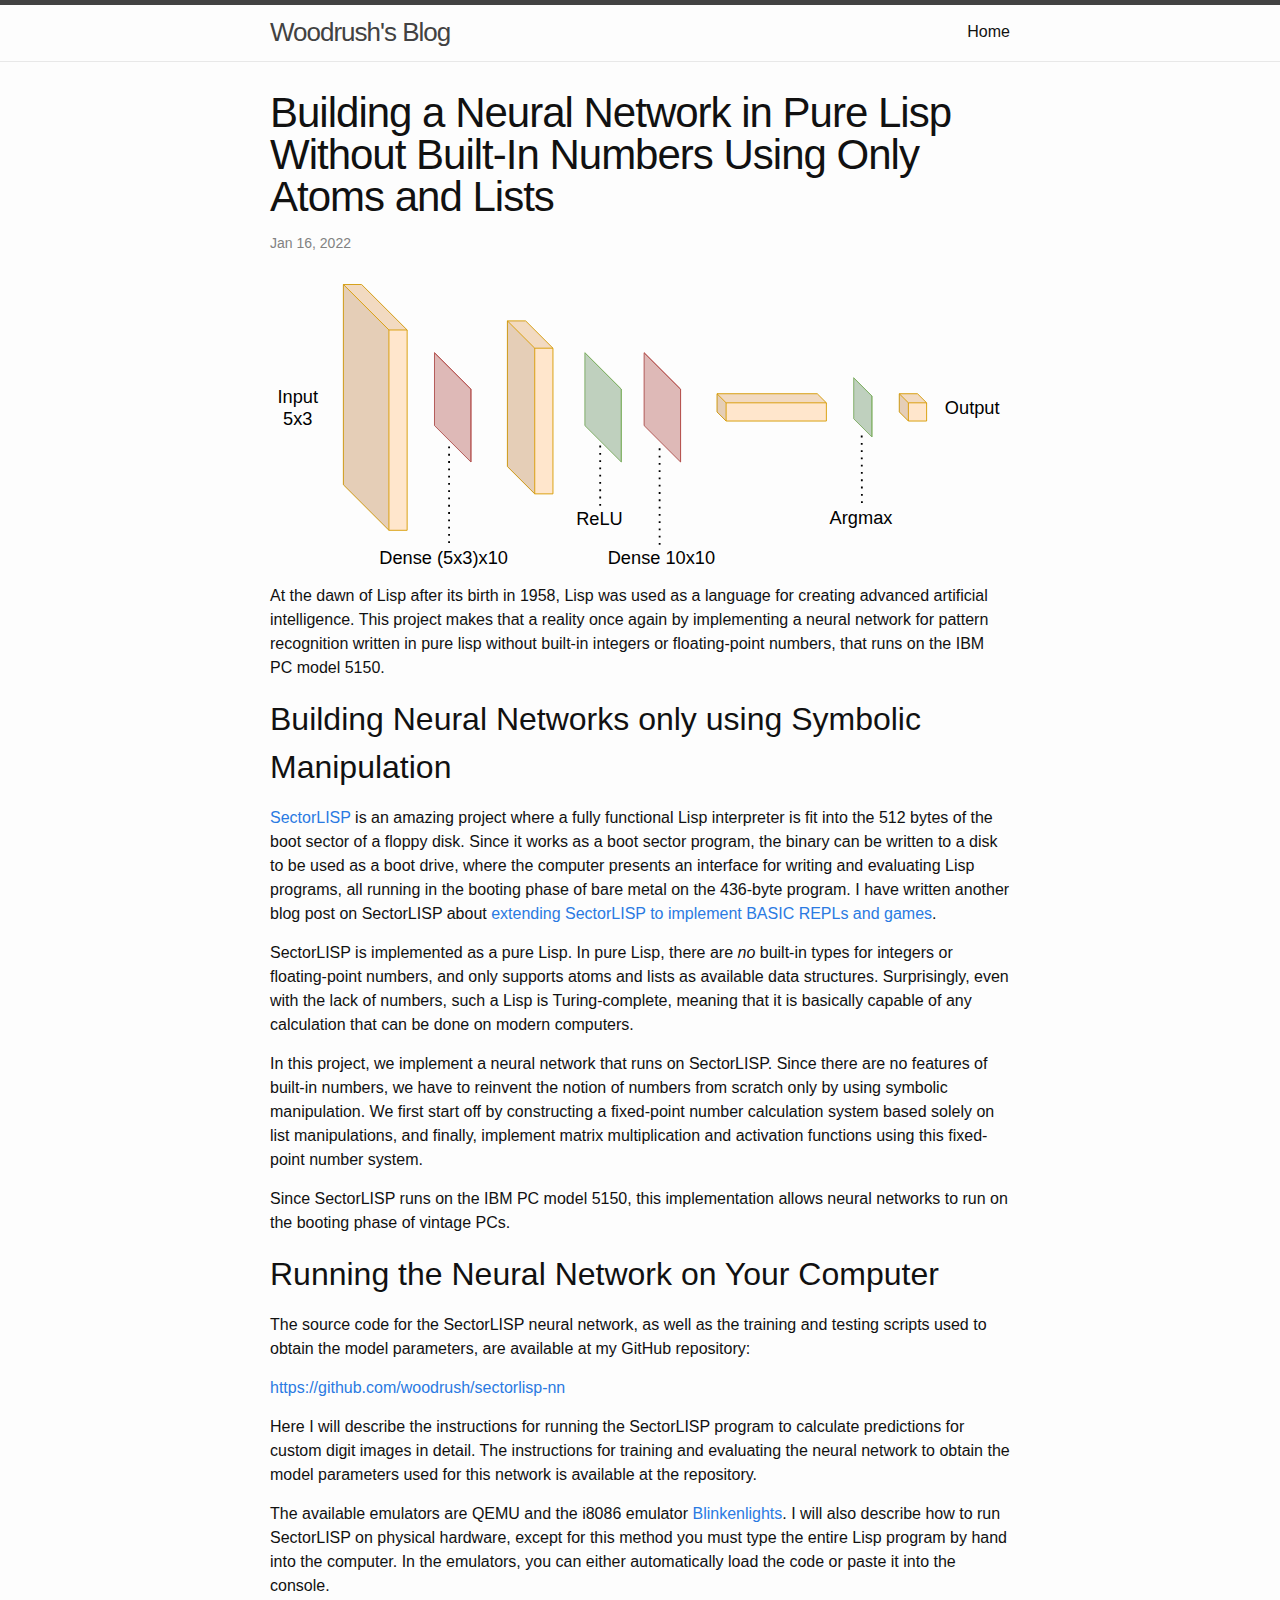
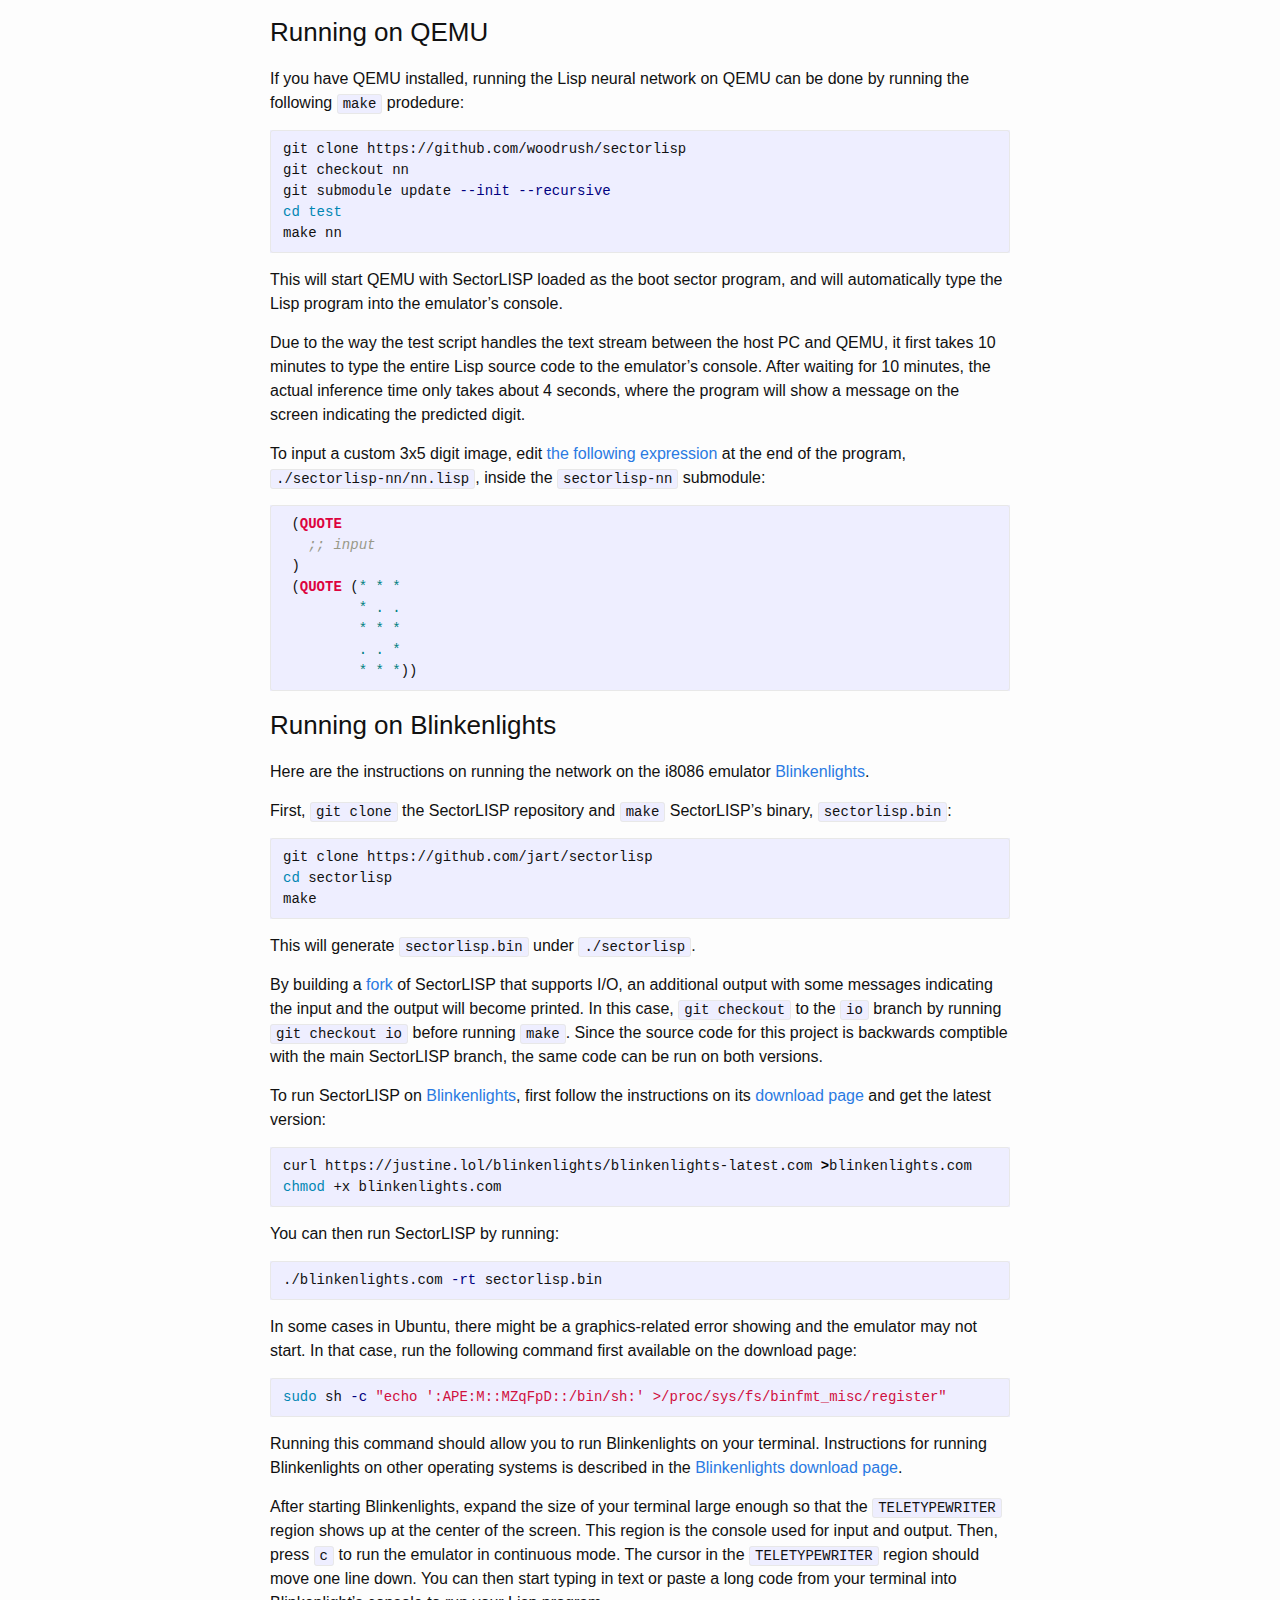
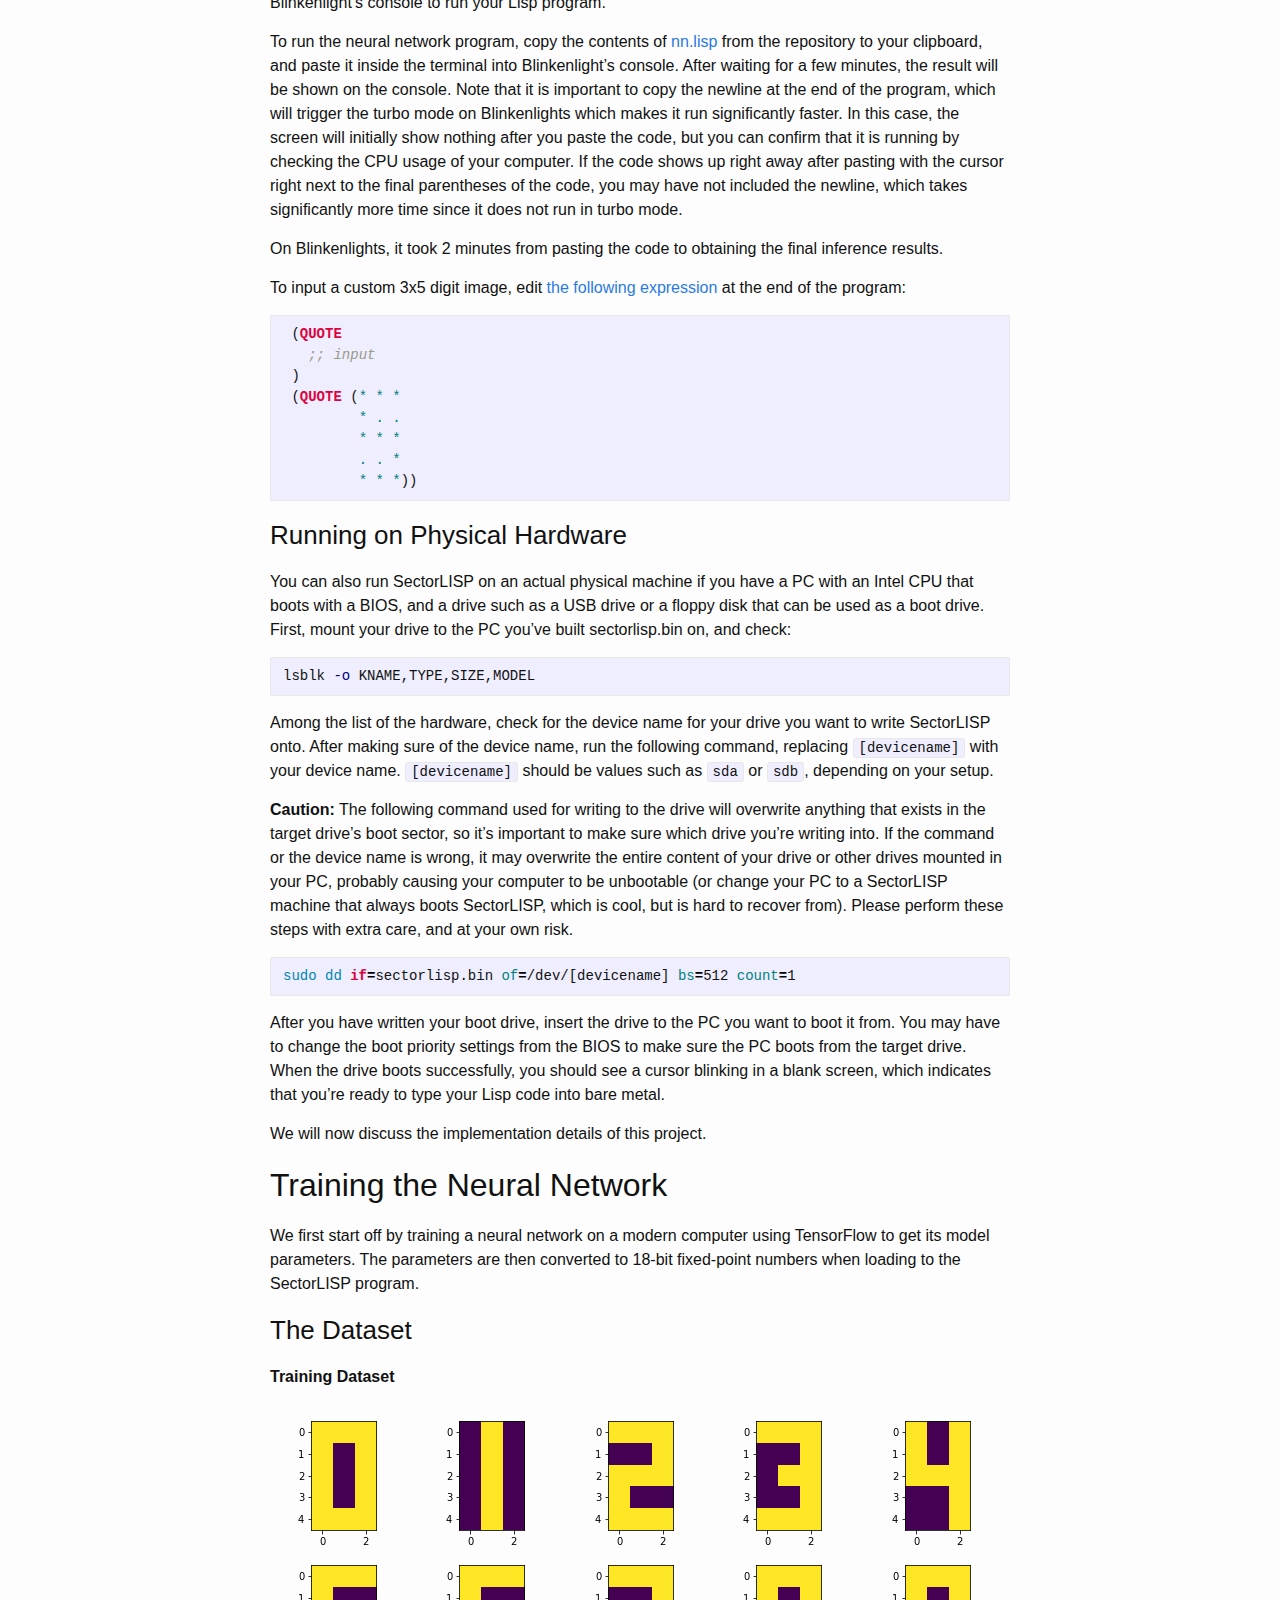
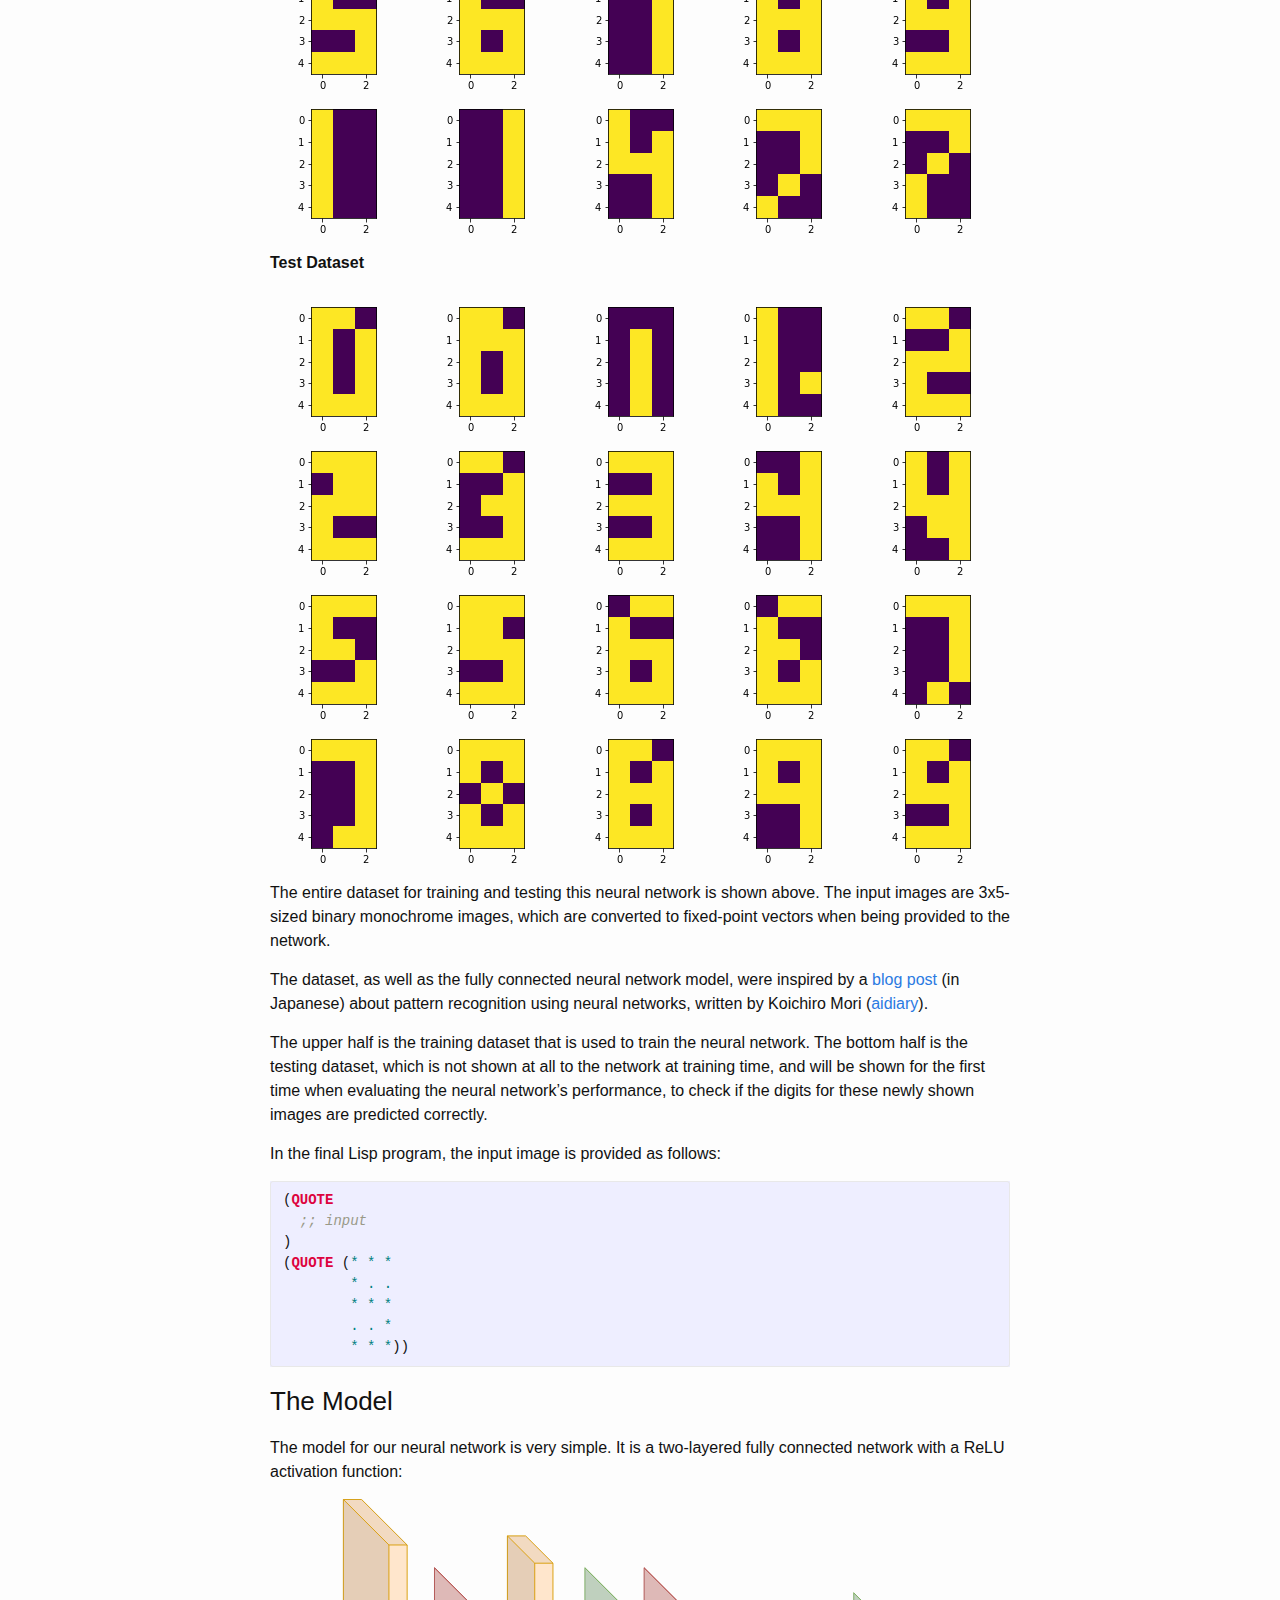
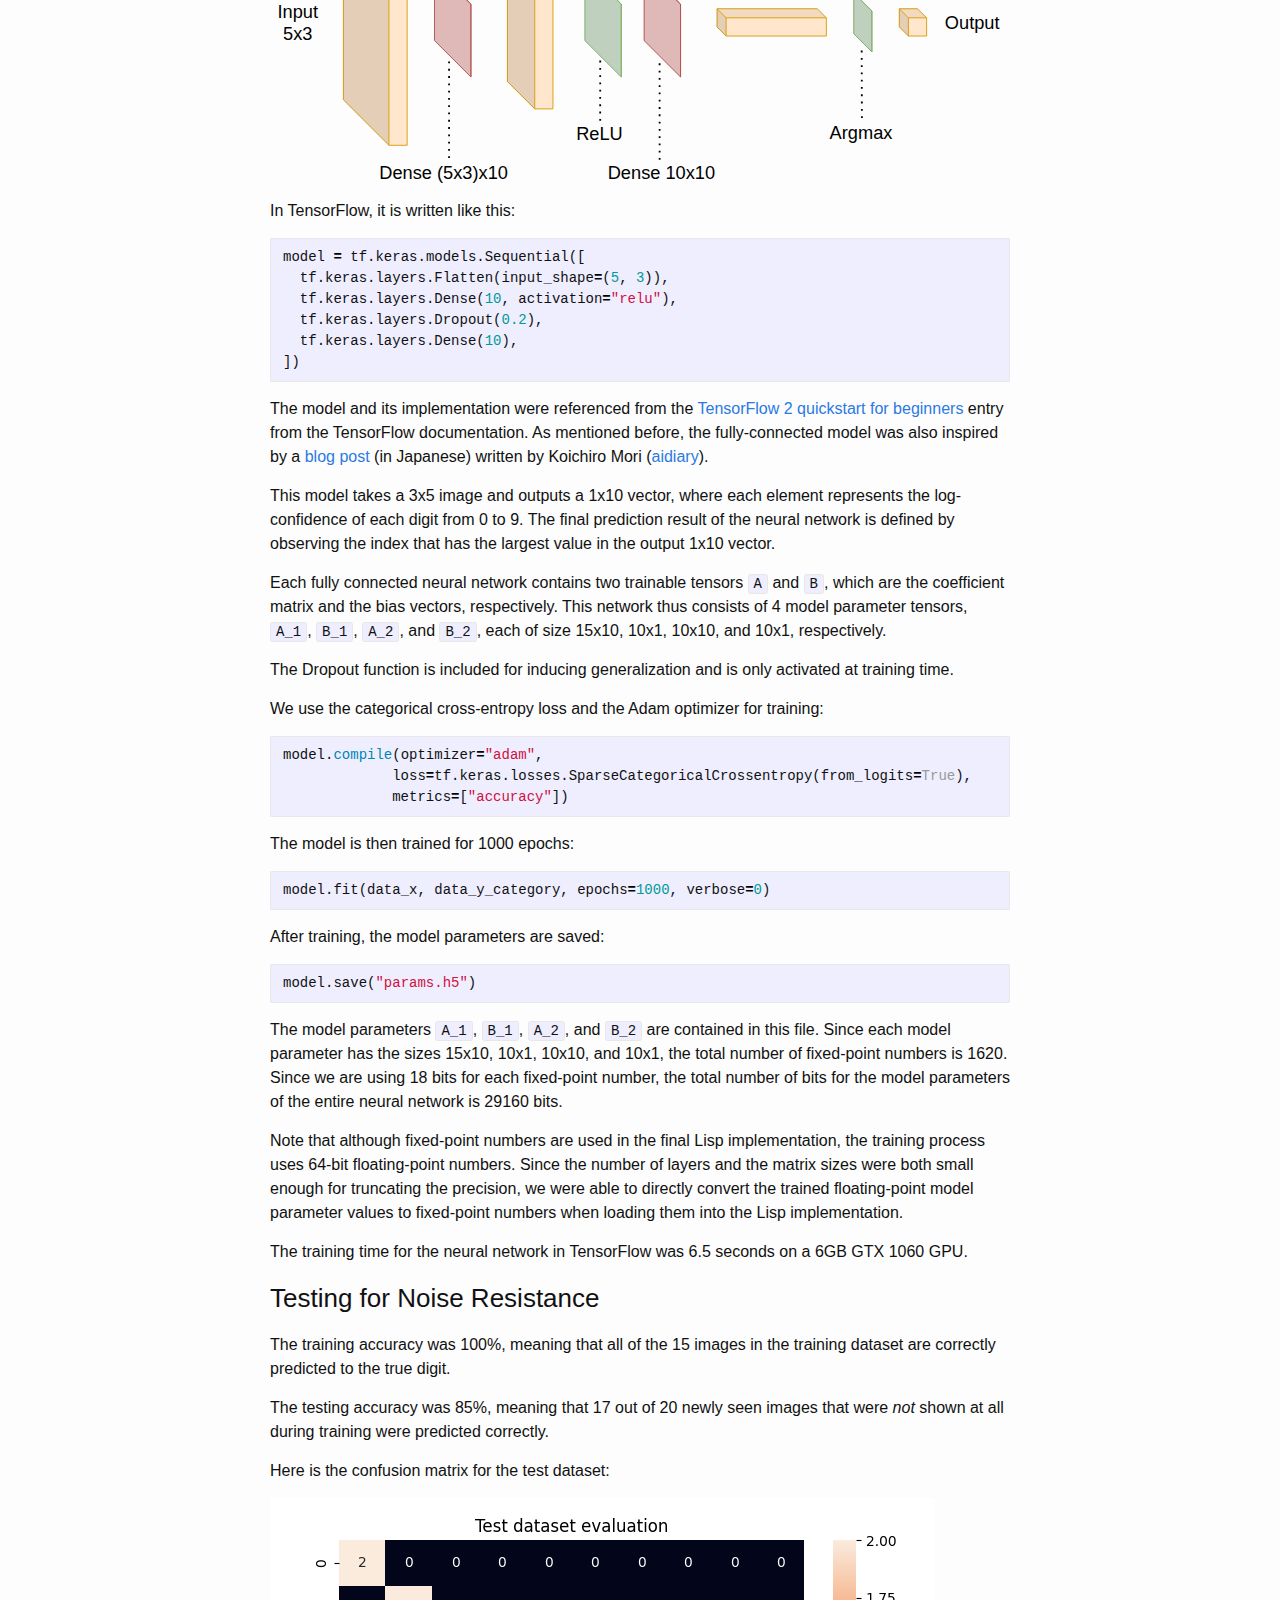
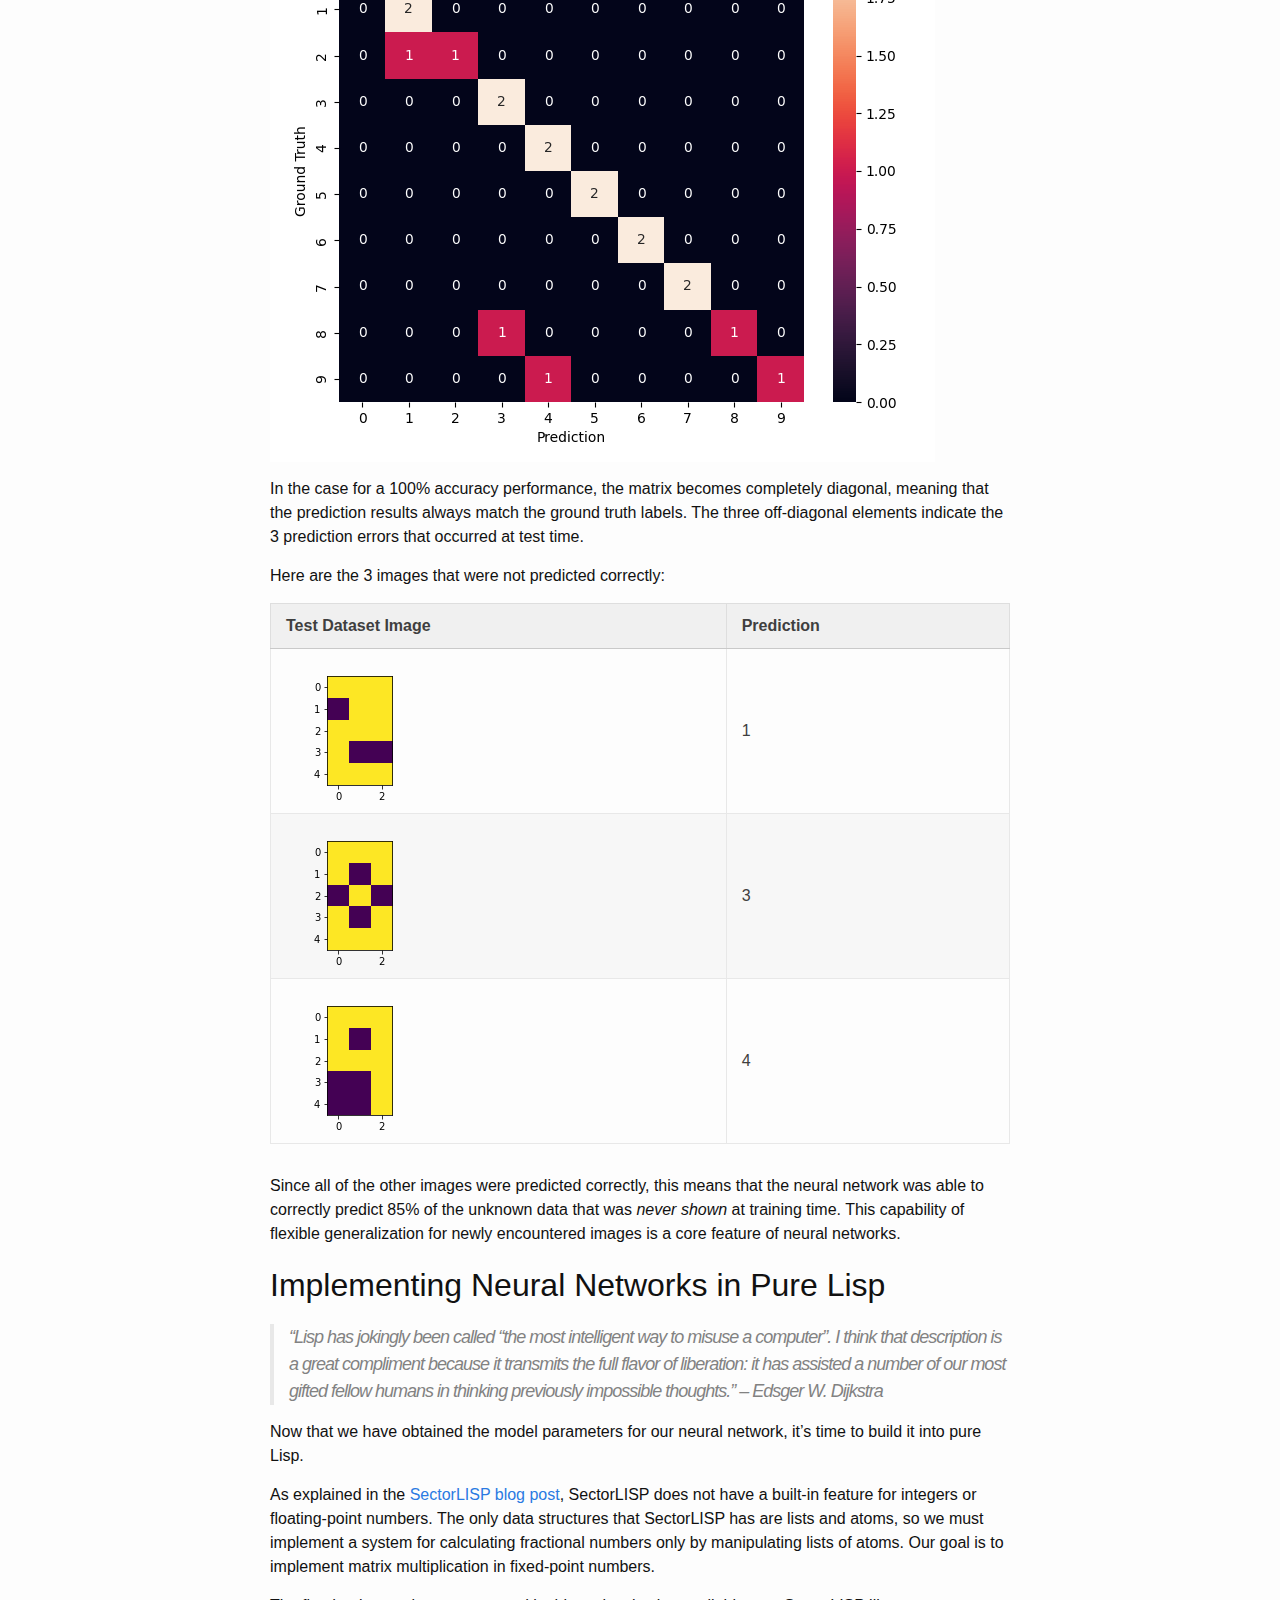
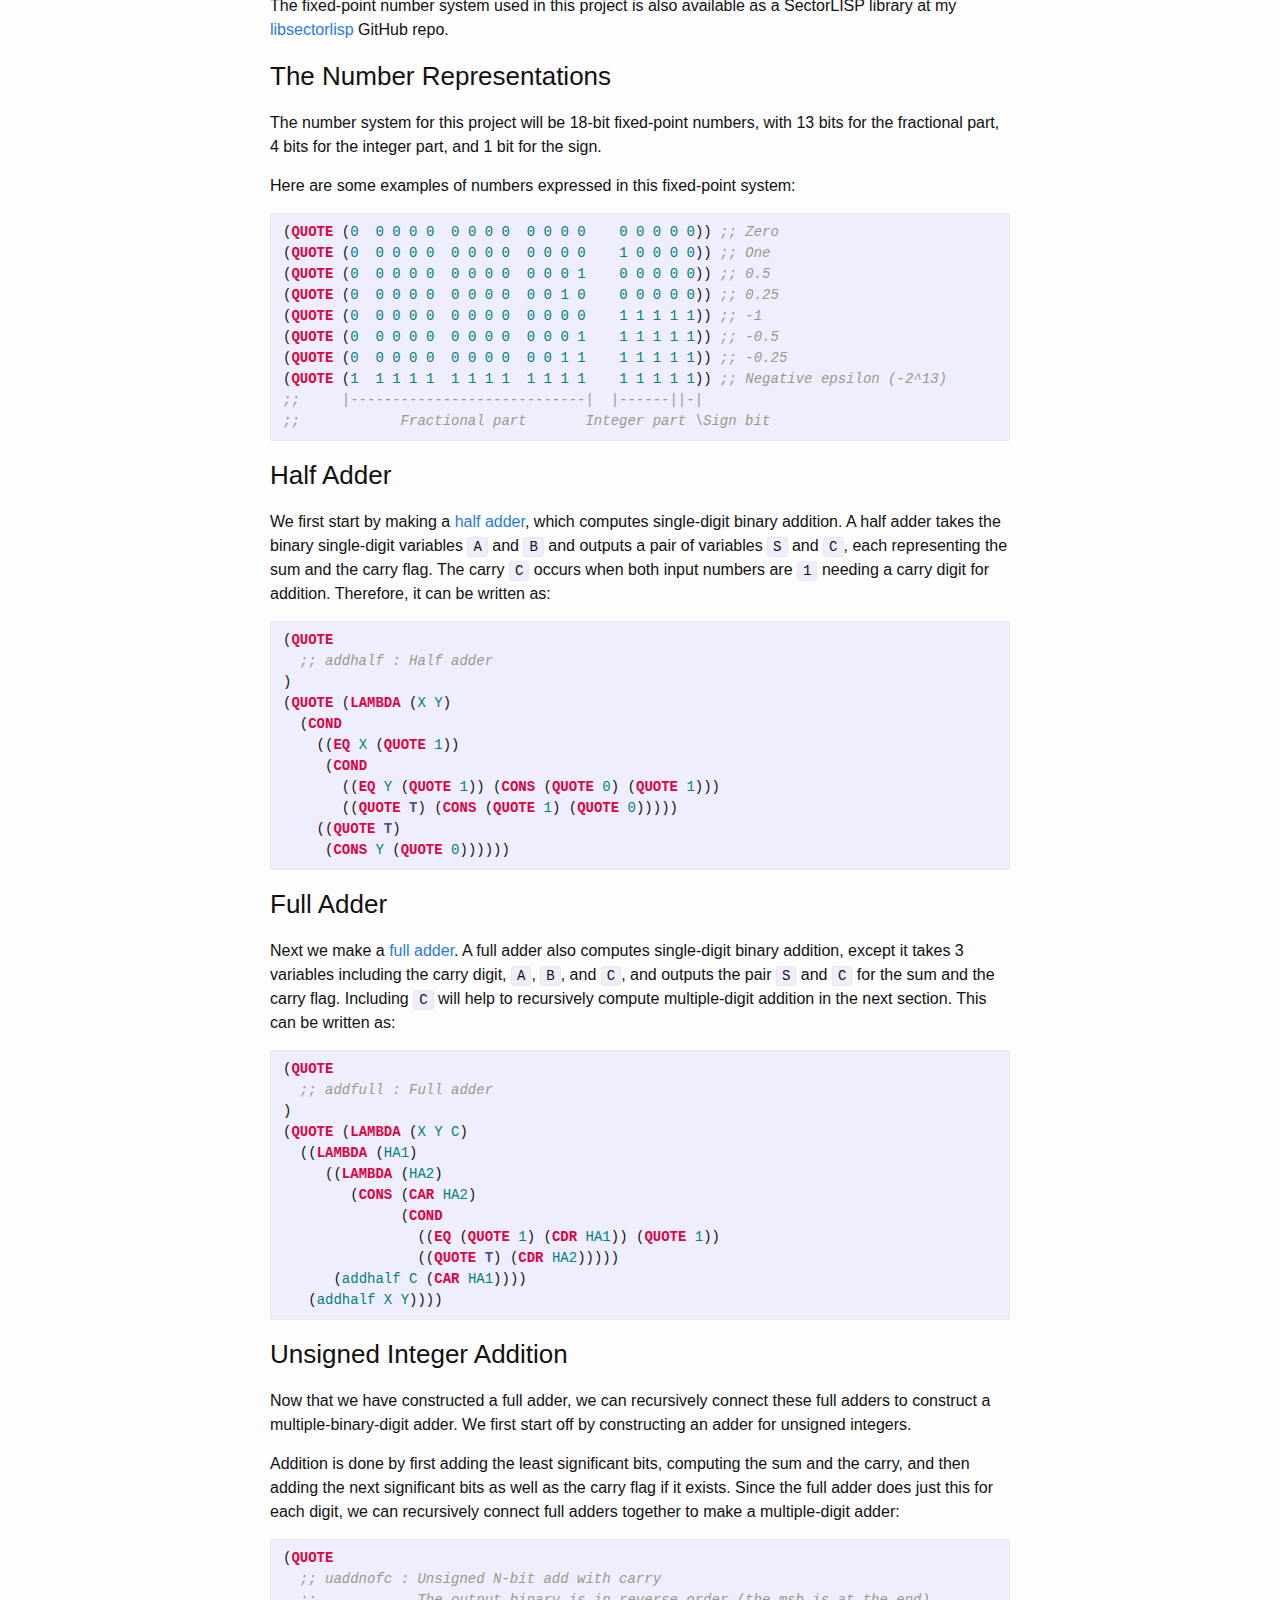
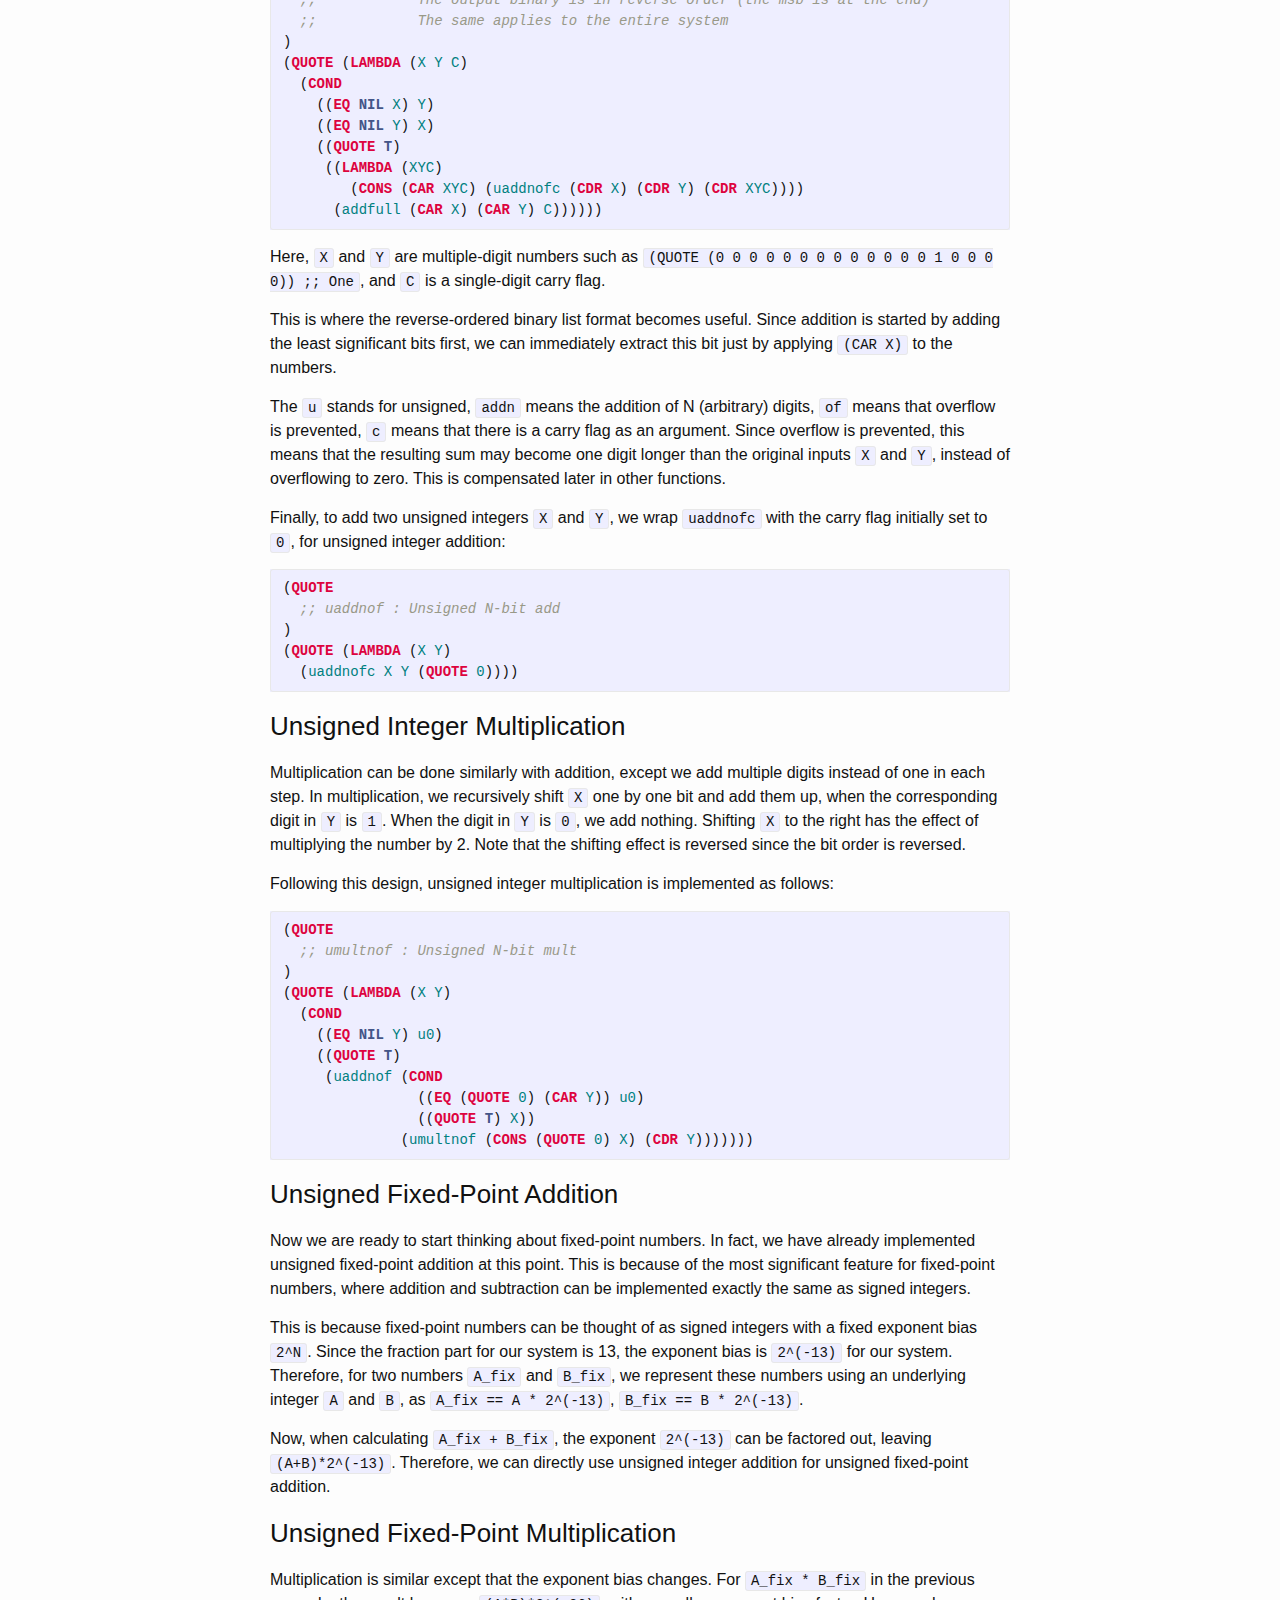
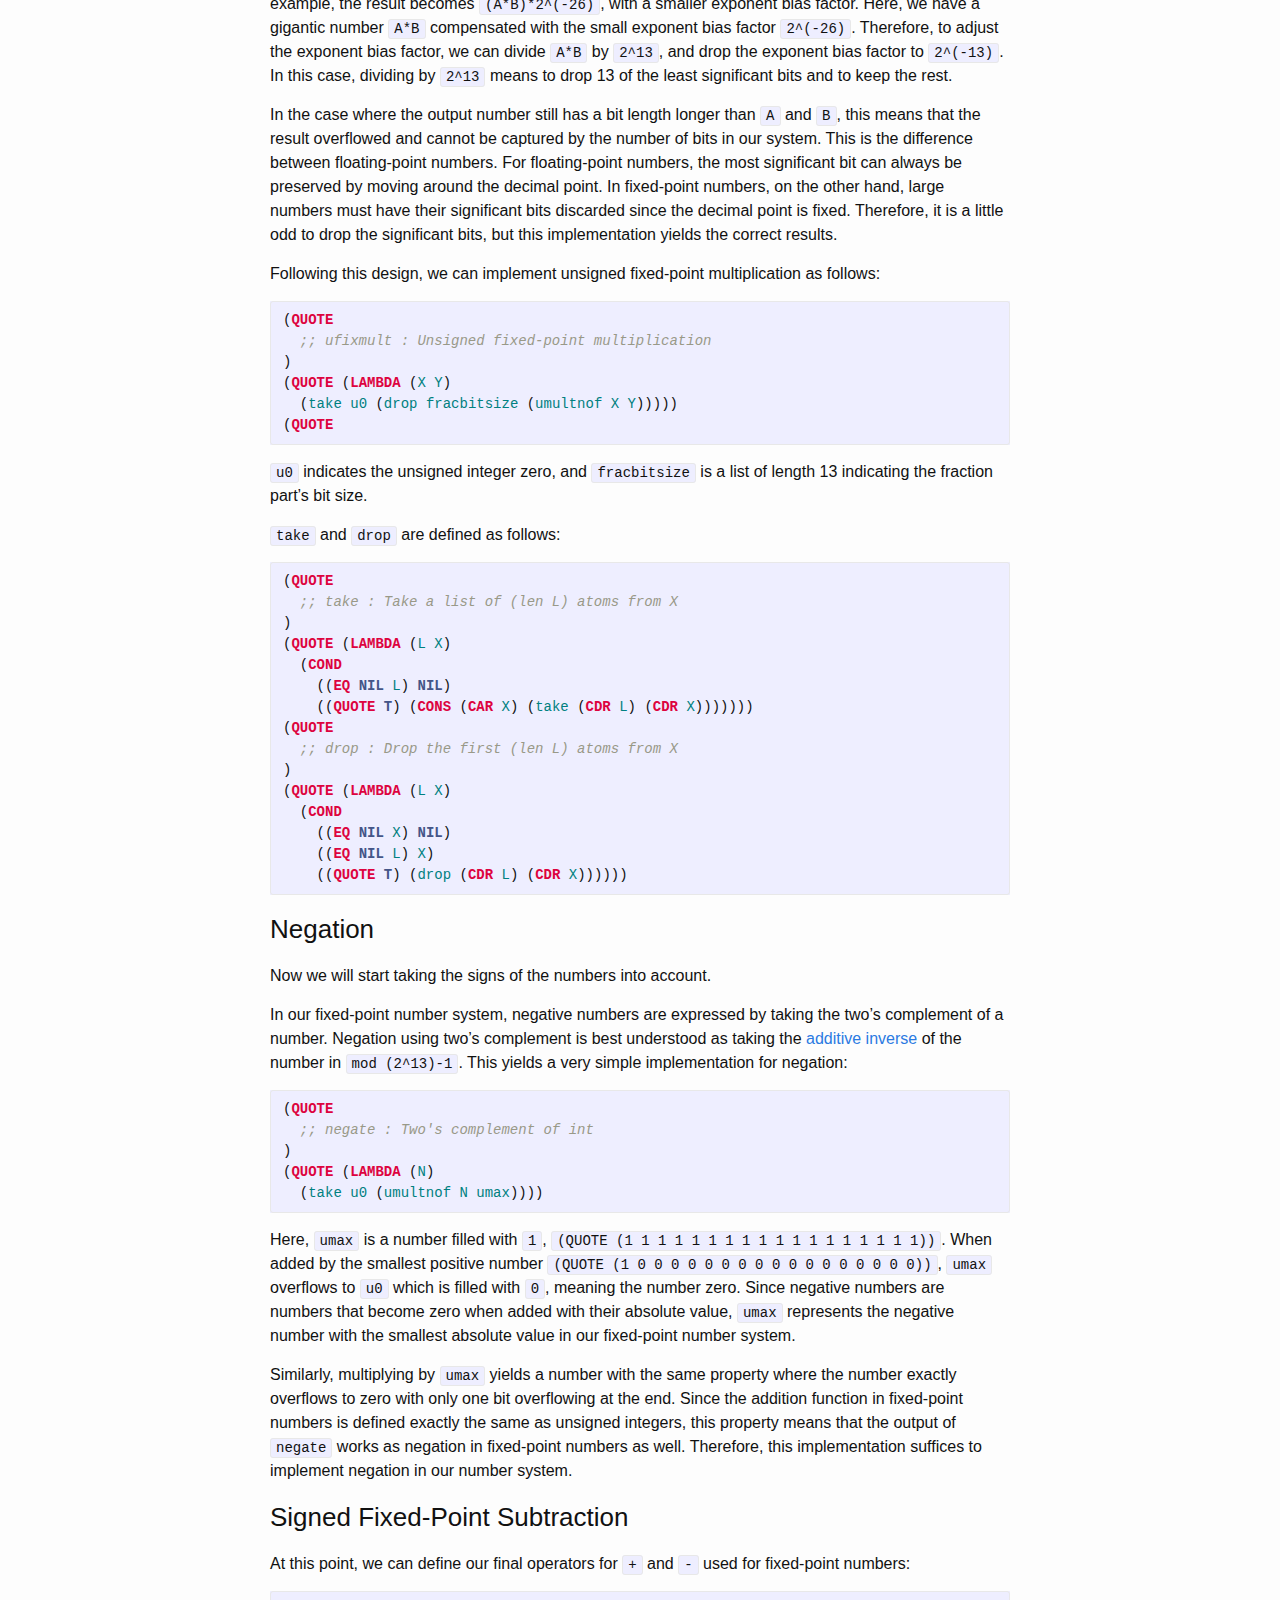
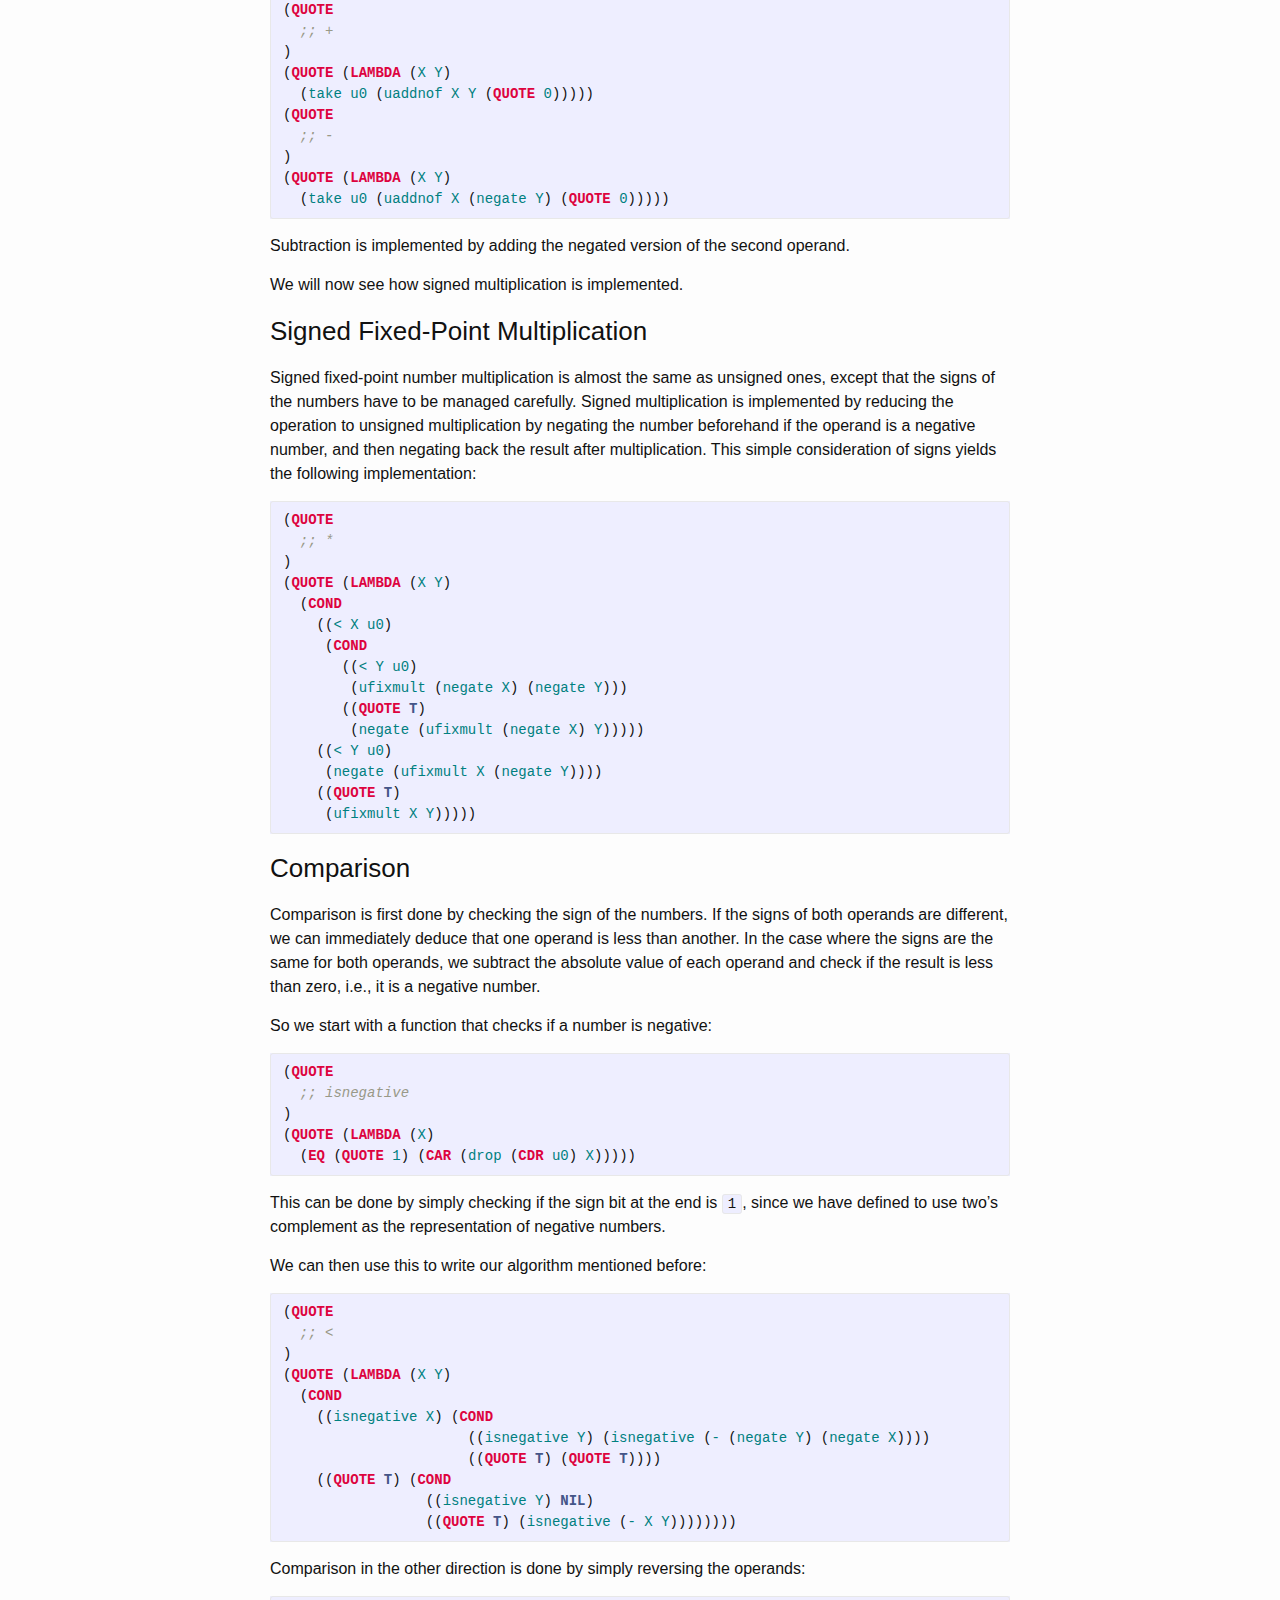
<file: blog/posts/2022-01-16-neural-networks-in-pure-lisp.html>
<!DOCTYPE html>
<html lang="en"><head>
  <meta charset="utf-8">
  <meta http-equiv="X-UA-Compatible" content="IE=edge">
  <meta name="viewport" content="width=device-width, initial-scale=1"><!-- Begin Jekyll SEO tag v2.7.1 -->
<title>Building a Neural Network in Pure Lisp Without Built-In Numbers Using Only Atoms and Lists | Woodrush’s Blog</title>
<meta name="generator" content="Jekyll v4.2.1" />
<meta property="og:title" content="Building a Neural Network in Pure Lisp Without Built-In Numbers Using Only Atoms and Lists" />
<meta property="og:locale" content="en_US" />
<meta name="description" content="A neural network written in pure Lisp without built-in numbers using only atoms and lists in SectorLISP, a 512-byte Lisp interpreter written by the authors of the SectorLISP project." />
<meta property="og:description" content="A neural network written in pure Lisp without built-in numbers using only atoms and lists in SectorLISP, a 512-byte Lisp interpreter written by the authors of the SectorLISP project." />
<link rel="canonical" href="https://woodrush.github.io/blog/posts/2022-01-16-neural-networks-in-pure-lisp.html" />
<meta property="og:url" content="https://woodrush.github.io/blog/posts/2022-01-16-neural-networks-in-pure-lisp.html" />
<meta property="og:site_name" content="Woodrush’s Blog" />
<meta property="og:image" content="https://woodrush.github.io/blog/assets/posts/2022-01-16/nn-diagram.png" />
<meta property="og:type" content="article" />
<meta property="article:published_time" content="2022-01-16T19:00:35+09:00" />
<meta name="twitter:card" content="summary_large_image" />
<meta property="twitter:image" content="https://woodrush.github.io/blog/assets/posts/2022-01-16/nn-diagram.png" />
<meta property="twitter:title" content="Building a Neural Network in Pure Lisp Without Built-In Numbers Using Only Atoms and Lists" />
<script type="application/ld+json">
{"datePublished":"2022-01-16T19:00:35+09:00","description":"A neural network written in pure Lisp without built-in numbers using only atoms and lists in SectorLISP, a 512-byte Lisp interpreter written by the authors of the SectorLISP project.","@type":"BlogPosting","dateModified":"2022-01-16T19:00:35+09:00","mainEntityOfPage":{"@type":"WebPage","@id":"https://woodrush.github.io/blog/posts/2022-01-16-neural-networks-in-pure-lisp.html"},"url":"https://woodrush.github.io/blog/posts/2022-01-16-neural-networks-in-pure-lisp.html","image":"https://woodrush.github.io/blog/assets/posts/2022-01-16/nn-diagram.png","headline":"Building a Neural Network in Pure Lisp Without Built-In Numbers Using Only Atoms and Lists","@context":"https://schema.org"}</script>
<!-- End Jekyll SEO tag -->
<link rel="stylesheet" href="/blog/assets/main.css">
  
    
    <link rel="stylesheet" href="/blog/assets/css/sectorlisp-highlight.css">
    
  <link type="application/atom+xml" rel="alternate" href="https://woodrush.github.io/blog/feed.xml" title="Woodrush's Blog" /></head>
<body><header class="site-header" role="banner">

  <div class="wrapper"><a class="site-title" rel="author" href="/blog/">Woodrush&#39;s Blog</a><nav class="site-nav">
        <input type="checkbox" id="nav-trigger" class="nav-trigger" />
        <label for="nav-trigger">
          <span class="menu-icon">
            <svg viewBox="0 0 18 15" width="18px" height="15px">
              <path d="M18,1.484c0,0.82-0.665,1.484-1.484,1.484H1.484C0.665,2.969,0,2.304,0,1.484l0,0C0,0.665,0.665,0,1.484,0 h15.032C17.335,0,18,0.665,18,1.484L18,1.484z M18,7.516C18,8.335,17.335,9,16.516,9H1.484C0.665,9,0,8.335,0,7.516l0,0 c0-0.82,0.665-1.484,1.484-1.484h15.032C17.335,6.031,18,6.696,18,7.516L18,7.516z M18,13.516C18,14.335,17.335,15,16.516,15H1.484 C0.665,15,0,14.335,0,13.516l0,0c0-0.82,0.665-1.483,1.484-1.483h15.032C17.335,12.031,18,12.695,18,13.516L18,13.516z"/>
            </svg>
          </span>
        </label>


        <div class="trigger">
          <a class="page-link" href="https://woodrush.github.io/">Home</a>
        </div>
      </nav></div>
</header>
<main class="page-content" aria-label="Content">
      <div class="wrapper">
        <article class="post h-entry" itemscope itemtype="http://schema.org/BlogPosting">

  <header class="post-header">
    <h1 class="post-title p-name" itemprop="name headline">Building a Neural Network in Pure Lisp Without Built-In Numbers Using Only Atoms and Lists</h1>
    <p class="post-meta">
      <time class="dt-published" datetime="2022-01-16T19:00:35+09:00" itemprop="datePublished">Jan 16, 2022
      </time></p>
  </header>

  <div class="post-content e-content" itemprop="articleBody">
    <p><a href="/blog/assets/posts/2022-01-16/nn-diagram-bg.svg"><img src="/blog/assets/posts/2022-01-16/nn-diagram.svg" alt="A diagram of our neural network." /></a></p>

<p>At the dawn of Lisp after its birth in 1958, Lisp was used as a language for creating advanced artificial intelligence.
This project makes that a reality once again by implementing a neural network for pattern recognition
written in pure lisp without built-in integers or floating-point numbers, that runs on the IBM PC model 5150.</p>

<h2 id="building-neural-networks-only-using-symbolic-manipulation">Building Neural Networks only using Symbolic Manipulation</h2>
<p><a href="https://justine.lol/sectorlisp2/">SectorLISP</a> is an amazing project
where a fully functional Lisp interpreter is fit into the 512 bytes of the boot sector of a floppy disk.
Since it works as a boot sector program, the binary can be written to a disk to be used as a boot drive,
where the computer presents an interface for writing and evaluating Lisp programs,
all running in the booting phase of bare metal on the 436-byte program.
I have written another blog post on SectorLISP about
<a href="/blog/posts/2022-01-12-sectorlisp-io.html">extending SectorLISP to implement BASIC REPLs and games</a>.</p>

<p>SectorLISP is implemented as a pure Lisp. In pure Lisp, there are <em>no</em> built-in types for integers or floating-point numbers,
and only supports atoms and lists as available data structures.
Surprisingly, even with the lack of numbers, such a Lisp is Turing-complete,
meaning that it is basically capable of any calculation that can be done on modern computers.</p>

<p>In this project, we implement a neural network that runs on SectorLISP.
Since there are no features of built-in numbers, we have to reinvent the notion of numbers from scratch only by using symbolic manipulation.
We first start off by constructing a fixed-point number calculation system based solely on list manipulations,
and finally, implement matrix multiplication and activation functions using this fixed-point number system.</p>

<p>Since SectorLISP runs on the IBM PC model 5150,
this implementation allows neural networks to run on the booting phase of vintage PCs.</p>

<h2 id="running-the-neural-network-on-your-computer">Running the Neural Network on Your Computer</h2>
<p>The source code for the SectorLISP neural network, as well as the training and testing scripts
used to obtain the model parameters, are available at my GitHub repository:</p>

<p><a href="https://github.com/woodrush/sectorlisp-nn">https://github.com/woodrush/sectorlisp-nn</a></p>

<p>Here I will describe the instructions for running the SectorLISP program
to calculate predictions for custom digit images in detail.
The instructions for training and evaluating the neural network
to obtain the model parameters used for this network is available at the repository.</p>

<p>The available emulators are QEMU and the i8086 emulator <a href="https://justine.lol/blinkenlights/">Blinkenlights</a>.
I will also describe how to run SectorLISP on physical hardware, except for this method
you must type the entire Lisp program by hand into the computer. In the emulators,
you can either automatically load the code or paste it into the console.</p>

<h3 id="running-on-qemu">Running on QEMU</h3>
<p>If you have QEMU installed, running the Lisp neural network on QEMU can be done by
running the following <code class="language-html highlighter-rouge">make</code> prodedure:</p>

<div class="language-sh highlighter-rouge"><div class="highlight"><pre class="syntax"><code>git clone https://github.com/woodrush/sectorlisp
git checkout nn
git submodule update <span class="nt">--init</span> <span class="nt">--recursive</span>
<span class="nb">cd test
</span>make nn
</code></pre></div></div>

<p>This will start QEMU with SectorLISP loaded as the boot sector program,
and will automatically type the Lisp program into the emulator’s console.</p>

<p>Due to the way the test script handles the text stream between the host PC and QEMU,
it first takes 10 minutes to type the entire Lisp source code to the emulator’s console.
After waiting for 10 minutes, the actual inference time only takes about 4 seconds,
where the program will show a message on the screen indicating the predicted digit.</p>

<p>To input a custom 3x5 digit image,
edit <a href="https://github.com/woodrush/sectorlisp-nn/blob/main/nn.lisp#L307-L314">the following expression</a>
at the end of the program, <code class="language-html highlighter-rouge">./sectorlisp-nn/nn.lisp</code>, inside the <code class="language-html highlighter-rouge">sectorlisp-nn</code> submodule:</p>

<div class="language-sectorlisp highlighter-rouge"><div class="highlight"><pre class="syntax"><code> <span class="p">(</span><span class="k">QUOTE</span>
   <span class="c1">;; input</span>
 <span class="p">)</span>
 <span class="p">(</span><span class="k">QUOTE</span> <span class="p">(</span><span class="nv">*</span> <span class="nv">*</span> <span class="nv">*</span>
         <span class="nv">*</span> <span class="nv">.</span> <span class="nv">.</span>
         <span class="nv">*</span> <span class="nv">*</span> <span class="nv">*</span>
         <span class="nv">.</span> <span class="nv">.</span> <span class="nv">*</span>
         <span class="nv">*</span> <span class="nv">*</span> <span class="nv">*</span><span class="p">))</span>
</code></pre></div></div>

<h3 id="running-on-blinkenlights">Running on Blinkenlights</h3>
<p>Here are the instructions on running the network on
the i8086 emulator <a href="https://justine.lol/blinkenlights/">Blinkenlights</a>.</p>

<p>First, <code class="language-html highlighter-rouge">git clone</code> the SectorLISP repository and <code class="language-html highlighter-rouge">make</code> SectorLISP’s binary, <code class="language-html highlighter-rouge">sectorlisp.bin</code>:</p>

<div class="language-sh highlighter-rouge"><div class="highlight"><pre class="syntax"><code>git clone https://github.com/jart/sectorlisp
<span class="nb">cd </span>sectorlisp
make
</code></pre></div></div>

<p>This will generate <code class="language-html highlighter-rouge">sectorlisp.bin</code> under <code class="language-html highlighter-rouge">./sectorlisp</code>.</p>

<p>By building a <a href="https://woodrush.github.io/blog/posts/2022-01-12-sectorlisp-io.html">fork</a>
of SectorLISP that supports I/O, an additional output with some messages indicating the input and the output will become printed.
In this case, <code class="language-html highlighter-rouge">git checkout</code> to the <code class="language-html highlighter-rouge">io</code> branch by running <code class="language-html highlighter-rouge">git checkout io</code> before running <code class="language-html highlighter-rouge">make</code>.
Since the source code for this project is backwards comptible with the main SectorLISP branch,
the same code can be run on both versions.</p>

<p>To run SectorLISP on <a href="https://justine.lol/blinkenlights/">Blinkenlights</a>,
first follow the instructions on its <a href="https://justine.lol/blinkenlights/download.html">download page</a>
and get the latest version:</p>

<div class="language-sh highlighter-rouge"><div class="highlight"><pre class="syntax"><code>curl https://justine.lol/blinkenlights/blinkenlights-latest.com <span class="o">&gt;</span>blinkenlights.com
<span class="nb">chmod</span> +x blinkenlights.com
</code></pre></div></div>

<p>You can then run SectorLISP by running:</p>

<div class="language-sh highlighter-rouge"><div class="highlight"><pre class="syntax"><code>./blinkenlights.com <span class="nt">-rt</span> sectorlisp.bin
</code></pre></div></div>

<p>In some cases in Ubuntu, there might be a graphics-related error showing and the emulator may not start.
In that case, run the following command first available on the download page:</p>

<div class="language-sh highlighter-rouge"><div class="highlight"><pre class="syntax"><code><span class="nb">sudo </span>sh <span class="nt">-c</span> <span class="s2">"echo ':APE:M::MZqFpD::/bin/sh:' &gt;/proc/sys/fs/binfmt_misc/register"</span>
</code></pre></div></div>

<p>Running this command should allow you to run Blinkenlights on your terminal.
Instructions for running Blinkenlights on other operating systems is described in the <a href="https://justine.lol/blinkenlights/download.html">Blinkenlights download page</a>.</p>

<p>After starting Blinkenlights,
expand the size of your terminal large enough so that the <code class="language-html highlighter-rouge">TELETYPEWRITER</code> region shows up
at the center of the screen.
This region is the console used for input and output.
Then, press <code class="language-html highlighter-rouge">c</code> to run the emulator in continuous mode.
The cursor in the <code class="language-html highlighter-rouge">TELETYPEWRITER</code> region should move one line down.
You can then start typing in text or paste a long code from your terminal into Blinkenlight’s console
to run your Lisp program.</p>

<p>To run the neural network program, copy the contents of <a href="https://github.com/woodrush/sectorlisp-nn/blob/main/nn.lisp">nn.lisp</a>
from the repository to your clipboard, and paste it inside the terminal into Blinkenlight’s console.
After waiting for a few minutes, the result will be shown on the console.
Note that it is important to copy the newline at the end of the program,
which will trigger the turbo mode on Blinkenlights which makes it run significantly faster.
In this case, the screen will initially show nothing after you paste the
code, but you can confirm that it is running by checking the CPU usage of your computer.
If the code shows up right away after pasting with the cursor right next to the final parentheses
of the code, you may have not included the newline,
which takes significantly more time since it does not run in turbo mode.</p>

<p>On Blinkenlights, it took 2 minutes from pasting the code to obtaining the final inference results.</p>

<p>To input a custom 3x5 digit image,
edit <a href="https://github.com/woodrush/sectorlisp-nn/blob/main/nn.lisp#L307-L314">the following expression</a> at the end of the program:</p>

<div class="language-sectorlisp highlighter-rouge"><div class="highlight"><pre class="syntax"><code> <span class="p">(</span><span class="k">QUOTE</span>
   <span class="c1">;; input</span>
 <span class="p">)</span>
 <span class="p">(</span><span class="k">QUOTE</span> <span class="p">(</span><span class="nv">*</span> <span class="nv">*</span> <span class="nv">*</span>
         <span class="nv">*</span> <span class="nv">.</span> <span class="nv">.</span>
         <span class="nv">*</span> <span class="nv">*</span> <span class="nv">*</span>
         <span class="nv">.</span> <span class="nv">.</span> <span class="nv">*</span>
         <span class="nv">*</span> <span class="nv">*</span> <span class="nv">*</span><span class="p">))</span>
</code></pre></div></div>

<h3 id="running-on-physical-hardware">Running on Physical Hardware</h3>
<p>You can also run SectorLISP on an actual physical machine if you have a PC with an Intel CPU that boots with a BIOS,
and a drive such as a USB drive or a floppy disk that can be used as a boot drive.
First, mount your drive to the PC you’ve built sectorlisp.bin on, and check:</p>

<div class="language-sh highlighter-rouge"><div class="highlight"><pre class="syntax"><code>lsblk <span class="nt">-o</span> KNAME,TYPE,SIZE,MODEL
</code></pre></div></div>

<p>Among the list of the hardware, check for the device name for your drive you want to write SectorLISP onto.
After making sure of the device name, run the following command, replacing <code class="language-html highlighter-rouge">[devicename]</code> with your device name.
<code class="language-html highlighter-rouge">[devicename]</code> should be values such as <code class="language-html highlighter-rouge">sda</code> or <code class="language-html highlighter-rouge">sdb</code>, depending on your setup.</p>

<p><strong>Caution:</strong> The following command used for writing to the drive
will overwrite anything that exists in the target drive’s boot sector,
so it’s important to make sure which drive you’re writing into.
If the command or the device name is wrong,
it may overwrite the entire content of your drive or other drives mounted in your PC,
probably causing your computer to be unbootable
(or change your PC to a SectorLISP machine that always boots SectorLISP,
which is cool, but is hard to recover from).
Please perform these steps with extra care, and at your own risk.</p>

<div class="language-sh highlighter-rouge"><div class="highlight"><pre class="syntax"><code><span class="nb">sudo dd </span><span class="k">if</span><span class="o">=</span>sectorlisp.bin <span class="nv">of</span><span class="o">=</span>/dev/[devicename] <span class="nv">bs</span><span class="o">=</span>512 <span class="nv">count</span><span class="o">=</span>1
</code></pre></div></div>

<p>After you have written your boot drive, insert the drive to the PC you want to boot it from.
You may have to change the boot priority settings from the BIOS to make sure the PC boots from the target drive.
When the drive boots successfully, you should see a cursor blinking in a blank screen,
which indicates that you’re ready to type your Lisp code into bare metal.</p>

<p>We will now discuss the implementation details of this project.</p>

<h2 id="training-the-neural-network">Training the Neural Network</h2>
<p>We first start off by training a neural network on a modern computer using TensorFlow to get its model parameters.
The parameters are then converted to 18-bit fixed-point numbers when loading to the SectorLISP program.</p>

<h3 id="the-dataset">The Dataset</h3>
<p><strong>Training Dataset</strong></p>

<p><a href="/blog/assets/posts/2022-01-16/train_0_0.png"><img src="/blog/assets/posts/2022-01-16/train_0_0.png" alt="Training images from the dataset." /></a>
<a href="/blog/assets/posts/2022-01-16/train_1_1.png"><img src="/blog/assets/posts/2022-01-16/train_1_1.png" alt="Training images from the dataset." /></a>
<a href="/blog/assets/posts/2022-01-16/train_2_2.png"><img src="/blog/assets/posts/2022-01-16/train_2_2.png" alt="Training images from the dataset." /></a>
<a href="/blog/assets/posts/2022-01-16/train_3_3.png"><img src="/blog/assets/posts/2022-01-16/train_3_3.png" alt="Training images from the dataset." /></a>
<a href="/blog/assets/posts/2022-01-16/train_4_4.png"><img src="/blog/assets/posts/2022-01-16/train_4_4.png" alt="Training images from the dataset." /></a>
<a href="/blog/assets/posts/2022-01-16/train_5_5.png"><img src="/blog/assets/posts/2022-01-16/train_5_5.png" alt="Training images from the dataset." /></a>
<a href="/blog/assets/posts/2022-01-16/train_6_6.png"><img src="/blog/assets/posts/2022-01-16/train_6_6.png" alt="Training images from the dataset." /></a>
<a href="/blog/assets/posts/2022-01-16/train_7_7.png"><img src="/blog/assets/posts/2022-01-16/train_7_7.png" alt="Training images from the dataset." /></a>
<a href="/blog/assets/posts/2022-01-16/train_8_8.png"><img src="/blog/assets/posts/2022-01-16/train_8_8.png" alt="Training images from the dataset." /></a>
<a href="/blog/assets/posts/2022-01-16/train_9_9.png"><img src="/blog/assets/posts/2022-01-16/train_9_9.png" alt="Training images from the dataset." /></a>
<a href="/blog/assets/posts/2022-01-16/train_1_10.png"><img src="/blog/assets/posts/2022-01-16/train_1_10.png" alt="Training images from the dataset." /></a>
<a href="/blog/assets/posts/2022-01-16/train_1_11.png"><img src="/blog/assets/posts/2022-01-16/train_1_11.png" alt="Training images from the dataset." /></a>
<a href="/blog/assets/posts/2022-01-16/train_4_12.png"><img src="/blog/assets/posts/2022-01-16/train_4_12.png" alt="Training images from the dataset." /></a>
<a href="/blog/assets/posts/2022-01-16/train_7_13.png"><img src="/blog/assets/posts/2022-01-16/train_7_13.png" alt="Training images from the dataset." /></a>
<a href="/blog/assets/posts/2022-01-16/train_7_14.png"><img src="/blog/assets/posts/2022-01-16/train_7_14.png" alt="Training images from the dataset." /></a></p>

<p><strong>Test Dataset</strong></p>

<p><a href="/blog/assets/posts/2022-01-16/test_0_0.png"><img src="/blog/assets/posts/2022-01-16/test_0_0.png" alt="Testing images from the dataset." /></a>
<a href="/blog/assets/posts/2022-01-16/test_0_1.png"><img src="/blog/assets/posts/2022-01-16/test_0_1.png" alt="Testing images from the dataset." /></a>
<a href="/blog/assets/posts/2022-01-16/test_1_2.png"><img src="/blog/assets/posts/2022-01-16/test_1_2.png" alt="Testing images from the dataset." /></a>
<a href="/blog/assets/posts/2022-01-16/test_1_3.png"><img src="/blog/assets/posts/2022-01-16/test_1_3.png" alt="Testing images from the dataset." /></a>
<a href="/blog/assets/posts/2022-01-16/test_2_4.png"><img src="/blog/assets/posts/2022-01-16/test_2_4.png" alt="Testing images from the dataset." /></a>
<a href="/blog/assets/posts/2022-01-16/test_2_5.png"><img src="/blog/assets/posts/2022-01-16/test_2_5.png" alt="Testing images from the dataset." /></a>
<a href="/blog/assets/posts/2022-01-16/test_3_6.png"><img src="/blog/assets/posts/2022-01-16/test_3_6.png" alt="Testing images from the dataset." /></a>
<a href="/blog/assets/posts/2022-01-16/test_3_7.png"><img src="/blog/assets/posts/2022-01-16/test_3_7.png" alt="Testing images from the dataset." /></a>
<a href="/blog/assets/posts/2022-01-16/test_4_8.png"><img src="/blog/assets/posts/2022-01-16/test_4_8.png" alt="Testing images from the dataset." /></a>
<a href="/blog/assets/posts/2022-01-16/test_4_9.png"><img src="/blog/assets/posts/2022-01-16/test_4_9.png" alt="Testing images from the dataset." /></a>
<a href="/blog/assets/posts/2022-01-16/test_5_10.png"><img src="/blog/assets/posts/2022-01-16/test_5_10.png" alt="Testing images from the dataset." /></a>
<a href="/blog/assets/posts/2022-01-16/test_5_11.png"><img src="/blog/assets/posts/2022-01-16/test_5_11.png" alt="Testing images from the dataset." /></a>
<a href="/blog/assets/posts/2022-01-16/test_6_12.png"><img src="/blog/assets/posts/2022-01-16/test_6_12.png" alt="Testing images from the dataset." /></a>
<a href="/blog/assets/posts/2022-01-16/test_6_13.png"><img src="/blog/assets/posts/2022-01-16/test_6_13.png" alt="Testing images from the dataset." /></a>
<a href="/blog/assets/posts/2022-01-16/test_7_14.png"><img src="/blog/assets/posts/2022-01-16/test_7_14.png" alt="Testing images from the dataset." /></a>
<a href="/blog/assets/posts/2022-01-16/test_7_15.png"><img src="/blog/assets/posts/2022-01-16/test_7_15.png" alt="Testing images from the dataset." /></a>
<a href="/blog/assets/posts/2022-01-16/test_8_16.png"><img src="/blog/assets/posts/2022-01-16/test_8_16.png" alt="Testing images from the dataset." /></a>
<a href="/blog/assets/posts/2022-01-16/test_8_17.png"><img src="/blog/assets/posts/2022-01-16/test_8_17.png" alt="Testing images from the dataset." /></a>
<a href="/blog/assets/posts/2022-01-16/test_9_18.png"><img src="/blog/assets/posts/2022-01-16/test_9_18.png" alt="Testing images from the dataset." /></a>
<a href="/blog/assets/posts/2022-01-16/test_9_19.png"><img src="/blog/assets/posts/2022-01-16/test_9_19.png" alt="Testing images from the dataset." /></a></p>

<p>The entire dataset for training and testing this neural network is shown above.
The input images are 3x5-sized binary monochrome images,
which are converted to fixed-point vectors when being provided to the network.</p>

<p>The dataset, as well as the fully connected neural network model, were inspired by
a <a href="https://aidiary.hatenablog.com/entry/20050505/1274165051">blog post</a> (in Japanese)
about pattern recognition using neural networks, written by Koichiro Mori (<a href="https://profile.hatena.ne.jp/aidiary/">aidiary</a>).</p>

<p>The upper half is the training dataset that is used to train the neural network.
The bottom half is the testing dataset, which is not shown at all to the network at training time,
and will be shown for the first time when evaluating the neural network’s performance,
to check if the digits for these newly shown images are predicted correctly.</p>

<p>In the final Lisp program, the input image is provided as follows:</p>

<div class="language-sectorlisp highlighter-rouge"><div class="highlight"><pre class="syntax"><code><span class="p">(</span><span class="k">QUOTE</span>
  <span class="c1">;; input</span>
<span class="p">)</span>
<span class="p">(</span><span class="k">QUOTE</span> <span class="p">(</span><span class="nv">*</span> <span class="nv">*</span> <span class="nv">*</span>
        <span class="nv">*</span> <span class="nv">.</span> <span class="nv">.</span>
        <span class="nv">*</span> <span class="nv">*</span> <span class="nv">*</span>
        <span class="nv">.</span> <span class="nv">.</span> <span class="nv">*</span>
        <span class="nv">*</span> <span class="nv">*</span> <span class="nv">*</span><span class="p">))</span>
</code></pre></div></div>

<h3 id="the-model">The Model</h3>
<p>The model for our neural network is very simple.
It is a two-layered fully connected network with a ReLU activation function:</p>

<p><a href="/blog/assets/posts/2022-01-16/nn-diagram.svg"><img src="/blog/assets/posts/2022-01-16/nn-diagram.svg" alt="A diagram of our neural network." /></a></p>

<p>In TensorFlow, it is written like this:</p>

<div class="language-python highlighter-rouge"><div class="highlight"><pre class="syntax"><code><span class="n">model</span> <span class="o">=</span> <span class="n">tf</span><span class="p">.</span><span class="n">keras</span><span class="p">.</span><span class="n">models</span><span class="p">.</span><span class="n">Sequential</span><span class="p">([</span>
  <span class="n">tf</span><span class="p">.</span><span class="n">keras</span><span class="p">.</span><span class="n">layers</span><span class="p">.</span><span class="n">Flatten</span><span class="p">(</span><span class="n">input_shape</span><span class="o">=</span><span class="p">(</span><span class="mi">5</span><span class="p">,</span> <span class="mi">3</span><span class="p">)),</span>
  <span class="n">tf</span><span class="p">.</span><span class="n">keras</span><span class="p">.</span><span class="n">layers</span><span class="p">.</span><span class="n">Dense</span><span class="p">(</span><span class="mi">10</span><span class="p">,</span> <span class="n">activation</span><span class="o">=</span><span class="s">"relu"</span><span class="p">),</span>
  <span class="n">tf</span><span class="p">.</span><span class="n">keras</span><span class="p">.</span><span class="n">layers</span><span class="p">.</span><span class="n">Dropout</span><span class="p">(</span><span class="mf">0.2</span><span class="p">),</span>
  <span class="n">tf</span><span class="p">.</span><span class="n">keras</span><span class="p">.</span><span class="n">layers</span><span class="p">.</span><span class="n">Dense</span><span class="p">(</span><span class="mi">10</span><span class="p">),</span>
<span class="p">])</span>
</code></pre></div></div>

<p>The model and its implementation were referenced from the <a href="https://www.tensorflow.org/tutorials/quickstart/beginner">TensorFlow 2 quickstart for beginners</a>
entry from the TensorFlow documentation.
As mentioned before, the fully-connected model was also inspired by
a <a href="https://aidiary.hatenablog.com/entry/20050505/1274165051">blog post</a> (in Japanese)
written by Koichiro Mori (<a href="https://profile.hatena.ne.jp/aidiary/">aidiary</a>).</p>

<p>This model takes a 3x5 image and outputs a 1x10 vector,
where each element represents the log-confidence of each digit from 0 to 9.
The final prediction result of the neural network is defined by observing the index that has the largest value in the output 1x10 vector.</p>

<p>Each fully connected neural network contains two trainable tensors <code class="language-html highlighter-rouge">A</code> and <code class="language-html highlighter-rouge">B</code>, which are the coefficient matrix and the bias vectors, respectively.
This network thus consists of 4 model parameter tensors, <code class="language-html highlighter-rouge">A_1</code>, <code class="language-html highlighter-rouge">B_1</code>, <code class="language-html highlighter-rouge">A_2</code>, and <code class="language-html highlighter-rouge">B_2</code>,
each of size 15x10, 10x1, 10x10, and 10x1, respectively.</p>

<p>The Dropout function is included for inducing generalization and is only activated at training time.</p>

<p>We use the categorical cross-entropy loss and the Adam optimizer for training:</p>

<div class="language-python highlighter-rouge"><div class="highlight"><pre class="syntax"><code><span class="n">model</span><span class="p">.</span><span class="nb">compile</span><span class="p">(</span><span class="n">optimizer</span><span class="o">=</span><span class="s">"adam"</span><span class="p">,</span>
             <span class="n">loss</span><span class="o">=</span><span class="n">tf</span><span class="p">.</span><span class="n">keras</span><span class="p">.</span><span class="n">losses</span><span class="p">.</span><span class="n">SparseCategoricalCrossentropy</span><span class="p">(</span><span class="n">from_logits</span><span class="o">=</span><span class="bp">True</span><span class="p">),</span>
             <span class="n">metrics</span><span class="o">=</span><span class="p">[</span><span class="s">"accuracy"</span><span class="p">])</span>
</code></pre></div></div>

<p>The model is then trained for 1000 epochs:</p>

<div class="language-python highlighter-rouge"><div class="highlight"><pre class="syntax"><code><span class="n">model</span><span class="p">.</span><span class="n">fit</span><span class="p">(</span><span class="n">data_x</span><span class="p">,</span> <span class="n">data_y_category</span><span class="p">,</span> <span class="n">epochs</span><span class="o">=</span><span class="mi">1000</span><span class="p">,</span> <span class="n">verbose</span><span class="o">=</span><span class="mi">0</span><span class="p">)</span>
</code></pre></div></div>

<p>After training, the model parameters are saved:</p>

<div class="language-python highlighter-rouge"><div class="highlight"><pre class="syntax"><code><span class="n">model</span><span class="p">.</span><span class="n">save</span><span class="p">(</span><span class="s">"params.h5"</span><span class="p">)</span>
</code></pre></div></div>

<p>The model parameters <code class="language-html highlighter-rouge">A_1</code>, <code class="language-html highlighter-rouge">B_1</code>, <code class="language-html highlighter-rouge">A_2</code>, and <code class="language-html highlighter-rouge">B_2</code> are contained in this file.
Since each model parameter has the sizes 15x10, 10x1, 10x10, and 10x1,
the total number of fixed-point numbers is 1620.
Since we are using 18 bits for each fixed-point number,
the total number of bits for the model parameters of the entire neural network is 29160 bits.</p>

<p>Note that although fixed-point numbers are used in the final Lisp implementation,
the training process uses 64-bit floating-point numbers.
Since the number of layers and the matrix sizes were both small enough for truncating the precision,
we were able to directly convert the trained floating-point model parameter values
to fixed-point numbers when loading them into the Lisp implementation.</p>

<p>The training time for the neural network in TensorFlow was 6.5 seconds on a 6GB GTX 1060 GPU.</p>

<h3 id="testing-for-noise-resistance">Testing for Noise Resistance</h3>
<p>The training accuracy was 100%, meaning that all of the 15 images in the training dataset
are correctly predicted to the true digit.</p>

<p>The testing accuracy was 85%, meaning that 17 out of 20 newly seen images
that were <em>not</em> shown at all during training were predicted correctly.</p>

<p>Here is the confusion matrix for the test dataset:</p>

<p><a href="/blog/assets/posts/2022-01-16/confusion_matrix.png"><img src="/blog/assets/posts/2022-01-16/confusion_matrix.png" alt="The confusion matrix for the test dataset." /></a></p>

<p>In the case for a 100% accuracy performance, the matrix becomes completely diagonal,
meaning that the prediction results always match the ground truth labels.
The three off-diagonal elements indicate the 3 prediction errors that occurred at test time.</p>

<p>Here are the 3 images that were not predicted correctly:</p>

<table>
<thead>
  <th>Test Dataset Image</th>
  <th>Prediction</th>
</thead>
<tr>
  <td>
    <a href="/blog/assets/posts/2022-01-16/test_2_5.png"><img src="/blog/assets/posts/2022-01-16/test_2_5.png" alt="Testing images from the dataset." /></a>
  </td>
  <td>1</td>
</tr>
<tr>
  <td>
    <a href="/blog/assets/posts/2022-01-16/test_8_16.png"><img src="/blog/assets/posts/2022-01-16/test_8_16.png" alt="Testing images from the dataset." /></a>
  </td>
  <td>3</td>
</tr>
<tr>
  <td>
    <a href="/blog/assets/posts/2022-01-16/test_9_18.png"><img src="/blog/assets/posts/2022-01-16/test_9_18.png" alt="Testing images from the dataset." /></a>
  </td>
  <td>4</td>
</tr>
</table>

<p>Since all of the other images were predicted correctly, this means that the neural network was able to
correctly predict 85% of the unknown data that was <em>never shown</em> at training time.
This capability of flexible generalization for newly encountered images is a core feature of neural networks.</p>

<h2 id="implementing-neural-networks-in-pure-lisp">Implementing Neural Networks in Pure Lisp</h2>
<blockquote>
  <p>“Lisp has jokingly been called “the most intelligent way to misuse a computer”.
I think that description is a great compliment because it transmits the full flavor of liberation:
it has assisted a number of our most gifted fellow humans in thinking previously impossible thoughts.”
– Edsger W. Dijkstra</p>
</blockquote>

<p>Now that we have obtained the model parameters for our neural network,
it’s time to build it into pure Lisp.</p>

<p>As explained in the <a href="https://justine.lol/sectorlisp2/">SectorLISP blog post</a>,
SectorLISP does not have a built-in feature for integers or floating-point numbers.
The only data structures that SectorLISP has are lists and atoms,
so we must implement a system for calculating fractional numbers only by manipulating lists of atoms.
Our goal is to implement matrix multiplication in fixed-point numbers.</p>

<p>The fixed-point number system used in this project is also available as a SectorLISP library
at my <a href="https://github.com/woodrush/libsectorlisp">libsectorlisp</a> GitHub repo.</p>

<h3 id="the-number-representations">The Number Representations</h3>
<p>The number system for this project will be 18-bit fixed-point numbers,
with 13 bits for the fractional part, 4 bits for the integer part, and 1 bit for the sign.</p>

<p>Here are some examples of numbers expressed in this fixed-point system:</p>

<div class="language-sectorlisp highlighter-rouge"><div class="highlight"><pre class="syntax"><code><span class="p">(</span><span class="k">QUOTE</span> <span class="p">(</span><span class="nv">0</span>  <span class="nv">0</span> <span class="nv">0</span> <span class="nv">0</span> <span class="nv">0</span>  <span class="nv">0</span> <span class="nv">0</span> <span class="nv">0</span> <span class="nv">0</span>  <span class="nv">0</span> <span class="nv">0</span> <span class="nv">0</span> <span class="nv">0</span>    <span class="nv">0</span> <span class="nv">0</span> <span class="nv">0</span> <span class="nv">0</span> <span class="nv">0</span><span class="p">))</span> <span class="c1">;; Zero</span>
<span class="p">(</span><span class="k">QUOTE</span> <span class="p">(</span><span class="nv">0</span>  <span class="nv">0</span> <span class="nv">0</span> <span class="nv">0</span> <span class="nv">0</span>  <span class="nv">0</span> <span class="nv">0</span> <span class="nv">0</span> <span class="nv">0</span>  <span class="nv">0</span> <span class="nv">0</span> <span class="nv">0</span> <span class="nv">0</span>    <span class="nv">1</span> <span class="nv">0</span> <span class="nv">0</span> <span class="nv">0</span> <span class="nv">0</span><span class="p">))</span> <span class="c1">;; One</span>
<span class="p">(</span><span class="k">QUOTE</span> <span class="p">(</span><span class="nv">0</span>  <span class="nv">0</span> <span class="nv">0</span> <span class="nv">0</span> <span class="nv">0</span>  <span class="nv">0</span> <span class="nv">0</span> <span class="nv">0</span> <span class="nv">0</span>  <span class="nv">0</span> <span class="nv">0</span> <span class="nv">0</span> <span class="nv">1</span>    <span class="nv">0</span> <span class="nv">0</span> <span class="nv">0</span> <span class="nv">0</span> <span class="nv">0</span><span class="p">))</span> <span class="c1">;; 0.5</span>
<span class="p">(</span><span class="k">QUOTE</span> <span class="p">(</span><span class="nv">0</span>  <span class="nv">0</span> <span class="nv">0</span> <span class="nv">0</span> <span class="nv">0</span>  <span class="nv">0</span> <span class="nv">0</span> <span class="nv">0</span> <span class="nv">0</span>  <span class="nv">0</span> <span class="nv">0</span> <span class="nv">1</span> <span class="nv">0</span>    <span class="nv">0</span> <span class="nv">0</span> <span class="nv">0</span> <span class="nv">0</span> <span class="nv">0</span><span class="p">))</span> <span class="c1">;; 0.25</span>
<span class="p">(</span><span class="k">QUOTE</span> <span class="p">(</span><span class="nv">0</span>  <span class="nv">0</span> <span class="nv">0</span> <span class="nv">0</span> <span class="nv">0</span>  <span class="nv">0</span> <span class="nv">0</span> <span class="nv">0</span> <span class="nv">0</span>  <span class="nv">0</span> <span class="nv">0</span> <span class="nv">0</span> <span class="nv">0</span>    <span class="nv">1</span> <span class="nv">1</span> <span class="nv">1</span> <span class="nv">1</span> <span class="nv">1</span><span class="p">))</span> <span class="c1">;; -1</span>
<span class="p">(</span><span class="k">QUOTE</span> <span class="p">(</span><span class="nv">0</span>  <span class="nv">0</span> <span class="nv">0</span> <span class="nv">0</span> <span class="nv">0</span>  <span class="nv">0</span> <span class="nv">0</span> <span class="nv">0</span> <span class="nv">0</span>  <span class="nv">0</span> <span class="nv">0</span> <span class="nv">0</span> <span class="nv">1</span>    <span class="nv">1</span> <span class="nv">1</span> <span class="nv">1</span> <span class="nv">1</span> <span class="nv">1</span><span class="p">))</span> <span class="c1">;; -0.5</span>
<span class="p">(</span><span class="k">QUOTE</span> <span class="p">(</span><span class="nv">0</span>  <span class="nv">0</span> <span class="nv">0</span> <span class="nv">0</span> <span class="nv">0</span>  <span class="nv">0</span> <span class="nv">0</span> <span class="nv">0</span> <span class="nv">0</span>  <span class="nv">0</span> <span class="nv">0</span> <span class="nv">1</span> <span class="nv">1</span>    <span class="nv">1</span> <span class="nv">1</span> <span class="nv">1</span> <span class="nv">1</span> <span class="nv">1</span><span class="p">))</span> <span class="c1">;; -0.25</span>
<span class="p">(</span><span class="k">QUOTE</span> <span class="p">(</span><span class="nv">1</span>  <span class="nv">1</span> <span class="nv">1</span> <span class="nv">1</span> <span class="nv">1</span>  <span class="nv">1</span> <span class="nv">1</span> <span class="nv">1</span> <span class="nv">1</span>  <span class="nv">1</span> <span class="nv">1</span> <span class="nv">1</span> <span class="nv">1</span>    <span class="nv">1</span> <span class="nv">1</span> <span class="nv">1</span> <span class="nv">1</span> <span class="nv">1</span><span class="p">))</span> <span class="c1">;; Negative epsilon (-2^13)</span>
<span class="c1">;;     |----------------------------|  |------||-|</span>
<span class="c1">;;            Fractional part       Integer part \Sign bit</span>
</code></pre></div></div>

<h3 id="half-adder">Half Adder</h3>
<p>We first start by making a <a href="https://en.wikipedia.org/wiki/Adder_(electronics)#Half_adder">half adder</a>,
which computes single-digit binary addition.
A half adder takes the binary single-digit variables <code class="language-html highlighter-rouge">A</code> and <code class="language-html highlighter-rouge">B</code> and outputs a pair of variables
<code class="language-html highlighter-rouge">S</code> and <code class="language-html highlighter-rouge">C</code>, each representing the sum and the carry flag.
The carry <code class="language-html highlighter-rouge">C</code> occurs when both input numbers are <code class="language-html highlighter-rouge">1</code> needing a carry digit for addition.
Therefore, it can be written as:</p>

<div class="language-sectorlisp highlighter-rouge"><div class="highlight"><pre class="syntax"><code><span class="p">(</span><span class="k">QUOTE</span>
  <span class="c1">;; addhalf : Half adder</span>
<span class="p">)</span>
<span class="p">(</span><span class="k">QUOTE</span> <span class="p">(</span><span class="k">LAMBDA</span> <span class="p">(</span><span class="nv">X</span> <span class="nv">Y</span><span class="p">)</span>
  <span class="p">(</span><span class="k">COND</span>
    <span class="p">((</span><span class="k">EQ</span> <span class="nv">X</span> <span class="p">(</span><span class="k">QUOTE</span> <span class="nv">1</span><span class="p">))</span>
     <span class="p">(</span><span class="k">COND</span>
       <span class="p">((</span><span class="k">EQ</span> <span class="nv">Y</span> <span class="p">(</span><span class="k">QUOTE</span> <span class="nv">1</span><span class="p">))</span> <span class="p">(</span><span class="k">CONS</span> <span class="p">(</span><span class="k">QUOTE</span> <span class="nv">0</span><span class="p">)</span> <span class="p">(</span><span class="k">QUOTE</span> <span class="nv">1</span><span class="p">)))</span>
       <span class="p">((</span><span class="k">QUOTE</span> <span class="nc">T</span><span class="p">)</span> <span class="p">(</span><span class="k">CONS</span> <span class="p">(</span><span class="k">QUOTE</span> <span class="nv">1</span><span class="p">)</span> <span class="p">(</span><span class="k">QUOTE</span> <span class="nv">0</span><span class="p">)))))</span>
    <span class="p">((</span><span class="k">QUOTE</span> <span class="nc">T</span><span class="p">)</span>
     <span class="p">(</span><span class="k">CONS</span> <span class="nv">Y</span> <span class="p">(</span><span class="k">QUOTE</span> <span class="nv">0</span><span class="p">))))))</span>
</code></pre></div></div>

<h3 id="full-adder">Full Adder</h3>
<p>Next we make a <a href="https://en.wikipedia.org/wiki/Adder_(electronics)#Full_adder">full adder</a>.
A full adder also computes single-digit binary addition, except it takes 3 variables including the carry digit,
<code class="language-html highlighter-rouge">A</code>, <code class="language-html highlighter-rouge">B</code>, and <code class="language-html highlighter-rouge">C</code>, and outputs the pair <code class="language-html highlighter-rouge">S</code> and <code class="language-html highlighter-rouge">C</code> for the sum and the carry flag.
Including <code class="language-html highlighter-rouge">C</code> will help to recursively compute multiple-digit addition in the next section.
This can be written as:</p>

<div class="language-sectorlisp highlighter-rouge"><div class="highlight"><pre class="syntax"><code><span class="p">(</span><span class="k">QUOTE</span>
  <span class="c1">;; addfull : Full adder</span>
<span class="p">)</span>
<span class="p">(</span><span class="k">QUOTE</span> <span class="p">(</span><span class="k">LAMBDA</span> <span class="p">(</span><span class="nv">X</span> <span class="nv">Y</span> <span class="nv">C</span><span class="p">)</span>
  <span class="p">((</span><span class="k">LAMBDA</span> <span class="p">(</span><span class="nv">HA1</span><span class="p">)</span>
     <span class="p">((</span><span class="k">LAMBDA</span> <span class="p">(</span><span class="nv">HA2</span><span class="p">)</span>
        <span class="p">(</span><span class="k">CONS</span> <span class="p">(</span><span class="k">CAR</span> <span class="nv">HA2</span><span class="p">)</span>
              <span class="p">(</span><span class="k">COND</span>
                <span class="p">((</span><span class="k">EQ</span> <span class="p">(</span><span class="k">QUOTE</span> <span class="nv">1</span><span class="p">)</span> <span class="p">(</span><span class="k">CDR</span> <span class="nv">HA1</span><span class="p">))</span> <span class="p">(</span><span class="k">QUOTE</span> <span class="nv">1</span><span class="p">))</span>
                <span class="p">((</span><span class="k">QUOTE</span> <span class="nc">T</span><span class="p">)</span> <span class="p">(</span><span class="k">CDR</span> <span class="nv">HA2</span><span class="p">)))))</span>
      <span class="p">(</span><span class="nv">addhalf</span> <span class="nv">C</span> <span class="p">(</span><span class="k">CAR</span> <span class="nv">HA1</span><span class="p">))))</span>
   <span class="p">(</span><span class="nv">addhalf</span> <span class="nv">X</span> <span class="nv">Y</span><span class="p">))))</span>
</code></pre></div></div>

<h3 id="unsigned-integer-addition">Unsigned Integer Addition</h3>
<p>Now that we have constructed a full adder, we can recursively connect these full adders
to construct a multiple-binary-digit adder.
We first start off by constructing an adder for unsigned integers.</p>

<p>Addition is done by first adding the least significant bits, computing the sum and the carry,
and then adding the next significant bits as well as the carry flag if it exists.
Since the full adder does just this for each digit, we can recursively connect
full adders together to make a multiple-digit adder:</p>

<div class="language-sectorlisp highlighter-rouge"><div class="highlight"><pre class="syntax"><code><span class="p">(</span><span class="k">QUOTE</span>
  <span class="c1">;; uaddnofc : Unsigned N-bit add with carry</span>
  <span class="c1">;;            The output binary is in reverse order (the msb is at the end)</span>
  <span class="c1">;;            The same applies to the entire system</span>
<span class="p">)</span>
<span class="p">(</span><span class="k">QUOTE</span> <span class="p">(</span><span class="k">LAMBDA</span> <span class="p">(</span><span class="nv">X</span> <span class="nv">Y</span> <span class="nv">C</span><span class="p">)</span>
  <span class="p">(</span><span class="k">COND</span>
    <span class="p">((</span><span class="k">EQ</span> <span class="nc">NIL</span> <span class="nv">X</span><span class="p">)</span> <span class="nv">Y</span><span class="p">)</span>
    <span class="p">((</span><span class="k">EQ</span> <span class="nc">NIL</span> <span class="nv">Y</span><span class="p">)</span> <span class="nv">X</span><span class="p">)</span>
    <span class="p">((</span><span class="k">QUOTE</span> <span class="nc">T</span><span class="p">)</span>
     <span class="p">((</span><span class="k">LAMBDA</span> <span class="p">(</span><span class="nv">XYC</span><span class="p">)</span>
        <span class="p">(</span><span class="k">CONS</span> <span class="p">(</span><span class="k">CAR</span> <span class="nv">XYC</span><span class="p">)</span> <span class="p">(</span><span class="nv">uaddnofc</span> <span class="p">(</span><span class="k">CDR</span> <span class="nv">X</span><span class="p">)</span> <span class="p">(</span><span class="k">CDR</span> <span class="nv">Y</span><span class="p">)</span> <span class="p">(</span><span class="k">CDR</span> <span class="nv">XYC</span><span class="p">))))</span>
      <span class="p">(</span><span class="nv">addfull</span> <span class="p">(</span><span class="k">CAR</span> <span class="nv">X</span><span class="p">)</span> <span class="p">(</span><span class="k">CAR</span> <span class="nv">Y</span><span class="p">)</span> <span class="nv">C</span><span class="p">))))))</span>
</code></pre></div></div>

<p>Here, <code class="language-html highlighter-rouge">X</code> and <code class="language-html highlighter-rouge">Y</code> are multiple-digit numbers such as <code class="language-html highlighter-rouge">(QUOTE (0  0 0 0 0  0 0 0 0  0 0 0 0    1 0 0 0 0)) ;; One</code>,
and <code class="language-html highlighter-rouge">C</code> is a single-digit carry flag.</p>

<p>This is where the reverse-ordered binary list format becomes useful.
Since addition is started by adding the least significant bits first,
we can immediately extract this bit just by applying <code class="language-html highlighter-rouge">(CAR X)</code> to the numbers.</p>

<p>The <code class="language-html highlighter-rouge">u</code> stands for unsigned, <code class="language-html highlighter-rouge">addn</code> means the addition of N (arbitrary) digits, <code class="language-html highlighter-rouge">of</code> means that overflow is prevented, <code class="language-html highlighter-rouge">c</code> means that there is a carry flag as an argument.
Since overflow is prevented, this means that the resulting sum may become one digit longer than the original inputs <code class="language-html highlighter-rouge">X</code> and <code class="language-html highlighter-rouge">Y</code>,
instead of overflowing to zero.
This is compensated later in other functions.</p>

<p>Finally, to add two unsigned integers <code class="language-html highlighter-rouge">X</code> and <code class="language-html highlighter-rouge">Y</code>, we wrap <code class="language-html highlighter-rouge">uaddnofc</code> with the carry flag initially set to <code class="language-html highlighter-rouge">0</code>,
for unsigned integer addition:</p>

<div class="language-sectorlisp highlighter-rouge"><div class="highlight"><pre class="syntax"><code><span class="p">(</span><span class="k">QUOTE</span>
  <span class="c1">;; uaddnof : Unsigned N-bit add</span>
<span class="p">)</span>
<span class="p">(</span><span class="k">QUOTE</span> <span class="p">(</span><span class="k">LAMBDA</span> <span class="p">(</span><span class="nv">X</span> <span class="nv">Y</span><span class="p">)</span>
  <span class="p">(</span><span class="nv">uaddnofc</span> <span class="nv">X</span> <span class="nv">Y</span> <span class="p">(</span><span class="k">QUOTE</span> <span class="nv">0</span><span class="p">))))</span>
</code></pre></div></div>

<h3 id="unsigned-integer-multiplication">Unsigned Integer Multiplication</h3>
<p>Multiplication can be done similarly with addition, except we add multiple digits instead of one in each step.
In multiplication, we recursively shift <code class="language-html highlighter-rouge">X</code> one by one bit and add them up,
when the corresponding digit in <code class="language-html highlighter-rouge">Y</code> is <code class="language-html highlighter-rouge">1</code>.
When the digit in <code class="language-html highlighter-rouge">Y</code> is <code class="language-html highlighter-rouge">0</code>, we add nothing.
Shifting <code class="language-html highlighter-rouge">X</code> to the right has the effect of multiplying the number by 2.
Note that the shifting effect is reversed since the bit order is reversed.</p>

<p>Following this design, unsigned integer multiplication is implemented as follows:</p>

<div class="language-sectorlisp highlighter-rouge"><div class="highlight"><pre class="syntax"><code><span class="p">(</span><span class="k">QUOTE</span>
  <span class="c1">;; umultnof : Unsigned N-bit mult</span>
<span class="p">)</span>
<span class="p">(</span><span class="k">QUOTE</span> <span class="p">(</span><span class="k">LAMBDA</span> <span class="p">(</span><span class="nv">X</span> <span class="nv">Y</span><span class="p">)</span>
  <span class="p">(</span><span class="k">COND</span>
    <span class="p">((</span><span class="k">EQ</span> <span class="nc">NIL</span> <span class="nv">Y</span><span class="p">)</span> <span class="nv">u0</span><span class="p">)</span>
    <span class="p">((</span><span class="k">QUOTE</span> <span class="nc">T</span><span class="p">)</span>
     <span class="p">(</span><span class="nv">uaddnof</span> <span class="p">(</span><span class="k">COND</span>
                <span class="p">((</span><span class="k">EQ</span> <span class="p">(</span><span class="k">QUOTE</span> <span class="nv">0</span><span class="p">)</span> <span class="p">(</span><span class="k">CAR</span> <span class="nv">Y</span><span class="p">))</span> <span class="nv">u0</span><span class="p">)</span>
                <span class="p">((</span><span class="k">QUOTE</span> <span class="nc">T</span><span class="p">)</span> <span class="nv">X</span><span class="p">))</span>
              <span class="p">(</span><span class="nv">umultnof</span> <span class="p">(</span><span class="k">CONS</span> <span class="p">(</span><span class="k">QUOTE</span> <span class="nv">0</span><span class="p">)</span> <span class="nv">X</span><span class="p">)</span> <span class="p">(</span><span class="k">CDR</span> <span class="nv">Y</span><span class="p">)))))))</span>
</code></pre></div></div>

<h3 id="unsigned-fixed-point-addition">Unsigned Fixed-Point Addition</h3>
<p>Now we are ready to start thinking about fixed-point numbers.
In fact, we have already implemented unsigned fixed-point addition at this point.
This is because of the most significant feature for fixed-point numbers,
where addition and subtraction can be implemented exactly the same as signed integers.</p>

<p>This is because fixed-point numbers can be thought of as signed integers with a
fixed exponent bias <code class="language-html highlighter-rouge">2^N</code>. Since the fraction part for our system is 13, the exponent bias is
<code class="language-html highlighter-rouge">2^(-13)</code> for our system.
Therefore, for two numbers <code class="language-html highlighter-rouge">A_fix</code> and <code class="language-html highlighter-rouge">B_fix</code>, we represent these numbers using an underlying integer <code class="language-html highlighter-rouge">A</code> and <code class="language-html highlighter-rouge">B</code>,
as <code class="language-html highlighter-rouge">A_fix == A * 2^(-13)</code>, <code class="language-html highlighter-rouge">B_fix == B * 2^(-13)</code>.</p>

<p>Now, when calculating <code class="language-html highlighter-rouge">A_fix + B_fix</code>, the exponent <code class="language-html highlighter-rouge">2^(-13)</code> can be factored out,
leaving <code class="language-html highlighter-rouge">(A+B)*2^(-13)</code>. Therefore, we can directly use unsigned integer addition for unsigned fixed-point addition.</p>

<h3 id="unsigned-fixed-point-multiplication">Unsigned Fixed-Point Multiplication</h3>
<p>Multiplication is similar except that the exponent bias changes.
For <code class="language-html highlighter-rouge">A_fix * B_fix</code> in the previous example, the result becomes <code class="language-html highlighter-rouge">(A*B)*2^(-26)</code>, with a smaller exponent bias factor.
Here, we have a gigantic number <code class="language-html highlighter-rouge">A*B</code> compensated with the small exponent bias factor <code class="language-html highlighter-rouge">2^(-26)</code>.
Therefore, to adjust the exponent bias factor, we can divide <code class="language-html highlighter-rouge">A*B</code> by <code class="language-html highlighter-rouge">2^13</code>, and drop the exponent bias factor to <code class="language-html highlighter-rouge">2^(-13)</code>.
In this case, dividing by <code class="language-html highlighter-rouge">2^13</code> means to drop 13 of the least significant bits and to keep the rest.</p>

<p>In the case where the output number still has a bit length longer than <code class="language-html highlighter-rouge">A</code> and <code class="language-html highlighter-rouge">B</code>,
this means that the result overflowed and cannot be captured by the number of bits in our system.
This is the difference between floating-point numbers.
For floating-point numbers, the most significant bit can always be preserved by moving around the decimal point.
In fixed-point numbers, on the other hand, large numbers must have their significant bits discarded since the decimal point is fixed.
Therefore, it is a little odd to drop the significant bits, but this implementation yields the correct results.</p>

<p>Following this design, we can implement unsigned fixed-point multiplication as follows:</p>

<div class="language-sectorlisp highlighter-rouge"><div class="highlight"><pre class="syntax"><code><span class="p">(</span><span class="k">QUOTE</span>
  <span class="c1">;; ufixmult : Unsigned fixed-point multiplication</span>
<span class="p">)</span>
<span class="p">(</span><span class="k">QUOTE</span> <span class="p">(</span><span class="k">LAMBDA</span> <span class="p">(</span><span class="nv">X</span> <span class="nv">Y</span><span class="p">)</span>
  <span class="p">(</span><span class="nv">take</span> <span class="nv">u0</span> <span class="p">(</span><span class="nv">drop</span> <span class="nv">fracbitsize</span> <span class="p">(</span><span class="nv">umultnof</span> <span class="nv">X</span> <span class="nv">Y</span><span class="p">)))))</span>
<span class="p">(</span><span class="k">QUOTE</span>
</code></pre></div></div>

<p><code class="language-html highlighter-rouge">u0</code> indicates the unsigned integer zero, and <code class="language-html highlighter-rouge">fracbitsize</code> is a list of length 13 indicating the fraction part’s bit size.</p>

<p><code class="language-html highlighter-rouge">take</code> and <code class="language-html highlighter-rouge">drop</code> are defined as follows:</p>

<div class="language-sectorlisp highlighter-rouge"><div class="highlight"><pre class="syntax"><code><span class="p">(</span><span class="k">QUOTE</span>
  <span class="c1">;; take : Take a list of (len L) atoms from X</span>
<span class="p">)</span>
<span class="p">(</span><span class="k">QUOTE</span> <span class="p">(</span><span class="k">LAMBDA</span> <span class="p">(</span><span class="nv">L</span> <span class="nv">X</span><span class="p">)</span>
  <span class="p">(</span><span class="k">COND</span>
    <span class="p">((</span><span class="k">EQ</span> <span class="nc">NIL</span> <span class="nv">L</span><span class="p">)</span> <span class="nc">NIL</span><span class="p">)</span>
    <span class="p">((</span><span class="k">QUOTE</span> <span class="nc">T</span><span class="p">)</span> <span class="p">(</span><span class="k">CONS</span> <span class="p">(</span><span class="k">CAR</span> <span class="nv">X</span><span class="p">)</span> <span class="p">(</span><span class="nv">take</span> <span class="p">(</span><span class="k">CDR</span> <span class="nv">L</span><span class="p">)</span> <span class="p">(</span><span class="k">CDR</span> <span class="nv">X</span><span class="p">)))))))</span>
<span class="p">(</span><span class="k">QUOTE</span>
  <span class="c1">;; drop : Drop the first (len L) atoms from X</span>
<span class="p">)</span>
<span class="p">(</span><span class="k">QUOTE</span> <span class="p">(</span><span class="k">LAMBDA</span> <span class="p">(</span><span class="nv">L</span> <span class="nv">X</span><span class="p">)</span>
  <span class="p">(</span><span class="k">COND</span>
    <span class="p">((</span><span class="k">EQ</span> <span class="nc">NIL</span> <span class="nv">X</span><span class="p">)</span> <span class="nc">NIL</span><span class="p">)</span>
    <span class="p">((</span><span class="k">EQ</span> <span class="nc">NIL</span> <span class="nv">L</span><span class="p">)</span> <span class="nv">X</span><span class="p">)</span>
    <span class="p">((</span><span class="k">QUOTE</span> <span class="nc">T</span><span class="p">)</span> <span class="p">(</span><span class="nv">drop</span> <span class="p">(</span><span class="k">CDR</span> <span class="nv">L</span><span class="p">)</span> <span class="p">(</span><span class="k">CDR</span> <span class="nv">X</span><span class="p">))))))</span>
</code></pre></div></div>

<h3 id="negation">Negation</h3>
<p>Now we will start taking the signs of the numbers into account.</p>

<p>In our fixed-point number system, negative numbers are expressed by taking the two’s complement of a number.
Negation using two’s complement is best understood as taking the <a href="https://en.wikipedia.org/wiki/Additive_inverse">additive inverse</a> of the number in <code class="language-html highlighter-rouge">mod (2^13)-1</code>.
This yields a very simple implementation for negation:</p>

<div class="language-sectorlisp highlighter-rouge"><div class="highlight"><pre class="syntax"><code><span class="p">(</span><span class="k">QUOTE</span>
  <span class="c1">;; negate : Two's complement of int</span>
<span class="p">)</span>
<span class="p">(</span><span class="k">QUOTE</span> <span class="p">(</span><span class="k">LAMBDA</span> <span class="p">(</span><span class="nv">N</span><span class="p">)</span>
  <span class="p">(</span><span class="nv">take</span> <span class="nv">u0</span> <span class="p">(</span><span class="nv">umultnof</span> <span class="nv">N</span> <span class="nv">umax</span><span class="p">))))</span>
</code></pre></div></div>

<p>Here, <code class="language-html highlighter-rouge">umax</code> is a number filled with <code class="language-html highlighter-rouge">1</code>, <code class="language-html highlighter-rouge">(QUOTE (1  1 1 1 1  1 1 1 1  1 1 1 1    1 1 1 1 1))</code>.
When added by the smallest positive number <code class="language-html highlighter-rouge">(QUOTE (1  0 0 0 0  0 0 0 0  0 0 0 0    0 0 0 0 0))</code>,
<code class="language-html highlighter-rouge">umax</code> overflows to <code class="language-html highlighter-rouge">u0</code> which is filled with <code class="language-html highlighter-rouge">0</code>, meaning the number zero.
Since negative numbers are numbers that become zero when added with their absolute value,
<code class="language-html highlighter-rouge">umax</code> represents the negative number with the smallest absolute value in our fixed-point number system.</p>

<p>Similarly, multiplying by <code class="language-html highlighter-rouge">umax</code> yields a number with the same property where the number
exactly overflows to zero with only one bit overflowing at the end.
Since the addition function in fixed-point numbers is defined exactly the same as unsigned integers,
this property means that the output of <code class="language-html highlighter-rouge">negate</code> works as negation in fixed-point numbers as well.
Therefore, this implementation suffices to implement negation in our number system.</p>

<h3 id="signed-fixed-point-subtraction">Signed Fixed-Point Subtraction</h3>
<p>At this point, we can define our final operators for <code class="language-html highlighter-rouge">+</code> and <code class="language-html highlighter-rouge">-</code> used for fixed-point numbers:</p>

<div class="language-sectorlisp highlighter-rouge"><div class="highlight"><pre class="syntax"><code><span class="p">(</span><span class="k">QUOTE</span>
  <span class="c1">;; +</span>
<span class="p">)</span>
<span class="p">(</span><span class="k">QUOTE</span> <span class="p">(</span><span class="k">LAMBDA</span> <span class="p">(</span><span class="nv">X</span> <span class="nv">Y</span><span class="p">)</span>
  <span class="p">(</span><span class="nv">take</span> <span class="nv">u0</span> <span class="p">(</span><span class="nv">uaddnof</span> <span class="nv">X</span> <span class="nv">Y</span> <span class="p">(</span><span class="k">QUOTE</span> <span class="nv">0</span><span class="p">)))))</span>
<span class="p">(</span><span class="k">QUOTE</span>
  <span class="c1">;; -</span>
<span class="p">)</span>
<span class="p">(</span><span class="k">QUOTE</span> <span class="p">(</span><span class="k">LAMBDA</span> <span class="p">(</span><span class="nv">X</span> <span class="nv">Y</span><span class="p">)</span>
  <span class="p">(</span><span class="nv">take</span> <span class="nv">u0</span> <span class="p">(</span><span class="nv">uaddnof</span> <span class="nv">X</span> <span class="p">(</span><span class="nv">negate</span> <span class="nv">Y</span><span class="p">)</span> <span class="p">(</span><span class="k">QUOTE</span> <span class="nv">0</span><span class="p">)))))</span>
</code></pre></div></div>

<p>Subtraction is implemented by adding the negated version of the second operand.</p>

<p>We will now see how signed multiplication is implemented.</p>

<h3 id="signed-fixed-point-multiplication">Signed Fixed-Point Multiplication</h3>
<p>Signed fixed-point number multiplication is almost the same as unsigned ones,
except that the signs of the numbers have to be managed carefully.
Signed multiplication is implemented by reducing the operation to unsigned multiplication
by negating the number beforehand if the operand is a negative number,
and then negating back the result after multiplication.
This simple consideration of signs yields the following implementation:</p>

<div class="language-sectorlisp highlighter-rouge"><div class="highlight"><pre class="syntax"><code><span class="p">(</span><span class="k">QUOTE</span>
  <span class="c1">;; *</span>
<span class="p">)</span>
<span class="p">(</span><span class="k">QUOTE</span> <span class="p">(</span><span class="k">LAMBDA</span> <span class="p">(</span><span class="nv">X</span> <span class="nv">Y</span><span class="p">)</span>
  <span class="p">(</span><span class="k">COND</span>
    <span class="p">((</span><span class="nv">&lt;</span> <span class="nv">X</span> <span class="nv">u0</span><span class="p">)</span>
     <span class="p">(</span><span class="k">COND</span>
       <span class="p">((</span><span class="nv">&lt;</span> <span class="nv">Y</span> <span class="nv">u0</span><span class="p">)</span>
        <span class="p">(</span><span class="nv">ufixmult</span> <span class="p">(</span><span class="nv">negate</span> <span class="nv">X</span><span class="p">)</span> <span class="p">(</span><span class="nv">negate</span> <span class="nv">Y</span><span class="p">)))</span>
       <span class="p">((</span><span class="k">QUOTE</span> <span class="nc">T</span><span class="p">)</span>
        <span class="p">(</span><span class="nv">negate</span> <span class="p">(</span><span class="nv">ufixmult</span> <span class="p">(</span><span class="nv">negate</span> <span class="nv">X</span><span class="p">)</span> <span class="nv">Y</span><span class="p">)))))</span>
    <span class="p">((</span><span class="nv">&lt;</span> <span class="nv">Y</span> <span class="nv">u0</span><span class="p">)</span>
     <span class="p">(</span><span class="nv">negate</span> <span class="p">(</span><span class="nv">ufixmult</span> <span class="nv">X</span> <span class="p">(</span><span class="nv">negate</span> <span class="nv">Y</span><span class="p">))))</span>
    <span class="p">((</span><span class="k">QUOTE</span> <span class="nc">T</span><span class="p">)</span>
     <span class="p">(</span><span class="nv">ufixmult</span> <span class="nv">X</span> <span class="nv">Y</span><span class="p">)))))</span>
</code></pre></div></div>

<h3 id="comparison">Comparison</h3>
<p>Comparison is first done by checking the sign of the numbers.
If the signs of both operands are different, we can immediately deduce that one operand is less than another.
In the case where the signs are the same for both operands, we subtract the absolute value of each operand
and check if the result is less than zero, i.e., it is a negative number.</p>

<p>So we start with a function that checks if a number is negative:</p>

<div class="language-sectorlisp highlighter-rouge"><div class="highlight"><pre class="syntax"><code><span class="p">(</span><span class="k">QUOTE</span>
  <span class="c1">;; isnegative</span>
<span class="p">)</span>
<span class="p">(</span><span class="k">QUOTE</span> <span class="p">(</span><span class="k">LAMBDA</span> <span class="p">(</span><span class="nv">X</span><span class="p">)</span>
  <span class="p">(</span><span class="k">EQ</span> <span class="p">(</span><span class="k">QUOTE</span> <span class="nv">1</span><span class="p">)</span> <span class="p">(</span><span class="k">CAR</span> <span class="p">(</span><span class="nv">drop</span> <span class="p">(</span><span class="k">CDR</span> <span class="nv">u0</span><span class="p">)</span> <span class="nv">X</span><span class="p">)))))</span>
</code></pre></div></div>

<p>This can be done by simply checking if the sign bit at the end is <code class="language-html highlighter-rouge">1</code>,
since we have defined to use two’s complement as the representation of negative numbers.</p>

<p>We can then use this to write our algorithm mentioned before:</p>

<div class="language-sectorlisp highlighter-rouge"><div class="highlight"><pre class="syntax"><code><span class="p">(</span><span class="k">QUOTE</span>
  <span class="c1">;; &lt;</span>
<span class="p">)</span>
<span class="p">(</span><span class="k">QUOTE</span> <span class="p">(</span><span class="k">LAMBDA</span> <span class="p">(</span><span class="nv">X</span> <span class="nv">Y</span><span class="p">)</span>
  <span class="p">(</span><span class="k">COND</span>
    <span class="p">((</span><span class="nv">isnegative</span> <span class="nv">X</span><span class="p">)</span> <span class="p">(</span><span class="k">COND</span>
                      <span class="p">((</span><span class="nv">isnegative</span> <span class="nv">Y</span><span class="p">)</span> <span class="p">(</span><span class="nv">isnegative</span> <span class="p">(</span><span class="nv">-</span> <span class="p">(</span><span class="nv">negate</span> <span class="nv">Y</span><span class="p">)</span> <span class="p">(</span><span class="nv">negate</span> <span class="nv">X</span><span class="p">))))</span>
                      <span class="p">((</span><span class="k">QUOTE</span> <span class="nc">T</span><span class="p">)</span> <span class="p">(</span><span class="k">QUOTE</span> <span class="nc">T</span><span class="p">))))</span>
    <span class="p">((</span><span class="k">QUOTE</span> <span class="nc">T</span><span class="p">)</span> <span class="p">(</span><span class="k">COND</span>
                 <span class="p">((</span><span class="nv">isnegative</span> <span class="nv">Y</span><span class="p">)</span> <span class="nc">NIL</span><span class="p">)</span>
                 <span class="p">((</span><span class="k">QUOTE</span> <span class="nc">T</span><span class="p">)</span> <span class="p">(</span><span class="nv">isnegative</span> <span class="p">(</span><span class="nv">-</span> <span class="nv">X</span> <span class="nv">Y</span><span class="p">))))))))</span>
</code></pre></div></div>

<p>Comparison in the other direction is done by simply reversing the operands:</p>

<div class="language-sectorlisp highlighter-rouge"><div class="highlight"><pre class="syntax"><code><span class="p">(</span><span class="k">QUOTE</span>
  <span class="c1">;; &gt;</span>
<span class="p">)</span>
<span class="p">(</span><span class="k">QUOTE</span> <span class="p">(</span><span class="k">LAMBDA</span> <span class="p">(</span><span class="nv">X</span> <span class="nv">Y</span><span class="p">)</span>
  <span class="p">(</span><span class="nv">&lt;</span> <span class="nv">Y</span> <span class="nv">X</span><span class="p">)))</span>
</code></pre></div></div>

<h3 id="division-by-powers-of-two">Division by Powers of Two</h3>
<p>Although division for general numbers can be tricky,
dividing by powers of two can be done by simply shifting the bits by the exponent of the divisor:</p>

<div class="language-sectorlisp highlighter-rouge"><div class="highlight"><pre class="syntax"><code><span class="p">(</span><span class="k">QUOTE</span>
  <span class="c1">;; &lt;&lt; : Shift X by Y_u bits, where Y_u is in unary.</span>
  <span class="c1">;;      Note that since the bits are written in reverse order,</span>
  <span class="c1">;;      this works as division and makes the input number smaller.</span>
<span class="p">)</span>
<span class="p">(</span><span class="k">QUOTE</span> <span class="p">(</span><span class="k">LAMBDA</span> <span class="p">(</span><span class="nv">X</span> <span class="nv">Y_u</span><span class="p">)</span>
  <span class="p">(</span><span class="nv">+</span> <span class="p">(</span><span class="nv">drop</span> <span class="nv">Y_u</span> <span class="nv">X</span><span class="p">)</span> <span class="nv">u0</span><span class="p">)))</span>
</code></pre></div></div>

<p>As mentioned in the comment, shifting left becomes division since we are using a reverse order representation for numbers.</p>

<h3 id="relu">ReLU</h3>
<p>At this point, we can actually implement our first neural-network-related function,
the <a href="https://en.wikipedia.org/wiki/Rectifier_(neural_networks)">rectified linear unit</a> (ReLU).
Although having an intimidating name, it is actually identical to numpy’s <code class="language-html highlighter-rouge">clip</code> function
where certain numbers below a threshold are clipped to the threshold value.
For ReLU, the threshold is zero and can be implemented by simply checking the input’s sign and
returning zero if it is negative:</p>

<div class="language-sectorlisp highlighter-rouge"><div class="highlight"><pre class="syntax"><code> <span class="p">(</span><span class="k">QUOTE</span>
   <span class="c1">;; ReLUscal</span>
 <span class="p">)</span>
 <span class="p">(</span><span class="k">QUOTE</span> <span class="p">(</span><span class="k">LAMBDA</span> <span class="p">(</span><span class="nv">X</span><span class="p">)</span>
   <span class="p">(</span><span class="k">COND</span>
     <span class="p">((</span><span class="nv">isnegative</span> <span class="nv">X</span><span class="p">)</span> <span class="nv">u0</span><span class="p">)</span>
     <span class="p">((</span><span class="k">QUOTE</span> <span class="nc">T</span><span class="p">)</span> <span class="nv">X</span><span class="p">))))</span>
</code></pre></div></div>

<p><code class="language-html highlighter-rouge">ReLUscal</code> takes scalar inputs. This is recursively applied inside <code class="language-html highlighter-rouge">ReLUvec</code> which accepts vector inputs.</p>

<h3 id="vector-dot-products">Vector Dot Products</h3>
<p>At this point, we have finished implementing all of the scalar operations required for
constructing a fully-connected neural network!
From now on we will write functions for multiple-element objects.</p>

<p>The most simple one is the dot product of two vectors,
which can be written by recursively adding the products of the elements of the input vectors:</p>

<div class="language-sectorlisp highlighter-rouge"><div class="highlight"><pre class="syntax"><code><span class="p">(</span><span class="k">QUOTE</span>
  <span class="c1">;; ================================================================</span>
  <span class="c1">;; vdot : Vector dot product</span>
<span class="p">)</span>
<span class="p">(</span><span class="k">QUOTE</span> <span class="p">(</span><span class="k">LAMBDA</span> <span class="p">(</span><span class="nv">X</span> <span class="nv">Y</span><span class="p">)</span>
  <span class="p">(</span><span class="k">COND</span>
    <span class="p">(</span><span class="nv">X</span> <span class="p">(</span><span class="nv">+</span> <span class="p">(</span><span class="nv">*</span> <span class="p">(</span><span class="k">CAR</span> <span class="nv">X</span><span class="p">)</span> <span class="p">(</span><span class="k">CAR</span> <span class="nv">Y</span><span class="p">))</span>
          <span class="p">(</span><span class="nv">vdot</span> <span class="p">(</span><span class="k">CDR</span> <span class="nv">X</span><span class="p">)</span> <span class="p">(</span><span class="k">CDR</span> <span class="nv">Y</span><span class="p">))))</span>
    <span class="p">((</span><span class="k">QUOTE</span> <span class="nc">T</span><span class="p">)</span> <span class="nv">u0</span><span class="p">))))</span>
</code></pre></div></div>

<p>Here, vectors are simply expressed as a list of scalars.
The vector <code class="language-html highlighter-rouge">(1 2 3)</code> can be written as follows:</p>

<div class="language-sectorlisp highlighter-rouge"><div class="highlight"><pre class="syntax"><code><span class="p">(</span><span class="k">QUOTE</span> <span class="p">((</span><span class="nv">0</span>  <span class="nv">0</span> <span class="nv">0</span> <span class="nv">0</span> <span class="nv">0</span>  <span class="nv">0</span> <span class="nv">0</span> <span class="nv">0</span> <span class="nv">0</span>  <span class="nv">0</span> <span class="nv">0</span> <span class="nv">0</span> <span class="nv">0</span>    <span class="nv">1</span> <span class="nv">0</span> <span class="nv">0</span> <span class="nv">0</span> <span class="nv">0</span><span class="p">)</span>
        <span class="p">(</span><span class="nv">0</span>  <span class="nv">0</span> <span class="nv">0</span> <span class="nv">0</span> <span class="nv">0</span>  <span class="nv">0</span> <span class="nv">0</span> <span class="nv">0</span> <span class="nv">0</span>  <span class="nv">0</span> <span class="nv">0</span> <span class="nv">0</span> <span class="nv">0</span>    <span class="nv">0</span> <span class="nv">1</span> <span class="nv">0</span> <span class="nv">0</span> <span class="nv">0</span><span class="p">)</span>
        <span class="p">(</span><span class="nv">0</span>  <span class="nv">0</span> <span class="nv">0</span> <span class="nv">0</span> <span class="nv">0</span>  <span class="nv">0</span> <span class="nv">0</span> <span class="nv">0</span> <span class="nv">0</span>  <span class="nv">0</span> <span class="nv">0</span> <span class="nv">0</span> <span class="nv">0</span>    <span class="nv">1</span> <span class="nv">1</span> <span class="nv">0</span> <span class="nv">0</span> <span class="nv">0</span><span class="p">)))</span>
</code></pre></div></div>

<p>Vector addition works similarly except we construct a list instead of calculating the sum:</p>

<div class="language-sectorlisp highlighter-rouge"><div class="highlight"><pre class="syntax"><code><span class="p">(</span><span class="k">QUOTE</span>
  <span class="c1">;; vecadd</span>
<span class="p">)</span>
<span class="p">(</span><span class="k">QUOTE</span> <span class="p">(</span><span class="k">LAMBDA</span> <span class="p">(</span><span class="nv">X</span> <span class="nv">Y</span><span class="p">)</span>
  <span class="p">(</span><span class="k">COND</span>
    <span class="p">(</span><span class="nv">X</span> <span class="p">(</span><span class="k">CONS</span> <span class="p">(</span><span class="nv">+</span> <span class="p">(</span><span class="k">CAR</span> <span class="nv">X</span><span class="p">)</span> <span class="p">(</span><span class="k">CAR</span> <span class="nv">Y</span><span class="p">))</span> <span class="p">(</span><span class="nv">vecadd</span> <span class="p">(</span><span class="k">CDR</span> <span class="nv">X</span><span class="p">)</span> <span class="p">(</span><span class="k">CDR</span> <span class="nv">Y</span><span class="p">))))</span>
    <span class="p">((</span><span class="k">QUOTE</span> <span class="nc">T</span><span class="p">)</span> <span class="nc">NIL</span><span class="p">))))</span>
</code></pre></div></div>

<h3 id="vector-matrix-multiplication">Vector-Matrix Multiplication</h3>
<p>Surprisingly, we can jump to vector-matrix multiplication right away once we have vector dot products.
We first implement matrices as a list of vectors.
Since each element in a matrix is a vector, we can write vector-matrix multiplication
by recursively iterating over each element of the input matrix:</p>

<div class="language-sectorlisp highlighter-rouge"><div class="highlight"><pre class="syntax"><code><span class="p">(</span><span class="k">QUOTE</span>
  <span class="c1">;; vecmatmulVAT : vec, mat -&gt; vec : Vector V times transposed matrix A</span>
<span class="p">)</span>
<span class="p">(</span><span class="k">QUOTE</span> <span class="p">(</span><span class="k">LAMBDA</span> <span class="p">(</span><span class="nv">V</span> <span class="nv">AT</span><span class="p">)</span>
  <span class="p">((</span><span class="k">LAMBDA</span> <span class="p">(</span><span class="nv">vecmatmulVAThelper</span><span class="p">)</span>
     <span class="p">(</span><span class="nv">vecmatmulVAThelper</span> <span class="nv">AT</span><span class="p">))</span>
   <span class="p">(</span><span class="k">QUOTE</span> <span class="p">(</span><span class="k">LAMBDA</span> <span class="p">(</span><span class="nv">AT</span><span class="p">)</span>
     <span class="p">(</span><span class="k">COND</span>
       <span class="p">(</span><span class="nv">AT</span> <span class="p">(</span><span class="k">CONS</span> <span class="p">(</span><span class="nv">vdot</span> <span class="nv">V</span> <span class="p">(</span><span class="k">CAR</span> <span class="nv">AT</span><span class="p">))</span> <span class="p">(</span><span class="nv">vecmatmulVAThelper</span> <span class="p">(</span><span class="k">CDR</span> <span class="nv">AT</span><span class="p">))))</span>
       <span class="p">((</span><span class="k">QUOTE</span> <span class="nc">T</span><span class="p">)</span> <span class="nc">NIL</span><span class="p">)))))))</span>
</code></pre></div></div>

<p>An important property of this function is that the input matrix must be transposed before
calculating the correct result.
Usually, <code class="language-html highlighter-rouge">V @ A</code> where <code class="language-html highlighter-rouge">@</code> is matrix multiplication is defined by
multiplying the rows of <code class="language-html highlighter-rouge">V</code> with the columns of <code class="language-html highlighter-rouge">A</code>.
Taking the columns of <code class="language-html highlighter-rouge">A</code> is expensive in our Lisp implementation since we have to manage all of the
vector elements in <code class="language-html highlighter-rouge">A</code> at once in one iteration.
On the other hand, if we transpose <code class="language-html highlighter-rouge">A</code> before the multiplication,
all of the elements in each column become aligned in a single row which can be extracted at once as a single vector element.
Since we already have vector-vector multiplication, i.e., vector dot products defined,
this way of transposing <code class="language-html highlighter-rouge">A</code> beforehand blends in nicely with our function.
The name <code class="language-html highlighter-rouge">vecmatmulVAT</code> emphasizes this fact by writing <code class="language-html highlighter-rouge">AT</code> which means <code class="language-html highlighter-rouge">A</code> transposed.</p>

<h3 id="matrix-matrix-multiplication">Matrix-Matrix Multiplication</h3>
<p>Using vector-matrix multiplication, matrix-matrix multiplication can be implemented right away,
by iterating over the matrix at the first operand:</p>

<div class="language-sectorlisp highlighter-rouge"><div class="highlight"><pre class="syntax"><code><span class="p">(</span><span class="k">QUOTE</span>
  <span class="c1">;; matmulABT : mat, mat -&gt; mat : Matrix A times transposed matrix B</span>
<span class="p">)</span>
<span class="p">(</span><span class="k">QUOTE</span> <span class="p">(</span><span class="k">LAMBDA</span> <span class="p">(</span><span class="nv">A</span> <span class="nv">BT</span><span class="p">)</span>
  <span class="p">((</span><span class="k">LAMBDA</span> <span class="p">(</span><span class="nv">matmulABThelper</span><span class="p">)</span>
     <span class="p">(</span><span class="nv">matmulABThelper</span> <span class="nv">A</span><span class="p">))</span>
   <span class="p">(</span><span class="k">QUOTE</span> <span class="p">(</span><span class="k">LAMBDA</span> <span class="p">(</span><span class="nv">A</span><span class="p">)</span>
     <span class="p">(</span><span class="k">COND</span>
       <span class="p">(</span><span class="nv">A</span> <span class="p">(</span><span class="k">CONS</span> <span class="p">(</span><span class="nv">vecmatmulVAT</span> <span class="p">(</span><span class="k">CAR</span> <span class="nv">A</span><span class="p">)</span> <span class="nv">BT</span><span class="p">)</span> <span class="p">(</span><span class="nv">matmulABThelper</span> <span class="p">(</span><span class="k">CDR</span> <span class="nv">A</span><span class="p">))))</span>
       <span class="p">((</span><span class="k">QUOTE</span> <span class="nc">T</span><span class="p">)</span> <span class="nc">NIL</span><span class="p">)))))))</span>
</code></pre></div></div>

<p>Similar to <code class="language-html highlighter-rouge">vecmatmulVAT</code>, the second operand matrix <code class="language-html highlighter-rouge">B</code> is transposed as <code class="language-html highlighter-rouge">BT</code> in this function.</p>

<p>Note that we actually do not use matrix-matrix multiplication in our final neural network,
since the first operand is always a flattened vector,
and subsequent functions also always yield a vector as well.</p>

<h3 id="vector-argmax">Vector Argmax</h3>
<p>Taking the argmax of the vector, i.e., finding the index of the largest value in a vector
can simply be implemented by recursive comparison:</p>

<div class="language-sectorlisp highlighter-rouge"><div class="highlight"><pre class="syntax"><code><span class="p">(</span><span class="k">QUOTE</span>
  <span class="c1">;; vecargmax</span>
<span class="p">)</span>
<span class="p">(</span><span class="k">QUOTE</span> <span class="p">(</span><span class="k">LAMBDA</span> <span class="p">(</span><span class="nv">X</span><span class="p">)</span>
  <span class="p">((</span><span class="k">LAMBDA</span> <span class="p">(</span><span class="nv">vecargmaxhelper</span><span class="p">)</span>
    <span class="p">(</span><span class="nv">vecargmaxhelper</span> <span class="p">(</span><span class="k">CDR</span> <span class="nv">X</span><span class="p">)</span> <span class="p">(</span><span class="k">CAR</span> <span class="nv">X</span><span class="p">)</span> <span class="p">()</span> <span class="p">(</span><span class="k">QUOTE</span> <span class="p">(</span><span class="nv">*</span><span class="p">))))</span>
   <span class="p">(</span><span class="k">QUOTE</span> <span class="p">(</span><span class="k">LAMBDA</span> <span class="p">(</span><span class="nv">X</span> <span class="nv">curmax</span> <span class="nv">maxind</span> <span class="nv">curind</span><span class="p">)</span>
     <span class="p">(</span><span class="k">COND</span>
       <span class="p">(</span><span class="nv">X</span> <span class="p">(</span><span class="k">COND</span>
            <span class="p">((</span><span class="nv">&lt;</span> <span class="nv">curmax</span> <span class="p">(</span><span class="k">CAR</span> <span class="nv">X</span><span class="p">))</span> <span class="p">(</span><span class="nv">vecargmaxhelper</span>
                                  <span class="p">(</span><span class="k">CDR</span> <span class="nv">X</span><span class="p">)</span>
                                  <span class="p">(</span><span class="k">CAR</span> <span class="nv">X</span><span class="p">)</span>
                                  <span class="nv">curind</span>
                                  <span class="p">(</span><span class="k">CONS</span> <span class="p">(</span><span class="k">QUOTE</span> <span class="nv">*</span><span class="p">)</span> <span class="nv">curind</span><span class="p">)))</span>
            <span class="p">((</span><span class="k">QUOTE</span> <span class="nc">T</span><span class="p">)</span> <span class="p">(</span><span class="nv">vecargmaxhelper</span>
                                  <span class="p">(</span><span class="k">CDR</span> <span class="nv">X</span><span class="p">)</span>
                                  <span class="nv">curmax</span>
                                  <span class="nv">maxind</span>
                                  <span class="p">(</span><span class="k">CONS</span> <span class="p">(</span><span class="k">QUOTE</span> <span class="nv">*</span><span class="p">)</span> <span class="nv">curind</span><span class="p">)))))</span>
       <span class="p">((</span><span class="k">QUOTE</span> <span class="nc">T</span><span class="p">)</span> <span class="nv">maxind</span><span class="p">)))))))</span>
</code></pre></div></div>

<p>A similar recursive function is <code class="language-html highlighter-rouge">img2vec</code>, where the <code class="language-html highlighter-rouge">*</code>-<code class="language-html highlighter-rouge">.</code> notation for the input image
is transformed to ones and zeros:</p>

<div class="language-sectorlisp highlighter-rouge"><div class="highlight"><pre class="syntax"><code><span class="p">(</span><span class="k">QUOTE</span>
  <span class="c1">;; img2vec</span>
<span class="p">)</span>
<span class="p">(</span><span class="k">QUOTE</span> <span class="p">(</span><span class="k">LAMBDA</span> <span class="p">(</span><span class="nv">img</span><span class="p">)</span>
  <span class="p">(</span><span class="k">COND</span>
    <span class="p">(</span><span class="nv">img</span> <span class="p">(</span><span class="k">CONS</span> <span class="p">(</span><span class="k">COND</span>
                 <span class="p">((</span><span class="k">EQ</span> <span class="p">(</span><span class="k">CAR</span> <span class="nv">img</span><span class="p">)</span> <span class="p">(</span><span class="k">QUOTE</span> <span class="nv">*</span><span class="p">))</span> <span class="nv">1</span><span class="p">)</span>
                 <span class="p">((</span><span class="k">QUOTE</span> <span class="nc">T</span><span class="p">)</span> <span class="nv">u0</span><span class="p">))</span>
               <span class="p">(</span><span class="nv">img2vec</span> <span class="p">(</span><span class="k">CDR</span> <span class="nv">img</span><span class="p">))))</span>
    <span class="p">((</span><span class="k">QUOTE</span> <span class="nc">T</span><span class="p">)</span> <span class="nc">NIL</span><span class="p">))))</span>
</code></pre></div></div>

<p>Here, the variable <code class="language-html highlighter-rouge">1</code> is bound to the fixed-point number one in the source code.</p>

<h3 id="the-neural-network">The Neural Network</h3>
<p><a href="/blog/assets/posts/2022-01-16/nn-diagram.svg"><img src="/blog/assets/posts/2022-01-16/nn-diagram.svg" alt="A diagram of our neural network." /></a></p>

<p>We are finally ready to define our neural network!
Following <a href="#the-model">the model</a>, our network can be defined as a chain of functions as follows:</p>

<div class="language-sectorlisp highlighter-rouge"><div class="highlight"><pre class="syntax"><code><span class="p">(</span><span class="k">QUOTE</span>
  <span class="c1">;; nn</span>
<span class="p">)</span>
<span class="p">(</span><span class="k">QUOTE</span> <span class="p">(</span><span class="k">LAMBDA</span> <span class="p">(</span><span class="nv">input</span><span class="p">)</span>
   <span class="p">((</span><span class="k">LAMBDA</span> <span class="p">(</span><span class="nv">F1</span> <span class="nv">F2</span> <span class="nv">F3</span> <span class="nv">F4</span> <span class="nv">F5</span> <span class="nv">F6</span> <span class="nv">F7</span> <span class="nv">F8</span><span class="p">)</span>
      <span class="p">(</span><span class="nv">F8</span> <span class="p">(</span><span class="nv">F7</span> <span class="p">(</span><span class="nv">F6</span> <span class="p">(</span><span class="nv">F5</span> <span class="p">(</span><span class="nv">F4</span> <span class="p">(</span><span class="nv">F3</span> <span class="p">(</span><span class="nv">F2</span> <span class="p">(</span><span class="nv">F1</span> <span class="nv">input</span><span class="p">)))))))))</span>
    <span class="p">(</span><span class="k">QUOTE</span> <span class="p">(</span><span class="k">LAMBDA</span> <span class="p">(</span><span class="nv">X</span><span class="p">)</span> <span class="p">(</span><span class="nv">img2vec</span> <span class="nv">X</span><span class="p">)))</span>
    <span class="p">(</span><span class="k">QUOTE</span> <span class="p">(</span><span class="k">LAMBDA</span> <span class="p">(</span><span class="nv">X</span><span class="p">)</span> <span class="p">(</span><span class="nv">vecmatmulVAT</span> <span class="nv">X</span> <span class="nv">A_1_T</span><span class="p">)))</span>
    <span class="p">(</span><span class="k">QUOTE</span> <span class="p">(</span><span class="k">LAMBDA</span> <span class="p">(</span><span class="nv">X</span><span class="p">)</span> <span class="p">(</span><span class="nv">vecadd</span> <span class="nv">X</span> <span class="nv">B_1</span><span class="p">)))</span>
    <span class="p">(</span><span class="k">QUOTE</span> <span class="p">(</span><span class="k">LAMBDA</span> <span class="p">(</span><span class="nv">X</span><span class="p">)</span> <span class="p">(</span><span class="nv">ReLUvec</span> <span class="nv">X</span><span class="p">)))</span>
    <span class="p">(</span><span class="k">QUOTE</span> <span class="p">(</span><span class="k">LAMBDA</span> <span class="p">(</span><span class="nv">X</span><span class="p">)</span> <span class="p">(</span><span class="nv">vecmatmulVAT</span> <span class="nv">X</span> <span class="nv">A_2_T</span><span class="p">)))</span>
    <span class="p">(</span><span class="k">QUOTE</span> <span class="p">(</span><span class="k">LAMBDA</span> <span class="p">(</span><span class="nv">X</span><span class="p">)</span> <span class="p">(</span><span class="nv">vecadd</span> <span class="nv">X</span> <span class="nv">B_2</span><span class="p">)))</span>
    <span class="p">(</span><span class="k">QUOTE</span> <span class="p">(</span><span class="k">LAMBDA</span> <span class="p">(</span><span class="nv">X</span><span class="p">)</span> <span class="p">(</span><span class="nv">vecargmax</span> <span class="nv">X</span><span class="p">)))</span>
    <span class="p">(</span><span class="k">QUOTE</span> <span class="p">(</span><span class="k">LAMBDA</span> <span class="p">(</span><span class="nv">X</span><span class="p">)</span> <span class="p">(</span><span class="nb">nth</span> <span class="nv">X</span> <span class="nv">digitlist</span><span class="p">))))))</span>
</code></pre></div></div>

<p>This represents a chain of functions
from the <code class="language-html highlighter-rouge">input</code> to the <code class="language-html highlighter-rouge">nth</code> argument of <code class="language-html highlighter-rouge">digitlist</code>, which is a list of atoms
of the digits, <code class="language-html highlighter-rouge">(QUOTE (0 1 2 3 4 5 6 7 8 9))</code>.</p>

<p>Here, <code class="language-html highlighter-rouge">A_1_T</code>, <code class="language-html highlighter-rouge">B_1</code>, <code class="language-html highlighter-rouge">A_2_T</code>, and <code class="language-html highlighter-rouge">B_2</code> are the model parameters obtained from the <a href="#training-the-neural-network">training</a>
section, converted to our fixed-point number system.</p>

<h2 id="results">Results</h2>
<p>Now let’s try actually running our Lisp neural network!
We will use the i8086 emulator <a href="https://justine.lol/blinkenlights/">Blinkenlights</a>.
Instructions for running the program in this emulator is described in the
<a href="#running-the-neural-network-on-your-computer">running the neural network on your computer</a> section.</p>

<p>Let’s first try giving the network the following image of the digit 5:</p>

<div class="language-sectorlisp highlighter-rouge"><div class="highlight"><pre class="syntax"><code><span class="p">(</span><span class="k">QUOTE</span> <span class="p">(</span><span class="nv">*</span> <span class="nv">*</span> <span class="nv">*</span>
        <span class="nv">*</span> <span class="nv">.</span> <span class="nv">.</span>
        <span class="nv">*</span> <span class="nv">*</span> <span class="nv">*</span>
        <span class="nv">.</span> <span class="nv">.</span> <span class="nv">*</span>
        <span class="nv">*</span> <span class="nv">*</span> <span class="nv">*</span><span class="p">))</span>
</code></pre></div></div>

<p>It turns out like this:</p>

<p><a href="/blog/assets/posts/2022-01-16/ss-nn.png"><img src="/blog/assets/posts/2022-01-16/ss-nn.png" alt="The pure Lisp neural network in action." /></a></p>

<p>The network correctly predicts the digit shown in the image!</p>

<p>Although the original network was trained in an environment where 64-bit floating-point numbers were available,
our system of 18-bit fixed-point numbers was also capable of running this network with the same parameters truncated to fit in 18 bits.</p>

<h3 id="new-unseen-input-with-noise">New Unseen Input with Noise</h3>
<p>Now let’s try giving another digit:</p>

<div class="language-sectorlisp highlighter-rouge"><div class="highlight"><pre class="syntax"><code><span class="p">(</span><span class="k">QUOTE</span> <span class="p">(</span><span class="nv">*</span> <span class="nv">*</span> <span class="nv">.</span>
        <span class="nv">.</span> <span class="nv">.</span> <span class="nv">*</span>
        <span class="nv">.</span> <span class="nv">*</span> <span class="nv">*</span>
        <span class="nv">*</span> <span class="nv">.</span> <span class="nv">.</span>
        <span class="nv">*</span> <span class="nv">*</span> <span class="nv">*</span><span class="p">))</span>
</code></pre></div></div>

<p>Notice that this image is not apparent in the training set, or even in the test dataset.
Therefore, the network has never seen this image before, and it is the very first time that it sees this image.</p>

<p>Can the network correctly predict the digit shown in this image? The results were as follows:</p>

<p><a href="/blog/assets/posts/2022-01-16/ss-nn-2.png"><img src="/blog/assets/posts/2022-01-16/ss-nn-2.png" alt="The pure Lisp neural network in action." /></a></p>

<p>The network predicted the digit correctly!</p>

<p>Even for images that were never seen before,
the neural network was able to learn how to interpret images of digits only by giving some examples of digit images.
This is the magic of neural networks!</p>

<p>Therefore, in a way, we have taught a Lisp interpreter that runs on the IBM PC model 5150 what digits are,
only by providing example pictures of digits in the process.
Of course, the accumulation of knowledge through training the network was done on a modern computer,
but that knowledge was handed on to a 512-byte program that is capable of running on vintage hardware.</p>

<h3 id="statistics">Statistics</h3>
<p>The training time for the neural network in TensorFlow was 6.5 seconds on a 6GB GTX 1060 GPU.
The training was run on a 15-image dataset for 1000 epochs.</p>

<p>Here are the inference times of the neural network run in the emulators:</p>

<table>
  <thead>
    <tr>
      <th>Emulator</th>
      <th>Inference Time</th>
    </tr>
  </thead>
  <tbody>
    <tr>
      <td>QEMU</td>
      <td>4 seconds</td>
    </tr>
    <tr>
      <td>Blinkenlights</td>
      <td>2 minutes</td>
    </tr>
  </tbody>
</table>

<h2 id="closing-remarks">Closing Remarks</h2>
<p>It was very fun building a neural network from the bottom up using only first principles of symbolic manipulation.
This is what it means for a programming language to be Turing-complete - it can basically do anything that any other modern computers are capable of.</p>

<p>As mentioned at the beginning of this post, Lisp was used as a language for creating advanced artificial intelligence
after its birth in 1958.
60 years later in 2018, Yoshua Bengio, Geoffrey Hinton, and Yann LeCun received the <a href="https://awards.acm.org/about/2018-turing">Turing Award</a>
for establishing the foundations of modern Deep Learning.
In a way, using a Turing-complete Lisp interpreter to implement neural networks revisits this history of computer science.</p>

<h2 id="credits">Credits</h2>
<p>The neural network for SectorLISP and its fixed-point number system discussed in this blog post were implemented by Hikaru Ikuta.
The SectorLISP project was first started by Justine Tunney
and was created by the authors who have contributed to <a href="https://github.com/jart/sectorlisp">the project</a>,
and the authors credited in the original <a href="https://justine.lol/sectorlisp2/">SectorLISP blog post</a>.
The i8086 emulator <a href="https://justine.lol/blinkenlights/">Blinkenlights</a> was created by Justine Tunney.
The neural network diagram was created using <a href="https://www.diagrams.net/">diagrams.net</a>.
The training and testing dataset, as well as the fully connected neural network model, were inspired by
a <a href="https://aidiary.hatenablog.com/entry/20050505/1274165051">blog post</a> (in Japanese)
written by Koichiro Mori (<a href="https://profile.hatena.ne.jp/aidiary/">aidiary</a>) from DeNA.
The TensorFlow implementation of the model was referenced from the <a href="https://www.tensorflow.org/tutorials/quickstart/beginner">TensorFlow 2 quickstart for beginners</a>
entry from the TensorFlow documentation.</p>

  </div><a class="u-url" href="/blog/posts/2022-01-16-neural-networks-in-pure-lisp.html" hidden></a>
</article>

      </div>
    </main><footer class="site-footer h-card">
  <data class="u-url" href="/blog/"></data>

  <div class="wrapper">

    <h2 class="footer-heading">Woodrush&#39;s Blog</h2>

    <div class="footer-col-wrapper">
      <!-- <div class="footer-col footer-col-1">
        <ul class="contact-list">
          <li class="p-name">Woodrush&#39;s Blog</li></ul>
      </div> -->

      <div class="footer-col footer-col-2"><ul class="social-media-list"><li><a href="https://github.com/woodrush"><svg class="svg-icon"><use xlink:href="/blog/assets/minima-social-icons.svg#github"></use></svg> <span class="username">woodrush</span></a></li><li><a href="https://www.twitter.com/woodrush924"><svg class="svg-icon"><use xlink:href="/blog/assets/minima-social-icons.svg#twitter"></use></svg> <span class="username">woodrush924</span></a></li><li><a href="https://www.linkedin.com/in/hikaru-ikuta-a2986073"><svg class="svg-icon"><use xlink:href="/blog/assets/minima-social-icons.svg#linkedin"></use></svg> <span class="username">Hikaru Ikuta</span></a></li></ul>
</div>

      <!-- <div class="footer-col footer-col-3">
        <p>A blog written by Hikaru Ikuta.</p>
      </div> -->
    </div>

  </div>

</footer>
</body>

</html>
</file>
<file: adv-pokemon-wordle/res/main.css>
body {
    font: 400 16px/1.5 -apple-system, BlinkMacSystemFont, "Segoe UI", Roboto, Helvetica, Arial, sans-serif, "Apple Color Emoji", "Segoe UI Emoji", "Segoe UI Symbol";
    background-color: #fdfdfd;
}
.bs {
    font-size: 1.4em;
}

.row {
    margin-bottom: 3px;
}

.bs-key {
    height: 50px;
    width: 5em;
    /* padding-top: 5px; */
    padding-bottom: 5px;
}

.enter-key {
    height: 50px;
    width: 5em;
}

.toggle-key {
    height: 50px;
    width: 8em;
}

.settings-key {
    height: 50px;
    width: 3.3em;
    /* padding-bottom: 4px; */
}

.help-key {
    height: 50px;
    width: 2.5em;
}

.key-hover:hover {
    background-color: #ffffff;
}

.key {
    height: 50px;
    width: 8%;
    border-radius: 5px;
    border-color:rgb(216, 216, 216);
    /* box-shadow: 0px 0px; */
    border-style: solid;
}

.key:hover {
    background-color: #ffffff;
}


.key-G {
    background-color: #4cd447;
    /* border-color: #ffffff;
    border-style: solid; */
}

.key-Y {
    background-color: #ccc929;
    /* border-color: #ffffff;
    border-style: solid;
    border-width: 2px; */
}

.key-B {
    background-color: #6d6d6d;
    /* border-color: #ffffff;
    border-style: solid; */
}

/* .key-spacer {
    height: 50px;
    margin-left: 1.9em;
} */

.clear-message {
    font-size: 1.2em;
    vertical-align: center;
    margin-bottom: 0.2em;
}

.fail-message {
    font-size: 1.2em;
    vertical-align: center;
}

.fail-message-2 {
    margin-top: 1em;
    margin-bottom: 1em;
}

.title {
    font-size: 1.2em;
    vertical-align: center;
    margin-right: 2.3em;
    margin-bottom: 0.2em;
}

.title-container {
    max-width: 22em;
    margin: 1em auto;
    text-align: center;
    flex: 0 0 20px; display: flex; justify-content: end; gap: 2px;
}

.title-body {
    max-width: 22em;
    margin: 1em auto;
    /* margin: 1em auto; */
    /* text-align: center; */
}

.keyboard-container {
    margin: 1em auto;
    text-align: center;
    margin-top: 1.5em;
    max-width: 28em;
}

.board-container {
    margin: 1em auto;
    text-align: center;
    max-width: 30em;
}

.result-container {
    margin: 1em auto;
    text-align: center;
    max-width: 30em;
    border-color: #4cd447;
    border-width: 2px;
    border-style: solid;
    padding-top: 1.5em;
    padding-bottom: 1.5em;
}

.ultrahard-container {
    margin: 1em auto;
    text-align: center;
    max-width: 30em;
}

.ultrahard-fail-container {
    margin: 1em auto;
    text-align: center;
    max-width: 30em;
}

.rule-ul {
    padding-left: 1.2em;
}
.help-container {
    max-width: 45em;
    margin: 1em auto;
    text-align: center;
}

.help-body {
    max-width: 45em;
    margin: 1em auto;
    border-style: solid;
    border-color:rgb(216, 216, 216);
    border-width: 2px;
    border-radius: 6px;
    padding: 1em;
}

.settings-container {
    max-width: 45em;
    margin: 1em auto;
    text-align: center;
}

.settings-body {
    max-width: 45em;
    margin: 1em auto;
    border-style: solid;
    border-color:rgb(216, 216, 216);
    border-width: 2px;
    border-radius: 6px;
    padding: 1em;
}

.board {
    text-align: center;
}

.box-base {
    width: 3.2em;
    height: 3.4em;
    border-width: 2px;
}
.box-empty {
    background-color: #dcdcdc;
    /* border-color: #dcdcdc; */
    border-color: #ffffff;
    border-style: solid;
}

.box-G {
    background-color: #4cd447;
    /* border-color: #31dd2b; */
    border-color: #ffffff;
    border-style: solid;
}

.box-Y {
    background-color: #ccc929;
    /* border-color: #ff6021; */
    /* border-style: dashed; */
    /* border-color: #ccc929; */
    border-color: #ffffff;
    border-style: solid;
    /* border-width: 2px; */
}

.box-B {
    background-color: #6d6d6d;
    /* border-color: #8f8d8d; */
    border-color: #ffffff;
    border-style: solid;
}

.box-text-input {
    color: rgb(0, 0, 0);
    font-size: 1.3em;
}

.box-text-output {
    color: rgb(255, 255, 255);
    font-size: 1.3em;
}

.settings-button-row {
    display: flex;
    gap: 5px;
    justify-content: end;
}

.enter-button-row {
    display: flex;
    gap: 5px;
    justify-content: center;
    margin-top: 5px;
}

.invisible {
    visibility: hidden;
}

.input-text {
    margin-bottom: 10px;
    height: 30px;
    width: 20em;
    text-align: center;
}

.result-message {
    margin-top: 1em;
    margin-bottom: 1em;
}

.twitter-share-button {
    background-color: rgb(29, 155, 240);
    color: #ffffff;
    font-size: 1em;
    border-color: #ffffff;
    box-shadow: none;
    text-shadow: none;
    border-radius: 8px;
    border-style: solid;
    padding: 8px 12px 8px 12px;
}

.twitter-share-button:hover {
    background-color: rgb(85, 177, 238)
}

.start-game-button {
    font-size: 1em;
    border-radius: 8px;
    border-style: solid;
    padding: 8px 12px 8px 12px;
    border-color:rgb(216, 216, 216);
}

.start-game-button:hover {
    background-color: #ffffff;
}

.basic-button {
    font-size: 1em;
    border-radius: 8px;
    border-style: solid;
    padding: 4px 7px 4px 7px;
    border-color:rgb(216, 216, 216);
}

.basic-button:hover {
    background-color: #ffffff;
}

.settings-td {
    vertical-align: top;
}
</file>
<file: criticalhit/css/ui.css>
div.inputDiv {
  float: left;
  width: 470px;
}
div.spacerDiv {
  float: left;
  width: 20px;
}
div.outputDiv {
  float: left;
}
img {
  margin:0px;
}
.boostButton{
  width: 60px;
  height:26px;
  margin-bottom:5px;
  -webkit-border-radius:4px;
  -moz-border-radius:4px;
  border-radius:4px;
  background:-webkit-gradient(linear, 0 0, 0 100%, from(#eeeeee), to(#aaaaaa));
  background:-moz-linear-gradient(#eeeeee, #aaaaaa);
  background:-o-linear-gradient(#eeeeee, #aaaaaa);
  background:linear-gradient(#eeeeee, #aaaaaa);
  text-align: center;
  vertical-align: center;
}
a.boostButton{
  color:#000000;
}
.customProgress{
  margin-bottom:0px;
  height:10px;
  -webkit-border-radius:0px;
  -moz-border-radius:0px;
  border-radius:0px;
  width:310px;
}
.hpBarBorder{
  -webkit-border-radius:6px;
  -moz-border-radius:6px;
  border-radius:6px;
  background:#3a3a3a;
  width: 310px;
  height: 12px;
  padding:4px 12px 2px 12px;
}
.focused {
  background:-webkit-gradient(linear, 0 0, 0 100%, from(#f04349), to(#c81e2b));
  background:-moz-linear-gradient(#f04349, #c81e2b);
  background:-o-linear-gradient(#f04349, #c81e2b);
  background:linear-gradient(#f04349, #c81e2b);
/*
  background:-webkit-gradient(linear, 0 0, 0 100%, from(#f9d835), to(#f3961c));
  background:-moz-linear-gradient(#f9d835, #f3961c);
  background:-o-linear-gradient(#f9d835, #f3961c);
  background:linear-gradient(#f9d835, #f3961c);
*/
}
.unFocused{
  background:url(../image/opacity50.png);  
}
div.sideContainer {
  -webkit-border-radius:10px;
  -moz-border-radius:10px;
  border-radius:10px;
  padding-top: 5px;
}
div.nameContainer0 {
  -webkit-border-radius:0px 0px 10px 10px;
  -moz-border-radius:0px 0px 10px 10px;
  border-radius:0px 0px 10px 10px;
  padding-top: 5px;
}
div.nameContainer1 {
  -webkit-border-radius:10px 10px 0px 0px;
  -moz-border-radius:10px 10px 0px 0px;
  border-radius:10px 10px 0px 0px;
  padding-top: 5px;
}
div.statContainer0 {
  -webkit-border-radius:10px 10px 0px 0px;
  -moz-border-radius:10px 10px 0px 0px;
  border-radius:10px 10px 0px 0px;
  padding-top: 5px;
  padding-left:10px;
  padding-right:10px;

  background:url(../image/opacity50.png);
}
div.statContainer1 {
  -webkit-border-radius:0px 0px 10px 10px;
  -moz-border-radius:0px 0px 10px 10px;
  border-radius:0px 0px 10px 10px;
  padding-top: 5px;
  padding-left:10px;
  padding-right:10px;

  background:url(../image/opacity50.png);
}
.labelContainer{
  background:url(../image/opacity50.png);
  -webkit-border-radius:5px;
  -moz-border-radius:5px;
  border-radius:5px;
  padding:2px;
  margin-bottom:6px;
  width:35px;
  text-align:right;
}
.labelContainer2{
  background:url(../image/opacity50.png);
  -webkit-border-radius:5px;
  -moz-border-radius:5px;
  border-radius:5px;
  padding:2px;
  margin-bottom:6px;
  width:50px;
  text-align:right;
}
.labelContainer70{
  background:url(../image/opacity70.png);
  -webkit-border-radius:5px;
  -moz-border-radius:5px;
  border-radius:5px;
  padding:2px;
  margin-bottom:6px;
  width:35px;
  text-align:right;
}
.labelContainer100{
  background:#ffffff;
  -webkit-border-radius:5px;
  -moz-border-radius:5px;
  border-radius:5px;
  padding:2px;
  margin-bottom:6px;
  width:35px;
  text-align:right;
}
div.side0name {
  -webkit-border-radius:10px;
  -moz-border-radius:10px;
  border-radius:10px;
  padding-top: 5px;
  /*border: 1px solid;*/
}
div.side1name {
  -webkit-border-radius:10px;
  -moz-border-radius:10px;
  border-radius:10px;
  padding-top: 5px;
  /*border: 1px solid;*/
}
div.conditionDiv {
  margin-top:5px;
  margin-bottom:5px;
  padding-top: 5px;
  padding-bottom: 5px;

  background:url(../image/opacity70.png);
  -webkit-border-radius:10px;
  -moz-border-radius:10px;
  border-radius:10px;
}
td.outputButton {
/*  padding-left: 10px;
  padding-right: 10px;
*/
  width:95px;
}
div.resultViewContainer{
  background:url(../image/opacity70.png);
  -webkit-border-radius:10px;
  -moz-border-radius:10px;
  border-radius:10px;

  padding-right:10px;
  padding-left:0px;
  margin-bottom:10px;
}
div.resultViewContainerFocused{
  background:url(../image/opacity70.png);
/*
  background:-webkit-gradient(linear, 0 0, 0 100%, from(#f9d835), to(#f3961c));
  background:-moz-linear-gradient(#f9d835, #f3961c);
  background:-o-linear-gradient(#f9d835, #f3961c);
  background:linear-gradient(#f9d835, #f3961c);
*/
  -webkit-border-radius:10px;
  -moz-border-radius:10px;
  border-radius:10px;

  padding-right:10px;
  padding-left:0px;
  margin-bottom:10px;
}

.powerButton{
  width:60px;
  height:42px;
  margin-top:15px;
  margin-bottom:20px;
  -webkit-border-radius:4px;
  -moz-border-radius:4px;
  border-radius:4px;
  background:-webkit-gradient(linear, 0 0, 0 100%, from(#ffffff), to(#cccccc));
  background:-moz-linear-gradient(#ffffff, #cccccc);
  background:-o-linear-gradient(#ffffff, #cccccc);
  background:linear-gradient(#ffffff, #cccccc);
  text-align: center;
  vertical-align: center;
  cursor:pointer;
}
.powerButtonHover{
  width:60px;
  height:42px;
  margin-top:15px;
  margin-bottom:20px;
  -webkit-border-radius:4px;
  -moz-border-radius:4px;
  border-radius:4px;
  background:#dddddd;
  text-align: center;
  vertical-align: center;
  cursor:pointer;
}

/*--------------------------------------------------------------*/
div.pokemonDetailsContainer{
  margin-top:0px;
  padding-top:5px;
  padding-bottom:5px;
  background:url(../image/opacity50.png);
  -webkit-border-radius:5px;
  -moz-border-radius:5px;
  border-radius:5px;
  padding-left:10px;
  padding-right:10px;
  margin-bottom:6px;
}
td.basestattd{
  width:35px;
  text-align: center;
}
/*--------------------------------------------------------------*/
span.Hup {
  background-color:#78BD42;
}
span.Aup {
  background-color:#E35352;
}
span.Bup {
  background-color:#568CE4;
}
span.Cup {
  background-color:#83E3EC;
}
span.Dup {
  background-color:#C478D6;
}
span.Sup {
  background-color:#72B5B6;
}
span.Hdown {
  background-color:#78BD42;
}
span.Adown {
  background-color:#E35352;
}
span.Bdown {
  background-color:#568CE4;
}
span.Cdown {
  background-color:#83E3EC;
}
span.Ddown {
  background-color:#C478D6;
}
span.Sdown {
  background-color:#72B5B6;
}

div.triangle-isosceles {
  position:relative;
  padding:15px;
  margin:15px 0 15px;
  color:#000;
  background:#f3961c; /* default background for browsers without gradient support */
  /* css3 */
  background:-webkit-gradient(linear, 0 0, 0 100%, from(#c81e2b), to(#f04349));
  background:-moz-linear-gradient(#c81e2b, #f04349);
  background:-o-linear-gradient(#c81e2b, #f04349);
  background:linear-gradient(#c81e2b, #f04349);
/*
  background:-webkit-gradient(linear, 0 0, 0 100%, from(#111111), to(#555555));
  background:-moz-linear-gradient(#111111, #555555);
  background:-o-linear-gradient(#111111, #555555);
  background:linear-gradient(#111111, #555555);
*/
  -webkit-border-radius:10px;
  -moz-border-radius:10px;
  border-radius:10px;
}
/* Variant : for top positioned triangle
------------------------------------------ */

.triangle-isosceles.top {
  background:-webkit-gradient(linear, 0 0, 0 100%, from(#f04349), to(#c81e2b));
  background:-moz-linear-gradient(#f04349, #c81e2b);
  background:-o-linear-gradient(#f04349, #c81e2b);
  background:linear-gradient(#f04349, #c81e2b);
/*
  background:-webkit-gradient(linear, 0 0, 0 100%, from(#555555), to(#111111));
  background:-moz-linear-gradient(#555555, #111111);
  background:-o-linear-gradient(#555555, #111111);
  background:linear-gradient(#555555, #111111);
*/
}
/* creates triangle */
div.triangle-isosceles:after {
  content:"";
  position:absolute;
  bottom:-15px; /* value = - border-top-width - border-bottom-width */
  left:47%; /* controls horizontal position */
  border-width:15px 15px 0; /* vary these values to change the angle of the vertex */
  border-style:solid;
  border-color:#f04349 transparent;
    /* reduce the damage in FF3.0 */
    display:block; 
    width:0;
}
/* Variant : top
------------------------------------------ */
.triangle-isosceles.top:after {
  top:-15px; /* value = - border-top-width - border-bottom-width */
  right:50px; /* controls horizontal position */
  bottom:auto;
  border-width:0 15px 15px; /* vary these values to change the angle of the vertex */
  border-color:#f04349 transparent;
}
.focusedMove {

  background:-webkit-gradient(linear, 0 0, 0 100%, from(#f9d835), to(#f3961c));
  background:-moz-linear-gradient(#f9d835, #f3961c);
  background:-o-linear-gradient(#f9d835, #f3961c);
  background:linear-gradient(#f9d835, #f3961c);

/*
  background:-webkit-gradient(linear, 0 0, 0 100%, from(#f04349), to(#c81e2b));
  background:-moz-linear-gradient(#f04349, #c81e2b);
  background:-o-linear-gradient(#f04349, #c81e2b);
  background:linear-gradient(#f04349, #c81e2b);
*/
  -webkit-border-radius:10px;
  -moz-border-radius:10px;
  border-radius:10px;
  padding-top:5px;
}
.notFocusedMove {
  background:#D82E2B;
  -webkit-border-radius:10px;
  -moz-border-radius:10px;
  border-radius:10px;
  padding-top:5px;
/*  background:url(../image/opacity50.png);
*/
}
a.focusedPokemon {
/*
  background:-webkit-gradient(linear, 0 0, 0 100%, from(#f04349), to(#c81e2b));
  background:-moz-linear-gradient(#f04349, #c81e2b);
  background:-o-linear-gradient(#f04349, #c81e2b);
  background:linear-gradient(#f04349, #c81e2b);
*/
  background:-webkit-gradient(linear, 0 0, 0 100%, from(#f9d835), to(#f3961c));
  background:-moz-linear-gradient(#f9d835, #f3961c);
  background:-o-linear-gradient(#f9d835, #f3961c);
  background:linear-gradient(#f9d835, #f3961c);
}
a.notFocusedPokemon {
  background:url(../image/opacity50.png);
}
a.flashingPokemon {
  background:-webkit-gradient(linear, 0 0, 0 100%, from(#f9f835), to(#f3b65c));
  background:-moz-linear-gradient(#f9f835, #f3b65c);
  background:-o-linear-gradient(#f9f835, #f3b65c);
  background:linear-gradient(#f9f835, #f3b65c);
}




body {
  background: url(../image/normal.jpg) top left no-repeat fixed;
  height: 100%;
  width: 100%;
  margin: 0px;
  padding: 0px;
}
div {
  /*color:white;*/
}
</file>
<file: gardevle/res/main.css>
body {
    font: 400 16px/1.5 -apple-system, BlinkMacSystemFont, "Segoe UI", Roboto, Helvetica, Arial, sans-serif, "Apple Color Emoji", "Segoe UI Emoji", "Segoe UI Symbol";
    background-color: #fdfdfd;
}
.bs {
    font-size: 1.4em;
}

.row {
    margin-bottom: 3px;
}

.bs-key {
    height: 40px;
    width: 5em;
    /* padding-top: 5px; */
    padding-bottom: 5px;
}

.enter-key {
    height: 40px;
    width: 5em;
}

.toggle-key {
    height: 40px;
    width: 9em;
}

.settings-key {
    height: 30px;
    width: 3.3em;
    /* padding-bottom: 4px; */
}

.help-key {
    height: 30px;
    width: 2.5em;
}

.key-hover:hover {
    background-color: #ffffff;
}

.key {
    height: 40px;
    width: 8%;
    border-radius: 5px;
    border-color:rgb(216, 216, 216);
    /* box-shadow: 0px 0px; */
    border-style: solid;
    color: #0f0f0f;
    text-align: center;
    padding: auto;
}

.key:hover {
    background-color: #ffffff;
}


.key-G {
    background-color: #4cd447;
    /* border-color: #ffffff;
    border-style: solid; */
}

.key-Y {
    background-color: #ccc929;
    /* border-color: #ffffff;
    border-style: solid;
    border-width: 2px; */
}

.key-B {
    background-color: #6d6d6d;
    /* border-color: #ffffff;
    border-style: solid; */
}

/* .key-spacer {
    height: 50px;
    margin-left: 1.9em;
} */

.clear-message {
    font-size: 1.2em;
    vertical-align: center;
    margin-bottom: 0.2em;
}

.fail-message {
    font-size: 1.2em;
    vertical-align: center;
}

.fail-message-2 {
    margin-top: 1em;
    margin-bottom: 1em;
}

.title {
    font-size: 1.8em;
    vertical-align: center;
    text-align: center;
    /* margin-right: 7.3em; */
    margin-bottom: 0.2em;
}

.subtitle {
    font-size: 1.2em;
    vertical-align: center;
    margin-bottom: 0.2em;
}

.title-container {
    max-width: 22em;
    margin: 1em auto;
    text-align: center;
    /* flex: 0 0 20px; display: flex; justify-content: end; gap: 2px; */
}

.title-body {
    max-width: 22em;
    margin: 1em auto;
    /* margin: 1em auto; */
    /* text-align: center; */
}

.keyboard-container {
    margin: 1em auto;
    text-align: center;
    margin-top: 1.5em;
    max-width: 28em;
}

.board-container {
    margin: 1em auto;
    text-align: center;
    max-width: 30em;
}

.result-container {
    margin: 1em auto;
    text-align: center;
    max-width: 30em;
    border-color: #4cd447;
    border-width: 2px;
    border-style: solid;
    padding-top: 1.5em;
    padding-bottom: 1.5em;
}

.ultrahard-container {
    margin: 1em auto;
    text-align: center;
    max-width: 30em;
}

.ultrahard-fail-container {
    margin: 1em auto;
    text-align: center;
    max-width: 30em;
}

.rule-ul {
    padding-left: 1.2em;
}
.help-container {
    max-width: 45em;
    margin: 1em auto;
    text-align: center;
}

.help-body {
    max-width: 45em;
    margin: 1em auto;
    border-style: solid;
    border-color:rgb(216, 216, 216);
    border-width: 2px;
    border-radius: 6px;
    padding: 1em;
}

.settings-container {
    max-width: 45em;
    margin: 1em auto;
    text-align: center;
}

.settings-body {
    max-width: 45em;
    margin: 1em auto;
    border-style: solid;
    border-color:rgb(216, 216, 216);
    border-width: 2px;
    border-radius: 6px;
    padding: 1em;
}

.board {
    text-align: center;
}

.box-base {
    width: 2.7em;
    height: 2.9em;
    border-width: 2px;
}
.box-empty {
    background-color: #dcdcdc;
    /* border-color: #dcdcdc; */
    border-color: #ffffff;
    border-style: solid;
}

.box-G {
    background-color: #4cd447;
    /* border-color: #31dd2b; */
    border-color: #ffffff;
    border-style: solid;
}

.box-Y {
    background-color: #ccc929;
    /* border-color: #ff6021; */
    /* border-style: dashed; */
    /* border-color: #ccc929; */
    border-color: #ffffff;
    border-style: solid;
    /* border-width: 2px; */
}

.box-B {
    background-color: #6d6d6d;
    /* border-color: #8f8d8d; */
    border-color: #ffffff;
    border-style: solid;
}

.box-text-input {
    color: rgb(0, 0, 0);
    font-size: 1.3em;
}

.box-text-output {
    color: rgb(255, 255, 255);
    font-size: 1.3em;
}

.settings-button-row {
    display: flex;
    gap: 5px;
    justify-content: end;
}

.enter-button-row {
    display: flex;
    gap: 5px;
    justify-content: center;
    margin-top: 5px;
}

.invisible {
    visibility: hidden;
}

.input-text {
    margin-bottom: 10px;
    height: 30px;
    width: 20em;
    text-align: center;
}

.result-message {
    margin-top: 1em;
    margin-bottom: 1em;
}

.result-button {
    background-color: rgb(28, 156, 241);
    color: #ffffff;
    font-size: 1em;
    border-color: #ffffff;
    box-shadow: none;
    text-shadow: none;
    border-radius: 8px;
    border-style: solid;
    padding: 8px 12px 8px 12px;
}

.result-button:hover {
    background-color: rgb(85, 177, 238)
}

.start-game-button {
    font-size: 1em;
    border-radius: 8px;
    border-style: solid;
    padding: 8px 12px 8px 12px;
    border-color:rgb(216, 216, 216);
}

.start-game-button:hover {
    background-color: #ffffff;
}

.basic-button {
    font-size: 1em;
    border-radius: 8px;
    border-style: solid;
    padding: 4px 7px 4px 7px;
    border-color:rgb(216, 216, 216);
}

.basic-button:hover {
    background-color: #ffffff;
}

.settings-td {
    vertical-align: top;
}
</file>
<file: lisp-in-life/life.css>
body {
    background-color: #000;
    margin: 0px;
    color: #ccc;
    font-family: sans-serif;
    height: 100%;
    overflow: hidden;
}
html {
    height: 100%;
    margin: 0px;
}
#toolbar {
    position: fixed;
    top: 0px;
    right: 0px;
    z-index: 10;
    color: #000;
    width: 100%;
    height: 0;
    overflow: visible;
}
#toolbar > div {
    float: right;
}
#statusbar > div {
    float: right;
    border-left: 1px solid #ccc;
    text-align: center;
}
#controls {
    padding: 5px;
}
#controls td div {
    background-color: #ccc;
    width: 18px;
    height: 18px;
    margin: 2px 1px;
    font-weight: bold;
    text-align: center;

    cursor: pointer;
    box-shadow: 2px 2px 3px #ccc;
    -webkit-user-select: none;
    -moz-user-select: none;
    font-size: 80%;
    line-height: 150%;
}
#statusbar {
    position: fixed;
    bottom: 25px;
    height: 0;
    right: 0px;
    font-size: 13px;
    z-index: 11;
    width: 99%;
    text-shadow: 0px 0px 1px #ccc;
    -webkit-user-select: none;
    -moz-user-select: none;
}
#label_step:before {
    content: "Step: ";
}
#label_fps:before {
    content: "FPS: ";
}
#label_gen:before {
    content: "Gen: ";
}
#label_pop:before {
    content: "Pop: ";
}
#label_gen, #label_pop, #label_mou, #label_zoom, #label_step, #label_fps {
    padding: 0px 1vw;
}
.button, .menu {
    margin-top: 5px;
}
.button, .menu > div {
    background-color: #ccc;
    cursor: pointer;
    padding: 0px 0.5vw;
    margin-right: 1vw;
    margin-bottom: 7px;
    box-shadow: 2px 2px 3px #ccc;
    -webkit-user-select: none;
    -moz-user-select: none;
}
/*
.menu {
    overflow: hidden;
    height: 20px;
}
.menu:hover {
    height: auto;
    padding-bottom: 50px;
}
*/
#overlay {
    background-color: #000;
    position: absolute;
    top: 50px;
    padding: 20px 5px 50px;
    font-size: 13px;
    color: #ddd;
    z-index: 10;
    line-height: 1.4;
    border-style: solid;
    border-color: #444;
    border-width: 2px 0px;
    width: 100%;
}
@media (min-width: 850px) {
    #overlay {
        border-width: 2px;
        border-radius: 15px;
        left: 50%;
        margin-left: -400px;
        width: 700px;
        padding: 50px;
    }
}
@media (max-width: 800px) {
    #label_mou {
        display: none;
    }
    .button {
        padding: 0px 4px;
    }
    .not_on_small_screen {
        display: none;
    }
}
#pattern_name {
    cursor: pointer;
}
.button2 {
    border: 1px solid #fff;
    cursor: pointer;
    padding: 5px 20px;
    margin: 0px 20px;
}
.button2:hover {
    background-color: #123;
}
#import_text {
    background-color: #000;
    border: 1px solid #fff;
    display: block;
    width: 100%;
    height: 200px;
    color: #fff;
}
#loading {
    font-family: monospace;
    text-align: center;
    font-size: 36px;
}
input[type=number], input[type=text] {
    border: 1px solid #fff;
    color: #fff;
    background-color: #000;
    padding: 2px;
    width: 110px;
    text-align: center;
}
a, .link {
    color: #ff0;
    padding: 0px 1px;
    cursor: pointer;
    text-decoration: none;
}
a:hover, .link:hover {
    text-decoration: underline;
}
#pattern_description {
    white-space: pre-wrap;
}
#alert_text {
    max-height: 300px;
    overflow: auto;
}
canvas {
    position: absolute;
}
#pattern_chooser > div {
    height: 500px;
}
#pattern_chooser > div > div {
    padding: 3px;
    float: left;
    width: 215px;
    cursor: pointer;
}
#pattern_chooser > div > div:hover {
    color: #000;
    background-color: #ff0;
}
#pattern_chooser span.size {
    color: #999;
    font-size: 80%;
    margin-left: 7px;
}
#pattern_list {
    overflow-x: hidden;
}
br.clear {
    clear: both;
}
.left {
    float: left;
}
.right {
    float: right;
}
#overlay h2 {
    margin-top: 0;
}
#pattern_file_container, #pattern_link_container, #pattern_urls {
    overflow: hidden;
    text-overflow: ellipsis;
}
pre.license {
    white-space: pre-wrap;
    white-space: -moz-pre-wrap;
    white-space: -pre-wrap;
    white-space: -o-pre-wrap;
    word-wrap: break-word;
}
</file>
<file: blog/assets/css/sectorlisp-highlight.css>
pre, code { font-size: 14px; }
code { padding 0px; }
code.header { font-size:20px; }
.highlight .hll { background-color: #ffffcc }
.highlight .c { color: #999988; font-style: italic } /* Comment */
.highlight .err { color: #a61717; background-color: #e3d2d2 } /* Error */
.highlight .k { color: #dd033e; font-weight: bold } /* Keyword */
.highlight .o { color: #000000; font-weight: bold } /* Operator */
.highlight .cm { color: #999988; font-style: italic } /* Comment.Multiline */
.highlight .cp { color: #999999; font-weight: bold; font-style: italic } /* Comment.Preproc */
.highlight .c1 { color: #999988; font-style: italic } /* Comment.Single */
.highlight .cs { color: #999999; font-weight: bold; font-style: italic } /* Comment.Special */
.highlight .gd { color: #000000; background-color: #ffdddd } /* Generic.Deleted */
.highlight .ge { color: #000000; font-style: italic } /* Generic.Emph */
.highlight .gr { color: #aa0000 } /* Generic.Error */
.highlight .gh { color: #999999 } /* Generic.Heading */
.highlight .gi { color: #000000; background-color: #ddffdd } /* Generic.Inserted */
.highlight .go { color: #888888 } /* Generic.Output */
.highlight .gp { color: #555555 } /* Generic.Prompt */
.highlight .gs { font-weight: bold } /* Generic.Strong */
.highlight .gu { color: #aaaaaa } /* Generic.Subheading */
.highlight .gt { color: #aa0000 } /* Generic.Traceback */
.highlight .kc { color: #000000; font-weight: bold } /* Keyword.Constant */
.highlight .kd { color: #000000; font-weight: bold } /* Keyword.Declaration */
.highlight .kn { color: #000000; font-weight: bold } /* Keyword.Namespace */
.highlight .kp { color: #000000; font-weight: bold } /* Keyword.Pseudo */
.highlight .kr { color: #000000; font-weight: bold } /* Keyword.Reserved */
.highlight .kt { color: #445588; font-weight: bold } /* Keyword.Type */
.highlight .m { color: #009999 } /* Literal.Number */
.highlight .s { color: #d01040 } /* Literal.String */
.highlight .na { color: #008080 } /* Name.Attribute */
.highlight .nb { color: #0086B3 } /* Name.Builtin */
.highlight .nc { color: #445588; font-weight: bold } /* Name.Class */
.highlight .no { color: #008080 } /* Name.Constant */
.highlight .nd { color: #3c5d5d; font-weight: bold } /* Name.Decorator */
.highlight .ni { color: #800080 } /* Name.Entity */
.highlight .ne { color: #990000; font-weight: bold } /* Name.Exception */
.highlight .nf { color: #990000; font-weight: bold } /* Name.Function */
.highlight .nl { color: #990000; font-weight: bold } /* Name.Label */
.highlight .nn { color: #555555 } /* Name.Namespace */
.highlight .nt { color: #000080 } /* Name.Tag */
.highlight .nv { color: #008080 } /* Name.Variable */
.highlight .ow { color: #000000; font-weight: bold } /* Operator.Word */
.highlight .w { color: #bbbbbb } /* Text.Whitespace */
.highlight .mf { color: #009999 } /* Literal.Number.Float */
.highlight .mh { color: #009999 } /* Literal.Number.Hex */
.highlight .mi { color: #009999 } /* Literal.Number.Integer */
.highlight .mo { color: #009999 } /* Literal.Number.Oct */
.highlight .sb { color: #d01040 } /* Literal.String.Backtick */
.highlight .sc { color: #d01040 } /* Literal.String.Char */
.highlight .sd { color: #d01040 } /* Literal.String.Doc */
.highlight .s2 { color: #d01040 } /* Literal.String.Double */
.highlight .se { color: #d01040 } /* Literal.String.Escape */
.highlight .sh { color: #d01040 } /* Literal.String.Heredoc */
.highlight .si { color: #d01040 } /* Literal.String.Interpol */
.highlight .sx { color: #d01040 } /* Literal.String.Other */
.highlight .sr { color: #009926 } /* Literal.String.Regex */
.highlight .s1 { color: #d01040 } /* Literal.String.Single */
.highlight .ss { color: #990073 } /* Literal.String.Symbol */
.highlight .bp { color: #999999 } /* Name.Builtin.Pseudo */
.highlight .vc { color: #008080 } /* Name.Variable.Class */
.highlight .vg { color: #008080 } /* Name.Variable.Global */
.highlight .vi { color: #008080 } /* Name.Variable.Instance */
.highlight .il { color: #009999 } /* Literal.Number.Integer.Long */
</file>
<file: blog/assets/css/main.css>
/** Reset some basic elements */
body, h1, h2, h3, h4, h5, h6, p, blockquote, pre, hr, dl, dd, ol, ul, figure { margin: 0; padding: 0; }

/** Basic styling */
body {
    font: 400 16px/1.5 -apple-system, BlinkMacSystemFont, "Segoe UI", Helvetica, Arial, sans-serif, Roboto;
    color: #111;
    background-color: #ffffff; -webkit-text-size-adjust: 100%; -webkit-font-feature-settings: "kern" 1; -moz-font-feature-settings: "kern" 1; -o-font-feature-settings: "kern" 1; font-feature-settings: "kern" 1; font-kerning: normal; display: flex; min-height: 100vh; flex-direction: column; }

/** Set `margin-bottom` to maintain vertical rhythm */
h1, h2, h3, h4, h5, h6, p, blockquote, pre, ul, ol, dl, figure, .highlight { margin-bottom: 15px; }

/** `main` element */
main { display: block; /* Default value of `display` of `main` element is 'inline' in IE 11. */ }

/** Images */
img { max-width: 100%; vertical-align: middle; }

/** Figures */
figure > img { display: block; }

figcaption { font-size: 14px; }

/** Lists */
ul, ol { margin-left: 30px; }

li > ul, li > ol { margin-bottom: 0; }

/** Headings */
h1, h2, h3, h4, h5, h6 { font-weight: 450; }

/** Links */
a { color: #2a7ae2; text-decoration: none; }

a:visited { color: #1756a9; }

a:hover { color: #111; text-decoration: underline; }

.social-media-list a:hover { text-decoration: none; }

.social-media-list a:hover .username { text-decoration: underline; }

/** Blockquotes */
blockquote { color: #828282; border-left: 4px solid #e8e8e8; padding-left: 15px; font-size: 18px; letter-spacing: -1px; font-style: italic; }

blockquote > :last-child { margin-bottom: 0; }

/** Code formatting */
/* pre, code { font-size: 15px; border: 1px solid #e8e8e8; border-radius: 3px; background-color: #eef; } */
pre, code.language-html.highlighter-rouge { font-size: 14px; border: 1px solid #e8e8e8; border-radius: 3px; padding: 2px; background-color: #f5f5fa; }

code { padding: 1px 5px; }

pre { padding: 8px 12px; overflow-x: auto; }

pre > code { border: 0; padding-right: 0; padding-left: 0; }

/** Wrapper */
.wrapper { max-width: -webkit-calc(900px - (30px * 2)); max-width: calc(900px - (30px * 2)); margin-right: auto; margin-left: auto; padding-right: 30px; padding-left: 30px; }

@media screen and (max-width: 900px) { .wrapper { max-width: -webkit-calc(900px - (30px)); max-width: calc(900px - (30px)); padding-right: 15px; padding-left: 15px; } }

/** Clearfix */
.footer-col-wrapper:after, .wrapper:after { content: ""; display: table; clear: both; }

/** Icons */
.svg-icon { width: 16px; height: 16px; display: inline-block; fill: #828282; padding-right: 5px; vertical-align: text-top; }

.social-media-list li + li { padding-top: 5px; }

/** Tables */
table { margin-bottom: 30px; width: 100%; text-align: left; color: #3f3f3f; border-collapse: collapse; border: 1px solid #e8e8e8; }

table tr:nth-child(even) { background-color: #f7f7f7; }

table th, table td { padding: 10px 15px; }

table th { background-color: #f0f0f0; border: 1px solid #dedede; border-bottom-color: #c9c9c9; }

table td { border: 1px solid #e8e8e8; }

/** Site header */
.site-header { border-top: 5px solid #424242; border-bottom: 1px solid #e8e8e8; min-height: 55.95px; position: relative; }

.site-title { font-size: 26px; font-weight: 300; line-height: 54px; letter-spacing: -1px; margin-bottom: 0; float: left; }

.site-title, .site-title:visited { color: #424242; }

.site-nav { float: right; line-height: 54px; }

.site-nav .nav-trigger { display: none; }

.site-nav .menu-icon { display: none; }

.site-nav .page-link { color: #111; line-height: 1.5; }

.site-nav .page-link:not(:last-child) { margin-right: 20px; }

@media screen and (max-width: 600px) { .site-nav { position: absolute; top: 9px; right: 15px; background-color: #ffffff; border: 1px solid #e8e8e8; border-radius: 5px; text-align: right; } .site-nav label[for="nav-trigger"] { display: block; float: right; width: 36px; height: 36px; z-index: 2; cursor: pointer; } .site-nav .menu-icon { display: block; float: right; width: 36px; height: 26px; line-height: 0; padding-top: 10px; text-align: center; } .site-nav .menu-icon > svg { fill: #424242; } .site-nav input ~ .trigger { clear: both; display: none; } .site-nav input:checked ~ .trigger { display: block; padding-bottom: 5px; } .site-nav .page-link { display: block; padding: 5px 10px; margin-left: 20px; } .site-nav .page-link:not(:last-child) { margin-right: 0; } }

/** Site footer */
.site-footer { border-top: 1px solid #e8e8e8; padding: 30px 0; }

.footer-heading { font-size: 18px; margin-bottom: 15px; }

.contact-list, .social-media-list { list-style: none; margin-left: 0; }

.footer-col-wrapper { font-size: 15px; color: #828282; margin-left: -15px; }

.footer-col { float: left; margin-bottom: 15px; padding-left: 15px; }

.footer-col-1 { width: -webkit-calc(35% - (30px / 2)); width: calc(35% - (30px / 2)); }

.footer-col-2 { width: -webkit-calc(20% - (30px / 2)); width: calc(20% - (30px / 2)); }

.footer-col-3 { width: -webkit-calc(45% - (30px / 2)); width: calc(45% - (30px / 2)); }

@media screen and (max-width: 900px) { .footer-col-1, .footer-col-2 { width: -webkit-calc(50% - (30px / 2)); width: calc(50% - (30px / 2)); } .footer-col-3 { width: -webkit-calc(100% - (30px / 2)); width: calc(100% - (30px / 2)); } }

@media screen and (max-width: 600px) { .footer-col { float: none; width: -webkit-calc(100% - (30px / 2)); width: calc(100% - (30px / 2)); } }

.pdf_preview {
    margin-top: 20px;
    margin-bottom: 20px;
}
.pdf_no_preview {
    display: none;
}

@media screen and (max-width: 600px) {
    .pdf_preview {
        height: 200px;
        display: none !important;
        margin-top: 0px;
        margin-bottom: 0px;
    }
    .pdf_no_preview {
        height: 200px;
        display: inline !important;
    }
}

/** Page content */
.page-content { padding: 30px 0; flex: 1; }

.page-heading { font-size: 32px; }

.post-list-heading { font-size: 28px; }

.post-list { margin-left: 0; list-style: none; }

.post-list > li { margin-bottom: 30px; }

.post-meta { font-size: 14px; color: #828282; }

.post-link { display: block; font-size: 24px; font-weight: 400; }


/** Posts */
.post-header { margin-bottom: 30px; }

.post-title { font-size: 42px; letter-spacing: -1px; line-height: 1; }

@media screen and (max-width: 900px) { .post-title { font-size: 36px; } }

.post-content { margin-bottom: 30px; }

.post-content h2 { font-size: 32px; }

@media screen and (max-width: 900px) { .post-content h2 { font-size: 28px; } }

.post-content h3 { font-size: 26px; }

@media screen and (max-width: 900px) { .post-content h3 { font-size: 22px; } }

.post-content h4 { font-size: 20px; }

@media screen and (max-width: 900px) { .post-content h4 { font-size: 18px; } }

/** Syntax highlighting styles */
/* .highlight { background: #fff; }

.highlighter-rouge .highlight { background: #eef; }

.highlight .c { color: #998; font-style: italic; }

.highlight .err { color: #a61717; background-color: #e3d2d2; }

.highlight .k { font-weight: bold; }

.highlight .o { font-weight: bold; }

.highlight .cm { color: #998; font-style: italic; }

.highlight .cp { color: #999; font-weight: bold; }

.highlight .c1 { color: #998; font-style: italic; }

.highlight .cs { color: #999; font-weight: bold; font-style: italic; }

.highlight .gd { color: #000; background-color: #fdd; }

.highlight .gd .x { color: #000; background-color: #faa; }

.highlight .ge { font-style: italic; }

.highlight .gr { color: #a00; }

.highlight .gh { color: #999; }

.highlight .gi { color: #000; background-color: #dfd; }

.highlight .gi .x { color: #000; background-color: #afa; }

.highlight .go { color: #888; }

.highlight .gp { color: #555; }

.highlight .gs { font-weight: bold; }

.highlight .gu { color: #aaa; }

.highlight .gt { color: #a00; }

.highlight .kc { font-weight: bold; }

.highlight .kd { font-weight: bold; }

.highlight .kp { font-weight: bold; }

.highlight .kr { font-weight: bold; }

.highlight .kt { color: #458; font-weight: bold; }

.highlight .m { color: #099; }

.highlight .s { color: #d14; }

.highlight .na { color: #008080; }

.highlight .nb { color: #0086B3; }

.highlight .nc { color: #458; font-weight: bold; }

.highlight .no { color: #008080; }

.highlight .ni { color: #800080; }

.highlight .ne { color: #900; font-weight: bold; }

.highlight .nf { color: #900; font-weight: bold; }

.highlight .nn { color: #555; }

.highlight .nt { color: #000080; }

.highlight .nv { color: #008080; }

.highlight .ow { font-weight: bold; }

.highlight .w { color: #bbb; }

.highlight .mf { color: #099; }

.highlight .mh { color: #099; }

.highlight .mi { color: #099; }

.highlight .mo { color: #099; }

.highlight .sb { color: #d14; }

.highlight .sc { color: #d14; }

.highlight .sd { color: #d14; }

.highlight .s2 { color: #d14; }

.highlight .se { color: #d14; }

.highlight .sh { color: #d14; }

.highlight .si { color: #d14; }

.highlight .sx { color: #d14; }

.highlight .sr { color: #009926; }

.highlight .s1 { color: #d14; }

.highlight .ss { color: #990073; }

.highlight .bp { color: #999; }

.highlight .vc { color: #008080; }

.highlight .vg { color: #008080; }

.highlight .vi { color: #008080; }

.highlight .il { color: #099; } */

/*# sourceMappingURL=main.css.map */
</file>
<file: blog/assets/main.css>
/** Reset some basic elements */
body, h1, h2, h3, h4, h5, h6, p, blockquote, pre, hr, dl, dd, ol, ul, figure { margin: 0; padding: 0; }

/** Basic styling */
body { font: 400 16px/1.5 -apple-system, BlinkMacSystemFont, "Segoe UI", Roboto, Helvetica, Arial, sans-serif, "Apple Color Emoji", "Segoe UI Emoji", "Segoe UI Symbol"; color: #111; background-color: #fdfdfd; -webkit-text-size-adjust: 100%; -webkit-font-feature-settings: "kern" 1; -moz-font-feature-settings: "kern" 1; -o-font-feature-settings: "kern" 1; font-feature-settings: "kern" 1; font-kerning: normal; display: flex; min-height: 100vh; flex-direction: column; }

/** Set `margin-bottom` to maintain vertical rhythm */
h1, h2, h3, h4, h5, h6, p, blockquote, pre, ul, ol, dl, figure, .highlight { margin-bottom: 15px; }

/** `main` element */
main { display: block; /* Default value of `display` of `main` element is 'inline' in IE 11. */ }

/** Images */
img { max-width: 100%; vertical-align: middle; }

/** Figures */
figure > img { display: block; }

figcaption { font-size: 14px; }

/** Lists */
ul, ol { margin-left: 30px; }

li > ul, li > ol { margin-bottom: 0; }

/** Headings */
h1, h2, h3, h4, h5, h6 { font-weight: 400; }

/** Links */
a { color: #2a7ae2; text-decoration: none; }

a:visited { color: #1756a9; }

a:hover { color: #111; text-decoration: underline; }

.social-media-list a:hover { text-decoration: none; }

.social-media-list a:hover .username { text-decoration: underline; }

/** Blockquotes */
blockquote { color: #828282; border-left: 4px solid #e8e8e8; padding-left: 15px; font-size: 18px; letter-spacing: -1px; font-style: italic; }

blockquote > :last-child { margin-bottom: 0; }

/** Code formatting */
pre, code { font-size: 15px; border: 1px solid #e8e8e8; border-radius: 3px; background-color: #eef; }

code { padding: 1px 5px; }

pre { padding: 8px 12px; overflow-x: auto; }

pre > code { border: 0; padding-right: 0; padding-left: 0; }

/** Wrapper */
.wrapper { max-width: -webkit-calc(800px - (30px * 2)); max-width: calc(800px - (30px * 2)); margin-right: auto; margin-left: auto; padding-right: 30px; padding-left: 30px; }

@media screen and (max-width: 800px) { .wrapper { max-width: -webkit-calc(800px - (30px)); max-width: calc(800px - (30px)); padding-right: 15px; padding-left: 15px; } }

/** Clearfix */
.footer-col-wrapper:after, .wrapper:after { content: ""; display: table; clear: both; }

/** Icons */
.svg-icon { width: 16px; height: 16px; display: inline-block; fill: #828282; padding-right: 5px; vertical-align: text-top; }

.social-media-list li + li { padding-top: 5px; }

/** Tables */
table { margin-bottom: 30px; width: 100%; text-align: left; color: #3f3f3f; border-collapse: collapse; border: 1px solid #e8e8e8; }

table tr:nth-child(even) { background-color: #f7f7f7; }

table th, table td { padding: 10px 15px; }

table th { background-color: #f0f0f0; border: 1px solid #dedede; border-bottom-color: #c9c9c9; }

table td { border: 1px solid #e8e8e8; }

/** Site header */
.site-header { border-top: 5px solid #424242; border-bottom: 1px solid #e8e8e8; min-height: 55.95px; position: relative; }

.site-title { font-size: 26px; font-weight: 300; line-height: 54px; letter-spacing: -1px; margin-bottom: 0; float: left; }

.site-title, .site-title:visited { color: #424242; }

.site-nav { float: right; line-height: 54px; }

.site-nav .nav-trigger { display: none; }

.site-nav .menu-icon { display: none; }

.site-nav .page-link { color: #111; line-height: 1.5; }

.site-nav .page-link:not(:last-child) { margin-right: 20px; }

@media screen and (max-width: 600px) { .site-nav { position: absolute; top: 9px; right: 15px; background-color: #fdfdfd; border: 1px solid #e8e8e8; border-radius: 5px; text-align: right; } .site-nav label[for="nav-trigger"] { display: block; float: right; width: 36px; height: 36px; z-index: 2; cursor: pointer; } .site-nav .menu-icon { display: block; float: right; width: 36px; height: 26px; line-height: 0; padding-top: 10px; text-align: center; } .site-nav .menu-icon > svg { fill: #424242; } .site-nav input ~ .trigger { clear: both; display: none; } .site-nav input:checked ~ .trigger { display: block; padding-bottom: 5px; } .site-nav .page-link { display: block; padding: 5px 10px; margin-left: 20px; } .site-nav .page-link:not(:last-child) { margin-right: 0; } }

/** Site footer */
.site-footer { border-top: 1px solid #e8e8e8; padding: 30px 0; }

.footer-heading { font-size: 18px; margin-bottom: 15px; }

.contact-list, .social-media-list { list-style: none; margin-left: 0; }

.footer-col-wrapper { font-size: 15px; color: #828282; margin-left: -15px; }

.footer-col { float: left; margin-bottom: 15px; padding-left: 15px; }

.footer-col-1 { width: -webkit-calc(35% - (30px / 2)); width: calc(35% - (30px / 2)); }

.footer-col-2 { width: -webkit-calc(20% - (30px / 2)); width: calc(20% - (30px / 2)); }

.footer-col-3 { width: -webkit-calc(45% - (30px / 2)); width: calc(45% - (30px / 2)); }

@media screen and (max-width: 800px) { .footer-col-1, .footer-col-2 { width: -webkit-calc(50% - (30px / 2)); width: calc(50% - (30px / 2)); } .footer-col-3 { width: -webkit-calc(100% - (30px / 2)); width: calc(100% - (30px / 2)); } }

@media screen and (max-width: 600px) { .footer-col { float: none; width: -webkit-calc(100% - (30px / 2)); width: calc(100% - (30px / 2)); } }

/** Page content */
.page-content { padding: 30px 0; flex: 1; }

.page-heading { font-size: 32px; }

.post-list-heading { font-size: 28px; }

.post-list { margin-left: 0; list-style: none; }

.post-list > li { margin-bottom: 30px; }

.post-meta { font-size: 14px; color: #828282; }

.post-link { display: block; font-size: 24px; }

/** Posts */
.post-header { margin-bottom: 30px; }

.post-title { font-size: 42px; letter-spacing: -1px; line-height: 1; }

@media screen and (max-width: 800px) { .post-title { font-size: 36px; } }

.post-content { margin-bottom: 30px; }

.post-content h2 { font-size: 32px; }

@media screen and (max-width: 800px) { .post-content h2 { font-size: 28px; } }

.post-content h3 { font-size: 26px; }

@media screen and (max-width: 800px) { .post-content h3 { font-size: 22px; } }

.post-content h4 { font-size: 20px; }

@media screen and (max-width: 800px) { .post-content h4 { font-size: 18px; } }

/** Syntax highlighting styles */
.highlight { background: #fff; }

.highlighter-rouge .highlight { background: #eef; }

.highlight .c { color: #998; font-style: italic; }

.highlight .err { color: #a61717; background-color: #e3d2d2; }

.highlight .k { font-weight: bold; }

.highlight .o { font-weight: bold; }

.highlight .cm { color: #998; font-style: italic; }

.highlight .cp { color: #999; font-weight: bold; }

.highlight .c1 { color: #998; font-style: italic; }

.highlight .cs { color: #999; font-weight: bold; font-style: italic; }

.highlight .gd { color: #000; background-color: #fdd; }

.highlight .gd .x { color: #000; background-color: #faa; }

.highlight .ge { font-style: italic; }

.highlight .gr { color: #a00; }

.highlight .gh { color: #999; }

.highlight .gi { color: #000; background-color: #dfd; }

.highlight .gi .x { color: #000; background-color: #afa; }

.highlight .go { color: #888; }

.highlight .gp { color: #555; }

.highlight .gs { font-weight: bold; }

.highlight .gu { color: #aaa; }

.highlight .gt { color: #a00; }

.highlight .kc { font-weight: bold; }

.highlight .kd { font-weight: bold; }

.highlight .kp { font-weight: bold; }

.highlight .kr { font-weight: bold; }

.highlight .kt { color: #458; font-weight: bold; }

.highlight .m { color: #099; }

.highlight .s { color: #d14; }

.highlight .na { color: #008080; }

.highlight .nb { color: #0086B3; }

.highlight .nc { color: #458; font-weight: bold; }

.highlight .no { color: #008080; }

.highlight .ni { color: #800080; }

.highlight .ne { color: #900; font-weight: bold; }

.highlight .nf { color: #900; font-weight: bold; }

.highlight .nn { color: #555; }

.highlight .nt { color: #000080; }

.highlight .nv { color: #008080; }

.highlight .ow { font-weight: bold; }

.highlight .w { color: #bbb; }

.highlight .mf { color: #099; }

.highlight .mh { color: #099; }

.highlight .mi { color: #099; }

.highlight .mo { color: #099; }

.highlight .sb { color: #d14; }

.highlight .sc { color: #d14; }

.highlight .sd { color: #d14; }

.highlight .s2 { color: #d14; }

.highlight .se { color: #d14; }

.highlight .sh { color: #d14; }

.highlight .si { color: #d14; }

.highlight .sx { color: #d14; }

.highlight .sr { color: #009926; }

.highlight .s1 { color: #d14; }

.highlight .ss { color: #990073; }

.highlight .bp { color: #999; }

.highlight .vc { color: #008080; }

.highlight .vg { color: #008080; }

.highlight .vi { color: #008080; }

.highlight .il { color: #099; }

/*# sourceMappingURL=main.css.map */
</file>
